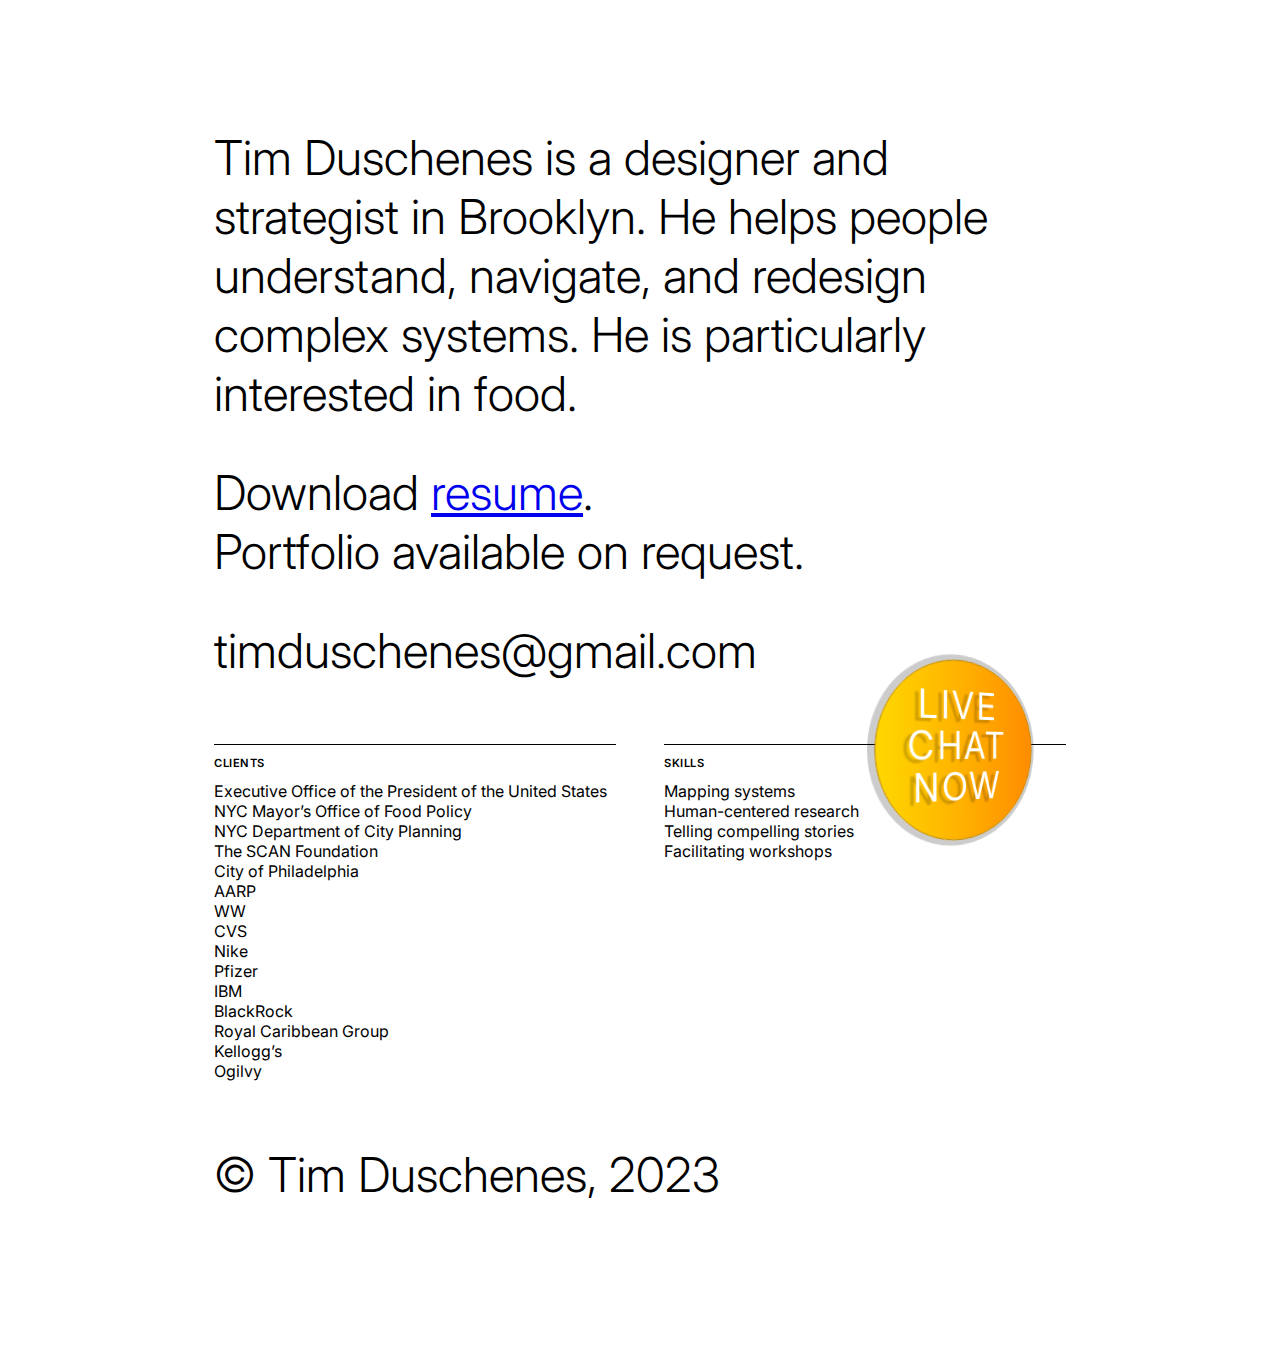
<file: index.html>
<head>

  <meta charset="utf-8">
  <meta name="viewport" content="width=device-width, initial-scale=1">

  <title>Tim Duschenes</title>

  <link rel="stylesheet" href="https://fonts.googleapis.com/css?family=Inter:200,300,400,500,600'">
  <link rel="stylesheet" href="styles.css">


</head>

<body>
  <div id="container">

    <div id="mainText" class="col col-12">

      <h1>
        Tim Duschenes is a designer and strategist in Brooklyn. He helps people understand, navigate, and redesign complex systems. He is particularly interested in food.
      </h1>

      <h2>Download <a href="Assets/221202_TimDuschenes_Resume.pdf" target="_blank">resume</a>.
        <br>
        Portfolio available on request.
      </h2>
      <h2>timduschenes@gmail.com</h2>
    </div>

    <div id="clients" class="col col-6">
      <div class="border">
        <h3>
          Clients
        </h3>
        <ul>
          <li>Executive Office of the President of the United States</li>
          <li>NYC Mayor’s Office of Food Policy</li>
          <li>NYC Department of City Planning</li>
          <li>The SCAN Foundation</li>
          <li>City of Philadelphia</li>
          <li>AARP</li>
          <li>WW</li>
          <li>CVS</li>
          <li>Nike</li>
          <li>Pfizer</li>
          <li>IBM</li>
          <li>BlackRock</li>
          <li>Royal Caribbean Group</li>
          <li>Kellogg’s</li>
          <li>Ogilvy</li>
        </ul>
      </div>
    </div>

    <div id="skills" class="col col-6">
      <div class="border">
        <h3>
          Skills
        </h3>
        <ul>
          <li>Mapping systems</li>
          <li>Human-centered research</li>
          <li>Telling compelling stories</li>
          <li>Facilitating workshops</li>

        </ul>
      </div>
    </div>

    <div id="footer" class="col col-12">
      <h2>&#169; Tim Duschenes, 2023</h2>
    </div>

  </div>


  <a class="chatButton" href="ChatBot.html">
    <p>LIVE CHAT NOW</p>
  </a>

</body>
</file>
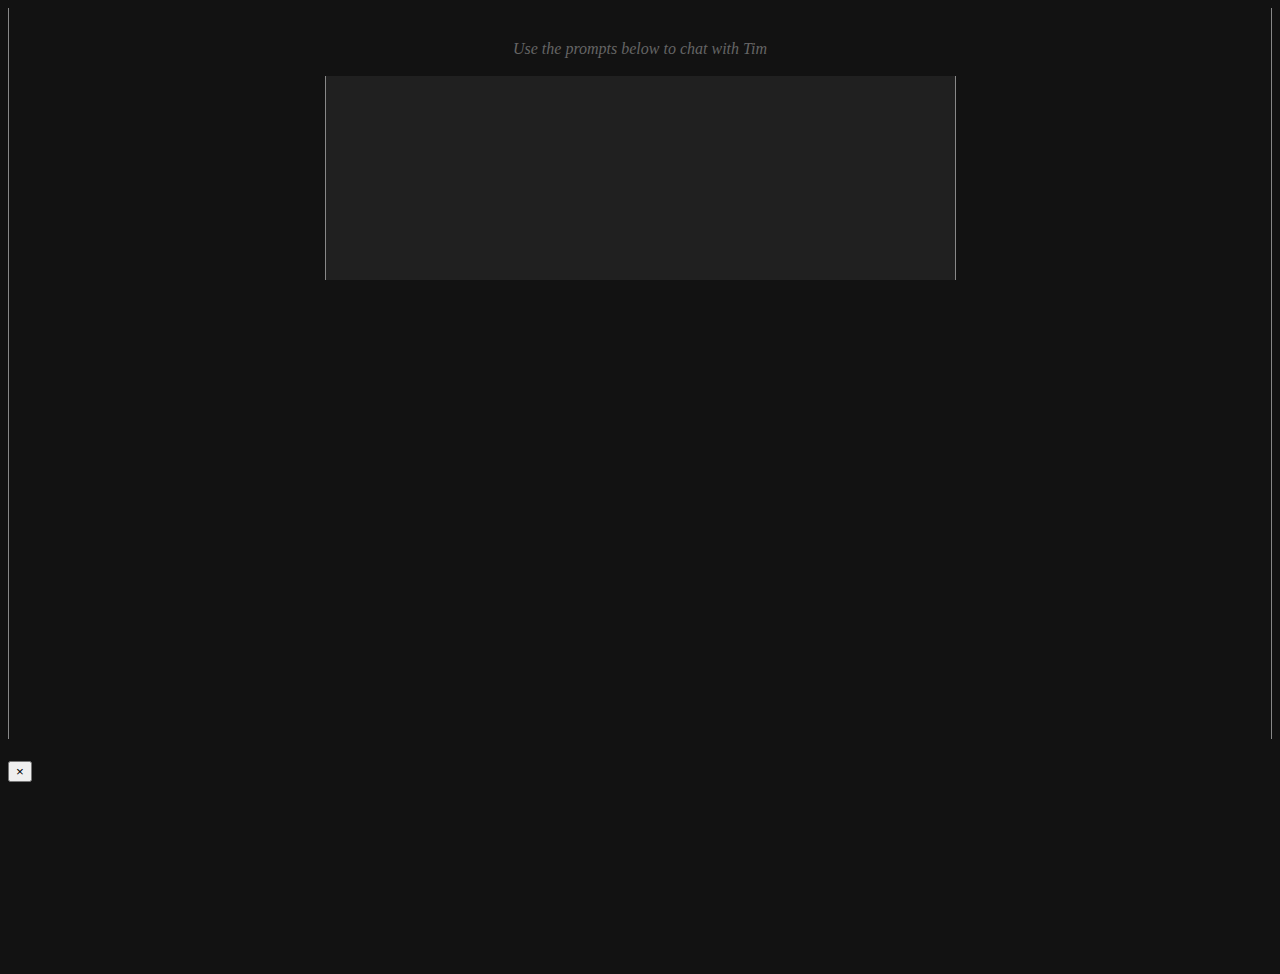
<file: ChatBot.html>
<!DOCTYPE html>
<html>
<head>
    <title>
    ChatBot
    </title>
    <meta charset="utf-8">
    <meta name="viewport" content="width=device-width, initial-scale=1, shrink-to-fit=no">
    <meta name="description" content="">
    <meta name="author" content="">
    <link rel="icon" href="favicon.ico">
    
    <!-- Bootstrap core CSS -->
    <link rel="stylesheet" href="https://stackpath.bootstrapcdn.com/bootstrap/4.1.1/css/bootstrap.min.css" integrity="sha384-WskhaSGFgHYWDcbwN70/dfYBj47jz9qbsMId/iRN3ewGhXQFZCSftd1LZCfmhktB" crossorigin="anonymous">

    <style>:root{--navbar-height:56px;--user-response-panel-height:110px;--bg-color:#C7BDB5;--user-color:#417505;--speaker-color:#888;--sidebar-bg-color:#FFF;--navbar-bg-color:#FFF;--passage-bg-color:#FFF;--passage-text-color:#000}.bg-color{background-color:var(--bg-color)}.minh-full{min-height:calc(100vh - var(--navbar-height) - var(--user-response-panel-height) - 17px - 5px)}.ml--3{margin-left:-1rem!important}@media (min-width:992px){.w-lg-auto{width:auto!important}}body,html{overflow-x:hidden;position:relative;min-height:100%}body{padding-top:var(--navbar-height);margin-bottom:calc(var(--user-response-panel-height) + 18px + 5px)}@media (max-width:991.98px){.offcanvas-collapse{z-index:1100;position:fixed;top:var(--navbar-height);bottom:0;left:100%;width:100%;padding-right:1rem;padding-left:1rem;overflow-y:auto;visibility:hidden;background-color:var(--sidebar-bg-color);transition-timing-function:ease-in-out;transition-duration:.3s;transition-property:left,visibility}.offcanvas-collapse.open{left:0;visibility:visible}}nav.navbar{height:var(--navbar-height);background-color:var(--navbar-bg-color);padding:.5rem 15px;box-shadow:0 2px 5px rgba(0,0,0,.1)}nav .nav-title{font-size:1.5rem;line-height:40px;position:absolute;left:50%;transform:translateX(-50%);margin-bottom:auto}nav .nav-icon{width:35px}nav a.content-container:not(:first-child){padding-left:.5em;margin-right:auto}.chat-panel{padding-top:15px}.chat-passage-wrapper{position:relative;margin:.5rem 0}.chat-passage-wrapper[data-speaker=you]{text-align:right}.chat-passage-wrapper[data-speaker=you] .chat-passage:before{text-align:right;color:var(--user-color)}.chat-passage{display:inline-block;padding:.25rem .5rem;margin-left:35px;background-color:var(--passage-bg-color);max-width:calc(100% - 80px);text-align:left}@media (min-width:576px){.chat-passage{max-width:calc(100% - 100px)}}@media (min-width:768px){.chat-passage{max-width:calc(100% - 80px)}}@media (min-width:992px){.chat-passage{max-width:calc(100% - 100px)}}.chat-passage:before{content:attr(data-speaker);display:block;font-size:.75rem;text-transform:capitalize;color:var(--speaker-color)}.chat-passage p{margin:0}.chat-passage img{max-width:100%;max-height:calc(100vh - 2 * var(--user-response-panel-height));padding:.25rem 0}.chat-passage iframe{max-width:100%;max-height:calc(100vh - 2 * var(--user-response-panel-height))}.chat-passage figure{margin-bottom:.25rem;font-size:.75rem}.meta-passage{margin:1rem 2rem;text-align:center;font-style:italic;opacity:.7}.user-response-panel{padding-right:15px;padding-left:15px}@media (min-width:992px){.user-response-panel{max-width:calc(100% / (12/6));margin:0 auto}}.user-response-panel hr{margin:0;border-top:5px solid #fff}.user-response-hint{font-style:italic;font-size:.75rem;text-align:center;height:18px}@media (max-width:379.98px){.user-response-hint{font-size:.6rem;height:14px}body{margin-bottom:calc(var(--user-response-panel-height) + 14px + 5px)}.minh-full{min-height:calc(100vh - var(--navbar-height) - var(--user-response-panel-height) - 14px - 5px)}}@media (max-width:319.98px){.user-response-hint{font-size:.5rem;height:12px}body{margin-bottom:calc(var(--user-response-panel-height) + 12px + 5px)}.minh-full{min-height:calc(100vh - var(--navbar-height) - var(--user-response-panel-height) - 12px - 5px)}}.user-reponse-wrapper{height:var(--user-response-panel-height);display:flex;align-items:center;justify-content:center}.user-response-panel .user-response{display:inline-block;padding:.5rem;margin:.25rem;background-color:var(--passage-bg-color);color:var(--passage-text-color);border-top:2px solid transparent;transition:border-color .15s ease-in}.user-response-panel .user-response:hover{text-decoration:none;border-color:var(--user-color)}.chat-passage-wrapper:before{margin-right:5px;position:absolute;vertical-align:top;content:"";width:30px;height:30px;background-size:30px 30px;border-radius:15px;background-color:var(--speaker-color)}.chat-passage-wrapper[data-speaker=you]:before{display:none}.chat-passage-wrapper[data-speaker=you]:after{margin-left:-30px;position:absolute;vertical-align:top;content:"";width:30px;height:30px;background-size:30px 30px;border-radius:15px;background-color:var(--user-color)}.chat-passage[data-speaker=you]{margin-left:0;margin-right:35px}div.wave{position:relative;text-align:center;margin-left:auto;margin-right:auto}div.wave .dot{display:inline-block;width:6px;height:6px;border-radius:50%;margin-right:2px;background:var(--passage-text-color);animation:wave 1.2s ease-in-out infinite}div.wave .dot:nth-child(2){animation-delay:.1s}div.wave .dot:nth-child(3){animation-delay:.2s}@keyframes wave{0%,100%,50%{transform:initial}25%{transform:translateY(-15px)}}.modal-dialog{max-width:420px}body.modal-open{padding-right:0!important}body.modal-open .user-response-panel{padding-right:15px!important}body.modal-open nav.navbar{padding-right:15px!important}</style>
</head>
<body class="bg-white">

    <nav class="navbar navbar-expand-lg fixed-top">
        <a id="nav-link-back" class="content-container" href="/" data-toggle="modal" data-target="#exitModal">
            Back
        </a>
        <a id="nav-link-undo" class="content-container" href="javascript:void(0)" style="visibility: hidden;">
            Undo
        </a>
        <h1 id="ptitle" class="nav-title">ChatBot</h1>
        <div id="psub">
            <span id="psubtitle"></span>
            <span id="pauthor"></span>
        </div>
        <button id="nav-link-menu" class="content-container navbar-toggler p-0 border-0 d-lg-none" type="button" data-toggle="offcanvas">
            Menu
        </button>
    </nav>

    <main role="main" class="container-fluid">
        <div class="row">
            <div class="left-sidebar col-lg d-none d-lg-block">
                <div id="left-sidebar-container" class="content-container position-fixed mt-3 mt-lg-5 m-lg-4"></div>
            </div>
            <div class="chat-panel col-lg-6 minh-full bg-color">
                <div id="phistory" class="chat-history"></div>
                <div id="precent" class="chat-history"></div>
                <div id="passage"></div>
                <div id="animation-container">
                    <div class="chat-passage-wrapper">
                        <div class="chat-passage">
                            <div class="wave">
                                <span class="dot"></span>
                                <span class="dot"></span>
                                <span class="dot"></span>
                            </div>
                        </div>
                    </div>
                </div>
                <div class="user-response-panel fixed-bottom bg-color">
                    <hr>
                    <div id="user-response-hint" class="user-response-hint content-container"></div>
                    <div id="user-response-panel" class="user-reponse-wrapper"></div>
                </div>

            </div>
            <div class="right-sidebar col-lg offcanvas-collapse">
                <div class="position-fixed ml--3 w-100 w-lg-auto h-100">
                    <div id="right-sidebar-container" class="content-container m-3 m-sm-5 m-lg-3 mt-lg-5 m-xl-5 mt-xl-5"></div>
                </div>
            </div>
        </div>

    </main>

    <tw-storydata name="ChatBot" startnode="61" creator="Twine" creator-version="2.6.0" format="Trialogue" format-version="0.1.1" ifid="C710E8FD-5436-4CD0-A489-B8D47D48BABD" options="" tags="" zoom="0.6" hidden><style role="stylesheet" id="twine-user-stylesheet" type="text/twine-css">:root {
  --bg-color: #121212;
  --user-color: white; /*uh oh what does this do*/
  --speaker-color: #FFF;
  --sidebar-bg-color: #121212;
  --navbar-bg-color: #121212;
  --passage-bg-color: #FFFFFF0D;
  --passage-text-color: #FFF;
  --navbar-height: 0px;
  --user-response-panel-height: 192px;
}

.bg-white {
  /* overriding an !important in the source*/
  background-color: #121212 !important;
}

/*Set colour of non-speaker passages*/
.meta-passage p {
  color: #888;
}

a {
  color: #7AA5EF;
}

a:hover {
  color: #5688DF;
}

/*Set height of elements*/
.minh-full {
    min-height: calc(100vh - var(--navbar-height) - var(--user-response-panel-height))
}

body {
  margin-bottom: calc(var(--user-response-panel-height));
}

.navbar {
  display: none;
}

/*Chat panel*/
.chat-panel{
  padding-bottom: 8px;
  border-left: 1px solid #888;
  border-right: 1px solid #888;
  /*Set the typography for the main */
  line-height: 1.3;
}

/*User response panel*/
.user-response-panel hr {
  display: none;
}

#user-response-hint {
  display: none;
}

.user-response-panel {
  box-sizing: border-box;
  /*border-top: 2px dotted white;*/
  border-left: 1px solid #888;
  border-right: 1px solid #888;
  background-color: #202020;
  padding: 0px;
}

/*Removing panel borders at smaller sizes*/
@media (max-width: 991.98px){
  .chat-panel {
    border-left: none;
    border-right: none;
  }
  
  .user-response-panel {
    border-left: none;
    border-right: none;
  }
}

/*User response alignment*/
.user-reponse-wrapper {
  /*NOTE THE TYPO HERE IS CORRECT*/
  display: flex;
  align-items: flex-end;
  justify-content: flex-start;
  flex-direction: column;
  overflow-y: auto;
  padding-bottom: 12px;
  padding-left: 15px;
}

a.user-response:first-child {
  margin-top: 12px;
}

.user-response-panel .user-response {
  margin-right: 15px !important;
}

.user-response-panel .user-response {
  display: inline-block;
  border-radius: 18px 18px 0 18px;
  padding: 7px 12px;
  margin: 0.25rem;
  background-color: none;
  color: white;
  border: 1px solid #666;
  transition: none;
  /*transition: border-color .15s ease-in;*/
}

.user-response:hover {
  text-decoration: none;
  background-color: #444;
  border: 1px solid white;
  /*Note that border is being applied by user colour*/
}

/*Chat passages*/
.chat-passage {
  color: #FFF;
  padding: 7px 12px;
  margin-left: 0;
  margin-right: 0;
}

.chat-passage[data-speaker='Tim'] {
  border-radius: 18px 18px 18px 0;
}  

.chat-passage[data-speaker='you'] {
  border-radius: 18px 18px 0 18px;
  margin-right: 0;
  background-color: #FFFFFF33;
}

/*Hiding all the extra stuff*/
.chat-passage:before {
  display: none;
}
.chat-passage-wrapper[data-speaker='Tim']:before {
  display: none;
}
.chat-passage-wrapper[data-speaker='you']:after {
  display: none;
}
.chat-passage-wrapper[data-speaker='you'] .chat-passage::before {
  display: none;
}

/*Custom scrollbar*/

/* Firefox */
* {
  scrollbar-width: thin;
  scrollbar-color: #888 none;
}

/* Chrome, Edge and Safari */
*::-webkit-scrollbar {
  width: 5px;
  width: 5px;
}
*::-webkit-scrollbar-track {
  border-radius: 5px;
  background-color: none;
}

*::-webkit-scrollbar-track:hover {
  background-color: none;
}

*::-webkit-scrollbar-track:active {
  background-color: none;
}

*::-webkit-scrollbar-thumb {
  border-radius: 5px;
  background-color: #888;
}

*::-webkit-scrollbar-thumb:hover {
  background-color: #FFFFFF;
}

*::-webkit-scrollbar-thumb:active {
  background-color: #FFFFFF;
}




</style><script role="script" id="twine-user-script" type="text/twine-javascript">window.onload = function () {
  window.scrollTo(0, 0);
}</script><tw-tag name="speaker-Tim" color="red"></tw-tag><tw-passagedata pid="1" name="Start" tags="speaker-Tim" position="2650,150" size="100,100">Hello! It&#39;s nice to meet you. What brings you here today?

[[I&#39;m interested in hiring you]] 

[[I just want to know a bit about you]] </tw-passagedata><tw-passagedata pid="2" name="I&#39;m interested in hiring you" tags="speaker-Tim" position="3575,250" size="100,100">That&#39;s great! The first thing you should do is definitely drop me an email at timduschenes@gmail.com.  I&#39;m currently looking for freelance work.

&lt;% story.showDelayed(&quot;What kind of thing&quot;); %&gt;</tw-passagedata><tw-passagedata pid="3" name="I just want to know a bit about you" tags="speaker-Tim" position="2325,225" size="100,100">Sure! What do you want to know?

[[How long have you been in New York?]]
[[What kind of work do you do?]]
[[What are some things that make you happy?]]
</tw-passagedata><tw-passagedata pid="4" name="How long have you been in New York?" tags="speaker-Tim" position="2325,375" size="100,100">I&#39;ve been in NYC for about six years now. It really sneaks up on you...

[[Do you enjoy living here?]]
</tw-passagedata><tw-passagedata pid="5" name="What kind of work do you do?" tags="speaker-Tim" position="2750,1125" size="100,100">I&#39;m a designer! I do some mix of strategy, service design, codesign, and experience design

[[Can I see your resume?]] 
[[What kind of things do people hire you for?]]
</tw-passagedata><tw-passagedata pid="6" name="Do you enjoy living here?" tags="speaker-Tim" position="2325,500" size="100,100">I do! It definitely has up and downsides. At its best, New York is a beautiful collision. At its worst, it can be selfish and uncaring.

&lt;% story.showDelayed(&quot;Are you also a New Yorker?&quot;); %&gt;</tw-passagedata><tw-passagedata pid="7" name="Are you also a New Yorker?" tags="speaker-Tim" position="2325,625" size="100,100">Are you also a New Yorker?

[[Yes, I am!]]

[[No, I&#39;m not]]</tw-passagedata><tw-passagedata pid="8" name="Yes, I am!" tags="speaker-Tim" position="2250,750" size="100,100">Great! Which borough are you in?

[[Manhattan]]
[[Queens]]
[[Brooklyn]]
[[Staten Island]]
[[The Bronx]]</tw-passagedata><tw-passagedata pid="9" name="No, I&#39;m not" tags="speaker-Tim" position="2400,750" size="100,100">Well, I hope you can come and visit at some point soon. Let me know if you do!

&lt;% story.showDelayed(&quot;In the meantime&quot;); %&gt;</tw-passagedata><tw-passagedata pid="10" name="Manhattan" tags="speaker-Tim" position="2175,875" size="100,100">I don&#39;t know how you do it. I could never.

&lt;% story.showDelayed(&quot;How do you like living here?&quot;); %&gt;</tw-passagedata><tw-passagedata pid="11" name="Queens" tags="speaker-Tim" position="2300,875" size="100,100">You have alllll the best food. I always come up to Jackson Heights/Woodside/Corona to eat delicious things.

[[You seem to like food a lot]] </tw-passagedata><tw-passagedata pid="12" name="Brooklyn" tags="speaker-Tim" position="2175,975" size="100,100">Same! I&#39;m in Park Slope.

&lt;% story.showDelayed(&quot;How do you like living here?&quot;); %&gt;</tw-passagedata><tw-passagedata pid="13" name="Staten Island" tags="speaker-Tim" position="2300,975" size="100,100">Honestly, I have only been to Staten Island a couple of times. I bike over the bridge from Jersey!

&lt;% story.showDelayed(&quot;How do you like living here?&quot;); %&gt;</tw-passagedata><tw-passagedata pid="14" name="The Bronx" tags="speaker-Tim" position="2250,1100" size="100,100">Urgh I should go to the Bronx more. I don&#39;t know the borough very well but it seems like there&#39;s so much going on. If you have recs, please send them to timduschenes@gmail.com

&lt;% story.showDelayed(&quot;How do you like living here?&quot;); %&gt;</tw-passagedata><tw-passagedata pid="15" name="In the meantime" tags="speaker-Tim" position="2425,875" size="100,100">In the meantime, what else can I help you with?

[[Tell me more about yourself -&gt;What are some things that make you happy?]] 
[[What kind of work do you do?]] 
[[Can I see your resume?]]</tw-passagedata><tw-passagedata pid="16" name="Can I see your resume?" tags="speaker-Tim" position="2850,550" size="100,100">Of course! Here&#39;s a &lt;a href=&quot;Assets/221202_TimDuschenes_Resume.pdf&quot; target=&quot;_blank&quot;&gt;link&lt;/a&gt;.

&lt;% story.showDelayed(&quot;Was there a project&quot;); %&gt;</tw-passagedata><tw-passagedata pid="17" name="Was there a project" tags="speaker-Tim" position="2850,675" size="100,100">Was there a project you had in mind that I could help you with?

[[Actually, there was something...-&gt;I&#39;m interested in hiring you]]

[[No, I&#39;m just browsing]]</tw-passagedata><tw-passagedata pid="18" name="No, I&#39;m just browsing" tags="speaker-Tim" position="2850,800" size="100,100">Not a problem at all. Is there anything else you want to chat about?

[[What are some things that make you happy?]] 
[[What kind of work do you do?]] 
[[How long have you been in New York?]] </tw-passagedata><tw-passagedata pid="19" name="What are some things that make you happy?" tags="speaker-Tim" position="1975,375" size="100,100">I love food, and I love cooking for people. I spend most of my time at home in my kitchen.

&lt;% story.showDelayed(&quot;I also bike a lot&quot;); %&gt;</tw-passagedata><tw-passagedata pid="20" name="I also bike a lot" tags="speaker-Tim" position="1900,500" size="100,100">I also bike a lot

[[What&#39;ve you been cooking recently?]]
[[We should ride together!]]
</tw-passagedata><tw-passagedata pid="21" name="What&#39;ve you been cooking recently?" tags="speaker-Tim" position="2000,650" size="100,100">I actually keep a running spreadsheet of the more interesting dishes. I&#39;ll turn it into a website eventually. Send me a message at timduschenes@gmail.com if you want a sneak preview or any recipes!

[[You seem to like food a lot]]
[[Do you make a lot of websites?]]</tw-passagedata><tw-passagedata pid="22" name="We should ride together!" tags="speaker-Tim" position="1800,625" size="100,100">I&#39;m always down! Hit me up at timduschenes@gmail.com. I&#39;m honestly not very fast, but love a scenic route with good food stops.

[[You seem to like food a lot]]
[[Nice. In the meantime, can I see your resume?-&gt;Can I see your resume?]]</tw-passagedata><tw-passagedata pid="23" name="You seem to like food a lot" tags="speaker-Tim" position="1800,750" size="100,100">Yeah it&#39;s a big personal and professional interest

&lt;% story.showDelayed(&quot;I can go all day without thinking about design&quot;); %&gt;</tw-passagedata><tw-passagedata pid="24" name="I can go all day without thinking about design" tags="speaker-Tim" position="1800,875" size="100,100">I can go all day without thinking about design, but I&#39;ll still have to eat three times

[[Have you done any work in food?]]</tw-passagedata><tw-passagedata pid="25" name="Have you done any work in food?" tags="speaker-Tim" position="1800,1000" size="100,100">A little! I was a 2021-22 Forefront Fellow at the Urban Design Forum. I helped make some &lt;a href=&quot;https://urbandesignforum.org/initiative/neighborhood-fare/new-markets-for-new-americans/&quot; target=&quot;_blank&quot;&gt;cool materials&lt;/a&gt; for new immigrants into New York who want to start food businesses.

&lt;% story.showDelayed(&quot;Was there a project&quot;); %&gt;</tw-passagedata><tw-passagedata pid="26" name="How do you like living here?" tags="speaker-Tim" position="2250,1250" size="100,100">How do you like living here?

[[I love it]]
[[It could be better]]</tw-passagedata><tw-passagedata pid="27" name="I love it" tags="speaker-Tim" position="2175,1400" size="100,100">Aw that&#39;s so nice to hear. I kind of get in the habit of talking down New York, but it&#39;s really such a beautiful place.

&lt;% story.showDelayed(&quot;Is there anything else_1&quot;); %&gt;</tw-passagedata><tw-passagedata pid="28" name="It could be better" tags="speaker-Tim" position="2325,1400" size="100,100">I agree. I&#39;ve done a few projects working on improving city services, and it&#39;s work I really enjoy.

[[Can I see your resume?]] 
[[What kind of work do you do?]] </tw-passagedata><tw-passagedata pid="29" name="Is there anything else_1" tags="speaker-Tim" position="2175,1550" size="100,100">Is there anything else you want to know?

[[What are some things that make you happy?]] 
[[What kind of work do you do?]] </tw-passagedata><tw-passagedata pid="30" name="What kind of things do people hire you for?" tags="speaker-Tim" position="2750,1250" size="100,100">Usually, people hire me when they&#39;re working on a messy system (healthcare, government benefits, corporate data systems, etc.). I help them analyze and understand the system, and see how it affects the people and places around them.

&lt;% story.showDelayed(&quot;Then I help them&quot;); %&gt;</tw-passagedata><tw-passagedata pid="31" name="Then I help them" tags="speaker-Tim" position="2750,1375" size="100,100">Then I help them be strategic about what to do in order to improve the system

[[Give me an example]]
[[Can I see your resume?]] 
[[There&#39;s actually something you could maybe help me with...-&gt;I&#39;m interested in hiring you]]
[[Fine, but what do you actually MAKE?]]
</tw-passagedata><tw-passagedata pid="32" name="Fine, but what do you actually MAKE?" tags="speaker-Tim" position="2750,1500" size="100,100">Lol I get this a lot

&lt;% story.showDelayed(&quot;What I make&quot;); %&gt;</tw-passagedata><tw-passagedata pid="33" name="What I make" tags="speaker-Tim" position="2750,1625" size="100,100">I mostly make print, digital, and experiential stuff to help people understand things both tactically and emotionally. In a lot of projects, I make graphics like sytem maps and user experience journeys.

&lt;% story.showDelayed(&quot;Usually this means&quot;); %&gt;</tw-passagedata><tw-passagedata pid="34" name="Usually this means" tags="speaker-Tim" position="2750,1750" size="100,100">Often the strategy work involves lots of communication and storytelling. It depends a lot what the client needs, but that could mean making presentations, websites, a book, or even facilitating a big event. Whatever is needed to help people tell the right story.

[[Like this website!]]
[[How did you get into this?]]

[[Can I see your resume?]] </tw-passagedata><tw-passagedata pid="35" name="Give me an example" tags="speaker-Tim" position="3050,1275" size="100,100">Sure. Some things I&#39;ve worked on in the past few years:

&lt;% story.showDelayed(&quot;Fed gov&quot;); %&gt;</tw-passagedata><tw-passagedata pid="36" name="Fed gov" tags="speaker-Tim" position="3050,1400" size="100,100">I&#39;ve worked with the federal government to improve the experience of receiving benefits

&lt;% story.showDelayed(&quot;Philly&quot;); %&gt;

</tw-passagedata><tw-passagedata pid="37" name="Philly" tags="speaker-Tim" position="3050,1525" size="100,100">I helped the City of Philadelphia understand and improve the experience of first-time tax-filers trying to access the Child Tax Credit

&lt;% story.showDelayed(&quot;Medicare choice&quot;); %&gt;</tw-passagedata><tw-passagedata pid="38" name="Medicare choice" tags="speaker-Tim" position="3050,1650" size="100,100">I helped a foundation understand why some people have a harder time choosing their Medicare coverage than others

&lt;% story.showDelayed(&quot;Data ethics&quot;); %&gt;</tw-passagedata><tw-passagedata pid="39" name="Data ethics" tags="speaker-Tim" position="3050,1775" size="100,100">I helped a big consumer goods company understand the ethcial issues around their use of consumer data. Then I helped them identify the best safeguards for ensuring consumer trust, and helped them advocate successfully within the company.

[[Fine, but what do you actually MAKE?]] 
[[Can I see your resume?]] </tw-passagedata><tw-passagedata pid="40" name="Like this website!" tags="speaker-Tim" position="2750,1875" size="100,100">Exactly!

&lt;% story.showDelayed(&quot;About this website&quot;); %&gt;</tw-passagedata><tw-passagedata pid="41" name="About this website" tags="speaker-Tim" position="2750,2025" size="100,100">Tactically, this website just directs you to my email address (did I mention it&#39;s timduschenes@gmail.com?) but emotionally, it also helps you get to know me a bit.

[[How did you make this site?]]</tw-passagedata><tw-passagedata pid="42" name="How did you make this site?" tags="speaker-Tim" position="2575,2175" size="100,100">It&#39;s mostly built using Twine and Trialogue. Then just some CSS!

[[Do you make a lot of websites?]]</tw-passagedata><tw-passagedata pid="43" name="Do you make a lot of websites?" tags="speaker-Tim" position="2575,2300" size="100,100">I&#39;ve made a few! I&#39;m a self-taught code-writer, but I&#39;m good at picking up new technical skills, and especially new software. I love websites as an art form (check out my &lt;a href=&quot;https://www.are.na/tim-duschenes/websites-1524154573&quot; target=&quot;_blank&quot;&gt;are.na channel&lt;/a&gt;!). Recently I made a &lt;a href=&quot;https://timduschenes.github.io/Peppers/&quot; target=&quot;_blank&quot;&gt;pepper database&lt;/a&gt; for a local farmer.

[[What other personal things have you been working on recently?]]
[[You seem to like food a lot]] 
</tw-passagedata><tw-passagedata pid="44" name="What other personal things have you been working on recently?" tags="speaker-Tim" position="2300,1800" size="100,100">I made a giant book of Christmas carols for my family! It was a huge project. I&#39;m also learning beginner Chinese. My big goal for this year is to produce some music.

[[What are some other things that make you happy?-&gt;What are some things that make you happy?]]</tw-passagedata><tw-passagedata pid="45" name="What kind of thing" tags="speaker-Tim" position="3650,1100" size="100,100">What kind of thing do you need help with?

[[Strategy]]
[[Service design]]
[[Design research or codesign]]
[[Branding]]
[[Actually, I need help figuring that out]]</tw-passagedata><tw-passagedata pid="46" name="Strategy" tags="speaker-Tim" position="3375,1225" size="100,100">Great. I can help with strategic planning, brand narratives and architecture, pitch decks, and a bunch of other stuff.

[[hrmm that doesn&#39;t sound quite right]]
[[That sounds right. I&#39;ll email you now!]]</tw-passagedata><tw-passagedata pid="47" name="Service design" tags="speaker-Tim" position="3575,1225" size="100,100">I&#39;ve worked on services for city and federal governements, and processes for all scales of business, so I can probably help you.

[[hrmm that doesn&#39;t sound quite right]]
[[That sounds right. I&#39;ll email you now!]]</tw-passagedata><tw-passagedata pid="48" name="Design research or codesign" tags="speaker-Tim" position="3800,1225" size="100,100">Sounds good. I&#39;ve done a fair bit of &#39;traditional&#39; human-centered design research, but I much prefer working in more deeply engaged ways that give communities more agency and access to resources. I&#39;m always happy to write research plans and conduct/facilitate research interviews or workshops.

[[hrmm that doesn&#39;t sound quite right]]
[[That sounds right. I&#39;ll email you now!]]</tw-passagedata><tw-passagedata pid="49" name="Actually, I need help figuring that out" tags="speaker-Tim" position="4000,1225" size="100,100">That&#39;s totally fine, and I&#39;d love to help you figure it out. Drop me an email at timduschenes@gmail.com

&lt;% story.showDelayed(&quot;Was there anything else&quot;); %&gt;</tw-passagedata><tw-passagedata pid="50" name="Branding" tags="speaker-Tim" position="4200,1225" size="100,100">Honestly, I don&#39;t really do much &#39;pure&#39; branding work. If you want to know how people think about your brand, and what your new strategic direction should be, I can help. But if you want a new logo or brand colours, let me put you in touch with a friend instead!

[[You spell &#39;colors&#39; with a &#39;u&#39;?]]
[[Oh yeah, I mean the brand strategy bit-&gt;Strategy]] 
[[Sure, put me in touch]]
</tw-passagedata><tw-passagedata pid="51" name="hrmm that doesn&#39;t sound quite right" tags="speaker-Tim" position="3775,1550" size="100,100">No worries. Do you want to ask about something else?

[[Sure-&gt;What kind of thing]]
[[No it&#39;s ok-&gt;Was there anything else]] </tw-passagedata><tw-passagedata pid="52" name="That sounds right. I&#39;ll email you now!" tags="speaker-Tim" position="3600,1550" size="100,100">Fantastic!

&lt;% story.showDelayed(&quot;Was there anything else&quot;); %&gt;</tw-passagedata><tw-passagedata pid="53" name="You spell &#39;colors&#39; with a &#39;u&#39;?" tags="speaker-Tim" position="4300,1425" size="100,100">lol yes. I spent years 2-18 of my life in England, and &#39;colors&#39; never looks right to me.

&lt;% story.showDelayed(&quot;Don&#39;t worry&quot;); %&gt;</tw-passagedata><tw-passagedata pid="54" name="Sure, put me in touch" tags="speaker-Tim" position="4125,1425" size="100,100">Happy to! Just drop me an email at timduschenes@gmail.com and we can chat more.

&lt;% story.showDelayed(&quot;Was there anything else&quot;); %&gt;</tw-passagedata><tw-passagedata pid="55" name="Don&#39;t worry" tags="speaker-Tim" position="4300,1550" size="100,100">Don&#39;t worry, I promise I won&#39;t make your organization sound English. And to answer the unspoken questions: yes I&#39;m also an American citizen, so no I don&#39;t need visa sponsorship.

[[Hah! Tell me more about other kinds of work you do-&gt;What kind of thing]] </tw-passagedata><tw-passagedata pid="56" name="Was there anything else" tags="speaker-Tim" position="3600,1800" size="100,100">Was there anything else you wanted to talk about?

[[Tell me more about yourself-&gt;I just want to know a bit about you]] 
[[No, I&#39;m all good]]</tw-passagedata><tw-passagedata pid="57" name="No, I&#39;m all good" tags="speaker-Tim" position="3775,2125" size="100,100">Alright. Well, it was a pleasure meeting you!

[[You too]]</tw-passagedata><tw-passagedata pid="58" name="You too" tags="speaker-Tim" position="3775,2275" size="100,100">Have a good rest of your day, and let&#39;s talk soon!

&lt;% story.showDelayed(&quot;Thanks&quot;); %&gt;</tw-passagedata><tw-passagedata pid="59" name="How did you get into this?" tags="speaker-Tim" position="3050,1975" size="100,100">I did a degree in industrial design, but I was mostly interested in people and how they interact. I found early on that strategy and service design let me get more to the heart of the human side.

&lt;% story.showDelayed(&quot;What I&#39;ve done&quot;); %&gt;</tw-passagedata><tw-passagedata pid="60" name="What I&#39;ve done" tags="speaker-Tim" position="3050,2100" size="100,100">I spent a few years consulting at SYPartners, then worked for the Public Policy Lab, as well as being a fellow at the Urban Design Forum.

[[Can I see your resume?]]
[[What makes you happy outside of work?-&gt;What are some things that make you happy?]]</tw-passagedata><tw-passagedata pid="61" name="Start prompt" tags="" position="2650,25" size="100,100">Use the prompts below to chat with Tim

&lt;% story.showDelayed(&quot;Start&quot;); %&gt;</tw-passagedata><tw-passagedata pid="62" name="Thanks" tags="" position="3775,2425" size="100,100">Thank you for taking some time to chat with Tim. Click &lt;a href=&quot;https://www.timduschenes.com&quot;&gt;here&lt;/a&gt; to return to his website.</tw-passagedata></tw-storydata>

    <!-- Modal -->
    <div class="modal fade" id="exitModal" tabindex="-1" role="dialog" aria-labelledby="exitModalLabel" aria-hidden="true">
      <div class="modal-dialog" role="document">
        <div class="modal-content rounded-0">
          <div class="modal-header">
            <h5 class="modal-title content-container" id="exitModalLabel"></h5>
            <button type="button" class="close" data-dismiss="modal" aria-label="Close">
              <span aria-hidden="true">&times;</span>
            </button>
          </div>
          <div class="modal-body content-container"></div>
          <div class="modal-footer content-container"></div>
        </div>
      </div>
    </div>

    <!-- Bootstrap core JavaScript
    ================================================== -->
    <!-- Placed at the end of the document so the pages load faster -->
    <script src="https://code.jquery.com/jquery-3.3.1.slim.min.js" integrity="sha384-q8i/X+965DzO0rT7abK41JStQIAqVgRVzpbzo5smXKp4YfRvH+8abtTE1Pi6jizo" crossorigin="anonymous"></script>
    <script src="https://stackpath.bootstrapcdn.com/bootstrap/4.1.1/js/bootstrap.min.js" integrity="sha384-smHYKdLADwkXOn1EmN1qk/HfnUcbVRZyYmZ4qpPea6sjB/pTJ0euyQp0Mk8ck+5T" crossorigin="anonymous"></script>
    <script type="text/javascript">
        $(function () {
            'use strict'

            $('[data-toggle="offcanvas"]').on('click', function () {
                $('.offcanvas-collapse').toggleClass('open')
            })
        })

        /*
         * Helper functions for injecting content into markup
         * can be called from Story JavaScript to insert story specific content
         */
        function inject_nav_back(htmlContent) {
            $('.content-container#nav-link-back').html(htmlContent);
        }
        function inject_nav_menu(htmlContent) {
            $('.content-container#nav-link-menu').html(htmlContent);
        }
        function inject_left_sidebar(htmlContent) {
            $('.content-container#left-sidebar-container').html(htmlContent);
        }        
        function inject_right_sidebar(htmlContent) {
            $('.content-container#right-sidebar-container').html(htmlContent);
        }
        function inject_hint(htmlContent) {
            $('.content-container#user-response-hint').html(htmlContent);
        }
        function inject_modal(titleContent, bodyContent, footerContent) {
            $('#exitModal .content-container.modal-title').html(titleContent);
            $('#exitModal .content-container.modal-body').html(bodyContent);
            $('#exitModal .content-container.modal-footer').html(footerContent);
        }
        function fade_in_content_containers() {
            $('.content-container').fadeTo(400, 1);
        }
    </script>
    <script>(function(){function r(e,n,t){function o(i,f){if(!n[i]){if(!e[i]){var c="function"==typeof require&&require;if(!f&&c)return c(i,!0);if(u)return u(i,!0);var a=new Error("Cannot find module '"+i+"'");throw a.code="MODULE_NOT_FOUND",a}var p=n[i]={exports:{}};e[i][0].call(p.exports,function(r){var n=e[i][1][r];return o(n||r)},p,p.exports,r,e,n,t)}return n[i].exports}for(var u="function"==typeof require&&require,i=0;i<t.length;i++)o(t[i]);return o}return r})()({1:[function(require,module,exports){
!function(e,t){"use strict";"object"==typeof module&&"object"==typeof module.exports?module.exports=e.document?t(e,!0):function(e){if(!e.document)throw new Error("jQuery requires a window with a document");return t(e)}:t(e)}("undefined"!=typeof window?window:this,function(e,t){"use strict";var n=[],r=Object.getPrototypeOf,i=n.slice,o=n.flat?function(e){return n.flat.call(e)}:function(e){return n.concat.apply([],e)},a=n.push,s=n.indexOf,u={},l=u.toString,c=u.hasOwnProperty,f=c.toString,p=f.call(Object),d={},h=function(e){return"function"==typeof e&&"number"!=typeof e.nodeType&&"function"!=typeof e.item},g=function(e){return null!=e&&e===e.window},v=e.document,y={type:!0,src:!0,nonce:!0,noModule:!0};function m(e,t,n){var r,i,o=(n=n||v).createElement("script");if(o.text=e,t)for(r in y)(i=t[r]||t.getAttribute&&t.getAttribute(r))&&o.setAttribute(r,i);n.head.appendChild(o).parentNode.removeChild(o)}function x(e){return null==e?e+"":"object"==typeof e||"function"==typeof e?u[l.call(e)]||"object":typeof e}var b=function(e,t){return new b.fn.init(e,t)};function w(e){var t=!!e&&"length"in e&&e.length,n=x(e);return!h(e)&&!g(e)&&("array"===n||0===t||"number"==typeof t&&t>0&&t-1 in e)}b.fn=b.prototype={jquery:"3.6.0",constructor:b,length:0,toArray:function(){return i.call(this)},get:function(e){return null==e?i.call(this):e<0?this[e+this.length]:this[e]},pushStack:function(e){var t=b.merge(this.constructor(),e);return t.prevObject=this,t},each:function(e){return b.each(this,e)},map:function(e){return this.pushStack(b.map(this,function(t,n){return e.call(t,n,t)}))},slice:function(){return this.pushStack(i.apply(this,arguments))},first:function(){return this.eq(0)},last:function(){return this.eq(-1)},even:function(){return this.pushStack(b.grep(this,function(e,t){return(t+1)%2}))},odd:function(){return this.pushStack(b.grep(this,function(e,t){return t%2}))},eq:function(e){var t=this.length,n=+e+(e<0?t:0);return this.pushStack(n>=0&&n<t?[this[n]]:[])},end:function(){return this.prevObject||this.constructor()},push:a,sort:n.sort,splice:n.splice},b.extend=b.fn.extend=function(){var e,t,n,r,i,o,a=arguments[0]||{},s=1,u=arguments.length,l=!1;for("boolean"==typeof a&&(l=a,a=arguments[s]||{},s++),"object"==typeof a||h(a)||(a={}),s===u&&(a=this,s--);s<u;s++)if(null!=(e=arguments[s]))for(t in e)r=e[t],"__proto__"!==t&&a!==r&&(l&&r&&(b.isPlainObject(r)||(i=Array.isArray(r)))?(n=a[t],o=i&&!Array.isArray(n)?[]:i||b.isPlainObject(n)?n:{},i=!1,a[t]=b.extend(l,o,r)):void 0!==r&&(a[t]=r));return a},b.extend({expando:"jQuery"+("3.6.0"+Math.random()).replace(/\D/g,""),isReady:!0,error:function(e){throw new Error(e)},noop:function(){},isPlainObject:function(e){var t,n;return!(!e||"[object Object]"!==l.call(e))&&(!(t=r(e))||"function"==typeof(n=c.call(t,"constructor")&&t.constructor)&&f.call(n)===p)},isEmptyObject:function(e){var t;for(t in e)return!1;return!0},globalEval:function(e,t,n){m(e,{nonce:t&&t.nonce},n)},each:function(e,t){var n,r=0;if(w(e))for(n=e.length;r<n&&!1!==t.call(e[r],r,e[r]);r++);else for(r in e)if(!1===t.call(e[r],r,e[r]))break;return e},makeArray:function(e,t){var n=t||[];return null!=e&&(w(Object(e))?b.merge(n,"string"==typeof e?[e]:e):a.call(n,e)),n},inArray:function(e,t,n){return null==t?-1:s.call(t,e,n)},merge:function(e,t){for(var n=+t.length,r=0,i=e.length;r<n;r++)e[i++]=t[r];return e.length=i,e},grep:function(e,t,n){for(var r=[],i=0,o=e.length,a=!n;i<o;i++)!t(e[i],i)!==a&&r.push(e[i]);return r},map:function(e,t,n){var r,i,a=0,s=[];if(w(e))for(r=e.length;a<r;a++)null!=(i=t(e[a],a,n))&&s.push(i);else for(a in e)null!=(i=t(e[a],a,n))&&s.push(i);return o(s)},guid:1,support:d}),"function"==typeof Symbol&&(b.fn[Symbol.iterator]=n[Symbol.iterator]),b.each("Boolean Number String Function Array Date RegExp Object Error Symbol".split(" "),function(e,t){u["[object "+t+"]"]=t.toLowerCase()});var T=function(e){var t,n,r,i,o,a,s,u,l,c,f,p,d,h,g,v,y,m,x,b="sizzle"+1*new Date,w=e.document,T=0,C=0,E=ue(),S=ue(),k=ue(),A=ue(),N=function(e,t){return e===t&&(f=!0),0},j={}.hasOwnProperty,D=[],q=D.pop,L=D.push,H=D.push,O=D.slice,P=function(e,t){for(var n=0,r=e.length;n<r;n++)if(e[n]===t)return n;return-1},R="checked|selected|async|autofocus|autoplay|controls|defer|disabled|hidden|ismap|loop|multiple|open|readonly|required|scoped",M="[\\x20\\t\\r\\n\\f]",I="(?:\\\\[\\da-fA-F]{1,6}"+M+"?|\\\\[^\\r\\n\\f]|[\\w-]|[^\0-\\x7f])+",W="\\["+M+"*("+I+")(?:"+M+"*([*^$|!~]?=)"+M+"*(?:'((?:\\\\.|[^\\\\'])*)'|\"((?:\\\\.|[^\\\\\"])*)\"|("+I+"))|)"+M+"*\\]",F=":("+I+")(?:\\((('((?:\\\\.|[^\\\\'])*)'|\"((?:\\\\.|[^\\\\\"])*)\")|((?:\\\\.|[^\\\\()[\\]]|"+W+")*)|.*)\\)|)",B=new RegExp(M+"+","g"),$=new RegExp("^"+M+"+|((?:^|[^\\\\])(?:\\\\.)*)"+M+"+$","g"),_=new RegExp("^"+M+"*,"+M+"*"),z=new RegExp("^"+M+"*([>+~]|"+M+")"+M+"*"),U=new RegExp(M+"|>"),X=new RegExp(F),V=new RegExp("^"+I+"$"),G={ID:new RegExp("^#("+I+")"),CLASS:new RegExp("^\\.("+I+")"),TAG:new RegExp("^("+I+"|[*])"),ATTR:new RegExp("^"+W),PSEUDO:new RegExp("^"+F),CHILD:new RegExp("^:(only|first|last|nth|nth-last)-(child|of-type)(?:\\("+M+"*(even|odd|(([+-]|)(\\d*)n|)"+M+"*(?:([+-]|)"+M+"*(\\d+)|))"+M+"*\\)|)","i"),bool:new RegExp("^(?:"+R+")$","i"),needsContext:new RegExp("^"+M+"*[>+~]|:(even|odd|eq|gt|lt|nth|first|last)(?:\\("+M+"*((?:-\\d)?\\d*)"+M+"*\\)|)(?=[^-]|$)","i")},Y=/HTML$/i,Q=/^(?:input|select|textarea|button)$/i,J=/^h\d$/i,K=/^[^{]+\{\s*\[native \w/,Z=/^(?:#([\w-]+)|(\w+)|\.([\w-]+))$/,ee=/[+~]/,te=new RegExp("\\\\[\\da-fA-F]{1,6}"+M+"?|\\\\([^\\r\\n\\f])","g"),ne=function(e,t){var n="0x"+e.slice(1)-65536;return t||(n<0?String.fromCharCode(n+65536):String.fromCharCode(n>>10|55296,1023&n|56320))},re=/([\0-\x1f\x7f]|^-?\d)|^-$|[^\0-\x1f\x7f-\uFFFF\w-]/g,ie=function(e,t){return t?"\0"===e?"�":e.slice(0,-1)+"\\"+e.charCodeAt(e.length-1).toString(16)+" ":"\\"+e},oe=function(){p()},ae=be(function(e){return!0===e.disabled&&"fieldset"===e.nodeName.toLowerCase()},{dir:"parentNode",next:"legend"});try{H.apply(D=O.call(w.childNodes),w.childNodes),D[w.childNodes.length].nodeType}catch(e){H={apply:D.length?function(e,t){L.apply(e,O.call(t))}:function(e,t){for(var n=e.length,r=0;e[n++]=t[r++];);e.length=n-1}}}function se(e,t,r,i){var o,s,l,c,f,h,y,m=t&&t.ownerDocument,w=t?t.nodeType:9;if(r=r||[],"string"!=typeof e||!e||1!==w&&9!==w&&11!==w)return r;if(!i&&(p(t),t=t||d,g)){if(11!==w&&(f=Z.exec(e)))if(o=f[1]){if(9===w){if(!(l=t.getElementById(o)))return r;if(l.id===o)return r.push(l),r}else if(m&&(l=m.getElementById(o))&&x(t,l)&&l.id===o)return r.push(l),r}else{if(f[2])return H.apply(r,t.getElementsByTagName(e)),r;if((o=f[3])&&n.getElementsByClassName&&t.getElementsByClassName)return H.apply(r,t.getElementsByClassName(o)),r}if(n.qsa&&!A[e+" "]&&(!v||!v.test(e))&&(1!==w||"object"!==t.nodeName.toLowerCase())){if(y=e,m=t,1===w&&(U.test(e)||z.test(e))){for((m=ee.test(e)&&ye(t.parentNode)||t)===t&&n.scope||((c=t.getAttribute("id"))?c=c.replace(re,ie):t.setAttribute("id",c=b)),s=(h=a(e)).length;s--;)h[s]=(c?"#"+c:":scope")+" "+xe(h[s]);y=h.join(",")}try{return H.apply(r,m.querySelectorAll(y)),r}catch(t){A(e,!0)}finally{c===b&&t.removeAttribute("id")}}}return u(e.replace($,"$1"),t,r,i)}function ue(){var e=[];return function t(n,i){return e.push(n+" ")>r.cacheLength&&delete t[e.shift()],t[n+" "]=i}}function le(e){return e[b]=!0,e}function ce(e){var t=d.createElement("fieldset");try{return!!e(t)}catch(e){return!1}finally{t.parentNode&&t.parentNode.removeChild(t),t=null}}function fe(e,t){for(var n=e.split("|"),i=n.length;i--;)r.attrHandle[n[i]]=t}function pe(e,t){var n=t&&e,r=n&&1===e.nodeType&&1===t.nodeType&&e.sourceIndex-t.sourceIndex;if(r)return r;if(n)for(;n=n.nextSibling;)if(n===t)return-1;return e?1:-1}function de(e){return function(t){return"input"===t.nodeName.toLowerCase()&&t.type===e}}function he(e){return function(t){var n=t.nodeName.toLowerCase();return("input"===n||"button"===n)&&t.type===e}}function ge(e){return function(t){return"form"in t?t.parentNode&&!1===t.disabled?"label"in t?"label"in t.parentNode?t.parentNode.disabled===e:t.disabled===e:t.isDisabled===e||t.isDisabled!==!e&&ae(t)===e:t.disabled===e:"label"in t&&t.disabled===e}}function ve(e){return le(function(t){return t=+t,le(function(n,r){for(var i,o=e([],n.length,t),a=o.length;a--;)n[i=o[a]]&&(n[i]=!(r[i]=n[i]))})})}function ye(e){return e&&void 0!==e.getElementsByTagName&&e}for(t in n=se.support={},o=se.isXML=function(e){var t=e&&e.namespaceURI,n=e&&(e.ownerDocument||e).documentElement;return!Y.test(t||n&&n.nodeName||"HTML")},p=se.setDocument=function(e){var t,i,a=e?e.ownerDocument||e:w;return a!=d&&9===a.nodeType&&a.documentElement?(h=(d=a).documentElement,g=!o(d),w!=d&&(i=d.defaultView)&&i.top!==i&&(i.addEventListener?i.addEventListener("unload",oe,!1):i.attachEvent&&i.attachEvent("onunload",oe)),n.scope=ce(function(e){return h.appendChild(e).appendChild(d.createElement("div")),void 0!==e.querySelectorAll&&!e.querySelectorAll(":scope fieldset div").length}),n.attributes=ce(function(e){return e.className="i",!e.getAttribute("className")}),n.getElementsByTagName=ce(function(e){return e.appendChild(d.createComment("")),!e.getElementsByTagName("*").length}),n.getElementsByClassName=K.test(d.getElementsByClassName),n.getById=ce(function(e){return h.appendChild(e).id=b,!d.getElementsByName||!d.getElementsByName(b).length}),n.getById?(r.filter.ID=function(e){var t=e.replace(te,ne);return function(e){return e.getAttribute("id")===t}},r.find.ID=function(e,t){if(void 0!==t.getElementById&&g){var n=t.getElementById(e);return n?[n]:[]}}):(r.filter.ID=function(e){var t=e.replace(te,ne);return function(e){var n=void 0!==e.getAttributeNode&&e.getAttributeNode("id");return n&&n.value===t}},r.find.ID=function(e,t){if(void 0!==t.getElementById&&g){var n,r,i,o=t.getElementById(e);if(o){if((n=o.getAttributeNode("id"))&&n.value===e)return[o];for(i=t.getElementsByName(e),r=0;o=i[r++];)if((n=o.getAttributeNode("id"))&&n.value===e)return[o]}return[]}}),r.find.TAG=n.getElementsByTagName?function(e,t){return void 0!==t.getElementsByTagName?t.getElementsByTagName(e):n.qsa?t.querySelectorAll(e):void 0}:function(e,t){var n,r=[],i=0,o=t.getElementsByTagName(e);if("*"===e){for(;n=o[i++];)1===n.nodeType&&r.push(n);return r}return o},r.find.CLASS=n.getElementsByClassName&&function(e,t){if(void 0!==t.getElementsByClassName&&g)return t.getElementsByClassName(e)},y=[],v=[],(n.qsa=K.test(d.querySelectorAll))&&(ce(function(e){var t;h.appendChild(e).innerHTML="<a id='"+b+"'></a><select id='"+b+"-\r\\' msallowcapture=''><option selected=''></option></select>",e.querySelectorAll("[msallowcapture^='']").length&&v.push("[*^$]="+M+"*(?:''|\"\")"),e.querySelectorAll("[selected]").length||v.push("\\["+M+"*(?:value|"+R+")"),e.querySelectorAll("[id~="+b+"-]").length||v.push("~="),(t=d.createElement("input")).setAttribute("name",""),e.appendChild(t),e.querySelectorAll("[name='']").length||v.push("\\["+M+"*name"+M+"*="+M+"*(?:''|\"\")"),e.querySelectorAll(":checked").length||v.push(":checked"),e.querySelectorAll("a#"+b+"+*").length||v.push(".#.+[+~]"),e.querySelectorAll("\\\f"),v.push("[\\r\\n\\f]")}),ce(function(e){e.innerHTML="<a href='' disabled='disabled'></a><select disabled='disabled'><option/></select>";var t=d.createElement("input");t.setAttribute("type","hidden"),e.appendChild(t).setAttribute("name","D"),e.querySelectorAll("[name=d]").length&&v.push("name"+M+"*[*^$|!~]?="),2!==e.querySelectorAll(":enabled").length&&v.push(":enabled",":disabled"),h.appendChild(e).disabled=!0,2!==e.querySelectorAll(":disabled").length&&v.push(":enabled",":disabled"),e.querySelectorAll("*,:x"),v.push(",.*:")})),(n.matchesSelector=K.test(m=h.matches||h.webkitMatchesSelector||h.mozMatchesSelector||h.oMatchesSelector||h.msMatchesSelector))&&ce(function(e){n.disconnectedMatch=m.call(e,"*"),m.call(e,"[s!='']:x"),y.push("!=",F)}),v=v.length&&new RegExp(v.join("|")),y=y.length&&new RegExp(y.join("|")),t=K.test(h.compareDocumentPosition),x=t||K.test(h.contains)?function(e,t){var n=9===e.nodeType?e.documentElement:e,r=t&&t.parentNode;return e===r||!(!r||1!==r.nodeType||!(n.contains?n.contains(r):e.compareDocumentPosition&&16&e.compareDocumentPosition(r)))}:function(e,t){if(t)for(;t=t.parentNode;)if(t===e)return!0;return!1},N=t?function(e,t){if(e===t)return f=!0,0;var r=!e.compareDocumentPosition-!t.compareDocumentPosition;return r||(1&(r=(e.ownerDocument||e)==(t.ownerDocument||t)?e.compareDocumentPosition(t):1)||!n.sortDetached&&t.compareDocumentPosition(e)===r?e==d||e.ownerDocument==w&&x(w,e)?-1:t==d||t.ownerDocument==w&&x(w,t)?1:c?P(c,e)-P(c,t):0:4&r?-1:1)}:function(e,t){if(e===t)return f=!0,0;var n,r=0,i=e.parentNode,o=t.parentNode,a=[e],s=[t];if(!i||!o)return e==d?-1:t==d?1:i?-1:o?1:c?P(c,e)-P(c,t):0;if(i===o)return pe(e,t);for(n=e;n=n.parentNode;)a.unshift(n);for(n=t;n=n.parentNode;)s.unshift(n);for(;a[r]===s[r];)r++;return r?pe(a[r],s[r]):a[r]==w?-1:s[r]==w?1:0},d):d},se.matches=function(e,t){return se(e,null,null,t)},se.matchesSelector=function(e,t){if(p(e),n.matchesSelector&&g&&!A[t+" "]&&(!y||!y.test(t))&&(!v||!v.test(t)))try{var r=m.call(e,t);if(r||n.disconnectedMatch||e.document&&11!==e.document.nodeType)return r}catch(e){A(t,!0)}return se(t,d,null,[e]).length>0},se.contains=function(e,t){return(e.ownerDocument||e)!=d&&p(e),x(e,t)},se.attr=function(e,t){(e.ownerDocument||e)!=d&&p(e);var i=r.attrHandle[t.toLowerCase()],o=i&&j.call(r.attrHandle,t.toLowerCase())?i(e,t,!g):void 0;return void 0!==o?o:n.attributes||!g?e.getAttribute(t):(o=e.getAttributeNode(t))&&o.specified?o.value:null},se.escape=function(e){return(e+"").replace(re,ie)},se.error=function(e){throw new Error("Syntax error, unrecognized expression: "+e)},se.uniqueSort=function(e){var t,r=[],i=0,o=0;if(f=!n.detectDuplicates,c=!n.sortStable&&e.slice(0),e.sort(N),f){for(;t=e[o++];)t===e[o]&&(i=r.push(o));for(;i--;)e.splice(r[i],1)}return c=null,e},i=se.getText=function(e){var t,n="",r=0,o=e.nodeType;if(o){if(1===o||9===o||11===o){if("string"==typeof e.textContent)return e.textContent;for(e=e.firstChild;e;e=e.nextSibling)n+=i(e)}else if(3===o||4===o)return e.nodeValue}else for(;t=e[r++];)n+=i(t);return n},(r=se.selectors={cacheLength:50,createPseudo:le,match:G,attrHandle:{},find:{},relative:{">":{dir:"parentNode",first:!0}," ":{dir:"parentNode"},"+":{dir:"previousSibling",first:!0},"~":{dir:"previousSibling"}},preFilter:{ATTR:function(e){return e[1]=e[1].replace(te,ne),e[3]=(e[3]||e[4]||e[5]||"").replace(te,ne),"~="===e[2]&&(e[3]=" "+e[3]+" "),e.slice(0,4)},CHILD:function(e){return e[1]=e[1].toLowerCase(),"nth"===e[1].slice(0,3)?(e[3]||se.error(e[0]),e[4]=+(e[4]?e[5]+(e[6]||1):2*("even"===e[3]||"odd"===e[3])),e[5]=+(e[7]+e[8]||"odd"===e[3])):e[3]&&se.error(e[0]),e},PSEUDO:function(e){var t,n=!e[6]&&e[2];return G.CHILD.test(e[0])?null:(e[3]?e[2]=e[4]||e[5]||"":n&&X.test(n)&&(t=a(n,!0))&&(t=n.indexOf(")",n.length-t)-n.length)&&(e[0]=e[0].slice(0,t),e[2]=n.slice(0,t)),e.slice(0,3))}},filter:{TAG:function(e){var t=e.replace(te,ne).toLowerCase();return"*"===e?function(){return!0}:function(e){return e.nodeName&&e.nodeName.toLowerCase()===t}},CLASS:function(e){var t=E[e+" "];return t||(t=new RegExp("(^|"+M+")"+e+"("+M+"|$)"))&&E(e,function(e){return t.test("string"==typeof e.className&&e.className||void 0!==e.getAttribute&&e.getAttribute("class")||"")})},ATTR:function(e,t,n){return function(r){var i=se.attr(r,e);return null==i?"!="===t:!t||(i+="","="===t?i===n:"!="===t?i!==n:"^="===t?n&&0===i.indexOf(n):"*="===t?n&&i.indexOf(n)>-1:"$="===t?n&&i.slice(-n.length)===n:"~="===t?(" "+i.replace(B," ")+" ").indexOf(n)>-1:"|="===t&&(i===n||i.slice(0,n.length+1)===n+"-"))}},CHILD:function(e,t,n,r,i){var o="nth"!==e.slice(0,3),a="last"!==e.slice(-4),s="of-type"===t;return 1===r&&0===i?function(e){return!!e.parentNode}:function(t,n,u){var l,c,f,p,d,h,g=o!==a?"nextSibling":"previousSibling",v=t.parentNode,y=s&&t.nodeName.toLowerCase(),m=!u&&!s,x=!1;if(v){if(o){for(;g;){for(p=t;p=p[g];)if(s?p.nodeName.toLowerCase()===y:1===p.nodeType)return!1;h=g="only"===e&&!h&&"nextSibling"}return!0}if(h=[a?v.firstChild:v.lastChild],a&&m){for(x=(d=(l=(c=(f=(p=v)[b]||(p[b]={}))[p.uniqueID]||(f[p.uniqueID]={}))[e]||[])[0]===T&&l[1])&&l[2],p=d&&v.childNodes[d];p=++d&&p&&p[g]||(x=d=0)||h.pop();)if(1===p.nodeType&&++x&&p===t){c[e]=[T,d,x];break}}else if(m&&(x=d=(l=(c=(f=(p=t)[b]||(p[b]={}))[p.uniqueID]||(f[p.uniqueID]={}))[e]||[])[0]===T&&l[1]),!1===x)for(;(p=++d&&p&&p[g]||(x=d=0)||h.pop())&&((s?p.nodeName.toLowerCase()!==y:1!==p.nodeType)||!++x||(m&&((c=(f=p[b]||(p[b]={}))[p.uniqueID]||(f[p.uniqueID]={}))[e]=[T,x]),p!==t)););return(x-=i)===r||x%r==0&&x/r>=0}}},PSEUDO:function(e,t){var n,i=r.pseudos[e]||r.setFilters[e.toLowerCase()]||se.error("unsupported pseudo: "+e);return i[b]?i(t):i.length>1?(n=[e,e,"",t],r.setFilters.hasOwnProperty(e.toLowerCase())?le(function(e,n){for(var r,o=i(e,t),a=o.length;a--;)e[r=P(e,o[a])]=!(n[r]=o[a])}):function(e){return i(e,0,n)}):i}},pseudos:{not:le(function(e){var t=[],n=[],r=s(e.replace($,"$1"));return r[b]?le(function(e,t,n,i){for(var o,a=r(e,null,i,[]),s=e.length;s--;)(o=a[s])&&(e[s]=!(t[s]=o))}):function(e,i,o){return t[0]=e,r(t,null,o,n),t[0]=null,!n.pop()}}),has:le(function(e){return function(t){return se(e,t).length>0}}),contains:le(function(e){return e=e.replace(te,ne),function(t){return(t.textContent||i(t)).indexOf(e)>-1}}),lang:le(function(e){return V.test(e||"")||se.error("unsupported lang: "+e),e=e.replace(te,ne).toLowerCase(),function(t){var n;do{if(n=g?t.lang:t.getAttribute("xml:lang")||t.getAttribute("lang"))return(n=n.toLowerCase())===e||0===n.indexOf(e+"-")}while((t=t.parentNode)&&1===t.nodeType);return!1}}),target:function(t){var n=e.location&&e.location.hash;return n&&n.slice(1)===t.id},root:function(e){return e===h},focus:function(e){return e===d.activeElement&&(!d.hasFocus||d.hasFocus())&&!!(e.type||e.href||~e.tabIndex)},enabled:ge(!1),disabled:ge(!0),checked:function(e){var t=e.nodeName.toLowerCase();return"input"===t&&!!e.checked||"option"===t&&!!e.selected},selected:function(e){return e.parentNode&&e.parentNode.selectedIndex,!0===e.selected},empty:function(e){for(e=e.firstChild;e;e=e.nextSibling)if(e.nodeType<6)return!1;return!0},parent:function(e){return!r.pseudos.empty(e)},header:function(e){return J.test(e.nodeName)},input:function(e){return Q.test(e.nodeName)},button:function(e){var t=e.nodeName.toLowerCase();return"input"===t&&"button"===e.type||"button"===t},text:function(e){var t;return"input"===e.nodeName.toLowerCase()&&"text"===e.type&&(null==(t=e.getAttribute("type"))||"text"===t.toLowerCase())},first:ve(function(){return[0]}),last:ve(function(e,t){return[t-1]}),eq:ve(function(e,t,n){return[n<0?n+t:n]}),even:ve(function(e,t){for(var n=0;n<t;n+=2)e.push(n);return e}),odd:ve(function(e,t){for(var n=1;n<t;n+=2)e.push(n);return e}),lt:ve(function(e,t,n){for(var r=n<0?n+t:n>t?t:n;--r>=0;)e.push(r);return e}),gt:ve(function(e,t,n){for(var r=n<0?n+t:n;++r<t;)e.push(r);return e})}}).pseudos.nth=r.pseudos.eq,{radio:!0,checkbox:!0,file:!0,password:!0,image:!0})r.pseudos[t]=de(t);for(t in{submit:!0,reset:!0})r.pseudos[t]=he(t);function me(){}function xe(e){for(var t=0,n=e.length,r="";t<n;t++)r+=e[t].value;return r}function be(e,t,n){var r=t.dir,i=t.next,o=i||r,a=n&&"parentNode"===o,s=C++;return t.first?function(t,n,i){for(;t=t[r];)if(1===t.nodeType||a)return e(t,n,i);return!1}:function(t,n,u){var l,c,f,p=[T,s];if(u){for(;t=t[r];)if((1===t.nodeType||a)&&e(t,n,u))return!0}else for(;t=t[r];)if(1===t.nodeType||a)if(c=(f=t[b]||(t[b]={}))[t.uniqueID]||(f[t.uniqueID]={}),i&&i===t.nodeName.toLowerCase())t=t[r]||t;else{if((l=c[o])&&l[0]===T&&l[1]===s)return p[2]=l[2];if(c[o]=p,p[2]=e(t,n,u))return!0}return!1}}function we(e){return e.length>1?function(t,n,r){for(var i=e.length;i--;)if(!e[i](t,n,r))return!1;return!0}:e[0]}function Te(e,t,n,r,i){for(var o,a=[],s=0,u=e.length,l=null!=t;s<u;s++)(o=e[s])&&(n&&!n(o,r,i)||(a.push(o),l&&t.push(s)));return a}function Ce(e,t,n,r,i,o){return r&&!r[b]&&(r=Ce(r)),i&&!i[b]&&(i=Ce(i,o)),le(function(o,a,s,u){var l,c,f,p=[],d=[],h=a.length,g=o||function(e,t,n){for(var r=0,i=t.length;r<i;r++)se(e,t[r],n);return n}(t||"*",s.nodeType?[s]:s,[]),v=!e||!o&&t?g:Te(g,p,e,s,u),y=n?i||(o?e:h||r)?[]:a:v;if(n&&n(v,y,s,u),r)for(l=Te(y,d),r(l,[],s,u),c=l.length;c--;)(f=l[c])&&(y[d[c]]=!(v[d[c]]=f));if(o){if(i||e){if(i){for(l=[],c=y.length;c--;)(f=y[c])&&l.push(v[c]=f);i(null,y=[],l,u)}for(c=y.length;c--;)(f=y[c])&&(l=i?P(o,f):p[c])>-1&&(o[l]=!(a[l]=f))}}else y=Te(y===a?y.splice(h,y.length):y),i?i(null,a,y,u):H.apply(a,y)})}function Ee(e){for(var t,n,i,o=e.length,a=r.relative[e[0].type],s=a||r.relative[" "],u=a?1:0,c=be(function(e){return e===t},s,!0),f=be(function(e){return P(t,e)>-1},s,!0),p=[function(e,n,r){var i=!a&&(r||n!==l)||((t=n).nodeType?c(e,n,r):f(e,n,r));return t=null,i}];u<o;u++)if(n=r.relative[e[u].type])p=[be(we(p),n)];else{if((n=r.filter[e[u].type].apply(null,e[u].matches))[b]){for(i=++u;i<o&&!r.relative[e[i].type];i++);return Ce(u>1&&we(p),u>1&&xe(e.slice(0,u-1).concat({value:" "===e[u-2].type?"*":""})).replace($,"$1"),n,u<i&&Ee(e.slice(u,i)),i<o&&Ee(e=e.slice(i)),i<o&&xe(e))}p.push(n)}return we(p)}return me.prototype=r.filters=r.pseudos,r.setFilters=new me,a=se.tokenize=function(e,t){var n,i,o,a,s,u,l,c=S[e+" "];if(c)return t?0:c.slice(0);for(s=e,u=[],l=r.preFilter;s;){for(a in n&&!(i=_.exec(s))||(i&&(s=s.slice(i[0].length)||s),u.push(o=[])),n=!1,(i=z.exec(s))&&(n=i.shift(),o.push({value:n,type:i[0].replace($," ")}),s=s.slice(n.length)),r.filter)!(i=G[a].exec(s))||l[a]&&!(i=l[a](i))||(n=i.shift(),o.push({value:n,type:a,matches:i}),s=s.slice(n.length));if(!n)break}return t?s.length:s?se.error(e):S(e,u).slice(0)},s=se.compile=function(e,t){var n,i=[],o=[],s=k[e+" "];if(!s){for(t||(t=a(e)),n=t.length;n--;)(s=Ee(t[n]))[b]?i.push(s):o.push(s);(s=k(e,function(e,t){var n=t.length>0,i=e.length>0,o=function(o,a,s,u,c){var f,h,v,y=0,m="0",x=o&&[],b=[],w=l,C=o||i&&r.find.TAG("*",c),E=T+=null==w?1:Math.random()||.1,S=C.length;for(c&&(l=a==d||a||c);m!==S&&null!=(f=C[m]);m++){if(i&&f){for(h=0,a||f.ownerDocument==d||(p(f),s=!g);v=e[h++];)if(v(f,a||d,s)){u.push(f);break}c&&(T=E)}n&&((f=!v&&f)&&y--,o&&x.push(f))}if(y+=m,n&&m!==y){for(h=0;v=t[h++];)v(x,b,a,s);if(o){if(y>0)for(;m--;)x[m]||b[m]||(b[m]=q.call(u));b=Te(b)}H.apply(u,b),c&&!o&&b.length>0&&y+t.length>1&&se.uniqueSort(u)}return c&&(T=E,l=w),x};return n?le(o):o}(o,i))).selector=e}return s},u=se.select=function(e,t,n,i){var o,u,l,c,f,p="function"==typeof e&&e,d=!i&&a(e=p.selector||e);if(n=n||[],1===d.length){if((u=d[0]=d[0].slice(0)).length>2&&"ID"===(l=u[0]).type&&9===t.nodeType&&g&&r.relative[u[1].type]){if(!(t=(r.find.ID(l.matches[0].replace(te,ne),t)||[])[0]))return n;p&&(t=t.parentNode),e=e.slice(u.shift().value.length)}for(o=G.needsContext.test(e)?0:u.length;o--&&(l=u[o],!r.relative[c=l.type]);)if((f=r.find[c])&&(i=f(l.matches[0].replace(te,ne),ee.test(u[0].type)&&ye(t.parentNode)||t))){if(u.splice(o,1),!(e=i.length&&xe(u)))return H.apply(n,i),n;break}}return(p||s(e,d))(i,t,!g,n,!t||ee.test(e)&&ye(t.parentNode)||t),n},n.sortStable=b.split("").sort(N).join("")===b,n.detectDuplicates=!!f,p(),n.sortDetached=ce(function(e){return 1&e.compareDocumentPosition(d.createElement("fieldset"))}),ce(function(e){return e.innerHTML="<a href='#'></a>","#"===e.firstChild.getAttribute("href")})||fe("type|href|height|width",function(e,t,n){if(!n)return e.getAttribute(t,"type"===t.toLowerCase()?1:2)}),n.attributes&&ce(function(e){return e.innerHTML="<input/>",e.firstChild.setAttribute("value",""),""===e.firstChild.getAttribute("value")})||fe("value",function(e,t,n){if(!n&&"input"===e.nodeName.toLowerCase())return e.defaultValue}),ce(function(e){return null==e.getAttribute("disabled")})||fe(R,function(e,t,n){var r;if(!n)return!0===e[t]?t.toLowerCase():(r=e.getAttributeNode(t))&&r.specified?r.value:null}),se}(e);b.find=T,b.expr=T.selectors,b.expr[":"]=b.expr.pseudos,b.uniqueSort=b.unique=T.uniqueSort,b.text=T.getText,b.isXMLDoc=T.isXML,b.contains=T.contains,b.escapeSelector=T.escape;var C=function(e,t,n){for(var r=[],i=void 0!==n;(e=e[t])&&9!==e.nodeType;)if(1===e.nodeType){if(i&&b(e).is(n))break;r.push(e)}return r},E=function(e,t){for(var n=[];e;e=e.nextSibling)1===e.nodeType&&e!==t&&n.push(e);return n},S=b.expr.match.needsContext;function k(e,t){return e.nodeName&&e.nodeName.toLowerCase()===t.toLowerCase()}var A=/^<([a-z][^\/\0>:\x20\t\r\n\f]*)[\x20\t\r\n\f]*\/?>(?:<\/\1>|)$/i;function N(e,t,n){return h(t)?b.grep(e,function(e,r){return!!t.call(e,r,e)!==n}):t.nodeType?b.grep(e,function(e){return e===t!==n}):"string"!=typeof t?b.grep(e,function(e){return s.call(t,e)>-1!==n}):b.filter(t,e,n)}b.filter=function(e,t,n){var r=t[0];return n&&(e=":not("+e+")"),1===t.length&&1===r.nodeType?b.find.matchesSelector(r,e)?[r]:[]:b.find.matches(e,b.grep(t,function(e){return 1===e.nodeType}))},b.fn.extend({find:function(e){var t,n,r=this.length,i=this;if("string"!=typeof e)return this.pushStack(b(e).filter(function(){for(t=0;t<r;t++)if(b.contains(i[t],this))return!0}));for(n=this.pushStack([]),t=0;t<r;t++)b.find(e,i[t],n);return r>1?b.uniqueSort(n):n},filter:function(e){return this.pushStack(N(this,e||[],!1))},not:function(e){return this.pushStack(N(this,e||[],!0))},is:function(e){return!!N(this,"string"==typeof e&&S.test(e)?b(e):e||[],!1).length}});var j,D=/^(?:\s*(<[\w\W]+>)[^>]*|#([\w-]+))$/;(b.fn.init=function(e,t,n){var r,i;if(!e)return this;if(n=n||j,"string"==typeof e){if(!(r="<"===e[0]&&">"===e[e.length-1]&&e.length>=3?[null,e,null]:D.exec(e))||!r[1]&&t)return!t||t.jquery?(t||n).find(e):this.constructor(t).find(e);if(r[1]){if(t=t instanceof b?t[0]:t,b.merge(this,b.parseHTML(r[1],t&&t.nodeType?t.ownerDocument||t:v,!0)),A.test(r[1])&&b.isPlainObject(t))for(r in t)h(this[r])?this[r](t[r]):this.attr(r,t[r]);return this}return(i=v.getElementById(r[2]))&&(this[0]=i,this.length=1),this}return e.nodeType?(this[0]=e,this.length=1,this):h(e)?void 0!==n.ready?n.ready(e):e(b):b.makeArray(e,this)}).prototype=b.fn,j=b(v);var q=/^(?:parents|prev(?:Until|All))/,L={children:!0,contents:!0,next:!0,prev:!0};function H(e,t){for(;(e=e[t])&&1!==e.nodeType;);return e}b.fn.extend({has:function(e){var t=b(e,this),n=t.length;return this.filter(function(){for(var e=0;e<n;e++)if(b.contains(this,t[e]))return!0})},closest:function(e,t){var n,r=0,i=this.length,o=[],a="string"!=typeof e&&b(e);if(!S.test(e))for(;r<i;r++)for(n=this[r];n&&n!==t;n=n.parentNode)if(n.nodeType<11&&(a?a.index(n)>-1:1===n.nodeType&&b.find.matchesSelector(n,e))){o.push(n);break}return this.pushStack(o.length>1?b.uniqueSort(o):o)},index:function(e){return e?"string"==typeof e?s.call(b(e),this[0]):s.call(this,e.jquery?e[0]:e):this[0]&&this[0].parentNode?this.first().prevAll().length:-1},add:function(e,t){return this.pushStack(b.uniqueSort(b.merge(this.get(),b(e,t))))},addBack:function(e){return this.add(null==e?this.prevObject:this.prevObject.filter(e))}}),b.each({parent:function(e){var t=e.parentNode;return t&&11!==t.nodeType?t:null},parents:function(e){return C(e,"parentNode")},parentsUntil:function(e,t,n){return C(e,"parentNode",n)},next:function(e){return H(e,"nextSibling")},prev:function(e){return H(e,"previousSibling")},nextAll:function(e){return C(e,"nextSibling")},prevAll:function(e){return C(e,"previousSibling")},nextUntil:function(e,t,n){return C(e,"nextSibling",n)},prevUntil:function(e,t,n){return C(e,"previousSibling",n)},siblings:function(e){return E((e.parentNode||{}).firstChild,e)},children:function(e){return E(e.firstChild)},contents:function(e){return null!=e.contentDocument&&r(e.contentDocument)?e.contentDocument:(k(e,"template")&&(e=e.content||e),b.merge([],e.childNodes))}},function(e,t){b.fn[e]=function(n,r){var i=b.map(this,t,n);return"Until"!==e.slice(-5)&&(r=n),r&&"string"==typeof r&&(i=b.filter(r,i)),this.length>1&&(L[e]||b.uniqueSort(i),q.test(e)&&i.reverse()),this.pushStack(i)}});var O=/[^\x20\t\r\n\f]+/g;function P(e){return e}function R(e){throw e}function M(e,t,n,r){var i;try{e&&h(i=e.promise)?i.call(e).done(t).fail(n):e&&h(i=e.then)?i.call(e,t,n):t.apply(void 0,[e].slice(r))}catch(e){n.apply(void 0,[e])}}b.Callbacks=function(e){e="string"==typeof e?function(e){var t={};return b.each(e.match(O)||[],function(e,n){t[n]=!0}),t}(e):b.extend({},e);var t,n,r,i,o=[],a=[],s=-1,u=function(){for(i=i||e.once,r=t=!0;a.length;s=-1)for(n=a.shift();++s<o.length;)!1===o[s].apply(n[0],n[1])&&e.stopOnFalse&&(s=o.length,n=!1);e.memory||(n=!1),t=!1,i&&(o=n?[]:"")},l={add:function(){return o&&(n&&!t&&(s=o.length-1,a.push(n)),function t(n){b.each(n,function(n,r){h(r)?e.unique&&l.has(r)||o.push(r):r&&r.length&&"string"!==x(r)&&t(r)})}(arguments),n&&!t&&u()),this},remove:function(){return b.each(arguments,function(e,t){for(var n;(n=b.inArray(t,o,n))>-1;)o.splice(n,1),n<=s&&s--}),this},has:function(e){return e?b.inArray(e,o)>-1:o.length>0},empty:function(){return o&&(o=[]),this},disable:function(){return i=a=[],o=n="",this},disabled:function(){return!o},lock:function(){return i=a=[],n||t||(o=n=""),this},locked:function(){return!!i},fireWith:function(e,n){return i||(n=[e,(n=n||[]).slice?n.slice():n],a.push(n),t||u()),this},fire:function(){return l.fireWith(this,arguments),this},fired:function(){return!!r}};return l},b.extend({Deferred:function(t){var n=[["notify","progress",b.Callbacks("memory"),b.Callbacks("memory"),2],["resolve","done",b.Callbacks("once memory"),b.Callbacks("once memory"),0,"resolved"],["reject","fail",b.Callbacks("once memory"),b.Callbacks("once memory"),1,"rejected"]],r="pending",i={state:function(){return r},always:function(){return o.done(arguments).fail(arguments),this},catch:function(e){return i.then(null,e)},pipe:function(){var e=arguments;return b.Deferred(function(t){b.each(n,function(n,r){var i=h(e[r[4]])&&e[r[4]];o[r[1]](function(){var e=i&&i.apply(this,arguments);e&&h(e.promise)?e.promise().progress(t.notify).done(t.resolve).fail(t.reject):t[r[0]+"With"](this,i?[e]:arguments)})}),e=null}).promise()},then:function(t,r,i){var o=0;function a(t,n,r,i){return function(){var s=this,u=arguments,l=function(){var e,l;if(!(t<o)){if((e=r.apply(s,u))===n.promise())throw new TypeError("Thenable self-resolution");l=e&&("object"==typeof e||"function"==typeof e)&&e.then,h(l)?i?l.call(e,a(o,n,P,i),a(o,n,R,i)):(o++,l.call(e,a(o,n,P,i),a(o,n,R,i),a(o,n,P,n.notifyWith))):(r!==P&&(s=void 0,u=[e]),(i||n.resolveWith)(s,u))}},c=i?l:function(){try{l()}catch(e){b.Deferred.exceptionHook&&b.Deferred.exceptionHook(e,c.stackTrace),t+1>=o&&(r!==R&&(s=void 0,u=[e]),n.rejectWith(s,u))}};t?c():(b.Deferred.getStackHook&&(c.stackTrace=b.Deferred.getStackHook()),e.setTimeout(c))}}return b.Deferred(function(e){n[0][3].add(a(0,e,h(i)?i:P,e.notifyWith)),n[1][3].add(a(0,e,h(t)?t:P)),n[2][3].add(a(0,e,h(r)?r:R))}).promise()},promise:function(e){return null!=e?b.extend(e,i):i}},o={};return b.each(n,function(e,t){var a=t[2],s=t[5];i[t[1]]=a.add,s&&a.add(function(){r=s},n[3-e][2].disable,n[3-e][3].disable,n[0][2].lock,n[0][3].lock),a.add(t[3].fire),o[t[0]]=function(){return o[t[0]+"With"](this===o?void 0:this,arguments),this},o[t[0]+"With"]=a.fireWith}),i.promise(o),t&&t.call(o,o),o},when:function(e){var t=arguments.length,n=t,r=Array(n),o=i.call(arguments),a=b.Deferred(),s=function(e){return function(n){r[e]=this,o[e]=arguments.length>1?i.call(arguments):n,--t||a.resolveWith(r,o)}};if(t<=1&&(M(e,a.done(s(n)).resolve,a.reject,!t),"pending"===a.state()||h(o[n]&&o[n].then)))return a.then();for(;n--;)M(o[n],s(n),a.reject);return a.promise()}});var I=/^(Eval|Internal|Range|Reference|Syntax|Type|URI)Error$/;b.Deferred.exceptionHook=function(t,n){e.console&&e.console.warn&&t&&I.test(t.name)&&e.console.warn("jQuery.Deferred exception: "+t.message,t.stack,n)},b.readyException=function(t){e.setTimeout(function(){throw t})};var W=b.Deferred();function F(){v.removeEventListener("DOMContentLoaded",F),e.removeEventListener("load",F),b.ready()}b.fn.ready=function(e){return W.then(e).catch(function(e){b.readyException(e)}),this},b.extend({isReady:!1,readyWait:1,ready:function(e){(!0===e?--b.readyWait:b.isReady)||(b.isReady=!0,!0!==e&&--b.readyWait>0||W.resolveWith(v,[b]))}}),b.ready.then=W.then,"complete"===v.readyState||"loading"!==v.readyState&&!v.documentElement.doScroll?e.setTimeout(b.ready):(v.addEventListener("DOMContentLoaded",F),e.addEventListener("load",F));var B=function(e,t,n,r,i,o,a){var s=0,u=e.length,l=null==n;if("object"===x(n))for(s in i=!0,n)B(e,t,s,n[s],!0,o,a);else if(void 0!==r&&(i=!0,h(r)||(a=!0),l&&(a?(t.call(e,r),t=null):(l=t,t=function(e,t,n){return l.call(b(e),n)})),t))for(;s<u;s++)t(e[s],n,a?r:r.call(e[s],s,t(e[s],n)));return i?e:l?t.call(e):u?t(e[0],n):o},$=/^-ms-/,_=/-([a-z])/g;function z(e,t){return t.toUpperCase()}function U(e){return e.replace($,"ms-").replace(_,z)}var X=function(e){return 1===e.nodeType||9===e.nodeType||!+e.nodeType};function V(){this.expando=b.expando+V.uid++}V.uid=1,V.prototype={cache:function(e){var t=e[this.expando];return t||(t={},X(e)&&(e.nodeType?e[this.expando]=t:Object.defineProperty(e,this.expando,{value:t,configurable:!0}))),t},set:function(e,t,n){var r,i=this.cache(e);if("string"==typeof t)i[U(t)]=n;else for(r in t)i[U(r)]=t[r];return i},get:function(e,t){return void 0===t?this.cache(e):e[this.expando]&&e[this.expando][U(t)]},access:function(e,t,n){return void 0===t||t&&"string"==typeof t&&void 0===n?this.get(e,t):(this.set(e,t,n),void 0!==n?n:t)},remove:function(e,t){var n,r=e[this.expando];if(void 0!==r){if(void 0!==t){n=(t=Array.isArray(t)?t.map(U):(t=U(t))in r?[t]:t.match(O)||[]).length;for(;n--;)delete r[t[n]]}(void 0===t||b.isEmptyObject(r))&&(e.nodeType?e[this.expando]=void 0:delete e[this.expando])}},hasData:function(e){var t=e[this.expando];return void 0!==t&&!b.isEmptyObject(t)}};var G=new V,Y=new V,Q=/^(?:\{[\w\W]*\}|\[[\w\W]*\])$/,J=/[A-Z]/g;function K(e,t,n){var r;if(void 0===n&&1===e.nodeType)if(r="data-"+t.replace(J,"-$&").toLowerCase(),"string"==typeof(n=e.getAttribute(r))){try{n=function(e){return"true"===e||"false"!==e&&("null"===e?null:e===+e+""?+e:Q.test(e)?JSON.parse(e):e)}(n)}catch(e){}Y.set(e,t,n)}else n=void 0;return n}b.extend({hasData:function(e){return Y.hasData(e)||G.hasData(e)},data:function(e,t,n){return Y.access(e,t,n)},removeData:function(e,t){Y.remove(e,t)},_data:function(e,t,n){return G.access(e,t,n)},_removeData:function(e,t){G.remove(e,t)}}),b.fn.extend({data:function(e,t){var n,r,i,o=this[0],a=o&&o.attributes;if(void 0===e){if(this.length&&(i=Y.get(o),1===o.nodeType&&!G.get(o,"hasDataAttrs"))){for(n=a.length;n--;)a[n]&&0===(r=a[n].name).indexOf("data-")&&(r=U(r.slice(5)),K(o,r,i[r]));G.set(o,"hasDataAttrs",!0)}return i}return"object"==typeof e?this.each(function(){Y.set(this,e)}):B(this,function(t){var n;if(o&&void 0===t)return void 0!==(n=Y.get(o,e))?n:void 0!==(n=K(o,e))?n:void 0;this.each(function(){Y.set(this,e,t)})},null,t,arguments.length>1,null,!0)},removeData:function(e){return this.each(function(){Y.remove(this,e)})}}),b.extend({queue:function(e,t,n){var r;if(e)return t=(t||"fx")+"queue",r=G.get(e,t),n&&(!r||Array.isArray(n)?r=G.access(e,t,b.makeArray(n)):r.push(n)),r||[]},dequeue:function(e,t){t=t||"fx";var n=b.queue(e,t),r=n.length,i=n.shift(),o=b._queueHooks(e,t);"inprogress"===i&&(i=n.shift(),r--),i&&("fx"===t&&n.unshift("inprogress"),delete o.stop,i.call(e,function(){b.dequeue(e,t)},o)),!r&&o&&o.empty.fire()},_queueHooks:function(e,t){var n=t+"queueHooks";return G.get(e,n)||G.access(e,n,{empty:b.Callbacks("once memory").add(function(){G.remove(e,[t+"queue",n])})})}}),b.fn.extend({queue:function(e,t){var n=2;return"string"!=typeof e&&(t=e,e="fx",n--),arguments.length<n?b.queue(this[0],e):void 0===t?this:this.each(function(){var n=b.queue(this,e,t);b._queueHooks(this,e),"fx"===e&&"inprogress"!==n[0]&&b.dequeue(this,e)})},dequeue:function(e){return this.each(function(){b.dequeue(this,e)})},clearQueue:function(e){return this.queue(e||"fx",[])},promise:function(e,t){var n,r=1,i=b.Deferred(),o=this,a=this.length,s=function(){--r||i.resolveWith(o,[o])};for("string"!=typeof e&&(t=e,e=void 0),e=e||"fx";a--;)(n=G.get(o[a],e+"queueHooks"))&&n.empty&&(r++,n.empty.add(s));return s(),i.promise(t)}});var Z=/[+-]?(?:\d*\.|)\d+(?:[eE][+-]?\d+|)/.source,ee=new RegExp("^(?:([+-])=|)("+Z+")([a-z%]*)$","i"),te=["Top","Right","Bottom","Left"],ne=v.documentElement,re=function(e){return b.contains(e.ownerDocument,e)},ie={composed:!0};ne.getRootNode&&(re=function(e){return b.contains(e.ownerDocument,e)||e.getRootNode(ie)===e.ownerDocument});var oe=function(e,t){return"none"===(e=t||e).style.display||""===e.style.display&&re(e)&&"none"===b.css(e,"display")};function ae(e,t,n,r){var i,o,a=20,s=r?function(){return r.cur()}:function(){return b.css(e,t,"")},u=s(),l=n&&n[3]||(b.cssNumber[t]?"":"px"),c=e.nodeType&&(b.cssNumber[t]||"px"!==l&&+u)&&ee.exec(b.css(e,t));if(c&&c[3]!==l){for(u/=2,l=l||c[3],c=+u||1;a--;)b.style(e,t,c+l),(1-o)*(1-(o=s()/u||.5))<=0&&(a=0),c/=o;c*=2,b.style(e,t,c+l),n=n||[]}return n&&(c=+c||+u||0,i=n[1]?c+(n[1]+1)*n[2]:+n[2],r&&(r.unit=l,r.start=c,r.end=i)),i}var se={};function ue(e){var t,n=e.ownerDocument,r=e.nodeName,i=se[r];return i||(t=n.body.appendChild(n.createElement(r)),i=b.css(t,"display"),t.parentNode.removeChild(t),"none"===i&&(i="block"),se[r]=i,i)}function le(e,t){for(var n,r,i=[],o=0,a=e.length;o<a;o++)(r=e[o]).style&&(n=r.style.display,t?("none"===n&&(i[o]=G.get(r,"display")||null,i[o]||(r.style.display="")),""===r.style.display&&oe(r)&&(i[o]=ue(r))):"none"!==n&&(i[o]="none",G.set(r,"display",n)));for(o=0;o<a;o++)null!=i[o]&&(e[o].style.display=i[o]);return e}b.fn.extend({show:function(){return le(this,!0)},hide:function(){return le(this)},toggle:function(e){return"boolean"==typeof e?e?this.show():this.hide():this.each(function(){oe(this)?b(this).show():b(this).hide()})}});var ce,fe,pe=/^(?:checkbox|radio)$/i,de=/<([a-z][^\/\0>\x20\t\r\n\f]*)/i,he=/^$|^module$|\/(?:java|ecma)script/i;ce=v.createDocumentFragment().appendChild(v.createElement("div")),(fe=v.createElement("input")).setAttribute("type","radio"),fe.setAttribute("checked","checked"),fe.setAttribute("name","t"),ce.appendChild(fe),d.checkClone=ce.cloneNode(!0).cloneNode(!0).lastChild.checked,ce.innerHTML="<textarea>x</textarea>",d.noCloneChecked=!!ce.cloneNode(!0).lastChild.defaultValue,ce.innerHTML="<option></option>",d.option=!!ce.lastChild;var ge={thead:[1,"<table>","</table>"],col:[2,"<table><colgroup>","</colgroup></table>"],tr:[2,"<table><tbody>","</tbody></table>"],td:[3,"<table><tbody><tr>","</tr></tbody></table>"],_default:[0,"",""]};function ve(e,t){var n;return n=void 0!==e.getElementsByTagName?e.getElementsByTagName(t||"*"):void 0!==e.querySelectorAll?e.querySelectorAll(t||"*"):[],void 0===t||t&&k(e,t)?b.merge([e],n):n}function ye(e,t){for(var n=0,r=e.length;n<r;n++)G.set(e[n],"globalEval",!t||G.get(t[n],"globalEval"))}ge.tbody=ge.tfoot=ge.colgroup=ge.caption=ge.thead,ge.th=ge.td,d.option||(ge.optgroup=ge.option=[1,"<select multiple='multiple'>","</select>"]);var me=/<|&#?\w+;/;function xe(e,t,n,r,i){for(var o,a,s,u,l,c,f=t.createDocumentFragment(),p=[],d=0,h=e.length;d<h;d++)if((o=e[d])||0===o)if("object"===x(o))b.merge(p,o.nodeType?[o]:o);else if(me.test(o)){for(a=a||f.appendChild(t.createElement("div")),s=(de.exec(o)||["",""])[1].toLowerCase(),u=ge[s]||ge._default,a.innerHTML=u[1]+b.htmlPrefilter(o)+u[2],c=u[0];c--;)a=a.lastChild;b.merge(p,a.childNodes),(a=f.firstChild).textContent=""}else p.push(t.createTextNode(o));for(f.textContent="",d=0;o=p[d++];)if(r&&b.inArray(o,r)>-1)i&&i.push(o);else if(l=re(o),a=ve(f.appendChild(o),"script"),l&&ye(a),n)for(c=0;o=a[c++];)he.test(o.type||"")&&n.push(o);return f}var be=/^([^.]*)(?:\.(.+)|)/;function we(){return!0}function Te(){return!1}function Ce(e,t){return e===function(){try{return v.activeElement}catch(e){}}()==("focus"===t)}function Ee(e,t,n,r,i,o){var a,s;if("object"==typeof t){for(s in"string"!=typeof n&&(r=r||n,n=void 0),t)Ee(e,s,n,r,t[s],o);return e}if(null==r&&null==i?(i=n,r=n=void 0):null==i&&("string"==typeof n?(i=r,r=void 0):(i=r,r=n,n=void 0)),!1===i)i=Te;else if(!i)return e;return 1===o&&(a=i,(i=function(e){return b().off(e),a.apply(this,arguments)}).guid=a.guid||(a.guid=b.guid++)),e.each(function(){b.event.add(this,t,i,r,n)})}function Se(e,t,n){n?(G.set(e,t,!1),b.event.add(e,t,{namespace:!1,handler:function(e){var r,o,a=G.get(this,t);if(1&e.isTrigger&&this[t]){if(a.length)(b.event.special[t]||{}).delegateType&&e.stopPropagation();else if(a=i.call(arguments),G.set(this,t,a),r=n(this,t),this[t](),a!==(o=G.get(this,t))||r?G.set(this,t,!1):o={},a!==o)return e.stopImmediatePropagation(),e.preventDefault(),o&&o.value}else a.length&&(G.set(this,t,{value:b.event.trigger(b.extend(a[0],b.Event.prototype),a.slice(1),this)}),e.stopImmediatePropagation())}})):void 0===G.get(e,t)&&b.event.add(e,t,we)}b.event={global:{},add:function(e,t,n,r,i){var o,a,s,u,l,c,f,p,d,h,g,v=G.get(e);if(X(e))for(n.handler&&(n=(o=n).handler,i=o.selector),i&&b.find.matchesSelector(ne,i),n.guid||(n.guid=b.guid++),(u=v.events)||(u=v.events=Object.create(null)),(a=v.handle)||(a=v.handle=function(t){return void 0!==b&&b.event.triggered!==t.type?b.event.dispatch.apply(e,arguments):void 0}),l=(t=(t||"").match(O)||[""]).length;l--;)d=g=(s=be.exec(t[l])||[])[1],h=(s[2]||"").split(".").sort(),d&&(f=b.event.special[d]||{},d=(i?f.delegateType:f.bindType)||d,f=b.event.special[d]||{},c=b.extend({type:d,origType:g,data:r,handler:n,guid:n.guid,selector:i,needsContext:i&&b.expr.match.needsContext.test(i),namespace:h.join(".")},o),(p=u[d])||((p=u[d]=[]).delegateCount=0,f.setup&&!1!==f.setup.call(e,r,h,a)||e.addEventListener&&e.addEventListener(d,a)),f.add&&(f.add.call(e,c),c.handler.guid||(c.handler.guid=n.guid)),i?p.splice(p.delegateCount++,0,c):p.push(c),b.event.global[d]=!0)},remove:function(e,t,n,r,i){var o,a,s,u,l,c,f,p,d,h,g,v=G.hasData(e)&&G.get(e);if(v&&(u=v.events)){for(l=(t=(t||"").match(O)||[""]).length;l--;)if(d=g=(s=be.exec(t[l])||[])[1],h=(s[2]||"").split(".").sort(),d){for(f=b.event.special[d]||{},p=u[d=(r?f.delegateType:f.bindType)||d]||[],s=s[2]&&new RegExp("(^|\\.)"+h.join("\\.(?:.*\\.|)")+"(\\.|$)"),a=o=p.length;o--;)c=p[o],!i&&g!==c.origType||n&&n.guid!==c.guid||s&&!s.test(c.namespace)||r&&r!==c.selector&&("**"!==r||!c.selector)||(p.splice(o,1),c.selector&&p.delegateCount--,f.remove&&f.remove.call(e,c));a&&!p.length&&(f.teardown&&!1!==f.teardown.call(e,h,v.handle)||b.removeEvent(e,d,v.handle),delete u[d])}else for(d in u)b.event.remove(e,d+t[l],n,r,!0);b.isEmptyObject(u)&&G.remove(e,"handle events")}},dispatch:function(e){var t,n,r,i,o,a,s=new Array(arguments.length),u=b.event.fix(e),l=(G.get(this,"events")||Object.create(null))[u.type]||[],c=b.event.special[u.type]||{};for(s[0]=u,t=1;t<arguments.length;t++)s[t]=arguments[t];if(u.delegateTarget=this,!c.preDispatch||!1!==c.preDispatch.call(this,u)){for(a=b.event.handlers.call(this,u,l),t=0;(i=a[t++])&&!u.isPropagationStopped();)for(u.currentTarget=i.elem,n=0;(o=i.handlers[n++])&&!u.isImmediatePropagationStopped();)u.rnamespace&&!1!==o.namespace&&!u.rnamespace.test(o.namespace)||(u.handleObj=o,u.data=o.data,void 0!==(r=((b.event.special[o.origType]||{}).handle||o.handler).apply(i.elem,s))&&!1===(u.result=r)&&(u.preventDefault(),u.stopPropagation()));return c.postDispatch&&c.postDispatch.call(this,u),u.result}},handlers:function(e,t){var n,r,i,o,a,s=[],u=t.delegateCount,l=e.target;if(u&&l.nodeType&&!("click"===e.type&&e.button>=1))for(;l!==this;l=l.parentNode||this)if(1===l.nodeType&&("click"!==e.type||!0!==l.disabled)){for(o=[],a={},n=0;n<u;n++)void 0===a[i=(r=t[n]).selector+" "]&&(a[i]=r.needsContext?b(i,this).index(l)>-1:b.find(i,this,null,[l]).length),a[i]&&o.push(r);o.length&&s.push({elem:l,handlers:o})}return l=this,u<t.length&&s.push({elem:l,handlers:t.slice(u)}),s},addProp:function(e,t){Object.defineProperty(b.Event.prototype,e,{enumerable:!0,configurable:!0,get:h(t)?function(){if(this.originalEvent)return t(this.originalEvent)}:function(){if(this.originalEvent)return this.originalEvent[e]},set:function(t){Object.defineProperty(this,e,{enumerable:!0,configurable:!0,writable:!0,value:t})}})},fix:function(e){return e[b.expando]?e:new b.Event(e)},special:{load:{noBubble:!0},click:{setup:function(e){var t=this||e;return pe.test(t.type)&&t.click&&k(t,"input")&&Se(t,"click",we),!1},trigger:function(e){var t=this||e;return pe.test(t.type)&&t.click&&k(t,"input")&&Se(t,"click"),!0},_default:function(e){var t=e.target;return pe.test(t.type)&&t.click&&k(t,"input")&&G.get(t,"click")||k(t,"a")}},beforeunload:{postDispatch:function(e){void 0!==e.result&&e.originalEvent&&(e.originalEvent.returnValue=e.result)}}}},b.removeEvent=function(e,t,n){e.removeEventListener&&e.removeEventListener(t,n)},b.Event=function(e,t){if(!(this instanceof b.Event))return new b.Event(e,t);e&&e.type?(this.originalEvent=e,this.type=e.type,this.isDefaultPrevented=e.defaultPrevented||void 0===e.defaultPrevented&&!1===e.returnValue?we:Te,this.target=e.target&&3===e.target.nodeType?e.target.parentNode:e.target,this.currentTarget=e.currentTarget,this.relatedTarget=e.relatedTarget):this.type=e,t&&b.extend(this,t),this.timeStamp=e&&e.timeStamp||Date.now(),this[b.expando]=!0},b.Event.prototype={constructor:b.Event,isDefaultPrevented:Te,isPropagationStopped:Te,isImmediatePropagationStopped:Te,isSimulated:!1,preventDefault:function(){var e=this.originalEvent;this.isDefaultPrevented=we,e&&!this.isSimulated&&e.preventDefault()},stopPropagation:function(){var e=this.originalEvent;this.isPropagationStopped=we,e&&!this.isSimulated&&e.stopPropagation()},stopImmediatePropagation:function(){var e=this.originalEvent;this.isImmediatePropagationStopped=we,e&&!this.isSimulated&&e.stopImmediatePropagation(),this.stopPropagation()}},b.each({altKey:!0,bubbles:!0,cancelable:!0,changedTouches:!0,ctrlKey:!0,detail:!0,eventPhase:!0,metaKey:!0,pageX:!0,pageY:!0,shiftKey:!0,view:!0,char:!0,code:!0,charCode:!0,key:!0,keyCode:!0,button:!0,buttons:!0,clientX:!0,clientY:!0,offsetX:!0,offsetY:!0,pointerId:!0,pointerType:!0,screenX:!0,screenY:!0,targetTouches:!0,toElement:!0,touches:!0,which:!0},b.event.addProp),b.each({focus:"focusin",blur:"focusout"},function(e,t){b.event.special[e]={setup:function(){return Se(this,e,Ce),!1},trigger:function(){return Se(this,e),!0},_default:function(){return!0},delegateType:t}}),b.each({mouseenter:"mouseover",mouseleave:"mouseout",pointerenter:"pointerover",pointerleave:"pointerout"},function(e,t){b.event.special[e]={delegateType:t,bindType:t,handle:function(e){var n,r=e.relatedTarget,i=e.handleObj;return r&&(r===this||b.contains(this,r))||(e.type=i.origType,n=i.handler.apply(this,arguments),e.type=t),n}}}),b.fn.extend({on:function(e,t,n,r){return Ee(this,e,t,n,r)},one:function(e,t,n,r){return Ee(this,e,t,n,r,1)},off:function(e,t,n){var r,i;if(e&&e.preventDefault&&e.handleObj)return r=e.handleObj,b(e.delegateTarget).off(r.namespace?r.origType+"."+r.namespace:r.origType,r.selector,r.handler),this;if("object"==typeof e){for(i in e)this.off(i,t,e[i]);return this}return!1!==t&&"function"!=typeof t||(n=t,t=void 0),!1===n&&(n=Te),this.each(function(){b.event.remove(this,e,n,t)})}});var ke=/<script|<style|<link/i,Ae=/checked\s*(?:[^=]|=\s*.checked.)/i,Ne=/^\s*<!(?:\[CDATA\[|--)|(?:\]\]|--)>\s*$/g;function je(e,t){return k(e,"table")&&k(11!==t.nodeType?t:t.firstChild,"tr")&&b(e).children("tbody")[0]||e}function De(e){return e.type=(null!==e.getAttribute("type"))+"/"+e.type,e}function qe(e){return"true/"===(e.type||"").slice(0,5)?e.type=e.type.slice(5):e.removeAttribute("type"),e}function Le(e,t){var n,r,i,o,a,s;if(1===t.nodeType){if(G.hasData(e)&&(s=G.get(e).events))for(i in G.remove(t,"handle events"),s)for(n=0,r=s[i].length;n<r;n++)b.event.add(t,i,s[i][n]);Y.hasData(e)&&(o=Y.access(e),a=b.extend({},o),Y.set(t,a))}}function He(e,t,n,r){t=o(t);var i,a,s,u,l,c,f=0,p=e.length,g=p-1,v=t[0],y=h(v);if(y||p>1&&"string"==typeof v&&!d.checkClone&&Ae.test(v))return e.each(function(i){var o=e.eq(i);y&&(t[0]=v.call(this,i,o.html())),He(o,t,n,r)});if(p&&(a=(i=xe(t,e[0].ownerDocument,!1,e,r)).firstChild,1===i.childNodes.length&&(i=a),a||r)){for(u=(s=b.map(ve(i,"script"),De)).length;f<p;f++)l=i,f!==g&&(l=b.clone(l,!0,!0),u&&b.merge(s,ve(l,"script"))),n.call(e[f],l,f);if(u)for(c=s[s.length-1].ownerDocument,b.map(s,qe),f=0;f<u;f++)l=s[f],he.test(l.type||"")&&!G.access(l,"globalEval")&&b.contains(c,l)&&(l.src&&"module"!==(l.type||"").toLowerCase()?b._evalUrl&&!l.noModule&&b._evalUrl(l.src,{nonce:l.nonce||l.getAttribute("nonce")},c):m(l.textContent.replace(Ne,""),l,c))}return e}function Oe(e,t,n){for(var r,i=t?b.filter(t,e):e,o=0;null!=(r=i[o]);o++)n||1!==r.nodeType||b.cleanData(ve(r)),r.parentNode&&(n&&re(r)&&ye(ve(r,"script")),r.parentNode.removeChild(r));return e}b.extend({htmlPrefilter:function(e){return e},clone:function(e,t,n){var r,i,o,a,s,u,l,c=e.cloneNode(!0),f=re(e);if(!(d.noCloneChecked||1!==e.nodeType&&11!==e.nodeType||b.isXMLDoc(e)))for(a=ve(c),r=0,i=(o=ve(e)).length;r<i;r++)s=o[r],u=a[r],l=void 0,"input"===(l=u.nodeName.toLowerCase())&&pe.test(s.type)?u.checked=s.checked:"input"!==l&&"textarea"!==l||(u.defaultValue=s.defaultValue);if(t)if(n)for(o=o||ve(e),a=a||ve(c),r=0,i=o.length;r<i;r++)Le(o[r],a[r]);else Le(e,c);return(a=ve(c,"script")).length>0&&ye(a,!f&&ve(e,"script")),c},cleanData:function(e){for(var t,n,r,i=b.event.special,o=0;void 0!==(n=e[o]);o++)if(X(n)){if(t=n[G.expando]){if(t.events)for(r in t.events)i[r]?b.event.remove(n,r):b.removeEvent(n,r,t.handle);n[G.expando]=void 0}n[Y.expando]&&(n[Y.expando]=void 0)}}}),b.fn.extend({detach:function(e){return Oe(this,e,!0)},remove:function(e){return Oe(this,e)},text:function(e){return B(this,function(e){return void 0===e?b.text(this):this.empty().each(function(){1!==this.nodeType&&11!==this.nodeType&&9!==this.nodeType||(this.textContent=e)})},null,e,arguments.length)},append:function(){return He(this,arguments,function(e){1!==this.nodeType&&11!==this.nodeType&&9!==this.nodeType||je(this,e).appendChild(e)})},prepend:function(){return He(this,arguments,function(e){if(1===this.nodeType||11===this.nodeType||9===this.nodeType){var t=je(this,e);t.insertBefore(e,t.firstChild)}})},before:function(){return He(this,arguments,function(e){this.parentNode&&this.parentNode.insertBefore(e,this)})},after:function(){return He(this,arguments,function(e){this.parentNode&&this.parentNode.insertBefore(e,this.nextSibling)})},empty:function(){for(var e,t=0;null!=(e=this[t]);t++)1===e.nodeType&&(b.cleanData(ve(e,!1)),e.textContent="");return this},clone:function(e,t){return e=null!=e&&e,t=null==t?e:t,this.map(function(){return b.clone(this,e,t)})},html:function(e){return B(this,function(e){var t=this[0]||{},n=0,r=this.length;if(void 0===e&&1===t.nodeType)return t.innerHTML;if("string"==typeof e&&!ke.test(e)&&!ge[(de.exec(e)||["",""])[1].toLowerCase()]){e=b.htmlPrefilter(e);try{for(;n<r;n++)1===(t=this[n]||{}).nodeType&&(b.cleanData(ve(t,!1)),t.innerHTML=e);t=0}catch(e){}}t&&this.empty().append(e)},null,e,arguments.length)},replaceWith:function(){var e=[];return He(this,arguments,function(t){var n=this.parentNode;b.inArray(this,e)<0&&(b.cleanData(ve(this)),n&&n.replaceChild(t,this))},e)}}),b.each({appendTo:"append",prependTo:"prepend",insertBefore:"before",insertAfter:"after",replaceAll:"replaceWith"},function(e,t){b.fn[e]=function(e){for(var n,r=[],i=b(e),o=i.length-1,s=0;s<=o;s++)n=s===o?this:this.clone(!0),b(i[s])[t](n),a.apply(r,n.get());return this.pushStack(r)}});var Pe=new RegExp("^("+Z+")(?!px)[a-z%]+$","i"),Re=function(t){var n=t.ownerDocument.defaultView;return n&&n.opener||(n=e),n.getComputedStyle(t)},Me=function(e,t,n){var r,i,o={};for(i in t)o[i]=e.style[i],e.style[i]=t[i];for(i in r=n.call(e),t)e.style[i]=o[i];return r},Ie=new RegExp(te.join("|"),"i");function We(e,t,n){var r,i,o,a,s=e.style;return(n=n||Re(e))&&(""!==(a=n.getPropertyValue(t)||n[t])||re(e)||(a=b.style(e,t)),!d.pixelBoxStyles()&&Pe.test(a)&&Ie.test(t)&&(r=s.width,i=s.minWidth,o=s.maxWidth,s.minWidth=s.maxWidth=s.width=a,a=n.width,s.width=r,s.minWidth=i,s.maxWidth=o)),void 0!==a?a+"":a}function Fe(e,t){return{get:function(){if(!e())return(this.get=t).apply(this,arguments);delete this.get}}}!function(){function t(){if(c){l.style.cssText="position:absolute;left:-11111px;width:60px;margin-top:1px;padding:0;border:0",c.style.cssText="position:relative;display:block;box-sizing:border-box;overflow:scroll;margin:auto;border:1px;padding:1px;width:60%;top:1%",ne.appendChild(l).appendChild(c);var t=e.getComputedStyle(c);r="1%"!==t.top,u=12===n(t.marginLeft),c.style.right="60%",a=36===n(t.right),i=36===n(t.width),c.style.position="absolute",o=12===n(c.offsetWidth/3),ne.removeChild(l),c=null}}function n(e){return Math.round(parseFloat(e))}var r,i,o,a,s,u,l=v.createElement("div"),c=v.createElement("div");c.style&&(c.style.backgroundClip="content-box",c.cloneNode(!0).style.backgroundClip="",d.clearCloneStyle="content-box"===c.style.backgroundClip,b.extend(d,{boxSizingReliable:function(){return t(),i},pixelBoxStyles:function(){return t(),a},pixelPosition:function(){return t(),r},reliableMarginLeft:function(){return t(),u},scrollboxSize:function(){return t(),o},reliableTrDimensions:function(){var t,n,r,i;return null==s&&(t=v.createElement("table"),n=v.createElement("tr"),r=v.createElement("div"),t.style.cssText="position:absolute;left:-11111px;border-collapse:separate",n.style.cssText="border:1px solid",n.style.height="1px",r.style.height="9px",r.style.display="block",ne.appendChild(t).appendChild(n).appendChild(r),i=e.getComputedStyle(n),s=parseInt(i.height,10)+parseInt(i.borderTopWidth,10)+parseInt(i.borderBottomWidth,10)===n.offsetHeight,ne.removeChild(t)),s}}))}();var Be=["Webkit","Moz","ms"],$e=v.createElement("div").style,_e={};function ze(e){var t=b.cssProps[e]||_e[e];return t||(e in $e?e:_e[e]=function(e){for(var t=e[0].toUpperCase()+e.slice(1),n=Be.length;n--;)if((e=Be[n]+t)in $e)return e}(e)||e)}var Ue=/^(none|table(?!-c[ea]).+)/,Xe=/^--/,Ve={position:"absolute",visibility:"hidden",display:"block"},Ge={letterSpacing:"0",fontWeight:"400"};function Ye(e,t,n){var r=ee.exec(t);return r?Math.max(0,r[2]-(n||0))+(r[3]||"px"):t}function Qe(e,t,n,r,i,o){var a="width"===t?1:0,s=0,u=0;if(n===(r?"border":"content"))return 0;for(;a<4;a+=2)"margin"===n&&(u+=b.css(e,n+te[a],!0,i)),r?("content"===n&&(u-=b.css(e,"padding"+te[a],!0,i)),"margin"!==n&&(u-=b.css(e,"border"+te[a]+"Width",!0,i))):(u+=b.css(e,"padding"+te[a],!0,i),"padding"!==n?u+=b.css(e,"border"+te[a]+"Width",!0,i):s+=b.css(e,"border"+te[a]+"Width",!0,i));return!r&&o>=0&&(u+=Math.max(0,Math.ceil(e["offset"+t[0].toUpperCase()+t.slice(1)]-o-u-s-.5))||0),u}function Je(e,t,n){var r=Re(e),i=(!d.boxSizingReliable()||n)&&"border-box"===b.css(e,"boxSizing",!1,r),o=i,a=We(e,t,r),s="offset"+t[0].toUpperCase()+t.slice(1);if(Pe.test(a)){if(!n)return a;a="auto"}return(!d.boxSizingReliable()&&i||!d.reliableTrDimensions()&&k(e,"tr")||"auto"===a||!parseFloat(a)&&"inline"===b.css(e,"display",!1,r))&&e.getClientRects().length&&(i="border-box"===b.css(e,"boxSizing",!1,r),(o=s in e)&&(a=e[s])),(a=parseFloat(a)||0)+Qe(e,t,n||(i?"border":"content"),o,r,a)+"px"}function Ke(e,t,n,r,i){return new Ke.prototype.init(e,t,n,r,i)}b.extend({cssHooks:{opacity:{get:function(e,t){if(t){var n=We(e,"opacity");return""===n?"1":n}}}},cssNumber:{animationIterationCount:!0,columnCount:!0,fillOpacity:!0,flexGrow:!0,flexShrink:!0,fontWeight:!0,gridArea:!0,gridColumn:!0,gridColumnEnd:!0,gridColumnStart:!0,gridRow:!0,gridRowEnd:!0,gridRowStart:!0,lineHeight:!0,opacity:!0,order:!0,orphans:!0,widows:!0,zIndex:!0,zoom:!0},cssProps:{},style:function(e,t,n,r){if(e&&3!==e.nodeType&&8!==e.nodeType&&e.style){var i,o,a,s=U(t),u=Xe.test(t),l=e.style;if(u||(t=ze(s)),a=b.cssHooks[t]||b.cssHooks[s],void 0===n)return a&&"get"in a&&void 0!==(i=a.get(e,!1,r))?i:l[t];"string"===(o=typeof n)&&(i=ee.exec(n))&&i[1]&&(n=ae(e,t,i),o="number"),null!=n&&n==n&&("number"!==o||u||(n+=i&&i[3]||(b.cssNumber[s]?"":"px")),d.clearCloneStyle||""!==n||0!==t.indexOf("background")||(l[t]="inherit"),a&&"set"in a&&void 0===(n=a.set(e,n,r))||(u?l.setProperty(t,n):l[t]=n))}},css:function(e,t,n,r){var i,o,a,s=U(t);return Xe.test(t)||(t=ze(s)),(a=b.cssHooks[t]||b.cssHooks[s])&&"get"in a&&(i=a.get(e,!0,n)),void 0===i&&(i=We(e,t,r)),"normal"===i&&t in Ge&&(i=Ge[t]),""===n||n?(o=parseFloat(i),!0===n||isFinite(o)?o||0:i):i}}),b.each(["height","width"],function(e,t){b.cssHooks[t]={get:function(e,n,r){if(n)return!Ue.test(b.css(e,"display"))||e.getClientRects().length&&e.getBoundingClientRect().width?Je(e,t,r):Me(e,Ve,function(){return Je(e,t,r)})},set:function(e,n,r){var i,o=Re(e),a=!d.scrollboxSize()&&"absolute"===o.position,s=(a||r)&&"border-box"===b.css(e,"boxSizing",!1,o),u=r?Qe(e,t,r,s,o):0;return s&&a&&(u-=Math.ceil(e["offset"+t[0].toUpperCase()+t.slice(1)]-parseFloat(o[t])-Qe(e,t,"border",!1,o)-.5)),u&&(i=ee.exec(n))&&"px"!==(i[3]||"px")&&(e.style[t]=n,n=b.css(e,t)),Ye(0,n,u)}}}),b.cssHooks.marginLeft=Fe(d.reliableMarginLeft,function(e,t){if(t)return(parseFloat(We(e,"marginLeft"))||e.getBoundingClientRect().left-Me(e,{marginLeft:0},function(){return e.getBoundingClientRect().left}))+"px"}),b.each({margin:"",padding:"",border:"Width"},function(e,t){b.cssHooks[e+t]={expand:function(n){for(var r=0,i={},o="string"==typeof n?n.split(" "):[n];r<4;r++)i[e+te[r]+t]=o[r]||o[r-2]||o[0];return i}},"margin"!==e&&(b.cssHooks[e+t].set=Ye)}),b.fn.extend({css:function(e,t){return B(this,function(e,t,n){var r,i,o={},a=0;if(Array.isArray(t)){for(r=Re(e),i=t.length;a<i;a++)o[t[a]]=b.css(e,t[a],!1,r);return o}return void 0!==n?b.style(e,t,n):b.css(e,t)},e,t,arguments.length>1)}}),b.Tween=Ke,Ke.prototype={constructor:Ke,init:function(e,t,n,r,i,o){this.elem=e,this.prop=n,this.easing=i||b.easing._default,this.options=t,this.start=this.now=this.cur(),this.end=r,this.unit=o||(b.cssNumber[n]?"":"px")},cur:function(){var e=Ke.propHooks[this.prop];return e&&e.get?e.get(this):Ke.propHooks._default.get(this)},run:function(e){var t,n=Ke.propHooks[this.prop];return this.options.duration?this.pos=t=b.easing[this.easing](e,this.options.duration*e,0,1,this.options.duration):this.pos=t=e,this.now=(this.end-this.start)*t+this.start,this.options.step&&this.options.step.call(this.elem,this.now,this),n&&n.set?n.set(this):Ke.propHooks._default.set(this),this}},Ke.prototype.init.prototype=Ke.prototype,Ke.propHooks={_default:{get:function(e){var t;return 1!==e.elem.nodeType||null!=e.elem[e.prop]&&null==e.elem.style[e.prop]?e.elem[e.prop]:(t=b.css(e.elem,e.prop,""))&&"auto"!==t?t:0},set:function(e){b.fx.step[e.prop]?b.fx.step[e.prop](e):1!==e.elem.nodeType||!b.cssHooks[e.prop]&&null==e.elem.style[ze(e.prop)]?e.elem[e.prop]=e.now:b.style(e.elem,e.prop,e.now+e.unit)}}},Ke.propHooks.scrollTop=Ke.propHooks.scrollLeft={set:function(e){e.elem.nodeType&&e.elem.parentNode&&(e.elem[e.prop]=e.now)}},b.easing={linear:function(e){return e},swing:function(e){return.5-Math.cos(e*Math.PI)/2},_default:"swing"},b.fx=Ke.prototype.init,b.fx.step={};var Ze,et,tt=/^(?:toggle|show|hide)$/,nt=/queueHooks$/;function rt(){et&&(!1===v.hidden&&e.requestAnimationFrame?e.requestAnimationFrame(rt):e.setTimeout(rt,b.fx.interval),b.fx.tick())}function it(){return e.setTimeout(function(){Ze=void 0}),Ze=Date.now()}function ot(e,t){var n,r=0,i={height:e};for(t=t?1:0;r<4;r+=2-t)i["margin"+(n=te[r])]=i["padding"+n]=e;return t&&(i.opacity=i.width=e),i}function at(e,t,n){for(var r,i=(st.tweeners[t]||[]).concat(st.tweeners["*"]),o=0,a=i.length;o<a;o++)if(r=i[o].call(n,t,e))return r}function st(e,t,n){var r,i,o=0,a=st.prefilters.length,s=b.Deferred().always(function(){delete u.elem}),u=function(){if(i)return!1;for(var t=Ze||it(),n=Math.max(0,l.startTime+l.duration-t),r=1-(n/l.duration||0),o=0,a=l.tweens.length;o<a;o++)l.tweens[o].run(r);return s.notifyWith(e,[l,r,n]),r<1&&a?n:(a||s.notifyWith(e,[l,1,0]),s.resolveWith(e,[l]),!1)},l=s.promise({elem:e,props:b.extend({},t),opts:b.extend(!0,{specialEasing:{},easing:b.easing._default},n),originalProperties:t,originalOptions:n,startTime:Ze||it(),duration:n.duration,tweens:[],createTween:function(t,n){var r=b.Tween(e,l.opts,t,n,l.opts.specialEasing[t]||l.opts.easing);return l.tweens.push(r),r},stop:function(t){var n=0,r=t?l.tweens.length:0;if(i)return this;for(i=!0;n<r;n++)l.tweens[n].run(1);return t?(s.notifyWith(e,[l,1,0]),s.resolveWith(e,[l,t])):s.rejectWith(e,[l,t]),this}}),c=l.props;for(!function(e,t){var n,r,i,o,a;for(n in e)if(i=t[r=U(n)],o=e[n],Array.isArray(o)&&(i=o[1],o=e[n]=o[0]),n!==r&&(e[r]=o,delete e[n]),(a=b.cssHooks[r])&&"expand"in a)for(n in o=a.expand(o),delete e[r],o)n in e||(e[n]=o[n],t[n]=i);else t[r]=i}(c,l.opts.specialEasing);o<a;o++)if(r=st.prefilters[o].call(l,e,c,l.opts))return h(r.stop)&&(b._queueHooks(l.elem,l.opts.queue).stop=r.stop.bind(r)),r;return b.map(c,at,l),h(l.opts.start)&&l.opts.start.call(e,l),l.progress(l.opts.progress).done(l.opts.done,l.opts.complete).fail(l.opts.fail).always(l.opts.always),b.fx.timer(b.extend(u,{elem:e,anim:l,queue:l.opts.queue})),l}b.Animation=b.extend(st,{tweeners:{"*":[function(e,t){var n=this.createTween(e,t);return ae(n.elem,e,ee.exec(t),n),n}]},tweener:function(e,t){h(e)?(t=e,e=["*"]):e=e.match(O);for(var n,r=0,i=e.length;r<i;r++)n=e[r],st.tweeners[n]=st.tweeners[n]||[],st.tweeners[n].unshift(t)},prefilters:[function(e,t,n){var r,i,o,a,s,u,l,c,f="width"in t||"height"in t,p=this,d={},h=e.style,g=e.nodeType&&oe(e),v=G.get(e,"fxshow");for(r in n.queue||(null==(a=b._queueHooks(e,"fx")).unqueued&&(a.unqueued=0,s=a.empty.fire,a.empty.fire=function(){a.unqueued||s()}),a.unqueued++,p.always(function(){p.always(function(){a.unqueued--,b.queue(e,"fx").length||a.empty.fire()})})),t)if(i=t[r],tt.test(i)){if(delete t[r],o=o||"toggle"===i,i===(g?"hide":"show")){if("show"!==i||!v||void 0===v[r])continue;g=!0}d[r]=v&&v[r]||b.style(e,r)}if((u=!b.isEmptyObject(t))||!b.isEmptyObject(d))for(r in f&&1===e.nodeType&&(n.overflow=[h.overflow,h.overflowX,h.overflowY],null==(l=v&&v.display)&&(l=G.get(e,"display")),"none"===(c=b.css(e,"display"))&&(l?c=l:(le([e],!0),l=e.style.display||l,c=b.css(e,"display"),le([e]))),("inline"===c||"inline-block"===c&&null!=l)&&"none"===b.css(e,"float")&&(u||(p.done(function(){h.display=l}),null==l&&(c=h.display,l="none"===c?"":c)),h.display="inline-block")),n.overflow&&(h.overflow="hidden",p.always(function(){h.overflow=n.overflow[0],h.overflowX=n.overflow[1],h.overflowY=n.overflow[2]})),u=!1,d)u||(v?"hidden"in v&&(g=v.hidden):v=G.access(e,"fxshow",{display:l}),o&&(v.hidden=!g),g&&le([e],!0),p.done(function(){for(r in g||le([e]),G.remove(e,"fxshow"),d)b.style(e,r,d[r])})),u=at(g?v[r]:0,r,p),r in v||(v[r]=u.start,g&&(u.end=u.start,u.start=0))}],prefilter:function(e,t){t?st.prefilters.unshift(e):st.prefilters.push(e)}}),b.speed=function(e,t,n){var r=e&&"object"==typeof e?b.extend({},e):{complete:n||!n&&t||h(e)&&e,duration:e,easing:n&&t||t&&!h(t)&&t};return b.fx.off?r.duration=0:"number"!=typeof r.duration&&(r.duration in b.fx.speeds?r.duration=b.fx.speeds[r.duration]:r.duration=b.fx.speeds._default),null!=r.queue&&!0!==r.queue||(r.queue="fx"),r.old=r.complete,r.complete=function(){h(r.old)&&r.old.call(this),r.queue&&b.dequeue(this,r.queue)},r},b.fn.extend({fadeTo:function(e,t,n,r){return this.filter(oe).css("opacity",0).show().end().animate({opacity:t},e,n,r)},animate:function(e,t,n,r){var i=b.isEmptyObject(e),o=b.speed(t,n,r),a=function(){var t=st(this,b.extend({},e),o);(i||G.get(this,"finish"))&&t.stop(!0)};return a.finish=a,i||!1===o.queue?this.each(a):this.queue(o.queue,a)},stop:function(e,t,n){var r=function(e){var t=e.stop;delete e.stop,t(n)};return"string"!=typeof e&&(n=t,t=e,e=void 0),t&&this.queue(e||"fx",[]),this.each(function(){var t=!0,i=null!=e&&e+"queueHooks",o=b.timers,a=G.get(this);if(i)a[i]&&a[i].stop&&r(a[i]);else for(i in a)a[i]&&a[i].stop&&nt.test(i)&&r(a[i]);for(i=o.length;i--;)o[i].elem!==this||null!=e&&o[i].queue!==e||(o[i].anim.stop(n),t=!1,o.splice(i,1));!t&&n||b.dequeue(this,e)})},finish:function(e){return!1!==e&&(e=e||"fx"),this.each(function(){var t,n=G.get(this),r=n[e+"queue"],i=n[e+"queueHooks"],o=b.timers,a=r?r.length:0;for(n.finish=!0,b.queue(this,e,[]),i&&i.stop&&i.stop.call(this,!0),t=o.length;t--;)o[t].elem===this&&o[t].queue===e&&(o[t].anim.stop(!0),o.splice(t,1));for(t=0;t<a;t++)r[t]&&r[t].finish&&r[t].finish.call(this);delete n.finish})}}),b.each(["toggle","show","hide"],function(e,t){var n=b.fn[t];b.fn[t]=function(e,r,i){return null==e||"boolean"==typeof e?n.apply(this,arguments):this.animate(ot(t,!0),e,r,i)}}),b.each({slideDown:ot("show"),slideUp:ot("hide"),slideToggle:ot("toggle"),fadeIn:{opacity:"show"},fadeOut:{opacity:"hide"},fadeToggle:{opacity:"toggle"}},function(e,t){b.fn[e]=function(e,n,r){return this.animate(t,e,n,r)}}),b.timers=[],b.fx.tick=function(){var e,t=0,n=b.timers;for(Ze=Date.now();t<n.length;t++)(e=n[t])()||n[t]!==e||n.splice(t--,1);n.length||b.fx.stop(),Ze=void 0},b.fx.timer=function(e){b.timers.push(e),b.fx.start()},b.fx.interval=13,b.fx.start=function(){et||(et=!0,rt())},b.fx.stop=function(){et=null},b.fx.speeds={slow:600,fast:200,_default:400},b.fn.delay=function(t,n){return t=b.fx&&b.fx.speeds[t]||t,n=n||"fx",this.queue(n,function(n,r){var i=e.setTimeout(n,t);r.stop=function(){e.clearTimeout(i)}})},function(){var e=v.createElement("input"),t=v.createElement("select").appendChild(v.createElement("option"));e.type="checkbox",d.checkOn=""!==e.value,d.optSelected=t.selected,(e=v.createElement("input")).value="t",e.type="radio",d.radioValue="t"===e.value}();var ut,lt=b.expr.attrHandle;b.fn.extend({attr:function(e,t){return B(this,b.attr,e,t,arguments.length>1)},removeAttr:function(e){return this.each(function(){b.removeAttr(this,e)})}}),b.extend({attr:function(e,t,n){var r,i,o=e.nodeType;if(3!==o&&8!==o&&2!==o)return void 0===e.getAttribute?b.prop(e,t,n):(1===o&&b.isXMLDoc(e)||(i=b.attrHooks[t.toLowerCase()]||(b.expr.match.bool.test(t)?ut:void 0)),void 0!==n?null===n?void b.removeAttr(e,t):i&&"set"in i&&void 0!==(r=i.set(e,n,t))?r:(e.setAttribute(t,n+""),n):i&&"get"in i&&null!==(r=i.get(e,t))?r:null==(r=b.find.attr(e,t))?void 0:r)},attrHooks:{type:{set:function(e,t){if(!d.radioValue&&"radio"===t&&k(e,"input")){var n=e.value;return e.setAttribute("type",t),n&&(e.value=n),t}}}},removeAttr:function(e,t){var n,r=0,i=t&&t.match(O);if(i&&1===e.nodeType)for(;n=i[r++];)e.removeAttribute(n)}}),ut={set:function(e,t,n){return!1===t?b.removeAttr(e,n):e.setAttribute(n,n),n}},b.each(b.expr.match.bool.source.match(/\w+/g),function(e,t){var n=lt[t]||b.find.attr;lt[t]=function(e,t,r){var i,o,a=t.toLowerCase();return r||(o=lt[a],lt[a]=i,i=null!=n(e,t,r)?a:null,lt[a]=o),i}});var ct=/^(?:input|select|textarea|button)$/i,ft=/^(?:a|area)$/i;function pt(e){return(e.match(O)||[]).join(" ")}function dt(e){return e.getAttribute&&e.getAttribute("class")||""}function ht(e){return Array.isArray(e)?e:"string"==typeof e&&e.match(O)||[]}b.fn.extend({prop:function(e,t){return B(this,b.prop,e,t,arguments.length>1)},removeProp:function(e){return this.each(function(){delete this[b.propFix[e]||e]})}}),b.extend({prop:function(e,t,n){var r,i,o=e.nodeType;if(3!==o&&8!==o&&2!==o)return 1===o&&b.isXMLDoc(e)||(t=b.propFix[t]||t,i=b.propHooks[t]),void 0!==n?i&&"set"in i&&void 0!==(r=i.set(e,n,t))?r:e[t]=n:i&&"get"in i&&null!==(r=i.get(e,t))?r:e[t]},propHooks:{tabIndex:{get:function(e){var t=b.find.attr(e,"tabindex");return t?parseInt(t,10):ct.test(e.nodeName)||ft.test(e.nodeName)&&e.href?0:-1}}},propFix:{for:"htmlFor",class:"className"}}),d.optSelected||(b.propHooks.selected={get:function(e){var t=e.parentNode;return t&&t.parentNode&&t.parentNode.selectedIndex,null},set:function(e){var t=e.parentNode;t&&(t.selectedIndex,t.parentNode&&t.parentNode.selectedIndex)}}),b.each(["tabIndex","readOnly","maxLength","cellSpacing","cellPadding","rowSpan","colSpan","useMap","frameBorder","contentEditable"],function(){b.propFix[this.toLowerCase()]=this}),b.fn.extend({addClass:function(e){var t,n,r,i,o,a,s,u=0;if(h(e))return this.each(function(t){b(this).addClass(e.call(this,t,dt(this)))});if((t=ht(e)).length)for(;n=this[u++];)if(i=dt(n),r=1===n.nodeType&&" "+pt(i)+" "){for(a=0;o=t[a++];)r.indexOf(" "+o+" ")<0&&(r+=o+" ");i!==(s=pt(r))&&n.setAttribute("class",s)}return this},removeClass:function(e){var t,n,r,i,o,a,s,u=0;if(h(e))return this.each(function(t){b(this).removeClass(e.call(this,t,dt(this)))});if(!arguments.length)return this.attr("class","");if((t=ht(e)).length)for(;n=this[u++];)if(i=dt(n),r=1===n.nodeType&&" "+pt(i)+" "){for(a=0;o=t[a++];)for(;r.indexOf(" "+o+" ")>-1;)r=r.replace(" "+o+" "," ");i!==(s=pt(r))&&n.setAttribute("class",s)}return this},toggleClass:function(e,t){var n=typeof e,r="string"===n||Array.isArray(e);return"boolean"==typeof t&&r?t?this.addClass(e):this.removeClass(e):h(e)?this.each(function(n){b(this).toggleClass(e.call(this,n,dt(this),t),t)}):this.each(function(){var t,i,o,a;if(r)for(i=0,o=b(this),a=ht(e);t=a[i++];)o.hasClass(t)?o.removeClass(t):o.addClass(t);else void 0!==e&&"boolean"!==n||((t=dt(this))&&G.set(this,"__className__",t),this.setAttribute&&this.setAttribute("class",t||!1===e?"":G.get(this,"__className__")||""))})},hasClass:function(e){var t,n,r=0;for(t=" "+e+" ";n=this[r++];)if(1===n.nodeType&&(" "+pt(dt(n))+" ").indexOf(t)>-1)return!0;return!1}});var gt=/\r/g;b.fn.extend({val:function(e){var t,n,r,i=this[0];return arguments.length?(r=h(e),this.each(function(n){var i;1===this.nodeType&&(null==(i=r?e.call(this,n,b(this).val()):e)?i="":"number"==typeof i?i+="":Array.isArray(i)&&(i=b.map(i,function(e){return null==e?"":e+""})),(t=b.valHooks[this.type]||b.valHooks[this.nodeName.toLowerCase()])&&"set"in t&&void 0!==t.set(this,i,"value")||(this.value=i))})):i?(t=b.valHooks[i.type]||b.valHooks[i.nodeName.toLowerCase()])&&"get"in t&&void 0!==(n=t.get(i,"value"))?n:"string"==typeof(n=i.value)?n.replace(gt,""):null==n?"":n:void 0}}),b.extend({valHooks:{option:{get:function(e){var t=b.find.attr(e,"value");return null!=t?t:pt(b.text(e))}},select:{get:function(e){var t,n,r,i=e.options,o=e.selectedIndex,a="select-one"===e.type,s=a?null:[],u=a?o+1:i.length;for(r=o<0?u:a?o:0;r<u;r++)if(((n=i[r]).selected||r===o)&&!n.disabled&&(!n.parentNode.disabled||!k(n.parentNode,"optgroup"))){if(t=b(n).val(),a)return t;s.push(t)}return s},set:function(e,t){for(var n,r,i=e.options,o=b.makeArray(t),a=i.length;a--;)((r=i[a]).selected=b.inArray(b.valHooks.option.get(r),o)>-1)&&(n=!0);return n||(e.selectedIndex=-1),o}}}}),b.each(["radio","checkbox"],function(){b.valHooks[this]={set:function(e,t){if(Array.isArray(t))return e.checked=b.inArray(b(e).val(),t)>-1}},d.checkOn||(b.valHooks[this].get=function(e){return null===e.getAttribute("value")?"on":e.value})}),d.focusin="onfocusin"in e;var vt=/^(?:focusinfocus|focusoutblur)$/,yt=function(e){e.stopPropagation()};b.extend(b.event,{trigger:function(t,n,r,i){var o,a,s,u,l,f,p,d,y=[r||v],m=c.call(t,"type")?t.type:t,x=c.call(t,"namespace")?t.namespace.split("."):[];if(a=d=s=r=r||v,3!==r.nodeType&&8!==r.nodeType&&!vt.test(m+b.event.triggered)&&(m.indexOf(".")>-1&&(x=m.split("."),m=x.shift(),x.sort()),l=m.indexOf(":")<0&&"on"+m,(t=t[b.expando]?t:new b.Event(m,"object"==typeof t&&t)).isTrigger=i?2:3,t.namespace=x.join("."),t.rnamespace=t.namespace?new RegExp("(^|\\.)"+x.join("\\.(?:.*\\.|)")+"(\\.|$)"):null,t.result=void 0,t.target||(t.target=r),n=null==n?[t]:b.makeArray(n,[t]),p=b.event.special[m]||{},i||!p.trigger||!1!==p.trigger.apply(r,n))){if(!i&&!p.noBubble&&!g(r)){for(u=p.delegateType||m,vt.test(u+m)||(a=a.parentNode);a;a=a.parentNode)y.push(a),s=a;s===(r.ownerDocument||v)&&y.push(s.defaultView||s.parentWindow||e)}for(o=0;(a=y[o++])&&!t.isPropagationStopped();)d=a,t.type=o>1?u:p.bindType||m,(f=(G.get(a,"events")||Object.create(null))[t.type]&&G.get(a,"handle"))&&f.apply(a,n),(f=l&&a[l])&&f.apply&&X(a)&&(t.result=f.apply(a,n),!1===t.result&&t.preventDefault());return t.type=m,i||t.isDefaultPrevented()||p._default&&!1!==p._default.apply(y.pop(),n)||!X(r)||l&&h(r[m])&&!g(r)&&((s=r[l])&&(r[l]=null),b.event.triggered=m,t.isPropagationStopped()&&d.addEventListener(m,yt),r[m](),t.isPropagationStopped()&&d.removeEventListener(m,yt),b.event.triggered=void 0,s&&(r[l]=s)),t.result}},simulate:function(e,t,n){var r=b.extend(new b.Event,n,{type:e,isSimulated:!0});b.event.trigger(r,null,t)}}),b.fn.extend({trigger:function(e,t){return this.each(function(){b.event.trigger(e,t,this)})},triggerHandler:function(e,t){var n=this[0];if(n)return b.event.trigger(e,t,n,!0)}}),d.focusin||b.each({focus:"focusin",blur:"focusout"},function(e,t){var n=function(e){b.event.simulate(t,e.target,b.event.fix(e))};b.event.special[t]={setup:function(){var r=this.ownerDocument||this.document||this,i=G.access(r,t);i||r.addEventListener(e,n,!0),G.access(r,t,(i||0)+1)},teardown:function(){var r=this.ownerDocument||this.document||this,i=G.access(r,t)-1;i?G.access(r,t,i):(r.removeEventListener(e,n,!0),G.remove(r,t))}}});var mt=e.location,xt={guid:Date.now()},bt=/\?/;b.parseXML=function(t){var n,r;if(!t||"string"!=typeof t)return null;try{n=(new e.DOMParser).parseFromString(t,"text/xml")}catch(e){}return r=n&&n.getElementsByTagName("parsererror")[0],n&&!r||b.error("Invalid XML: "+(r?b.map(r.childNodes,function(e){return e.textContent}).join("\n"):t)),n};var wt=/\[\]$/,Tt=/\r?\n/g,Ct=/^(?:submit|button|image|reset|file)$/i,Et=/^(?:input|select|textarea|keygen)/i;function St(e,t,n,r){var i;if(Array.isArray(t))b.each(t,function(t,i){n||wt.test(e)?r(e,i):St(e+"["+("object"==typeof i&&null!=i?t:"")+"]",i,n,r)});else if(n||"object"!==x(t))r(e,t);else for(i in t)St(e+"["+i+"]",t[i],n,r)}b.param=function(e,t){var n,r=[],i=function(e,t){var n=h(t)?t():t;r[r.length]=encodeURIComponent(e)+"="+encodeURIComponent(null==n?"":n)};if(null==e)return"";if(Array.isArray(e)||e.jquery&&!b.isPlainObject(e))b.each(e,function(){i(this.name,this.value)});else for(n in e)St(n,e[n],t,i);return r.join("&")},b.fn.extend({serialize:function(){return b.param(this.serializeArray())},serializeArray:function(){return this.map(function(){var e=b.prop(this,"elements");return e?b.makeArray(e):this}).filter(function(){var e=this.type;return this.name&&!b(this).is(":disabled")&&Et.test(this.nodeName)&&!Ct.test(e)&&(this.checked||!pe.test(e))}).map(function(e,t){var n=b(this).val();return null==n?null:Array.isArray(n)?b.map(n,function(e){return{name:t.name,value:e.replace(Tt,"\r\n")}}):{name:t.name,value:n.replace(Tt,"\r\n")}}).get()}});var kt=/%20/g,At=/#.*$/,Nt=/([?&])_=[^&]*/,jt=/^(.*?):[ \t]*([^\r\n]*)$/gm,Dt=/^(?:GET|HEAD)$/,qt=/^\/\//,Lt={},Ht={},Ot="*/".concat("*"),Pt=v.createElement("a");function Rt(e){return function(t,n){"string"!=typeof t&&(n=t,t="*");var r,i=0,o=t.toLowerCase().match(O)||[];if(h(n))for(;r=o[i++];)"+"===r[0]?(r=r.slice(1)||"*",(e[r]=e[r]||[]).unshift(n)):(e[r]=e[r]||[]).push(n)}}function Mt(e,t,n,r){var i={},o=e===Ht;function a(s){var u;return i[s]=!0,b.each(e[s]||[],function(e,s){var l=s(t,n,r);return"string"!=typeof l||o||i[l]?o?!(u=l):void 0:(t.dataTypes.unshift(l),a(l),!1)}),u}return a(t.dataTypes[0])||!i["*"]&&a("*")}function It(e,t){var n,r,i=b.ajaxSettings.flatOptions||{};for(n in t)void 0!==t[n]&&((i[n]?e:r||(r={}))[n]=t[n]);return r&&b.extend(!0,e,r),e}Pt.href=mt.href,b.extend({active:0,lastModified:{},etag:{},ajaxSettings:{url:mt.href,type:"GET",isLocal:/^(?:about|app|app-storage|.+-extension|file|res|widget):$/.test(mt.protocol),global:!0,processData:!0,async:!0,contentType:"application/x-www-form-urlencoded; charset=UTF-8",accepts:{"*":Ot,text:"text/plain",html:"text/html",xml:"application/xml, text/xml",json:"application/json, text/javascript"},contents:{xml:/\bxml\b/,html:/\bhtml/,json:/\bjson\b/},responseFields:{xml:"responseXML",text:"responseText",json:"responseJSON"},converters:{"* text":String,"text html":!0,"text json":JSON.parse,"text xml":b.parseXML},flatOptions:{url:!0,context:!0}},ajaxSetup:function(e,t){return t?It(It(e,b.ajaxSettings),t):It(b.ajaxSettings,e)},ajaxPrefilter:Rt(Lt),ajaxTransport:Rt(Ht),ajax:function(t,n){"object"==typeof t&&(n=t,t=void 0),n=n||{};var r,i,o,a,s,u,l,c,f,p,d=b.ajaxSetup({},n),h=d.context||d,g=d.context&&(h.nodeType||h.jquery)?b(h):b.event,y=b.Deferred(),m=b.Callbacks("once memory"),x=d.statusCode||{},w={},T={},C="canceled",E={readyState:0,getResponseHeader:function(e){var t;if(l){if(!a)for(a={};t=jt.exec(o);)a[t[1].toLowerCase()+" "]=(a[t[1].toLowerCase()+" "]||[]).concat(t[2]);t=a[e.toLowerCase()+" "]}return null==t?null:t.join(", ")},getAllResponseHeaders:function(){return l?o:null},setRequestHeader:function(e,t){return null==l&&(e=T[e.toLowerCase()]=T[e.toLowerCase()]||e,w[e]=t),this},overrideMimeType:function(e){return null==l&&(d.mimeType=e),this},statusCode:function(e){var t;if(e)if(l)E.always(e[E.status]);else for(t in e)x[t]=[x[t],e[t]];return this},abort:function(e){var t=e||C;return r&&r.abort(t),S(0,t),this}};if(y.promise(E),d.url=((t||d.url||mt.href)+"").replace(qt,mt.protocol+"//"),d.type=n.method||n.type||d.method||d.type,d.dataTypes=(d.dataType||"*").toLowerCase().match(O)||[""],null==d.crossDomain){u=v.createElement("a");try{u.href=d.url,u.href=u.href,d.crossDomain=Pt.protocol+"//"+Pt.host!=u.protocol+"//"+u.host}catch(e){d.crossDomain=!0}}if(d.data&&d.processData&&"string"!=typeof d.data&&(d.data=b.param(d.data,d.traditional)),Mt(Lt,d,n,E),l)return E;for(f in(c=b.event&&d.global)&&0==b.active++&&b.event.trigger("ajaxStart"),d.type=d.type.toUpperCase(),d.hasContent=!Dt.test(d.type),i=d.url.replace(At,""),d.hasContent?d.data&&d.processData&&0===(d.contentType||"").indexOf("application/x-www-form-urlencoded")&&(d.data=d.data.replace(kt,"+")):(p=d.url.slice(i.length),d.data&&(d.processData||"string"==typeof d.data)&&(i+=(bt.test(i)?"&":"?")+d.data,delete d.data),!1===d.cache&&(i=i.replace(Nt,"$1"),p=(bt.test(i)?"&":"?")+"_="+xt.guid+++p),d.url=i+p),d.ifModified&&(b.lastModified[i]&&E.setRequestHeader("If-Modified-Since",b.lastModified[i]),b.etag[i]&&E.setRequestHeader("If-None-Match",b.etag[i])),(d.data&&d.hasContent&&!1!==d.contentType||n.contentType)&&E.setRequestHeader("Content-Type",d.contentType),E.setRequestHeader("Accept",d.dataTypes[0]&&d.accepts[d.dataTypes[0]]?d.accepts[d.dataTypes[0]]+("*"!==d.dataTypes[0]?", "+Ot+"; q=0.01":""):d.accepts["*"]),d.headers)E.setRequestHeader(f,d.headers[f]);if(d.beforeSend&&(!1===d.beforeSend.call(h,E,d)||l))return E.abort();if(C="abort",m.add(d.complete),E.done(d.success),E.fail(d.error),r=Mt(Ht,d,n,E)){if(E.readyState=1,c&&g.trigger("ajaxSend",[E,d]),l)return E;d.async&&d.timeout>0&&(s=e.setTimeout(function(){E.abort("timeout")},d.timeout));try{l=!1,r.send(w,S)}catch(e){if(l)throw e;S(-1,e)}}else S(-1,"No Transport");function S(t,n,a,u){var f,p,v,w,T,C=n;l||(l=!0,s&&e.clearTimeout(s),r=void 0,o=u||"",E.readyState=t>0?4:0,f=t>=200&&t<300||304===t,a&&(w=function(e,t,n){for(var r,i,o,a,s=e.contents,u=e.dataTypes;"*"===u[0];)u.shift(),void 0===r&&(r=e.mimeType||t.getResponseHeader("Content-Type"));if(r)for(i in s)if(s[i]&&s[i].test(r)){u.unshift(i);break}if(u[0]in n)o=u[0];else{for(i in n){if(!u[0]||e.converters[i+" "+u[0]]){o=i;break}a||(a=i)}o=o||a}if(o)return o!==u[0]&&u.unshift(o),n[o]}(d,E,a)),!f&&b.inArray("script",d.dataTypes)>-1&&b.inArray("json",d.dataTypes)<0&&(d.converters["text script"]=function(){}),w=function(e,t,n,r){var i,o,a,s,u,l={},c=e.dataTypes.slice();if(c[1])for(a in e.converters)l[a.toLowerCase()]=e.converters[a];for(o=c.shift();o;)if(e.responseFields[o]&&(n[e.responseFields[o]]=t),!u&&r&&e.dataFilter&&(t=e.dataFilter(t,e.dataType)),u=o,o=c.shift())if("*"===o)o=u;else if("*"!==u&&u!==o){if(!(a=l[u+" "+o]||l["* "+o]))for(i in l)if((s=i.split(" "))[1]===o&&(a=l[u+" "+s[0]]||l["* "+s[0]])){!0===a?a=l[i]:!0!==l[i]&&(o=s[0],c.unshift(s[1]));break}if(!0!==a)if(a&&e.throws)t=a(t);else try{t=a(t)}catch(e){return{state:"parsererror",error:a?e:"No conversion from "+u+" to "+o}}}return{state:"success",data:t}}(d,w,E,f),f?(d.ifModified&&((T=E.getResponseHeader("Last-Modified"))&&(b.lastModified[i]=T),(T=E.getResponseHeader("etag"))&&(b.etag[i]=T)),204===t||"HEAD"===d.type?C="nocontent":304===t?C="notmodified":(C=w.state,p=w.data,f=!(v=w.error))):(v=C,!t&&C||(C="error",t<0&&(t=0))),E.status=t,E.statusText=(n||C)+"",f?y.resolveWith(h,[p,C,E]):y.rejectWith(h,[E,C,v]),E.statusCode(x),x=void 0,c&&g.trigger(f?"ajaxSuccess":"ajaxError",[E,d,f?p:v]),m.fireWith(h,[E,C]),c&&(g.trigger("ajaxComplete",[E,d]),--b.active||b.event.trigger("ajaxStop")))}return E},getJSON:function(e,t,n){return b.get(e,t,n,"json")},getScript:function(e,t){return b.get(e,void 0,t,"script")}}),b.each(["get","post"],function(e,t){b[t]=function(e,n,r,i){return h(n)&&(i=i||r,r=n,n=void 0),b.ajax(b.extend({url:e,type:t,dataType:i,data:n,success:r},b.isPlainObject(e)&&e))}}),b.ajaxPrefilter(function(e){var t;for(t in e.headers)"content-type"===t.toLowerCase()&&(e.contentType=e.headers[t]||"")}),b._evalUrl=function(e,t,n){return b.ajax({url:e,type:"GET",dataType:"script",cache:!0,async:!1,global:!1,converters:{"text script":function(){}},dataFilter:function(e){b.globalEval(e,t,n)}})},b.fn.extend({wrapAll:function(e){var t;return this[0]&&(h(e)&&(e=e.call(this[0])),t=b(e,this[0].ownerDocument).eq(0).clone(!0),this[0].parentNode&&t.insertBefore(this[0]),t.map(function(){for(var e=this;e.firstElementChild;)e=e.firstElementChild;return e}).append(this)),this},wrapInner:function(e){return h(e)?this.each(function(t){b(this).wrapInner(e.call(this,t))}):this.each(function(){var t=b(this),n=t.contents();n.length?n.wrapAll(e):t.append(e)})},wrap:function(e){var t=h(e);return this.each(function(n){b(this).wrapAll(t?e.call(this,n):e)})},unwrap:function(e){return this.parent(e).not("body").each(function(){b(this).replaceWith(this.childNodes)}),this}}),b.expr.pseudos.hidden=function(e){return!b.expr.pseudos.visible(e)},b.expr.pseudos.visible=function(e){return!!(e.offsetWidth||e.offsetHeight||e.getClientRects().length)},b.ajaxSettings.xhr=function(){try{return new e.XMLHttpRequest}catch(e){}};var Wt={0:200,1223:204},Ft=b.ajaxSettings.xhr();d.cors=!!Ft&&"withCredentials"in Ft,d.ajax=Ft=!!Ft,b.ajaxTransport(function(t){var n,r;if(d.cors||Ft&&!t.crossDomain)return{send:function(i,o){var a,s=t.xhr();if(s.open(t.type,t.url,t.async,t.username,t.password),t.xhrFields)for(a in t.xhrFields)s[a]=t.xhrFields[a];for(a in t.mimeType&&s.overrideMimeType&&s.overrideMimeType(t.mimeType),t.crossDomain||i["X-Requested-With"]||(i["X-Requested-With"]="XMLHttpRequest"),i)s.setRequestHeader(a,i[a]);n=function(e){return function(){n&&(n=r=s.onload=s.onerror=s.onabort=s.ontimeout=s.onreadystatechange=null,"abort"===e?s.abort():"error"===e?"number"!=typeof s.status?o(0,"error"):o(s.status,s.statusText):o(Wt[s.status]||s.status,s.statusText,"text"!==(s.responseType||"text")||"string"!=typeof s.responseText?{binary:s.response}:{text:s.responseText},s.getAllResponseHeaders()))}},s.onload=n(),r=s.onerror=s.ontimeout=n("error"),void 0!==s.onabort?s.onabort=r:s.onreadystatechange=function(){4===s.readyState&&e.setTimeout(function(){n&&r()})},n=n("abort");try{s.send(t.hasContent&&t.data||null)}catch(e){if(n)throw e}},abort:function(){n&&n()}}}),b.ajaxPrefilter(function(e){e.crossDomain&&(e.contents.script=!1)}),b.ajaxSetup({accepts:{script:"text/javascript, application/javascript, application/ecmascript, application/x-ecmascript"},contents:{script:/\b(?:java|ecma)script\b/},converters:{"text script":function(e){return b.globalEval(e),e}}}),b.ajaxPrefilter("script",function(e){void 0===e.cache&&(e.cache=!1),e.crossDomain&&(e.type="GET")}),b.ajaxTransport("script",function(e){var t,n;if(e.crossDomain||e.scriptAttrs)return{send:function(r,i){t=b("<script>").attr(e.scriptAttrs||{}).prop({charset:e.scriptCharset,src:e.url}).on("load error",n=function(e){t.remove(),n=null,e&&i("error"===e.type?404:200,e.type)}),v.head.appendChild(t[0])},abort:function(){n&&n()}}});var Bt,$t=[],_t=/(=)\?(?=&|$)|\?\?/;b.ajaxSetup({jsonp:"callback",jsonpCallback:function(){var e=$t.pop()||b.expando+"_"+xt.guid++;return this[e]=!0,e}}),b.ajaxPrefilter("json jsonp",function(t,n,r){var i,o,a,s=!1!==t.jsonp&&(_t.test(t.url)?"url":"string"==typeof t.data&&0===(t.contentType||"").indexOf("application/x-www-form-urlencoded")&&_t.test(t.data)&&"data");if(s||"jsonp"===t.dataTypes[0])return i=t.jsonpCallback=h(t.jsonpCallback)?t.jsonpCallback():t.jsonpCallback,s?t[s]=t[s].replace(_t,"$1"+i):!1!==t.jsonp&&(t.url+=(bt.test(t.url)?"&":"?")+t.jsonp+"="+i),t.converters["script json"]=function(){return a||b.error(i+" was not called"),a[0]},t.dataTypes[0]="json",o=e[i],e[i]=function(){a=arguments},r.always(function(){void 0===o?b(e).removeProp(i):e[i]=o,t[i]&&(t.jsonpCallback=n.jsonpCallback,$t.push(i)),a&&h(o)&&o(a[0]),a=o=void 0}),"script"}),d.createHTMLDocument=((Bt=v.implementation.createHTMLDocument("").body).innerHTML="<form></form><form></form>",2===Bt.childNodes.length),b.parseHTML=function(e,t,n){return"string"!=typeof e?[]:("boolean"==typeof t&&(n=t,t=!1),t||(d.createHTMLDocument?((r=(t=v.implementation.createHTMLDocument("")).createElement("base")).href=v.location.href,t.head.appendChild(r)):t=v),o=!n&&[],(i=A.exec(e))?[t.createElement(i[1])]:(i=xe([e],t,o),o&&o.length&&b(o).remove(),b.merge([],i.childNodes)));var r,i,o},b.fn.load=function(e,t,n){var r,i,o,a=this,s=e.indexOf(" ");return s>-1&&(r=pt(e.slice(s)),e=e.slice(0,s)),h(t)?(n=t,t=void 0):t&&"object"==typeof t&&(i="POST"),a.length>0&&b.ajax({url:e,type:i||"GET",dataType:"html",data:t}).done(function(e){o=arguments,a.html(r?b("<div>").append(b.parseHTML(e)).find(r):e)}).always(n&&function(e,t){a.each(function(){n.apply(this,o||[e.responseText,t,e])})}),this},b.expr.pseudos.animated=function(e){return b.grep(b.timers,function(t){return e===t.elem}).length},b.offset={setOffset:function(e,t,n){var r,i,o,a,s,u,l=b.css(e,"position"),c=b(e),f={};"static"===l&&(e.style.position="relative"),s=c.offset(),o=b.css(e,"top"),u=b.css(e,"left"),("absolute"===l||"fixed"===l)&&(o+u).indexOf("auto")>-1?(a=(r=c.position()).top,i=r.left):(a=parseFloat(o)||0,i=parseFloat(u)||0),h(t)&&(t=t.call(e,n,b.extend({},s))),null!=t.top&&(f.top=t.top-s.top+a),null!=t.left&&(f.left=t.left-s.left+i),"using"in t?t.using.call(e,f):c.css(f)}},b.fn.extend({offset:function(e){if(arguments.length)return void 0===e?this:this.each(function(t){b.offset.setOffset(this,e,t)});var t,n,r=this[0];return r?r.getClientRects().length?(t=r.getBoundingClientRect(),n=r.ownerDocument.defaultView,{top:t.top+n.pageYOffset,left:t.left+n.pageXOffset}):{top:0,left:0}:void 0},position:function(){if(this[0]){var e,t,n,r=this[0],i={top:0,left:0};if("fixed"===b.css(r,"position"))t=r.getBoundingClientRect();else{for(t=this.offset(),n=r.ownerDocument,e=r.offsetParent||n.documentElement;e&&(e===n.body||e===n.documentElement)&&"static"===b.css(e,"position");)e=e.parentNode;e&&e!==r&&1===e.nodeType&&((i=b(e).offset()).top+=b.css(e,"borderTopWidth",!0),i.left+=b.css(e,"borderLeftWidth",!0))}return{top:t.top-i.top-b.css(r,"marginTop",!0),left:t.left-i.left-b.css(r,"marginLeft",!0)}}},offsetParent:function(){return this.map(function(){for(var e=this.offsetParent;e&&"static"===b.css(e,"position");)e=e.offsetParent;return e||ne})}}),b.each({scrollLeft:"pageXOffset",scrollTop:"pageYOffset"},function(e,t){var n="pageYOffset"===t;b.fn[e]=function(r){return B(this,function(e,r,i){var o;if(g(e)?o=e:9===e.nodeType&&(o=e.defaultView),void 0===i)return o?o[t]:e[r];o?o.scrollTo(n?o.pageXOffset:i,n?i:o.pageYOffset):e[r]=i},e,r,arguments.length)}}),b.each(["top","left"],function(e,t){b.cssHooks[t]=Fe(d.pixelPosition,function(e,n){if(n)return n=We(e,t),Pe.test(n)?b(e).position()[t]+"px":n})}),b.each({Height:"height",Width:"width"},function(e,t){b.each({padding:"inner"+e,content:t,"":"outer"+e},function(n,r){b.fn[r]=function(i,o){var a=arguments.length&&(n||"boolean"!=typeof i),s=n||(!0===i||!0===o?"margin":"border");return B(this,function(t,n,i){var o;return g(t)?0===r.indexOf("outer")?t["inner"+e]:t.document.documentElement["client"+e]:9===t.nodeType?(o=t.documentElement,Math.max(t.body["scroll"+e],o["scroll"+e],t.body["offset"+e],o["offset"+e],o["client"+e])):void 0===i?b.css(t,n,s):b.style(t,n,i,s)},t,a?i:void 0,a)}})}),b.each(["ajaxStart","ajaxStop","ajaxComplete","ajaxError","ajaxSuccess","ajaxSend"],function(e,t){b.fn[t]=function(e){return this.on(t,e)}}),b.fn.extend({bind:function(e,t,n){return this.on(e,null,t,n)},unbind:function(e,t){return this.off(e,null,t)},delegate:function(e,t,n,r){return this.on(t,e,n,r)},undelegate:function(e,t,n){return 1===arguments.length?this.off(e,"**"):this.off(t,e||"**",n)},hover:function(e,t){return this.mouseenter(e).mouseleave(t||e)}}),b.each("blur focus focusin focusout resize scroll click dblclick mousedown mouseup mousemove mouseover mouseout mouseenter mouseleave change select submit keydown keypress keyup contextmenu".split(" "),function(e,t){b.fn[t]=function(e,n){return arguments.length>0?this.on(t,null,e,n):this.trigger(t)}});var zt=/^[\s\uFEFF\xA0]+|[\s\uFEFF\xA0]+$/g;b.proxy=function(e,t){var n,r,o;if("string"==typeof t&&(n=e[t],t=e,e=n),h(e))return r=i.call(arguments,2),(o=function(){return e.apply(t||this,r.concat(i.call(arguments)))}).guid=e.guid=e.guid||b.guid++,o},b.holdReady=function(e){e?b.readyWait++:b.ready(!0)},b.isArray=Array.isArray,b.parseJSON=JSON.parse,b.nodeName=k,b.isFunction=h,b.isWindow=g,b.camelCase=U,b.type=x,b.now=Date.now,b.isNumeric=function(e){var t=b.type(e);return("number"===t||"string"===t)&&!isNaN(e-parseFloat(e))},b.trim=function(e){return null==e?"":(e+"").replace(zt,"")},"function"==typeof define&&define.amd&&define("jquery",[],function(){return b});var Ut=e.jQuery,Xt=e.$;return b.noConflict=function(t){return e.$===b&&(e.$=Xt),t&&e.jQuery===b&&(e.jQuery=Ut),b},void 0===t&&(e.jQuery=e.$=b),b});

},{}],2:[function(require,module,exports){
var LZString=function(){var o=String.fromCharCode,r="ABCDEFGHIJKLMNOPQRSTUVWXYZabcdefghijklmnopqrstuvwxyz0123456789+/=",n="ABCDEFGHIJKLMNOPQRSTUVWXYZabcdefghijklmnopqrstuvwxyz0123456789+-$",e={};function t(o,r){if(!e[o]){e[o]={};for(var n=0;n<o.length;n++)e[o][o.charAt(n)]=n}return e[o][r]}var i={compressToBase64:function(o){if(null==o)return"";var n=i._compress(o,6,function(o){return r.charAt(o)});switch(n.length%4){default:case 0:return n;case 1:return n+"===";case 2:return n+"==";case 3:return n+"="}},decompressFromBase64:function(o){return null==o?"":""==o?null:i._decompress(o.length,32,function(n){return t(r,o.charAt(n))})},compressToUTF16:function(r){return null==r?"":i._compress(r,15,function(r){return o(r+32)})+" "},decompressFromUTF16:function(o){return null==o?"":""==o?null:i._decompress(o.length,16384,function(r){return o.charCodeAt(r)-32})},compressToUint8Array:function(o){for(var r=i.compress(o),n=new Uint8Array(2*r.length),e=0,t=r.length;e<t;e++){var s=r.charCodeAt(e);n[2*e]=s>>>8,n[2*e+1]=s%256}return n},decompressFromUint8Array:function(r){if(null==r)return i.decompress(r);for(var n=new Array(r.length/2),e=0,t=n.length;e<t;e++)n[e]=256*r[2*e]+r[2*e+1];var s=[];return n.forEach(function(r){s.push(o(r))}),i.decompress(s.join(""))},compressToEncodedURIComponent:function(o){return null==o?"":i._compress(o,6,function(o){return n.charAt(o)})},decompressFromEncodedURIComponent:function(o){return null==o?"":""==o?null:(o=o.replace(/ /g,"+"),i._decompress(o.length,32,function(r){return t(n,o.charAt(r))}))},compress:function(r){return i._compress(r,16,function(r){return o(r)})},_compress:function(o,r,n){if(null==o)return"";var e,t,i,s={},p={},u="",c="",a="",l=2,f=3,h=2,d=[],m=0,v=0;for(i=0;i<o.length;i+=1)if(u=o.charAt(i),Object.prototype.hasOwnProperty.call(s,u)||(s[u]=f++,p[u]=!0),c=a+u,Object.prototype.hasOwnProperty.call(s,c))a=c;else{if(Object.prototype.hasOwnProperty.call(p,a)){if(a.charCodeAt(0)<256){for(e=0;e<h;e++)m<<=1,v==r-1?(v=0,d.push(n(m)),m=0):v++;for(t=a.charCodeAt(0),e=0;e<8;e++)m=m<<1|1&t,v==r-1?(v=0,d.push(n(m)),m=0):v++,t>>=1}else{for(t=1,e=0;e<h;e++)m=m<<1|t,v==r-1?(v=0,d.push(n(m)),m=0):v++,t=0;for(t=a.charCodeAt(0),e=0;e<16;e++)m=m<<1|1&t,v==r-1?(v=0,d.push(n(m)),m=0):v++,t>>=1}0==--l&&(l=Math.pow(2,h),h++),delete p[a]}else for(t=s[a],e=0;e<h;e++)m=m<<1|1&t,v==r-1?(v=0,d.push(n(m)),m=0):v++,t>>=1;0==--l&&(l=Math.pow(2,h),h++),s[c]=f++,a=String(u)}if(""!==a){if(Object.prototype.hasOwnProperty.call(p,a)){if(a.charCodeAt(0)<256){for(e=0;e<h;e++)m<<=1,v==r-1?(v=0,d.push(n(m)),m=0):v++;for(t=a.charCodeAt(0),e=0;e<8;e++)m=m<<1|1&t,v==r-1?(v=0,d.push(n(m)),m=0):v++,t>>=1}else{for(t=1,e=0;e<h;e++)m=m<<1|t,v==r-1?(v=0,d.push(n(m)),m=0):v++,t=0;for(t=a.charCodeAt(0),e=0;e<16;e++)m=m<<1|1&t,v==r-1?(v=0,d.push(n(m)),m=0):v++,t>>=1}0==--l&&(l=Math.pow(2,h),h++),delete p[a]}else for(t=s[a],e=0;e<h;e++)m=m<<1|1&t,v==r-1?(v=0,d.push(n(m)),m=0):v++,t>>=1;0==--l&&(l=Math.pow(2,h),h++)}for(t=2,e=0;e<h;e++)m=m<<1|1&t,v==r-1?(v=0,d.push(n(m)),m=0):v++,t>>=1;for(;;){if(m<<=1,v==r-1){d.push(n(m));break}v++}return d.join("")},decompress:function(o){return null==o?"":""==o?null:i._decompress(o.length,32768,function(r){return o.charCodeAt(r)})},_decompress:function(r,n,e){var t,i,s,p,u,c,a,l=[],f=4,h=4,d=3,m="",v=[],w={val:e(0),position:n,index:1};for(t=0;t<3;t+=1)l[t]=t;for(s=0,u=Math.pow(2,2),c=1;c!=u;)p=w.val&w.position,w.position>>=1,0==w.position&&(w.position=n,w.val=e(w.index++)),s|=(p>0?1:0)*c,c<<=1;switch(s){case 0:for(s=0,u=Math.pow(2,8),c=1;c!=u;)p=w.val&w.position,w.position>>=1,0==w.position&&(w.position=n,w.val=e(w.index++)),s|=(p>0?1:0)*c,c<<=1;a=o(s);break;case 1:for(s=0,u=Math.pow(2,16),c=1;c!=u;)p=w.val&w.position,w.position>>=1,0==w.position&&(w.position=n,w.val=e(w.index++)),s|=(p>0?1:0)*c,c<<=1;a=o(s);break;case 2:return""}for(l[3]=a,i=a,v.push(a);;){if(w.index>r)return"";for(s=0,u=Math.pow(2,d),c=1;c!=u;)p=w.val&w.position,w.position>>=1,0==w.position&&(w.position=n,w.val=e(w.index++)),s|=(p>0?1:0)*c,c<<=1;switch(a=s){case 0:for(s=0,u=Math.pow(2,8),c=1;c!=u;)p=w.val&w.position,w.position>>=1,0==w.position&&(w.position=n,w.val=e(w.index++)),s|=(p>0?1:0)*c,c<<=1;l[h++]=o(s),a=h-1,f--;break;case 1:for(s=0,u=Math.pow(2,16),c=1;c!=u;)p=w.val&w.position,w.position>>=1,0==w.position&&(w.position=n,w.val=e(w.index++)),s|=(p>0?1:0)*c,c<<=1;l[h++]=o(s),a=h-1,f--;break;case 2:return v.join("")}if(0==f&&(f=Math.pow(2,d),d++),l[a])m=l[a];else{if(a!==h)return null;m=i+i.charAt(0)}v.push(m),l[h++]=i+m.charAt(0),i=m,0==--f&&(f=Math.pow(2,d),d++)}}};return i}();"function"==typeof define&&define.amd?define(function(){return LZString}):"undefined"!=typeof module&&null!=module&&(module.exports=LZString);

},{}],3:[function(require,module,exports){
!function(e,t){"object"==typeof exports&&"undefined"!=typeof module?t(exports):"function"==typeof define&&define.amd?define(["exports"],t):t((e="undefined"!=typeof globalThis?globalThis:e||self).marked={})}(this,function(e){"use strict";function t(e,t){for(var u=0;u<t.length;u++){var n=t[u];n.enumerable=n.enumerable||!1,n.configurable=!0,"value"in n&&(n.writable=!0),Object.defineProperty(e,n.key,n)}}function u(e,t){(null==t||t>e.length)&&(t=e.length);for(var u=0,n=new Array(t);u<t;u++)n[u]=e[u];return n}function n(e,t){var n="undefined"!=typeof Symbol&&e[Symbol.iterator]||e["@@iterator"];if(n)return(n=n.call(e)).next.bind(n);if(Array.isArray(e)||(n=function(e,t){if(e){if("string"==typeof e)return u(e,t);var n=Object.prototype.toString.call(e).slice(8,-1);return"Object"===n&&e.constructor&&(n=e.constructor.name),"Map"===n||"Set"===n?Array.from(e):"Arguments"===n||/^(?:Ui|I)nt(?:8|16|32)(?:Clamped)?Array$/.test(n)?u(e,t):void 0}}(e))||t&&e&&"number"==typeof e.length){n&&(e=n);var r=0;return function(){return r>=e.length?{done:!0}:{done:!1,value:e[r++]}}}throw new TypeError("Invalid attempt to iterate non-iterable instance.\nIn order to be iterable, non-array objects must have a [Symbol.iterator]() method.")}function r(){return{baseUrl:null,breaks:!1,extensions:null,gfm:!0,headerIds:!0,headerPrefix:"",highlight:null,langPrefix:"language-",mangle:!0,pedantic:!1,renderer:null,sanitize:!1,sanitizer:null,silent:!1,smartLists:!1,smartypants:!1,tokenizer:null,walkTokens:null,xhtml:!1}}e.defaults={baseUrl:null,breaks:!1,extensions:null,gfm:!0,headerIds:!0,headerPrefix:"",highlight:null,langPrefix:"language-",mangle:!0,pedantic:!1,renderer:null,sanitize:!1,sanitizer:null,silent:!1,smartLists:!1,smartypants:!1,tokenizer:null,walkTokens:null,xhtml:!1};var i=/[&<>"']/,s=/[&<>"']/g,l=/[<>"']|&(?!#?\w+;)/,a=/[<>"']|&(?!#?\w+;)/g,o={"&":"&amp;","<":"&lt;",">":"&gt;",'"':"&quot;","'":"&#39;"},D=function(e){return o[e]};function c(e,t){if(t){if(i.test(e))return e.replace(s,D)}else if(l.test(e))return e.replace(a,D);return e}var h=/&(#(?:\d+)|(?:#x[0-9A-Fa-f]+)|(?:\w+));?/gi;function p(e){return e.replace(h,function(e,t){return"colon"===(t=t.toLowerCase())?":":"#"===t.charAt(0)?"x"===t.charAt(1)?String.fromCharCode(parseInt(t.substring(2),16)):String.fromCharCode(+t.substring(1)):""})}var f=/(^|[^\[])\^/g;function g(e,t){e="string"==typeof e?e:e.source,t=t||"";var u={replace:function(t,n){return n=(n=n.source||n).replace(f,"$1"),e=e.replace(t,n),u},getRegex:function(){return new RegExp(e,t)}};return u}var F=/[^\w:]/g,A=/^$|^[a-z][a-z0-9+.-]*:|^[?#]/i;function d(e,t,u){if(e){var n;try{n=decodeURIComponent(p(u)).replace(F,"").toLowerCase()}catch(e){return null}if(0===n.indexOf("javascript:")||0===n.indexOf("vbscript:")||0===n.indexOf("data:"))return null}t&&!A.test(u)&&(u=function(e,t){C[" "+e]||(k.test(e)?C[" "+e]=e+"/":C[" "+e]=w(e,"/",!0));var u=-1===(e=C[" "+e]).indexOf(":");return"//"===t.substring(0,2)?u?t:e.replace(E,"$1")+t:"/"===t.charAt(0)?u?t:e.replace(x,"$1")+t:e+t}(t,u));try{u=encodeURI(u).replace(/%25/g,"%")}catch(e){return null}return u}var C={},k=/^[^:]+:\/*[^/]*$/,E=/^([^:]+:)[\s\S]*$/,x=/^([^:]+:\/*[^/]*)[\s\S]*$/;var m={exec:function(){}};function b(e){for(var t,u,n=1;n<arguments.length;n++)for(u in t=arguments[n])Object.prototype.hasOwnProperty.call(t,u)&&(e[u]=t[u]);return e}function B(e,t){var u=e.replace(/\|/g,function(e,t,u){for(var n=!1,r=t;--r>=0&&"\\"===u[r];)n=!n;return n?"|":" |"}).split(/ \|/),n=0;if(u[0].trim()||u.shift(),u.length>0&&!u[u.length-1].trim()&&u.pop(),u.length>t)u.splice(t);else for(;u.length<t;)u.push("");for(;n<u.length;n++)u[n]=u[n].trim().replace(/\\\|/g,"|");return u}function w(e,t,u){var n=e.length;if(0===n)return"";for(var r=0;r<n;){var i=e.charAt(n-r-1);if(i!==t||u){if(i===t||!u)break;r++}else r++}return e.slice(0,n-r)}function v(e){e&&e.sanitize&&!e.silent&&console.warn("marked(): sanitize and sanitizer parameters are deprecated since version 0.7.0, should not be used and will be removed in the future. Read more here: https://marked.js.org/#/USING_ADVANCED.md#options")}function y(e,t){if(t<1)return"";for(var u="";t>1;)1&t&&(u+=e),t>>=1,e+=e;return u+e}function _(e,t,u,n){var r=t.href,i=t.title?c(t.title):null,s=e[1].replace(/\\([\[\]])/g,"$1");if("!"!==e[0].charAt(0)){n.state.inLink=!0;var l={type:"link",raw:u,href:r,title:i,text:s,tokens:n.inlineTokens(s,[])};return n.state.inLink=!1,l}return{type:"image",raw:u,href:r,title:i,text:c(s)}}var z=function(){function t(t){this.options=t||e.defaults}var u=t.prototype;return u.space=function(e){var t=this.rules.block.newline.exec(e);if(t&&t[0].length>0)return{type:"space",raw:t[0]}},u.code=function(e){var t=this.rules.block.code.exec(e);if(t){var u=t[0].replace(/^ {1,4}/gm,"");return{type:"code",raw:t[0],codeBlockStyle:"indented",text:this.options.pedantic?u:w(u,"\n")}}},u.fences=function(e){var t=this.rules.block.fences.exec(e);if(t){var u=t[0],n=function(e,t){var u=e.match(/^(\s+)(?:```)/);if(null===u)return t;var n=u[1];return t.split("\n").map(function(e){var t=e.match(/^\s+/);return null===t?e:t[0].length>=n.length?e.slice(n.length):e}).join("\n")}(u,t[3]||"");return{type:"code",raw:u,lang:t[2]?t[2].trim():t[2],text:n}}},u.heading=function(e){var t=this.rules.block.heading.exec(e);if(t){var u=t[2].trim();if(/#$/.test(u)){var n=w(u,"#");this.options.pedantic?u=n.trim():n&&!/ $/.test(n)||(u=n.trim())}var r={type:"heading",raw:t[0],depth:t[1].length,text:u,tokens:[]};return this.lexer.inline(r.text,r.tokens),r}},u.hr=function(e){var t=this.rules.block.hr.exec(e);if(t)return{type:"hr",raw:t[0]}},u.blockquote=function(e){var t=this.rules.block.blockquote.exec(e);if(t){var u=t[0].replace(/^ *>[ \t]?/gm,"");return{type:"blockquote",raw:t[0],tokens:this.lexer.blockTokens(u,[]),text:u}}},u.list=function(e){var t=this.rules.block.list.exec(e);if(t){var u,r,i,s,l,a,o,D,c,h,p,f,g=t[1].trim(),F=g.length>1,A={type:"list",raw:"",ordered:F,start:F?+g.slice(0,-1):"",loose:!1,items:[]};g=F?"\\d{1,9}\\"+g.slice(-1):"\\"+g,this.options.pedantic&&(g=F?g:"[*+-]");for(var d=new RegExp("^( {0,3}"+g+")((?:[\t ][^\\n]*)?(?:\\n|$))");e&&(f=!1,t=d.exec(e))&&!this.rules.block.hr.test(e);){if(u=t[0],e=e.substring(u.length),D=t[2].split("\n",1)[0],c=e.split("\n",1)[0],this.options.pedantic?(s=2,p=D.trimLeft()):(s=(s=t[2].search(/[^ ]/))>4?1:s,p=D.slice(s),s+=t[1].length),a=!1,!D&&/^ *$/.test(c)&&(u+=c+"\n",e=e.substring(c.length+1),f=!0),!f)for(var C=new RegExp("^ {0,"+Math.min(3,s-1)+"}(?:[*+-]|\\d{1,9}[.)])((?: [^\\n]*)?(?:\\n|$))"),k=new RegExp("^ {0,"+Math.min(3,s-1)+"}((?:- *){3,}|(?:_ *){3,}|(?:\\* *){3,})(?:\\n+|$)"),E=new RegExp("^( {0,"+Math.min(3,s-1)+"})(```|~~~)");e&&(D=h=e.split("\n",1)[0],this.options.pedantic&&(D=D.replace(/^ {1,4}(?=( {4})*[^ ])/g,"  ")),!E.test(D))&&!this.rules.block.heading.test(D)&&!C.test(D)&&!k.test(e);){if(D.search(/[^ ]/)>=s||!D.trim())p+="\n"+D.slice(s);else{if(a)break;p+="\n"+D}a||D.trim()||(a=!0),u+=h+"\n",e=e.substring(h.length+1)}A.loose||(o?A.loose=!0:/\n *\n *$/.test(u)&&(o=!0)),this.options.gfm&&(r=/^\[[ xX]\] /.exec(p))&&(i="[ ] "!==r[0],p=p.replace(/^\[[ xX]\] +/,"")),A.items.push({type:"list_item",raw:u,task:!!r,checked:i,loose:!1,text:p}),A.raw+=u}A.items[A.items.length-1].raw=u.trimRight(),A.items[A.items.length-1].text=p.trimRight(),A.raw=A.raw.trimRight();var x=A.items.length;for(l=0;l<x;l++){this.lexer.state.top=!1,A.items[l].tokens=this.lexer.blockTokens(A.items[l].text,[]);var m=A.items[l].tokens.filter(function(e){return"space"===e.type}),b=m.every(function(e){for(var t,u=0,r=n(e.raw.split(""));!(t=r()).done;){if("\n"===t.value&&(u+=1),u>1)return!0}return!1});!A.loose&&m.length&&b&&(A.loose=!0,A.items[l].loose=!0)}return A}},u.html=function(e){var t=this.rules.block.html.exec(e);if(t){var u={type:"html",raw:t[0],pre:!this.options.sanitizer&&("pre"===t[1]||"script"===t[1]||"style"===t[1]),text:t[0]};return this.options.sanitize&&(u.type="paragraph",u.text=this.options.sanitizer?this.options.sanitizer(t[0]):c(t[0]),u.tokens=[],this.lexer.inline(u.text,u.tokens)),u}},u.def=function(e){var t=this.rules.block.def.exec(e);if(t)return t[3]&&(t[3]=t[3].substring(1,t[3].length-1)),{type:"def",tag:t[1].toLowerCase().replace(/\s+/g," "),raw:t[0],href:t[2],title:t[3]}},u.table=function(e){var t=this.rules.block.table.exec(e);if(t){var u={type:"table",header:B(t[1]).map(function(e){return{text:e}}),align:t[2].replace(/^ *|\| *$/g,"").split(/ *\| */),rows:t[3]&&t[3].trim()?t[3].replace(/\n[ \t]*$/,"").split("\n"):[]};if(u.header.length===u.align.length){u.raw=t[0];var n,r,i,s,l=u.align.length;for(n=0;n<l;n++)/^ *-+: *$/.test(u.align[n])?u.align[n]="right":/^ *:-+: *$/.test(u.align[n])?u.align[n]="center":/^ *:-+ *$/.test(u.align[n])?u.align[n]="left":u.align[n]=null;for(l=u.rows.length,n=0;n<l;n++)u.rows[n]=B(u.rows[n],u.header.length).map(function(e){return{text:e}});for(l=u.header.length,r=0;r<l;r++)u.header[r].tokens=[],this.lexer.inline(u.header[r].text,u.header[r].tokens);for(l=u.rows.length,r=0;r<l;r++)for(s=u.rows[r],i=0;i<s.length;i++)s[i].tokens=[],this.lexer.inline(s[i].text,s[i].tokens);return u}}},u.lheading=function(e){var t=this.rules.block.lheading.exec(e);if(t){var u={type:"heading",raw:t[0],depth:"="===t[2].charAt(0)?1:2,text:t[1],tokens:[]};return this.lexer.inline(u.text,u.tokens),u}},u.paragraph=function(e){var t=this.rules.block.paragraph.exec(e);if(t){var u={type:"paragraph",raw:t[0],text:"\n"===t[1].charAt(t[1].length-1)?t[1].slice(0,-1):t[1],tokens:[]};return this.lexer.inline(u.text,u.tokens),u}},u.text=function(e){var t=this.rules.block.text.exec(e);if(t){var u={type:"text",raw:t[0],text:t[0],tokens:[]};return this.lexer.inline(u.text,u.tokens),u}},u.escape=function(e){var t=this.rules.inline.escape.exec(e);if(t)return{type:"escape",raw:t[0],text:c(t[1])}},u.tag=function(e){var t=this.rules.inline.tag.exec(e);if(t)return!this.lexer.state.inLink&&/^<a /i.test(t[0])?this.lexer.state.inLink=!0:this.lexer.state.inLink&&/^<\/a>/i.test(t[0])&&(this.lexer.state.inLink=!1),!this.lexer.state.inRawBlock&&/^<(pre|code|kbd|script)(\s|>)/i.test(t[0])?this.lexer.state.inRawBlock=!0:this.lexer.state.inRawBlock&&/^<\/(pre|code|kbd|script)(\s|>)/i.test(t[0])&&(this.lexer.state.inRawBlock=!1),{type:this.options.sanitize?"text":"html",raw:t[0],inLink:this.lexer.state.inLink,inRawBlock:this.lexer.state.inRawBlock,text:this.options.sanitize?this.options.sanitizer?this.options.sanitizer(t[0]):c(t[0]):t[0]}},u.link=function(e){var t=this.rules.inline.link.exec(e);if(t){var u=t[2].trim();if(!this.options.pedantic&&/^</.test(u)){if(!/>$/.test(u))return;var n=w(u.slice(0,-1),"\\");if((u.length-n.length)%2==0)return}else{var r=function(e,t){if(-1===e.indexOf(t[1]))return-1;for(var u=e.length,n=0,r=0;r<u;r++)if("\\"===e[r])r++;else if(e[r]===t[0])n++;else if(e[r]===t[1]&&--n<0)return r;return-1}(t[2],"()");if(r>-1){var i=(0===t[0].indexOf("!")?5:4)+t[1].length+r;t[2]=t[2].substring(0,r),t[0]=t[0].substring(0,i).trim(),t[3]=""}}var s=t[2],l="";if(this.options.pedantic){var a=/^([^'"]*[^\s])\s+(['"])(.*)\2/.exec(s);a&&(s=a[1],l=a[3])}else l=t[3]?t[3].slice(1,-1):"";return s=s.trim(),/^</.test(s)&&(s=this.options.pedantic&&!/>$/.test(u)?s.slice(1):s.slice(1,-1)),_(t,{href:s?s.replace(this.rules.inline._escapes,"$1"):s,title:l?l.replace(this.rules.inline._escapes,"$1"):l},t[0],this.lexer)}},u.reflink=function(e,t){var u;if((u=this.rules.inline.reflink.exec(e))||(u=this.rules.inline.nolink.exec(e))){var n=(u[2]||u[1]).replace(/\s+/g," ");if(!(n=t[n.toLowerCase()])||!n.href){var r=u[0].charAt(0);return{type:"text",raw:r,text:r}}return _(u,n,u[0],this.lexer)}},u.emStrong=function(e,t,u){void 0===u&&(u="");var n=this.rules.inline.emStrong.lDelim.exec(e);if(n&&(!n[3]||!u.match(/(?:[0-9A-Za-z\xAA\xB2\xB3\xB5\xB9\xBA\xBC-\xBE\xC0-\xD6\xD8-\xF6\xF8-\u02C1\u02C6-\u02D1\u02E0-\u02E4\u02EC\u02EE\u0370-\u0374\u0376\u0377\u037A-\u037D\u037F\u0386\u0388-\u038A\u038C\u038E-\u03A1\u03A3-\u03F5\u03F7-\u0481\u048A-\u052F\u0531-\u0556\u0559\u0560-\u0588\u05D0-\u05EA\u05EF-\u05F2\u0620-\u064A\u0660-\u0669\u066E\u066F\u0671-\u06D3\u06D5\u06E5\u06E6\u06EE-\u06FC\u06FF\u0710\u0712-\u072F\u074D-\u07A5\u07B1\u07C0-\u07EA\u07F4\u07F5\u07FA\u0800-\u0815\u081A\u0824\u0828\u0840-\u0858\u0860-\u086A\u0870-\u0887\u0889-\u088E\u08A0-\u08C9\u0904-\u0939\u093D\u0950\u0958-\u0961\u0966-\u096F\u0971-\u0980\u0985-\u098C\u098F\u0990\u0993-\u09A8\u09AA-\u09B0\u09B2\u09B6-\u09B9\u09BD\u09CE\u09DC\u09DD\u09DF-\u09E1\u09E6-\u09F1\u09F4-\u09F9\u09FC\u0A05-\u0A0A\u0A0F\u0A10\u0A13-\u0A28\u0A2A-\u0A30\u0A32\u0A33\u0A35\u0A36\u0A38\u0A39\u0A59-\u0A5C\u0A5E\u0A66-\u0A6F\u0A72-\u0A74\u0A85-\u0A8D\u0A8F-\u0A91\u0A93-\u0AA8\u0AAA-\u0AB0\u0AB2\u0AB3\u0AB5-\u0AB9\u0ABD\u0AD0\u0AE0\u0AE1\u0AE6-\u0AEF\u0AF9\u0B05-\u0B0C\u0B0F\u0B10\u0B13-\u0B28\u0B2A-\u0B30\u0B32\u0B33\u0B35-\u0B39\u0B3D\u0B5C\u0B5D\u0B5F-\u0B61\u0B66-\u0B6F\u0B71-\u0B77\u0B83\u0B85-\u0B8A\u0B8E-\u0B90\u0B92-\u0B95\u0B99\u0B9A\u0B9C\u0B9E\u0B9F\u0BA3\u0BA4\u0BA8-\u0BAA\u0BAE-\u0BB9\u0BD0\u0BE6-\u0BF2\u0C05-\u0C0C\u0C0E-\u0C10\u0C12-\u0C28\u0C2A-\u0C39\u0C3D\u0C58-\u0C5A\u0C5D\u0C60\u0C61\u0C66-\u0C6F\u0C78-\u0C7E\u0C80\u0C85-\u0C8C\u0C8E-\u0C90\u0C92-\u0CA8\u0CAA-\u0CB3\u0CB5-\u0CB9\u0CBD\u0CDD\u0CDE\u0CE0\u0CE1\u0CE6-\u0CEF\u0CF1\u0CF2\u0D04-\u0D0C\u0D0E-\u0D10\u0D12-\u0D3A\u0D3D\u0D4E\u0D54-\u0D56\u0D58-\u0D61\u0D66-\u0D78\u0D7A-\u0D7F\u0D85-\u0D96\u0D9A-\u0DB1\u0DB3-\u0DBB\u0DBD\u0DC0-\u0DC6\u0DE6-\u0DEF\u0E01-\u0E30\u0E32\u0E33\u0E40-\u0E46\u0E50-\u0E59\u0E81\u0E82\u0E84\u0E86-\u0E8A\u0E8C-\u0EA3\u0EA5\u0EA7-\u0EB0\u0EB2\u0EB3\u0EBD\u0EC0-\u0EC4\u0EC6\u0ED0-\u0ED9\u0EDC-\u0EDF\u0F00\u0F20-\u0F33\u0F40-\u0F47\u0F49-\u0F6C\u0F88-\u0F8C\u1000-\u102A\u103F-\u1049\u1050-\u1055\u105A-\u105D\u1061\u1065\u1066\u106E-\u1070\u1075-\u1081\u108E\u1090-\u1099\u10A0-\u10C5\u10C7\u10CD\u10D0-\u10FA\u10FC-\u1248\u124A-\u124D\u1250-\u1256\u1258\u125A-\u125D\u1260-\u1288\u128A-\u128D\u1290-\u12B0\u12B2-\u12B5\u12B8-\u12BE\u12C0\u12C2-\u12C5\u12C8-\u12D6\u12D8-\u1310\u1312-\u1315\u1318-\u135A\u1369-\u137C\u1380-\u138F\u13A0-\u13F5\u13F8-\u13FD\u1401-\u166C\u166F-\u167F\u1681-\u169A\u16A0-\u16EA\u16EE-\u16F8\u1700-\u1711\u171F-\u1731\u1740-\u1751\u1760-\u176C\u176E-\u1770\u1780-\u17B3\u17D7\u17DC\u17E0-\u17E9\u17F0-\u17F9\u1810-\u1819\u1820-\u1878\u1880-\u1884\u1887-\u18A8\u18AA\u18B0-\u18F5\u1900-\u191E\u1946-\u196D\u1970-\u1974\u1980-\u19AB\u19B0-\u19C9\u19D0-\u19DA\u1A00-\u1A16\u1A20-\u1A54\u1A80-\u1A89\u1A90-\u1A99\u1AA7\u1B05-\u1B33\u1B45-\u1B4C\u1B50-\u1B59\u1B83-\u1BA0\u1BAE-\u1BE5\u1C00-\u1C23\u1C40-\u1C49\u1C4D-\u1C7D\u1C80-\u1C88\u1C90-\u1CBA\u1CBD-\u1CBF\u1CE9-\u1CEC\u1CEE-\u1CF3\u1CF5\u1CF6\u1CFA\u1D00-\u1DBF\u1E00-\u1F15\u1F18-\u1F1D\u1F20-\u1F45\u1F48-\u1F4D\u1F50-\u1F57\u1F59\u1F5B\u1F5D\u1F5F-\u1F7D\u1F80-\u1FB4\u1FB6-\u1FBC\u1FBE\u1FC2-\u1FC4\u1FC6-\u1FCC\u1FD0-\u1FD3\u1FD6-\u1FDB\u1FE0-\u1FEC\u1FF2-\u1FF4\u1FF6-\u1FFC\u2070\u2071\u2074-\u2079\u207F-\u2089\u2090-\u209C\u2102\u2107\u210A-\u2113\u2115\u2119-\u211D\u2124\u2126\u2128\u212A-\u212D\u212F-\u2139\u213C-\u213F\u2145-\u2149\u214E\u2150-\u2189\u2460-\u249B\u24EA-\u24FF\u2776-\u2793\u2C00-\u2CE4\u2CEB-\u2CEE\u2CF2\u2CF3\u2CFD\u2D00-\u2D25\u2D27\u2D2D\u2D30-\u2D67\u2D6F\u2D80-\u2D96\u2DA0-\u2DA6\u2DA8-\u2DAE\u2DB0-\u2DB6\u2DB8-\u2DBE\u2DC0-\u2DC6\u2DC8-\u2DCE\u2DD0-\u2DD6\u2DD8-\u2DDE\u2E2F\u3005-\u3007\u3021-\u3029\u3031-\u3035\u3038-\u303C\u3041-\u3096\u309D-\u309F\u30A1-\u30FA\u30FC-\u30FF\u3105-\u312F\u3131-\u318E\u3192-\u3195\u31A0-\u31BF\u31F0-\u31FF\u3220-\u3229\u3248-\u324F\u3251-\u325F\u3280-\u3289\u32B1-\u32BF\u3400-\u4DBF\u4E00-\uA48C\uA4D0-\uA4FD\uA500-\uA60C\uA610-\uA62B\uA640-\uA66E\uA67F-\uA69D\uA6A0-\uA6EF\uA717-\uA71F\uA722-\uA788\uA78B-\uA7CA\uA7D0\uA7D1\uA7D3\uA7D5-\uA7D9\uA7F2-\uA801\uA803-\uA805\uA807-\uA80A\uA80C-\uA822\uA830-\uA835\uA840-\uA873\uA882-\uA8B3\uA8D0-\uA8D9\uA8F2-\uA8F7\uA8FB\uA8FD\uA8FE\uA900-\uA925\uA930-\uA946\uA960-\uA97C\uA984-\uA9B2\uA9CF-\uA9D9\uA9E0-\uA9E4\uA9E6-\uA9FE\uAA00-\uAA28\uAA40-\uAA42\uAA44-\uAA4B\uAA50-\uAA59\uAA60-\uAA76\uAA7A\uAA7E-\uAAAF\uAAB1\uAAB5\uAAB6\uAAB9-\uAABD\uAAC0\uAAC2\uAADB-\uAADD\uAAE0-\uAAEA\uAAF2-\uAAF4\uAB01-\uAB06\uAB09-\uAB0E\uAB11-\uAB16\uAB20-\uAB26\uAB28-\uAB2E\uAB30-\uAB5A\uAB5C-\uAB69\uAB70-\uABE2\uABF0-\uABF9\uAC00-\uD7A3\uD7B0-\uD7C6\uD7CB-\uD7FB\uF900-\uFA6D\uFA70-\uFAD9\uFB00-\uFB06\uFB13-\uFB17\uFB1D\uFB1F-\uFB28\uFB2A-\uFB36\uFB38-\uFB3C\uFB3E\uFB40\uFB41\uFB43\uFB44\uFB46-\uFBB1\uFBD3-\uFD3D\uFD50-\uFD8F\uFD92-\uFDC7\uFDF0-\uFDFB\uFE70-\uFE74\uFE76-\uFEFC\uFF10-\uFF19\uFF21-\uFF3A\uFF41-\uFF5A\uFF66-\uFFBE\uFFC2-\uFFC7\uFFCA-\uFFCF\uFFD2-\uFFD7\uFFDA-\uFFDC]|\uD800[\uDC00-\uDC0B\uDC0D-\uDC26\uDC28-\uDC3A\uDC3C\uDC3D\uDC3F-\uDC4D\uDC50-\uDC5D\uDC80-\uDCFA\uDD07-\uDD33\uDD40-\uDD78\uDD8A\uDD8B\uDE80-\uDE9C\uDEA0-\uDED0\uDEE1-\uDEFB\uDF00-\uDF23\uDF2D-\uDF4A\uDF50-\uDF75\uDF80-\uDF9D\uDFA0-\uDFC3\uDFC8-\uDFCF\uDFD1-\uDFD5]|\uD801[\uDC00-\uDC9D\uDCA0-\uDCA9\uDCB0-\uDCD3\uDCD8-\uDCFB\uDD00-\uDD27\uDD30-\uDD63\uDD70-\uDD7A\uDD7C-\uDD8A\uDD8C-\uDD92\uDD94\uDD95\uDD97-\uDDA1\uDDA3-\uDDB1\uDDB3-\uDDB9\uDDBB\uDDBC\uDE00-\uDF36\uDF40-\uDF55\uDF60-\uDF67\uDF80-\uDF85\uDF87-\uDFB0\uDFB2-\uDFBA]|\uD802[\uDC00-\uDC05\uDC08\uDC0A-\uDC35\uDC37\uDC38\uDC3C\uDC3F-\uDC55\uDC58-\uDC76\uDC79-\uDC9E\uDCA7-\uDCAF\uDCE0-\uDCF2\uDCF4\uDCF5\uDCFB-\uDD1B\uDD20-\uDD39\uDD80-\uDDB7\uDDBC-\uDDCF\uDDD2-\uDE00\uDE10-\uDE13\uDE15-\uDE17\uDE19-\uDE35\uDE40-\uDE48\uDE60-\uDE7E\uDE80-\uDE9F\uDEC0-\uDEC7\uDEC9-\uDEE4\uDEEB-\uDEEF\uDF00-\uDF35\uDF40-\uDF55\uDF58-\uDF72\uDF78-\uDF91\uDFA9-\uDFAF]|\uD803[\uDC00-\uDC48\uDC80-\uDCB2\uDCC0-\uDCF2\uDCFA-\uDD23\uDD30-\uDD39\uDE60-\uDE7E\uDE80-\uDEA9\uDEB0\uDEB1\uDF00-\uDF27\uDF30-\uDF45\uDF51-\uDF54\uDF70-\uDF81\uDFB0-\uDFCB\uDFE0-\uDFF6]|\uD804[\uDC03-\uDC37\uDC52-\uDC6F\uDC71\uDC72\uDC75\uDC83-\uDCAF\uDCD0-\uDCE8\uDCF0-\uDCF9\uDD03-\uDD26\uDD36-\uDD3F\uDD44\uDD47\uDD50-\uDD72\uDD76\uDD83-\uDDB2\uDDC1-\uDDC4\uDDD0-\uDDDA\uDDDC\uDDE1-\uDDF4\uDE00-\uDE11\uDE13-\uDE2B\uDE80-\uDE86\uDE88\uDE8A-\uDE8D\uDE8F-\uDE9D\uDE9F-\uDEA8\uDEB0-\uDEDE\uDEF0-\uDEF9\uDF05-\uDF0C\uDF0F\uDF10\uDF13-\uDF28\uDF2A-\uDF30\uDF32\uDF33\uDF35-\uDF39\uDF3D\uDF50\uDF5D-\uDF61]|\uD805[\uDC00-\uDC34\uDC47-\uDC4A\uDC50-\uDC59\uDC5F-\uDC61\uDC80-\uDCAF\uDCC4\uDCC5\uDCC7\uDCD0-\uDCD9\uDD80-\uDDAE\uDDD8-\uDDDB\uDE00-\uDE2F\uDE44\uDE50-\uDE59\uDE80-\uDEAA\uDEB8\uDEC0-\uDEC9\uDF00-\uDF1A\uDF30-\uDF3B\uDF40-\uDF46]|\uD806[\uDC00-\uDC2B\uDCA0-\uDCF2\uDCFF-\uDD06\uDD09\uDD0C-\uDD13\uDD15\uDD16\uDD18-\uDD2F\uDD3F\uDD41\uDD50-\uDD59\uDDA0-\uDDA7\uDDAA-\uDDD0\uDDE1\uDDE3\uDE00\uDE0B-\uDE32\uDE3A\uDE50\uDE5C-\uDE89\uDE9D\uDEB0-\uDEF8]|\uD807[\uDC00-\uDC08\uDC0A-\uDC2E\uDC40\uDC50-\uDC6C\uDC72-\uDC8F\uDD00-\uDD06\uDD08\uDD09\uDD0B-\uDD30\uDD46\uDD50-\uDD59\uDD60-\uDD65\uDD67\uDD68\uDD6A-\uDD89\uDD98\uDDA0-\uDDA9\uDEE0-\uDEF2\uDFB0\uDFC0-\uDFD4]|\uD808[\uDC00-\uDF99]|\uD809[\uDC00-\uDC6E\uDC80-\uDD43]|\uD80B[\uDF90-\uDFF0]|[\uD80C\uD81C-\uD820\uD822\uD840-\uD868\uD86A-\uD86C\uD86F-\uD872\uD874-\uD879\uD880-\uD883][\uDC00-\uDFFF]|\uD80D[\uDC00-\uDC2E]|\uD811[\uDC00-\uDE46]|\uD81A[\uDC00-\uDE38\uDE40-\uDE5E\uDE60-\uDE69\uDE70-\uDEBE\uDEC0-\uDEC9\uDED0-\uDEED\uDF00-\uDF2F\uDF40-\uDF43\uDF50-\uDF59\uDF5B-\uDF61\uDF63-\uDF77\uDF7D-\uDF8F]|\uD81B[\uDE40-\uDE96\uDF00-\uDF4A\uDF50\uDF93-\uDF9F\uDFE0\uDFE1\uDFE3]|\uD821[\uDC00-\uDFF7]|\uD823[\uDC00-\uDCD5\uDD00-\uDD08]|\uD82B[\uDFF0-\uDFF3\uDFF5-\uDFFB\uDFFD\uDFFE]|\uD82C[\uDC00-\uDD22\uDD50-\uDD52\uDD64-\uDD67\uDD70-\uDEFB]|\uD82F[\uDC00-\uDC6A\uDC70-\uDC7C\uDC80-\uDC88\uDC90-\uDC99]|\uD834[\uDEE0-\uDEF3\uDF60-\uDF78]|\uD835[\uDC00-\uDC54\uDC56-\uDC9C\uDC9E\uDC9F\uDCA2\uDCA5\uDCA6\uDCA9-\uDCAC\uDCAE-\uDCB9\uDCBB\uDCBD-\uDCC3\uDCC5-\uDD05\uDD07-\uDD0A\uDD0D-\uDD14\uDD16-\uDD1C\uDD1E-\uDD39\uDD3B-\uDD3E\uDD40-\uDD44\uDD46\uDD4A-\uDD50\uDD52-\uDEA5\uDEA8-\uDEC0\uDEC2-\uDEDA\uDEDC-\uDEFA\uDEFC-\uDF14\uDF16-\uDF34\uDF36-\uDF4E\uDF50-\uDF6E\uDF70-\uDF88\uDF8A-\uDFA8\uDFAA-\uDFC2\uDFC4-\uDFCB\uDFCE-\uDFFF]|\uD837[\uDF00-\uDF1E]|\uD838[\uDD00-\uDD2C\uDD37-\uDD3D\uDD40-\uDD49\uDD4E\uDE90-\uDEAD\uDEC0-\uDEEB\uDEF0-\uDEF9]|\uD839[\uDFE0-\uDFE6\uDFE8-\uDFEB\uDFED\uDFEE\uDFF0-\uDFFE]|\uD83A[\uDC00-\uDCC4\uDCC7-\uDCCF\uDD00-\uDD43\uDD4B\uDD50-\uDD59]|\uD83B[\uDC71-\uDCAB\uDCAD-\uDCAF\uDCB1-\uDCB4\uDD01-\uDD2D\uDD2F-\uDD3D\uDE00-\uDE03\uDE05-\uDE1F\uDE21\uDE22\uDE24\uDE27\uDE29-\uDE32\uDE34-\uDE37\uDE39\uDE3B\uDE42\uDE47\uDE49\uDE4B\uDE4D-\uDE4F\uDE51\uDE52\uDE54\uDE57\uDE59\uDE5B\uDE5D\uDE5F\uDE61\uDE62\uDE64\uDE67-\uDE6A\uDE6C-\uDE72\uDE74-\uDE77\uDE79-\uDE7C\uDE7E\uDE80-\uDE89\uDE8B-\uDE9B\uDEA1-\uDEA3\uDEA5-\uDEA9\uDEAB-\uDEBB]|\uD83C[\uDD00-\uDD0C]|\uD83E[\uDFF0-\uDFF9]|\uD869[\uDC00-\uDEDF\uDF00-\uDFFF]|\uD86D[\uDC00-\uDF38\uDF40-\uDFFF]|\uD86E[\uDC00-\uDC1D\uDC20-\uDFFF]|\uD873[\uDC00-\uDEA1\uDEB0-\uDFFF]|\uD87A[\uDC00-\uDFE0]|\uD87E[\uDC00-\uDE1D]|\uD884[\uDC00-\uDF4A])/))){var r=n[1]||n[2]||"";if(!r||r&&(""===u||this.rules.inline.punctuation.exec(u))){var i,s,l=n[0].length-1,a=l,o=0,D="*"===n[0][0]?this.rules.inline.emStrong.rDelimAst:this.rules.inline.emStrong.rDelimUnd;for(D.lastIndex=0,t=t.slice(-1*e.length+l);null!=(n=D.exec(t));)if(i=n[1]||n[2]||n[3]||n[4]||n[5]||n[6])if(s=i.length,n[3]||n[4])a+=s;else if(!((n[5]||n[6])&&l%3)||(l+s)%3){if(!((a-=s)>0)){if(s=Math.min(s,s+a+o),Math.min(l,s)%2){var c=e.slice(1,l+n.index+s);return{type:"em",raw:e.slice(0,l+n.index+s+1),text:c,tokens:this.lexer.inlineTokens(c,[])}}var h=e.slice(2,l+n.index+s-1);return{type:"strong",raw:e.slice(0,l+n.index+s+1),text:h,tokens:this.lexer.inlineTokens(h,[])}}}else o+=s}}},u.codespan=function(e){var t=this.rules.inline.code.exec(e);if(t){var u=t[2].replace(/\n/g," "),n=/[^ ]/.test(u),r=/^ /.test(u)&&/ $/.test(u);return n&&r&&(u=u.substring(1,u.length-1)),u=c(u,!0),{type:"codespan",raw:t[0],text:u}}},u.br=function(e){var t=this.rules.inline.br.exec(e);if(t)return{type:"br",raw:t[0]}},u.del=function(e){var t=this.rules.inline.del.exec(e);if(t)return{type:"del",raw:t[0],text:t[2],tokens:this.lexer.inlineTokens(t[2],[])}},u.autolink=function(e,t){var u,n,r=this.rules.inline.autolink.exec(e);if(r)return n="@"===r[2]?"mailto:"+(u=c(this.options.mangle?t(r[1]):r[1])):u=c(r[1]),{type:"link",raw:r[0],text:u,href:n,tokens:[{type:"text",raw:u,text:u}]}},u.url=function(e,t){var u;if(u=this.rules.inline.url.exec(e)){var n,r;if("@"===u[2])r="mailto:"+(n=c(this.options.mangle?t(u[0]):u[0]));else{var i;do{i=u[0],u[0]=this.rules.inline._backpedal.exec(u[0])[0]}while(i!==u[0]);n=c(u[0]),r="www."===u[1]?"http://"+n:n}return{type:"link",raw:u[0],text:n,href:r,tokens:[{type:"text",raw:n,text:n}]}}},u.inlineText=function(e,t){var u,n=this.rules.inline.text.exec(e);if(n)return u=this.lexer.state.inRawBlock?this.options.sanitize?this.options.sanitizer?this.options.sanitizer(n[0]):c(n[0]):n[0]:c(this.options.smartypants?t(n[0]):n[0]),{type:"text",raw:n[0],text:u}},t}(),$={newline:/^(?: *(?:\n|$))+/,code:/^( {4}[^\n]+(?:\n(?: *(?:\n|$))*)?)+/,fences:/^ {0,3}(`{3,}(?=[^`\n]*\n)|~{3,})([^\n]*)\n(?:|([\s\S]*?)\n)(?: {0,3}\1[~`]* *(?=\n|$)|$)/,hr:/^ {0,3}((?:-[\t ]*){3,}|(?:_[ \t]*){3,}|(?:\*[ \t]*){3,})(?:\n+|$)/,heading:/^ {0,3}(#{1,6})(?=\s|$)(.*)(?:\n+|$)/,blockquote:/^( {0,3}> ?(paragraph|[^\n]*)(?:\n|$))+/,list:/^( {0,3}bull)([ \t][^\n]+?)?(?:\n|$)/,html:"^ {0,3}(?:<(script|pre|style|textarea)[\\s>][\\s\\S]*?(?:</\\1>[^\\n]*\\n+|$)|comment[^\\n]*(\\n+|$)|<\\?[\\s\\S]*?(?:\\?>\\n*|$)|<![A-Z][\\s\\S]*?(?:>\\n*|$)|<!\\[CDATA\\[[\\s\\S]*?(?:\\]\\]>\\n*|$)|</?(tag)(?: +|\\n|/?>)[\\s\\S]*?(?:(?:\\n *)+\\n|$)|<(?!script|pre|style|textarea)([a-z][\\w-]*)(?:attribute)*? */?>(?=[ \\t]*(?:\\n|$))[\\s\\S]*?(?:(?:\\n *)+\\n|$)|</(?!script|pre|style|textarea)[a-z][\\w-]*\\s*>(?=[ \\t]*(?:\\n|$))[\\s\\S]*?(?:(?:\\n *)+\\n|$))",def:/^ {0,3}\[(label)\]: *(?:\n *)?<?([^\s>]+)>?(?:(?: +(?:\n *)?| *\n *)(title))? *(?:\n+|$)/,table:m,lheading:/^([^\n]+)\n {0,3}(=+|-+) *(?:\n+|$)/,_paragraph:/^([^\n]+(?:\n(?!hr|heading|lheading|blockquote|fences|list|html|table| +\n)[^\n]+)*)/,text:/^[^\n]+/,_label:/(?!\s*\])(?:\\.|[^\[\]\\])+/,_title:/(?:"(?:\\"?|[^"\\])*"|'[^'\n]*(?:\n[^'\n]+)*\n?'|\([^()]*\))/};$.def=g($.def).replace("label",$._label).replace("title",$._title).getRegex(),$.bullet=/(?:[*+-]|\d{1,9}[.)])/,$.listItemStart=g(/^( *)(bull) */).replace("bull",$.bullet).getRegex(),$.list=g($.list).replace(/bull/g,$.bullet).replace("hr","\\n+(?=\\1?(?:(?:- *){3,}|(?:_ *){3,}|(?:\\* *){3,})(?:\\n+|$))").replace("def","\\n+(?="+$.def.source+")").getRegex(),$._tag="address|article|aside|base|basefont|blockquote|body|caption|center|col|colgroup|dd|details|dialog|dir|div|dl|dt|fieldset|figcaption|figure|footer|form|frame|frameset|h[1-6]|head|header|hr|html|iframe|legend|li|link|main|menu|menuitem|meta|nav|noframes|ol|optgroup|option|p|param|section|source|summary|table|tbody|td|tfoot|th|thead|title|tr|track|ul",$._comment=/<!--(?!-?>)[\s\S]*?(?:-->|$)/,$.html=g($.html,"i").replace("comment",$._comment).replace("tag",$._tag).replace("attribute",/ +[a-zA-Z:_][\w.:-]*(?: *= *"[^"\n]*"| *= *'[^'\n]*'| *= *[^\s"'=<>`]+)?/).getRegex(),$.paragraph=g($._paragraph).replace("hr",$.hr).replace("heading"," {0,3}#{1,6} ").replace("|lheading","").replace("|table","").replace("blockquote"," {0,3}>").replace("fences"," {0,3}(?:`{3,}(?=[^`\\n]*\\n)|~{3,})[^\\n]*\\n").replace("list"," {0,3}(?:[*+-]|1[.)]) ").replace("html","</?(?:tag)(?: +|\\n|/?>)|<(?:script|pre|style|textarea|!--)").replace("tag",$._tag).getRegex(),$.blockquote=g($.blockquote).replace("paragraph",$.paragraph).getRegex(),$.normal=b({},$),$.gfm=b({},$.normal,{table:"^ *([^\\n ].*\\|.*)\\n {0,3}(?:\\| *)?(:?-+:? *(?:\\| *:?-+:? *)*)(?:\\| *)?(?:\\n((?:(?! *\\n|hr|heading|blockquote|code|fences|list|html).*(?:\\n|$))*)\\n*|$)"}),$.gfm.table=g($.gfm.table).replace("hr",$.hr).replace("heading"," {0,3}#{1,6} ").replace("blockquote"," {0,3}>").replace("code"," {4}[^\\n]").replace("fences"," {0,3}(?:`{3,}(?=[^`\\n]*\\n)|~{3,})[^\\n]*\\n").replace("list"," {0,3}(?:[*+-]|1[.)]) ").replace("html","</?(?:tag)(?: +|\\n|/?>)|<(?:script|pre|style|textarea|!--)").replace("tag",$._tag).getRegex(),$.gfm.paragraph=g($._paragraph).replace("hr",$.hr).replace("heading"," {0,3}#{1,6} ").replace("|lheading","").replace("table",$.gfm.table).replace("blockquote"," {0,3}>").replace("fences"," {0,3}(?:`{3,}(?=[^`\\n]*\\n)|~{3,})[^\\n]*\\n").replace("list"," {0,3}(?:[*+-]|1[.)]) ").replace("html","</?(?:tag)(?: +|\\n|/?>)|<(?:script|pre|style|textarea|!--)").replace("tag",$._tag).getRegex(),$.pedantic=b({},$.normal,{html:g("^ *(?:comment *(?:\\n|\\s*$)|<(tag)[\\s\\S]+?</\\1> *(?:\\n{2,}|\\s*$)|<tag(?:\"[^\"]*\"|'[^']*'|\\s[^'\"/>\\s]*)*?/?> *(?:\\n{2,}|\\s*$))").replace("comment",$._comment).replace(/tag/g,"(?!(?:a|em|strong|small|s|cite|q|dfn|abbr|data|time|code|var|samp|kbd|sub|sup|i|b|u|mark|ruby|rt|rp|bdi|bdo|span|br|wbr|ins|del|img)\\b)\\w+(?!:|[^\\w\\s@]*@)\\b").getRegex(),def:/^ *\[([^\]]+)\]: *<?([^\s>]+)>?(?: +(["(][^\n]+[")]))? *(?:\n+|$)/,heading:/^(#{1,6})(.*)(?:\n+|$)/,fences:m,paragraph:g($.normal._paragraph).replace("hr",$.hr).replace("heading"," *#{1,6} *[^\n]").replace("lheading",$.lheading).replace("blockquote"," {0,3}>").replace("|fences","").replace("|list","").replace("|html","").getRegex()});var S={escape:/^\\([!"#$%&'()*+,\-./:;<=>?@\[\]\\^_`{|}~])/,autolink:/^<(scheme:[^\s\x00-\x1f<>]*|email)>/,url:m,tag:"^comment|^</[a-zA-Z][\\w:-]*\\s*>|^<[a-zA-Z][\\w-]*(?:attribute)*?\\s*/?>|^<\\?[\\s\\S]*?\\?>|^<![a-zA-Z]+\\s[\\s\\S]*?>|^<!\\[CDATA\\[[\\s\\S]*?\\]\\]>",link:/^!?\[(label)\]\(\s*(href)(?:\s+(title))?\s*\)/,reflink:/^!?\[(label)\]\[(ref)\]/,nolink:/^!?\[(ref)\](?:\[\])?/,reflinkSearch:"reflink|nolink(?!\\()",emStrong:{lDelim:/^(?:\*+(?:([punct_])|[^\s*]))|^_+(?:([punct*])|([^\s_]))/,rDelimAst:/^[^_*]*?\_\_[^_*]*?\*[^_*]*?(?=\_\_)|[^*]+(?=[^*])|[punct_](\*+)(?=[\s]|$)|[^punct*_\s](\*+)(?=[punct_\s]|$)|[punct_\s](\*+)(?=[^punct*_\s])|[\s](\*+)(?=[punct_])|[punct_](\*+)(?=[punct_])|[^punct*_\s](\*+)(?=[^punct*_\s])/,rDelimUnd:/^[^_*]*?\*\*[^_*]*?\_[^_*]*?(?=\*\*)|[^_]+(?=[^_])|[punct*](\_+)(?=[\s]|$)|[^punct*_\s](\_+)(?=[punct*\s]|$)|[punct*\s](\_+)(?=[^punct*_\s])|[\s](\_+)(?=[punct*])|[punct*](\_+)(?=[punct*])/},code:/^(`+)([^`]|[^`][\s\S]*?[^`])\1(?!`)/,br:/^( {2,}|\\)\n(?!\s*$)/,del:m,text:/^(`+|[^`])(?:(?= {2,}\n)|[\s\S]*?(?:(?=[\\<!\[`*_]|\b_|$)|[^ ](?= {2,}\n)))/,punctuation:/^([\spunctuation])/};function T(e){return e.replace(/---/g,"—").replace(/--/g,"–").replace(/(^|[-\u2014/(\[{"\s])'/g,"$1‘").replace(/'/g,"’").replace(/(^|[-\u2014/(\[{\u2018\s])"/g,"$1“").replace(/"/g,"”").replace(/\.{3}/g,"…")}function R(e){var t,u,n="",r=e.length;for(t=0;t<r;t++)u=e.charCodeAt(t),Math.random()>.5&&(u="x"+u.toString(16)),n+="&#"+u+";";return n}S._punctuation="!\"#$%&'()+\\-.,/:;<=>?@\\[\\]`^{|}~",S.punctuation=g(S.punctuation).replace(/punctuation/g,S._punctuation).getRegex(),S.blockSkip=/\[[^\]]*?\]\([^\)]*?\)|`[^`]*?`|<[^>]*?>/g,S.escapedEmSt=/\\\*|\\_/g,S._comment=g($._comment).replace("(?:--\x3e|$)","--\x3e").getRegex(),S.emStrong.lDelim=g(S.emStrong.lDelim).replace(/punct/g,S._punctuation).getRegex(),S.emStrong.rDelimAst=g(S.emStrong.rDelimAst,"g").replace(/punct/g,S._punctuation).getRegex(),S.emStrong.rDelimUnd=g(S.emStrong.rDelimUnd,"g").replace(/punct/g,S._punctuation).getRegex(),S._escapes=/\\([!"#$%&'()*+,\-./:;<=>?@\[\]\\^_`{|}~])/g,S._scheme=/[a-zA-Z][a-zA-Z0-9+.-]{1,31}/,S._email=/[a-zA-Z0-9.!#$%&'*+/=?^_`{|}~-]+(@)[a-zA-Z0-9](?:[a-zA-Z0-9-]{0,61}[a-zA-Z0-9])?(?:\.[a-zA-Z0-9](?:[a-zA-Z0-9-]{0,61}[a-zA-Z0-9])?)+(?![-_])/,S.autolink=g(S.autolink).replace("scheme",S._scheme).replace("email",S._email).getRegex(),S._attribute=/\s+[a-zA-Z:_][\w.:-]*(?:\s*=\s*"[^"]*"|\s*=\s*'[^']*'|\s*=\s*[^\s"'=<>`]+)?/,S.tag=g(S.tag).replace("comment",S._comment).replace("attribute",S._attribute).getRegex(),S._label=/(?:\[(?:\\.|[^\[\]\\])*\]|\\.|`[^`]*`|[^\[\]\\`])*?/,S._href=/<(?:\\.|[^\n<>\\])+>|[^\s\x00-\x1f]*/,S._title=/"(?:\\"?|[^"\\])*"|'(?:\\'?|[^'\\])*'|\((?:\\\)?|[^)\\])*\)/,S.link=g(S.link).replace("label",S._label).replace("href",S._href).replace("title",S._title).getRegex(),S.reflink=g(S.reflink).replace("label",S._label).replace("ref",$._label).getRegex(),S.nolink=g(S.nolink).replace("ref",$._label).getRegex(),S.reflinkSearch=g(S.reflinkSearch,"g").replace("reflink",S.reflink).replace("nolink",S.nolink).getRegex(),S.normal=b({},S),S.pedantic=b({},S.normal,{strong:{start:/^__|\*\*/,middle:/^__(?=\S)([\s\S]*?\S)__(?!_)|^\*\*(?=\S)([\s\S]*?\S)\*\*(?!\*)/,endAst:/\*\*(?!\*)/g,endUnd:/__(?!_)/g},em:{start:/^_|\*/,middle:/^()\*(?=\S)([\s\S]*?\S)\*(?!\*)|^_(?=\S)([\s\S]*?\S)_(?!_)/,endAst:/\*(?!\*)/g,endUnd:/_(?!_)/g},link:g(/^!?\[(label)\]\((.*?)\)/).replace("label",S._label).getRegex(),reflink:g(/^!?\[(label)\]\s*\[([^\]]*)\]/).replace("label",S._label).getRegex()}),S.gfm=b({},S.normal,{escape:g(S.escape).replace("])","~|])").getRegex(),_extended_email:/[A-Za-z0-9._+-]+(@)[a-zA-Z0-9-_]+(?:\.[a-zA-Z0-9-_]*[a-zA-Z0-9])+(?![-_])/,url:/^((?:ftp|https?):\/\/|www\.)(?:[a-zA-Z0-9\-]+\.?)+[^\s<]*|^email/,_backpedal:/(?:[^?!.,:;*_~()&]+|\([^)]*\)|&(?![a-zA-Z0-9]+;$)|[?!.,:;*_~)]+(?!$))+/,del:/^(~~?)(?=[^\s~])([\s\S]*?[^\s~])\1(?=[^~]|$)/,text:/^([`~]+|[^`~])(?:(?= {2,}\n)|(?=[a-zA-Z0-9.!#$%&'*+\/=?_`{\|}~-]+@)|[\s\S]*?(?:(?=[\\<!\[`*~_]|\b_|https?:\/\/|ftp:\/\/|www\.|$)|[^ ](?= {2,}\n)|[^a-zA-Z0-9.!#$%&'*+\/=?_`{\|}~-](?=[a-zA-Z0-9.!#$%&'*+\/=?_`{\|}~-]+@)))/}),S.gfm.url=g(S.gfm.url,"i").replace("email",S.gfm._extended_email).getRegex(),S.breaks=b({},S.gfm,{br:g(S.br).replace("{2,}","*").getRegex(),text:g(S.gfm.text).replace("\\b_","\\b_| {2,}\\n").replace(/\{2,\}/g,"*").getRegex()});var I=function(){function u(t){this.tokens=[],this.tokens.links=Object.create(null),this.options=t||e.defaults,this.options.tokenizer=this.options.tokenizer||new z,this.tokenizer=this.options.tokenizer,this.tokenizer.options=this.options,this.tokenizer.lexer=this,this.inlineQueue=[],this.state={inLink:!1,inRawBlock:!1,top:!0};var u={block:$.normal,inline:S.normal};this.options.pedantic?(u.block=$.pedantic,u.inline=S.pedantic):this.options.gfm&&(u.block=$.gfm,this.options.breaks?u.inline=S.breaks:u.inline=S.gfm),this.tokenizer.rules=u}u.lex=function(e,t){return new u(t).lex(e)},u.lexInline=function(e,t){return new u(t).inlineTokens(e)};var n,r,i,s=u.prototype;return s.lex=function(e){var t;for(e=e.replace(/\r\n|\r/g,"\n"),this.blockTokens(e,this.tokens);t=this.inlineQueue.shift();)this.inlineTokens(t.src,t.tokens);return this.tokens},s.blockTokens=function(e,t){var u,n,r,i,s=this;for(void 0===t&&(t=[]),e=this.options.pedantic?e.replace(/\t/g,"    ").replace(/^ +$/gm,""):e.replace(/^( *)(\t+)/gm,function(e,t,u){return t+"    ".repeat(u.length)});e;)if(!(this.options.extensions&&this.options.extensions.block&&this.options.extensions.block.some(function(n){return!!(u=n.call({lexer:s},e,t))&&(e=e.substring(u.raw.length),t.push(u),!0)})))if(u=this.tokenizer.space(e))e=e.substring(u.raw.length),1===u.raw.length&&t.length>0?t[t.length-1].raw+="\n":t.push(u);else if(u=this.tokenizer.code(e))e=e.substring(u.raw.length),!(n=t[t.length-1])||"paragraph"!==n.type&&"text"!==n.type?t.push(u):(n.raw+="\n"+u.raw,n.text+="\n"+u.text,this.inlineQueue[this.inlineQueue.length-1].src=n.text);else if(u=this.tokenizer.fences(e))e=e.substring(u.raw.length),t.push(u);else if(u=this.tokenizer.heading(e))e=e.substring(u.raw.length),t.push(u);else if(u=this.tokenizer.hr(e))e=e.substring(u.raw.length),t.push(u);else if(u=this.tokenizer.blockquote(e))e=e.substring(u.raw.length),t.push(u);else if(u=this.tokenizer.list(e))e=e.substring(u.raw.length),t.push(u);else if(u=this.tokenizer.html(e))e=e.substring(u.raw.length),t.push(u);else if(u=this.tokenizer.def(e))e=e.substring(u.raw.length),!(n=t[t.length-1])||"paragraph"!==n.type&&"text"!==n.type?this.tokens.links[u.tag]||(this.tokens.links[u.tag]={href:u.href,title:u.title}):(n.raw+="\n"+u.raw,n.text+="\n"+u.raw,this.inlineQueue[this.inlineQueue.length-1].src=n.text);else if(u=this.tokenizer.table(e))e=e.substring(u.raw.length),t.push(u);else if(u=this.tokenizer.lheading(e))e=e.substring(u.raw.length),t.push(u);else if(r=e,this.options.extensions&&this.options.extensions.startBlock&&function(){var t=1/0,u=e.slice(1),n=void 0;s.options.extensions.startBlock.forEach(function(e){"number"==typeof(n=e.call({lexer:this},u))&&n>=0&&(t=Math.min(t,n))}),t<1/0&&t>=0&&(r=e.substring(0,t+1))}(),this.state.top&&(u=this.tokenizer.paragraph(r)))n=t[t.length-1],i&&"paragraph"===n.type?(n.raw+="\n"+u.raw,n.text+="\n"+u.text,this.inlineQueue.pop(),this.inlineQueue[this.inlineQueue.length-1].src=n.text):t.push(u),i=r.length!==e.length,e=e.substring(u.raw.length);else if(u=this.tokenizer.text(e))e=e.substring(u.raw.length),(n=t[t.length-1])&&"text"===n.type?(n.raw+="\n"+u.raw,n.text+="\n"+u.text,this.inlineQueue.pop(),this.inlineQueue[this.inlineQueue.length-1].src=n.text):t.push(u);else if(e){var l="Infinite loop on byte: "+e.charCodeAt(0);if(this.options.silent){console.error(l);break}throw new Error(l)}return this.state.top=!0,t},s.inline=function(e,t){this.inlineQueue.push({src:e,tokens:t})},s.inlineTokens=function(e,t){var u,n,r,i=this;void 0===t&&(t=[]);var s,l,a,o=e;if(this.tokens.links){var D=Object.keys(this.tokens.links);if(D.length>0)for(;null!=(s=this.tokenizer.rules.inline.reflinkSearch.exec(o));)D.includes(s[0].slice(s[0].lastIndexOf("[")+1,-1))&&(o=o.slice(0,s.index)+"["+y("a",s[0].length-2)+"]"+o.slice(this.tokenizer.rules.inline.reflinkSearch.lastIndex))}for(;null!=(s=this.tokenizer.rules.inline.blockSkip.exec(o));)o=o.slice(0,s.index)+"["+y("a",s[0].length-2)+"]"+o.slice(this.tokenizer.rules.inline.blockSkip.lastIndex);for(;null!=(s=this.tokenizer.rules.inline.escapedEmSt.exec(o));)o=o.slice(0,s.index)+"++"+o.slice(this.tokenizer.rules.inline.escapedEmSt.lastIndex);for(;e;)if(l||(a=""),l=!1,!(this.options.extensions&&this.options.extensions.inline&&this.options.extensions.inline.some(function(n){return!!(u=n.call({lexer:i},e,t))&&(e=e.substring(u.raw.length),t.push(u),!0)})))if(u=this.tokenizer.escape(e))e=e.substring(u.raw.length),t.push(u);else if(u=this.tokenizer.tag(e))e=e.substring(u.raw.length),(n=t[t.length-1])&&"text"===u.type&&"text"===n.type?(n.raw+=u.raw,n.text+=u.text):t.push(u);else if(u=this.tokenizer.link(e))e=e.substring(u.raw.length),t.push(u);else if(u=this.tokenizer.reflink(e,this.tokens.links))e=e.substring(u.raw.length),(n=t[t.length-1])&&"text"===u.type&&"text"===n.type?(n.raw+=u.raw,n.text+=u.text):t.push(u);else if(u=this.tokenizer.emStrong(e,o,a))e=e.substring(u.raw.length),t.push(u);else if(u=this.tokenizer.codespan(e))e=e.substring(u.raw.length),t.push(u);else if(u=this.tokenizer.br(e))e=e.substring(u.raw.length),t.push(u);else if(u=this.tokenizer.del(e))e=e.substring(u.raw.length),t.push(u);else if(u=this.tokenizer.autolink(e,R))e=e.substring(u.raw.length),t.push(u);else if(this.state.inLink||!(u=this.tokenizer.url(e,R))){if(r=e,this.options.extensions&&this.options.extensions.startInline&&function(){var t=1/0,u=e.slice(1),n=void 0;i.options.extensions.startInline.forEach(function(e){"number"==typeof(n=e.call({lexer:this},u))&&n>=0&&(t=Math.min(t,n))}),t<1/0&&t>=0&&(r=e.substring(0,t+1))}(),u=this.tokenizer.inlineText(r,T))e=e.substring(u.raw.length),"_"!==u.raw.slice(-1)&&(a=u.raw.slice(-1)),l=!0,(n=t[t.length-1])&&"text"===n.type?(n.raw+=u.raw,n.text+=u.text):t.push(u);else if(e){var c="Infinite loop on byte: "+e.charCodeAt(0);if(this.options.silent){console.error(c);break}throw new Error(c)}}else e=e.substring(u.raw.length),t.push(u);return t},n=u,i=[{key:"rules",get:function(){return{block:$,inline:S}}}],(r=null)&&t(n.prototype,r),i&&t(n,i),Object.defineProperty(n,"prototype",{writable:!1}),u}(),Z=function(){function t(t){this.options=t||e.defaults}var u=t.prototype;return u.code=function(e,t,u){var n=(t||"").match(/\S*/)[0];if(this.options.highlight){var r=this.options.highlight(e,n);null!=r&&r!==e&&(u=!0,e=r)}return e=e.replace(/\n$/,"")+"\n",n?'<pre><code class="'+this.options.langPrefix+c(n,!0)+'">'+(u?e:c(e,!0))+"</code></pre>\n":"<pre><code>"+(u?e:c(e,!0))+"</code></pre>\n"},u.blockquote=function(e){return"<blockquote>\n"+e+"</blockquote>\n"},u.html=function(e){return e},u.heading=function(e,t,u,n){return this.options.headerIds?"<h"+t+' id="'+(this.options.headerPrefix+n.slug(u))+'">'+e+"</h"+t+">\n":"<h"+t+">"+e+"</h"+t+">\n"},u.hr=function(){return this.options.xhtml?"<hr/>\n":"<hr>\n"},u.list=function(e,t,u){var n=t?"ol":"ul";return"<"+n+(t&&1!==u?' start="'+u+'"':"")+">\n"+e+"</"+n+">\n"},u.listitem=function(e){return"<li>"+e+"</li>\n"},u.checkbox=function(e){return"<input "+(e?'checked="" ':"")+'disabled="" type="checkbox"'+(this.options.xhtml?" /":"")+"> "},u.paragraph=function(e){return"<p>"+e+"</p>\n"},u.table=function(e,t){return t&&(t="<tbody>"+t+"</tbody>"),"<table>\n<thead>\n"+e+"</thead>\n"+t+"</table>\n"},u.tablerow=function(e){return"<tr>\n"+e+"</tr>\n"},u.tablecell=function(e,t){var u=t.header?"th":"td";return(t.align?"<"+u+' align="'+t.align+'">':"<"+u+">")+e+"</"+u+">\n"},u.strong=function(e){return"<strong>"+e+"</strong>"},u.em=function(e){return"<em>"+e+"</em>"},u.codespan=function(e){return"<code>"+e+"</code>"},u.br=function(){return this.options.xhtml?"<br/>":"<br>"},u.del=function(e){return"<del>"+e+"</del>"},u.link=function(e,t,u){if(null===(e=d(this.options.sanitize,this.options.baseUrl,e)))return u;var n='<a href="'+c(e)+'"';return t&&(n+=' title="'+t+'"'),n+=">"+u+"</a>"},u.image=function(e,t,u){if(null===(e=d(this.options.sanitize,this.options.baseUrl,e)))return u;var n='<img src="'+e+'" alt="'+u+'"';return t&&(n+=' title="'+t+'"'),n+=this.options.xhtml?"/>":">"},u.text=function(e){return e},t}(),O=function(){function e(){}var t=e.prototype;return t.strong=function(e){return e},t.em=function(e){return e},t.codespan=function(e){return e},t.del=function(e){return e},t.html=function(e){return e},t.text=function(e){return e},t.link=function(e,t,u){return""+u},t.image=function(e,t,u){return""+u},t.br=function(){return""},e}(),q=function(){function e(){this.seen={}}var t=e.prototype;return t.serialize=function(e){return e.toLowerCase().trim().replace(/<[!\/a-z].*?>/gi,"").replace(/[\u2000-\u206F\u2E00-\u2E7F\\'!"#$%&()*+,./:;<=>?@[\]^`{|}~]/g,"").replace(/\s/g,"-")},t.getNextSafeSlug=function(e,t){var u=e,n=0;if(this.seen.hasOwnProperty(u)){n=this.seen[e];do{u=e+"-"+ ++n}while(this.seen.hasOwnProperty(u))}return t||(this.seen[e]=n,this.seen[u]=0),u},t.slug=function(e,t){void 0===t&&(t={});var u=this.serialize(e);return this.getNextSafeSlug(u,t.dryrun)},e}(),L=function(){function t(t){this.options=t||e.defaults,this.options.renderer=this.options.renderer||new Z,this.renderer=this.options.renderer,this.renderer.options=this.options,this.textRenderer=new O,this.slugger=new q}t.parse=function(e,u){return new t(u).parse(e)},t.parseInline=function(e,u){return new t(u).parseInline(e)};var u=t.prototype;return u.parse=function(e,t){void 0===t&&(t=!0);var u,n,r,i,s,l,a,o,D,c,h,f,g,F,A,d,C,k,E,x="",m=e.length;for(u=0;u<m;u++)if(c=e[u],!(this.options.extensions&&this.options.extensions.renderers&&this.options.extensions.renderers[c.type])||!1===(E=this.options.extensions.renderers[c.type].call({parser:this},c))&&["space","hr","heading","code","table","blockquote","list","html","paragraph","text"].includes(c.type))switch(c.type){case"space":continue;case"hr":x+=this.renderer.hr();continue;case"heading":x+=this.renderer.heading(this.parseInline(c.tokens),c.depth,p(this.parseInline(c.tokens,this.textRenderer)),this.slugger);continue;case"code":x+=this.renderer.code(c.text,c.lang,c.escaped);continue;case"table":for(o="",a="",i=c.header.length,n=0;n<i;n++)a+=this.renderer.tablecell(this.parseInline(c.header[n].tokens),{header:!0,align:c.align[n]});for(o+=this.renderer.tablerow(a),D="",i=c.rows.length,n=0;n<i;n++){for(a="",s=(l=c.rows[n]).length,r=0;r<s;r++)a+=this.renderer.tablecell(this.parseInline(l[r].tokens),{header:!1,align:c.align[r]});D+=this.renderer.tablerow(a)}x+=this.renderer.table(o,D);continue;case"blockquote":D=this.parse(c.tokens),x+=this.renderer.blockquote(D);continue;case"list":for(h=c.ordered,f=c.start,g=c.loose,i=c.items.length,D="",n=0;n<i;n++)d=(A=c.items[n]).checked,C=A.task,F="",A.task&&(k=this.renderer.checkbox(d),g?A.tokens.length>0&&"paragraph"===A.tokens[0].type?(A.tokens[0].text=k+" "+A.tokens[0].text,A.tokens[0].tokens&&A.tokens[0].tokens.length>0&&"text"===A.tokens[0].tokens[0].type&&(A.tokens[0].tokens[0].text=k+" "+A.tokens[0].tokens[0].text)):A.tokens.unshift({type:"text",text:k}):F+=k),F+=this.parse(A.tokens,g),D+=this.renderer.listitem(F,C,d);x+=this.renderer.list(D,h,f);continue;case"html":x+=this.renderer.html(c.text);continue;case"paragraph":x+=this.renderer.paragraph(this.parseInline(c.tokens));continue;case"text":for(D=c.tokens?this.parseInline(c.tokens):c.text;u+1<m&&"text"===e[u+1].type;)D+="\n"+((c=e[++u]).tokens?this.parseInline(c.tokens):c.text);x+=t?this.renderer.paragraph(D):D;continue;default:var b='Token with "'+c.type+'" type was not found.';if(this.options.silent)return void console.error(b);throw new Error(b)}else x+=E||"";return x},u.parseInline=function(e,t){t=t||this.renderer;var u,n,r,i="",s=e.length;for(u=0;u<s;u++)if(n=e[u],!(this.options.extensions&&this.options.extensions.renderers&&this.options.extensions.renderers[n.type])||!1===(r=this.options.extensions.renderers[n.type].call({parser:this},n))&&["escape","html","link","image","strong","em","codespan","br","del","text"].includes(n.type))switch(n.type){case"escape":i+=t.text(n.text);break;case"html":i+=t.html(n.text);break;case"link":i+=t.link(n.href,n.title,this.parseInline(n.tokens,t));break;case"image":i+=t.image(n.href,n.title,n.text);break;case"strong":i+=t.strong(this.parseInline(n.tokens,t));break;case"em":i+=t.em(this.parseInline(n.tokens,t));break;case"codespan":i+=t.codespan(n.text);break;case"br":i+=t.br();break;case"del":i+=t.del(this.parseInline(n.tokens,t));break;case"text":i+=t.text(n.text);break;default:var l='Token with "'+n.type+'" type was not found.';if(this.options.silent)return void console.error(l);throw new Error(l)}else i+=r||"";return i},t}();function j(e,t,u){if(null==e)throw new Error("marked(): input parameter is undefined or null");if("string"!=typeof e)throw new Error("marked(): input parameter is of type "+Object.prototype.toString.call(e)+", string expected");if("function"==typeof t&&(u=t,t=null),v(t=b({},j.defaults,t||{})),u){var n,r=t.highlight;try{n=I.lex(e,t)}catch(e){return u(e)}var i=function(e){var i;if(!e)try{t.walkTokens&&j.walkTokens(n,t.walkTokens),i=L.parse(n,t)}catch(t){e=t}return t.highlight=r,e?u(e):u(null,i)};if(!r||r.length<3)return i();if(delete t.highlight,!n.length)return i();var s=0;return j.walkTokens(n,function(e){"code"===e.type&&(s++,setTimeout(function(){r(e.text,e.lang,function(t,u){if(t)return i(t);null!=u&&u!==e.text&&(e.text=u,e.escaped=!0),0===--s&&i()})},0))}),void(0===s&&i())}try{var l=I.lex(e,t);return t.walkTokens&&j.walkTokens(l,t.walkTokens),L.parse(l,t)}catch(e){if(e.message+="\nPlease report this to https://github.com/markedjs/marked.",t.silent)return"<p>An error occurred:</p><pre>"+c(e.message+"",!0)+"</pre>";throw e}}j.options=j.setOptions=function(t){var u;return b(j.defaults,t),u=j.defaults,e.defaults=u,j},j.getDefaults=r,j.defaults=e.defaults,j.use=function(){for(var e=arguments.length,t=new Array(e),u=0;u<e;u++)t[u]=arguments[u];var n,r=b.apply(void 0,[{}].concat(t)),i=j.defaults.extensions||{renderers:{},childTokens:{}};t.forEach(function(e){if(e.extensions&&(n=!0,e.extensions.forEach(function(e){if(!e.name)throw new Error("extension name required");if(e.renderer){var t=i.renderers?i.renderers[e.name]:null;i.renderers[e.name]=t?function(){for(var u=arguments.length,n=new Array(u),r=0;r<u;r++)n[r]=arguments[r];var i=e.renderer.apply(this,n);return!1===i&&(i=t.apply(this,n)),i}:e.renderer}if(e.tokenizer){if(!e.level||"block"!==e.level&&"inline"!==e.level)throw new Error("extension level must be 'block' or 'inline'");i[e.level]?i[e.level].unshift(e.tokenizer):i[e.level]=[e.tokenizer],e.start&&("block"===e.level?i.startBlock?i.startBlock.push(e.start):i.startBlock=[e.start]:"inline"===e.level&&(i.startInline?i.startInline.push(e.start):i.startInline=[e.start]))}e.childTokens&&(i.childTokens[e.name]=e.childTokens)})),e.renderer&&function(){var t=j.defaults.renderer||new Z,u=function(u){var n=t[u];t[u]=function(){for(var r=arguments.length,i=new Array(r),s=0;s<r;s++)i[s]=arguments[s];var l=e.renderer[u].apply(t,i);return!1===l&&(l=n.apply(t,i)),l}};for(var n in e.renderer)u(n);r.renderer=t}(),e.tokenizer&&function(){var t=j.defaults.tokenizer||new z,u=function(u){var n=t[u];t[u]=function(){for(var r=arguments.length,i=new Array(r),s=0;s<r;s++)i[s]=arguments[s];var l=e.tokenizer[u].apply(t,i);return!1===l&&(l=n.apply(t,i)),l}};for(var n in e.tokenizer)u(n);r.tokenizer=t}(),e.walkTokens){var t=j.defaults.walkTokens;r.walkTokens=function(u){e.walkTokens.call(this,u),t&&t.call(this,u)}}n&&(r.extensions=i),j.setOptions(r)})},j.walkTokens=function(e,t){for(var u,r=function(){var e=u.value;switch(t.call(j,e),e.type){case"table":for(var r,i=n(e.header);!(r=i()).done;){var s=r.value;j.walkTokens(s.tokens,t)}for(var l,a=n(e.rows);!(l=a()).done;)for(var o,D=n(l.value);!(o=D()).done;){var c=o.value;j.walkTokens(c.tokens,t)}break;case"list":j.walkTokens(e.items,t);break;default:j.defaults.extensions&&j.defaults.extensions.childTokens&&j.defaults.extensions.childTokens[e.type]?j.defaults.extensions.childTokens[e.type].forEach(function(u){j.walkTokens(e[u],t)}):e.tokens&&j.walkTokens(e.tokens,t)}},i=n(e);!(u=i()).done;)r()},j.parseInline=function(e,t){if(null==e)throw new Error("marked.parseInline(): input parameter is undefined or null");if("string"!=typeof e)throw new Error("marked.parseInline(): input parameter is of type "+Object.prototype.toString.call(e)+", string expected");v(t=b({},j.defaults,t||{}));try{var u=I.lexInline(e,t);return t.walkTokens&&j.walkTokens(u,t.walkTokens),L.parseInline(u,t)}catch(e){if(e.message+="\nPlease report this to https://github.com/markedjs/marked.",t.silent)return"<p>An error occurred:</p><pre>"+c(e.message+"",!0)+"</pre>";throw e}},j.Parser=L,j.parser=L.parse,j.Renderer=Z,j.TextRenderer=O,j.Lexer=I,j.lexer=I.lex,j.Tokenizer=z,j.Slugger=q,j.parse=j;var P=j.options,U=j.setOptions,Q=j.use,M=j.walkTokens,N=j.parseInline,X=j,G=L.parse,V=I.lex;e.Lexer=I,e.Parser=L,e.Renderer=Z,e.Slugger=q,e.TextRenderer=O,e.Tokenizer=z,e.getDefaults=r,e.lexer=V,e.marked=j,e.options=P,e.parse=X,e.parseInline=N,e.parser=G,e.setOptions=U,e.use=Q,e.walkTokens=M,Object.defineProperty(e,"__esModule",{value:!0})});

},{}],4:[function(require,module,exports){
!function(n,r){"object"==typeof exports&&"undefined"!=typeof module?module.exports=r():"function"==typeof define&&define.amd?define("underscore",r):(n="undefined"!=typeof globalThis?globalThis:n||self,function(){var t=n._,e=n._=r();e.noConflict=function(){return n._=t,e}}())}(this,function(){var n="object"==typeof self&&self.self===self&&self||"object"==typeof global&&global.global===global&&global||Function("return this")()||{},r=Array.prototype,t=Object.prototype,e="undefined"!=typeof Symbol?Symbol.prototype:null,u=r.push,o=r.slice,i=t.toString,a=t.hasOwnProperty,f="undefined"!=typeof ArrayBuffer,c="undefined"!=typeof DataView,l=Array.isArray,s=Object.keys,p=Object.create,v=f&&ArrayBuffer.isView,h=isNaN,y=isFinite,d=!{toString:null}.propertyIsEnumerable("toString"),g=["valueOf","isPrototypeOf","toString","propertyIsEnumerable","hasOwnProperty","toLocaleString"],b=Math.pow(2,53)-1;function m(n,r){return r=null==r?n.length-1:+r,function(){for(var t=Math.max(arguments.length-r,0),e=Array(t),u=0;u<t;u++)e[u]=arguments[u+r];switch(r){case 0:return n.call(this,e);case 1:return n.call(this,arguments[0],e);case 2:return n.call(this,arguments[0],arguments[1],e)}var o=Array(r+1);for(u=0;u<r;u++)o[u]=arguments[u];return o[r]=e,n.apply(this,o)}}function j(n){var r=typeof n;return"function"===r||"object"===r&&!!n}function _(n){return void 0===n}function w(n){return!0===n||!1===n||"[object Boolean]"===i.call(n)}function A(n){var r="[object "+n+"]";return function(n){return i.call(n)===r}}var x=A("String"),S=A("Number"),O=A("Date"),M=A("RegExp"),E=A("Error"),B=A("Symbol"),N=A("ArrayBuffer"),I=A("Function"),T=n.document&&n.document.childNodes;"function"!=typeof/./&&"object"!=typeof Int8Array&&"function"!=typeof T&&(I=function(n){return"function"==typeof n||!1});var k=I,D=A("Object"),R=c&&D(new DataView(new ArrayBuffer(8))),F="undefined"!=typeof Map&&D(new Map),V=A("DataView");var P=R?function(n){return null!=n&&k(n.getInt8)&&N(n.buffer)}:V,q=l||A("Array");function U(n,r){return null!=n&&a.call(n,r)}var W=A("Arguments");!function(){W(arguments)||(W=function(n){return U(n,"callee")})}();var z=W;function L(n){return S(n)&&h(n)}function $(n){return function(){return n}}function C(n){return function(r){var t=n(r);return"number"==typeof t&&t>=0&&t<=b}}function K(n){return function(r){return null==r?void 0:r[n]}}var J=K("byteLength"),G=C(J),H=/\[object ((I|Ui)nt(8|16|32)|Float(32|64)|Uint8Clamped|Big(I|Ui)nt64)Array\]/;var Q=f?function(n){return v?v(n)&&!P(n):G(n)&&H.test(i.call(n))}:$(!1),X=K("length");function Y(n,r){r=function(n){for(var r={},t=n.length,e=0;e<t;++e)r[n[e]]=!0;return{contains:function(n){return!0===r[n]},push:function(t){return r[t]=!0,n.push(t)}}}(r);var e=g.length,u=n.constructor,o=k(u)&&u.prototype||t,i="constructor";for(U(n,i)&&!r.contains(i)&&r.push(i);e--;)(i=g[e])in n&&n[i]!==o[i]&&!r.contains(i)&&r.push(i)}function Z(n){if(!j(n))return[];if(s)return s(n);var r=[];for(var t in n)U(n,t)&&r.push(t);return d&&Y(n,r),r}function nn(n,r){var t=Z(r),e=t.length;if(null==n)return!e;for(var u=Object(n),o=0;o<e;o++){var i=t[o];if(r[i]!==u[i]||!(i in u))return!1}return!0}function rn(n){return n instanceof rn?n:this instanceof rn?void(this._wrapped=n):new rn(n)}function tn(n){return new Uint8Array(n.buffer||n,n.byteOffset||0,J(n))}rn.VERSION="1.13.4",rn.prototype.value=function(){return this._wrapped},rn.prototype.valueOf=rn.prototype.toJSON=rn.prototype.value,rn.prototype.toString=function(){return String(this._wrapped)};var en="[object DataView]";function un(n,r,t,u){if(n===r)return 0!==n||1/n==1/r;if(null==n||null==r)return!1;if(n!=n)return r!=r;var o=typeof n;return("function"===o||"object"===o||"object"==typeof r)&&function n(r,t,u,o){r instanceof rn&&(r=r._wrapped);t instanceof rn&&(t=t._wrapped);var a=i.call(r);if(a!==i.call(t))return!1;if(R&&"[object Object]"==a&&P(r)){if(!P(t))return!1;a=en}switch(a){case"[object RegExp]":case"[object String]":return""+r==""+t;case"[object Number]":return+r!=+r?+t!=+t:0==+r?1/+r==1/t:+r==+t;case"[object Date]":case"[object Boolean]":return+r==+t;case"[object Symbol]":return e.valueOf.call(r)===e.valueOf.call(t);case"[object ArrayBuffer]":case en:return n(tn(r),tn(t),u,o)}var f="[object Array]"===a;if(!f&&Q(r)){var c=J(r);if(c!==J(t))return!1;if(r.buffer===t.buffer&&r.byteOffset===t.byteOffset)return!0;f=!0}if(!f){if("object"!=typeof r||"object"!=typeof t)return!1;var l=r.constructor,s=t.constructor;if(l!==s&&!(k(l)&&l instanceof l&&k(s)&&s instanceof s)&&"constructor"in r&&"constructor"in t)return!1}u=u||[];o=o||[];var p=u.length;for(;p--;)if(u[p]===r)return o[p]===t;u.push(r);o.push(t);if(f){if((p=r.length)!==t.length)return!1;for(;p--;)if(!un(r[p],t[p],u,o))return!1}else{var v,h=Z(r);if(p=h.length,Z(t).length!==p)return!1;for(;p--;)if(v=h[p],!U(t,v)||!un(r[v],t[v],u,o))return!1}u.pop();o.pop();return!0}(n,r,t,u)}function on(n){if(!j(n))return[];var r=[];for(var t in n)r.push(t);return d&&Y(n,r),r}function an(n){var r=X(n);return function(t){if(null==t)return!1;var e=on(t);if(X(e))return!1;for(var u=0;u<r;u++)if(!k(t[n[u]]))return!1;return n!==pn||!k(t[fn])}}var fn="forEach",cn=["clear","delete"],ln=["get","has","set"],sn=cn.concat(fn,ln),pn=cn.concat(ln),vn=["add"].concat(cn,fn,"has"),hn=F?an(sn):A("Map"),yn=F?an(pn):A("WeakMap"),dn=F?an(vn):A("Set"),gn=A("WeakSet");function bn(n){for(var r=Z(n),t=r.length,e=Array(t),u=0;u<t;u++)e[u]=n[r[u]];return e}function mn(n){for(var r={},t=Z(n),e=0,u=t.length;e<u;e++)r[n[t[e]]]=t[e];return r}function jn(n){var r=[];for(var t in n)k(n[t])&&r.push(t);return r.sort()}function _n(n,r){return function(t){var e=arguments.length;if(r&&(t=Object(t)),e<2||null==t)return t;for(var u=1;u<e;u++)for(var o=arguments[u],i=n(o),a=i.length,f=0;f<a;f++){var c=i[f];r&&void 0!==t[c]||(t[c]=o[c])}return t}}var wn=_n(on),An=_n(Z),xn=_n(on,!0);function Sn(n){if(!j(n))return{};if(p)return p(n);var r=function(){};r.prototype=n;var t=new r;return r.prototype=null,t}function On(n){return q(n)?n:[n]}function Mn(n){return rn.toPath(n)}function En(n,r){for(var t=r.length,e=0;e<t;e++){if(null==n)return;n=n[r[e]]}return t?n:void 0}function Bn(n,r,t){var e=En(n,Mn(r));return _(e)?t:e}function Nn(n){return n}function In(n){return n=An({},n),function(r){return nn(r,n)}}function Tn(n){return n=Mn(n),function(r){return En(r,n)}}function kn(n,r,t){if(void 0===r)return n;switch(null==t?3:t){case 1:return function(t){return n.call(r,t)};case 3:return function(t,e,u){return n.call(r,t,e,u)};case 4:return function(t,e,u,o){return n.call(r,t,e,u,o)}}return function(){return n.apply(r,arguments)}}function Dn(n,r,t){return null==n?Nn:k(n)?kn(n,r,t):j(n)&&!q(n)?In(n):Tn(n)}function Rn(n,r){return Dn(n,r,1/0)}function Fn(n,r,t){return rn.iteratee!==Rn?rn.iteratee(n,r):Dn(n,r,t)}function Vn(){}function Pn(n,r){return null==r&&(r=n,n=0),n+Math.floor(Math.random()*(r-n+1))}rn.toPath=On,rn.iteratee=Rn;var qn=Date.now||function(){return(new Date).getTime()};function Un(n){var r=function(r){return n[r]},t="(?:"+Z(n).join("|")+")",e=RegExp(t),u=RegExp(t,"g");return function(n){return n=null==n?"":""+n,e.test(n)?n.replace(u,r):n}}var Wn={"&":"&amp;","<":"&lt;",">":"&gt;",'"':"&quot;","'":"&#x27;","`":"&#x60;"},zn=Un(Wn),Ln=Un(mn(Wn)),$n=rn.templateSettings={evaluate:/<%([\s\S]+?)%>/g,interpolate:/<%=([\s\S]+?)%>/g,escape:/<%-([\s\S]+?)%>/g},Cn=/(.)^/,Kn={"'":"'","\\":"\\","\r":"r","\n":"n","\u2028":"u2028","\u2029":"u2029"},Jn=/\\|'|\r|\n|\u2028|\u2029/g;function Gn(n){return"\\"+Kn[n]}var Hn=/^\s*(\w|\$)+\s*$/;var Qn=0;function Xn(n,r,t,e,u){if(!(e instanceof r))return n.apply(t,u);var o=Sn(n.prototype),i=n.apply(o,u);return j(i)?i:o}var Yn=m(function(n,r){var t=Yn.placeholder,e=function(){for(var u=0,o=r.length,i=Array(o),a=0;a<o;a++)i[a]=r[a]===t?arguments[u++]:r[a];for(;u<arguments.length;)i.push(arguments[u++]);return Xn(n,e,this,this,i)};return e});Yn.placeholder=rn;var Zn=m(function(n,r,t){if(!k(n))throw new TypeError("Bind must be called on a function");var e=m(function(u){return Xn(n,e,r,this,t.concat(u))});return e}),nr=C(X);function rr(n,r,t,e){if(e=e||[],r||0===r){if(r<=0)return e.concat(n)}else r=1/0;for(var u=e.length,o=0,i=X(n);o<i;o++){var a=n[o];if(nr(a)&&(q(a)||z(a)))if(r>1)rr(a,r-1,t,e),u=e.length;else for(var f=0,c=a.length;f<c;)e[u++]=a[f++];else t||(e[u++]=a)}return e}var tr=m(function(n,r){var t=(r=rr(r,!1,!1)).length;if(t<1)throw new Error("bindAll must be passed function names");for(;t--;){var e=r[t];n[e]=Zn(n[e],n)}return n});var er=m(function(n,r,t){return setTimeout(function(){return n.apply(null,t)},r)}),ur=Yn(er,rn,1);function or(n){return function(){return!n.apply(this,arguments)}}function ir(n,r){var t;return function(){return--n>0&&(t=r.apply(this,arguments)),n<=1&&(r=null),t}}var ar=Yn(ir,2);function fr(n,r,t){r=Fn(r,t);for(var e,u=Z(n),o=0,i=u.length;o<i;o++)if(r(n[e=u[o]],e,n))return e}function cr(n){return function(r,t,e){t=Fn(t,e);for(var u=X(r),o=n>0?0:u-1;o>=0&&o<u;o+=n)if(t(r[o],o,r))return o;return-1}}var lr=cr(1),sr=cr(-1);function pr(n,r,t,e){for(var u=(t=Fn(t,e,1))(r),o=0,i=X(n);o<i;){var a=Math.floor((o+i)/2);t(n[a])<u?o=a+1:i=a}return o}function vr(n,r,t){return function(e,u,i){var a=0,f=X(e);if("number"==typeof i)n>0?a=i>=0?i:Math.max(i+f,a):f=i>=0?Math.min(i+1,f):i+f+1;else if(t&&i&&f)return e[i=t(e,u)]===u?i:-1;if(u!=u)return(i=r(o.call(e,a,f),L))>=0?i+a:-1;for(i=n>0?a:f-1;i>=0&&i<f;i+=n)if(e[i]===u)return i;return-1}}var hr=vr(1,lr,pr),yr=vr(-1,sr);function dr(n,r,t){var e=(nr(n)?lr:fr)(n,r,t);if(void 0!==e&&-1!==e)return n[e]}function gr(n,r,t){var e,u;if(r=kn(r,t),nr(n))for(e=0,u=n.length;e<u;e++)r(n[e],e,n);else{var o=Z(n);for(e=0,u=o.length;e<u;e++)r(n[o[e]],o[e],n)}return n}function br(n,r,t){r=Fn(r,t);for(var e=!nr(n)&&Z(n),u=(e||n).length,o=Array(u),i=0;i<u;i++){var a=e?e[i]:i;o[i]=r(n[a],a,n)}return o}function mr(n){return function(r,t,e,u){var o=arguments.length>=3;return function(r,t,e,u){var o=!nr(r)&&Z(r),i=(o||r).length,a=n>0?0:i-1;for(u||(e=r[o?o[a]:a],a+=n);a>=0&&a<i;a+=n){var f=o?o[a]:a;e=t(e,r[f],f,r)}return e}(r,kn(t,u,4),e,o)}}var jr=mr(1),_r=mr(-1);function wr(n,r,t){var e=[];return r=Fn(r,t),gr(n,function(n,t,u){r(n,t,u)&&e.push(n)}),e}function Ar(n,r,t){r=Fn(r,t);for(var e=!nr(n)&&Z(n),u=(e||n).length,o=0;o<u;o++){var i=e?e[o]:o;if(!r(n[i],i,n))return!1}return!0}function xr(n,r,t){r=Fn(r,t);for(var e=!nr(n)&&Z(n),u=(e||n).length,o=0;o<u;o++){var i=e?e[o]:o;if(r(n[i],i,n))return!0}return!1}function Sr(n,r,t,e){return nr(n)||(n=bn(n)),("number"!=typeof t||e)&&(t=0),hr(n,r,t)>=0}var Or=m(function(n,r,t){var e,u;return k(r)?u=r:(r=Mn(r),e=r.slice(0,-1),r=r[r.length-1]),br(n,function(n){var o=u;if(!o){if(e&&e.length&&(n=En(n,e)),null==n)return;o=n[r]}return null==o?o:o.apply(n,t)})});function Mr(n,r){return br(n,Tn(r))}function Er(n,r,t){var e,u,o=-1/0,i=-1/0;if(null==r||"number"==typeof r&&"object"!=typeof n[0]&&null!=n)for(var a=0,f=(n=nr(n)?n:bn(n)).length;a<f;a++)null!=(e=n[a])&&e>o&&(o=e);else r=Fn(r,t),gr(n,function(n,t,e){((u=r(n,t,e))>i||u===-1/0&&o===-1/0)&&(o=n,i=u)});return o}var Br=/[^\ud800-\udfff]|[\ud800-\udbff][\udc00-\udfff]|[\ud800-\udfff]/g;function Nr(n){return n?q(n)?o.call(n):x(n)?n.match(Br):nr(n)?br(n,Nn):bn(n):[]}function Ir(n,r,t){if(null==r||t)return nr(n)||(n=bn(n)),n[Pn(n.length-1)];var e=Nr(n),u=X(e);r=Math.max(Math.min(r,u),0);for(var o=u-1,i=0;i<r;i++){var a=Pn(i,o),f=e[i];e[i]=e[a],e[a]=f}return e.slice(0,r)}function Tr(n,r){return function(t,e,u){var o=r?[[],[]]:{};return e=Fn(e,u),gr(t,function(r,u){var i=e(r,u,t);n(o,r,i)}),o}}var kr=Tr(function(n,r,t){U(n,t)?n[t].push(r):n[t]=[r]}),Dr=Tr(function(n,r,t){n[t]=r}),Rr=Tr(function(n,r,t){U(n,t)?n[t]++:n[t]=1}),Fr=Tr(function(n,r,t){n[t?0:1].push(r)},!0);function Vr(n,r,t){return r in t}var Pr=m(function(n,r){var t={},e=r[0];if(null==n)return t;k(e)?(r.length>1&&(e=kn(e,r[1])),r=on(n)):(e=Vr,r=rr(r,!1,!1),n=Object(n));for(var u=0,o=r.length;u<o;u++){var i=r[u],a=n[i];e(a,i,n)&&(t[i]=a)}return t}),qr=m(function(n,r){var t,e=r[0];return k(e)?(e=or(e),r.length>1&&(t=r[1])):(r=br(rr(r,!1,!1),String),e=function(n,t){return!Sr(r,t)}),Pr(n,e,t)});function Ur(n,r,t){return o.call(n,0,Math.max(0,n.length-(null==r||t?1:r)))}function Wr(n,r,t){return null==n||n.length<1?null==r||t?void 0:[]:null==r||t?n[0]:Ur(n,n.length-r)}function zr(n,r,t){return o.call(n,null==r||t?1:r)}var Lr=m(function(n,r){return r=rr(r,!0,!0),wr(n,function(n){return!Sr(r,n)})}),$r=m(function(n,r){return Lr(n,r)});function Cr(n,r,t,e){w(r)||(e=t,t=r,r=!1),null!=t&&(t=Fn(t,e));for(var u=[],o=[],i=0,a=X(n);i<a;i++){var f=n[i],c=t?t(f,i,n):f;r&&!t?(i&&o===c||u.push(f),o=c):t?Sr(o,c)||(o.push(c),u.push(f)):Sr(u,f)||u.push(f)}return u}var Kr=m(function(n){return Cr(rr(n,!0,!0))});function Jr(n){for(var r=n&&Er(n,X).length||0,t=Array(r),e=0;e<r;e++)t[e]=Mr(n,e);return t}var Gr=m(Jr);function Hr(n,r){return n._chain?rn(r).chain():r}function Qr(n){return gr(jn(n),function(r){var t=rn[r]=n[r];rn.prototype[r]=function(){var n=[this._wrapped];return u.apply(n,arguments),Hr(this,t.apply(rn,n))}}),rn}gr(["pop","push","reverse","shift","sort","splice","unshift"],function(n){var t=r[n];rn.prototype[n]=function(){var r=this._wrapped;return null!=r&&(t.apply(r,arguments),"shift"!==n&&"splice"!==n||0!==r.length||delete r[0]),Hr(this,r)}}),gr(["concat","join","slice"],function(n){var t=r[n];rn.prototype[n]=function(){var n=this._wrapped;return null!=n&&(n=t.apply(n,arguments)),Hr(this,n)}});var Xr=Qr({__proto__:null,VERSION:"1.13.4",restArguments:m,isObject:j,isNull:function(n){return null===n},isUndefined:_,isBoolean:w,isElement:function(n){return!(!n||1!==n.nodeType)},isString:x,isNumber:S,isDate:O,isRegExp:M,isError:E,isSymbol:B,isArrayBuffer:N,isDataView:P,isArray:q,isFunction:k,isArguments:z,isFinite:function(n){return!B(n)&&y(n)&&!isNaN(parseFloat(n))},isNaN:L,isTypedArray:Q,isEmpty:function(n){if(null==n)return!0;var r=X(n);return"number"==typeof r&&(q(n)||x(n)||z(n))?0===r:0===X(Z(n))},isMatch:nn,isEqual:function(n,r){return un(n,r)},isMap:hn,isWeakMap:yn,isSet:dn,isWeakSet:gn,keys:Z,allKeys:on,values:bn,pairs:function(n){for(var r=Z(n),t=r.length,e=Array(t),u=0;u<t;u++)e[u]=[r[u],n[r[u]]];return e},invert:mn,functions:jn,methods:jn,extend:wn,extendOwn:An,assign:An,defaults:xn,create:function(n,r){var t=Sn(n);return r&&An(t,r),t},clone:function(n){return j(n)?q(n)?n.slice():wn({},n):n},tap:function(n,r){return r(n),n},get:Bn,has:function(n,r){for(var t=(r=Mn(r)).length,e=0;e<t;e++){var u=r[e];if(!U(n,u))return!1;n=n[u]}return!!t},mapObject:function(n,r,t){r=Fn(r,t);for(var e=Z(n),u=e.length,o={},i=0;i<u;i++){var a=e[i];o[a]=r(n[a],a,n)}return o},identity:Nn,constant:$,noop:Vn,toPath:On,property:Tn,propertyOf:function(n){return null==n?Vn:function(r){return Bn(n,r)}},matcher:In,matches:In,times:function(n,r,t){var e=Array(Math.max(0,n));r=kn(r,t,1);for(var u=0;u<n;u++)e[u]=r(u);return e},random:Pn,now:qn,escape:zn,unescape:Ln,templateSettings:$n,template:function(n,r,t){!r&&t&&(r=t),r=xn({},r,rn.templateSettings);var e=RegExp([(r.escape||Cn).source,(r.interpolate||Cn).source,(r.evaluate||Cn).source].join("|")+"|$","g"),u=0,o="__p+='";n.replace(e,function(r,t,e,i,a){return o+=n.slice(u,a).replace(Jn,Gn),u=a+r.length,t?o+="'+\n((__t=("+t+"))==null?'':_.escape(__t))+\n'":e?o+="'+\n((__t=("+e+"))==null?'':__t)+\n'":i&&(o+="';\n"+i+"\n__p+='"),r}),o+="';\n";var i,a=r.variable;if(a){if(!Hn.test(a))throw new Error("variable is not a bare identifier: "+a)}else o="with(obj||{}){\n"+o+"}\n",a="obj";o="var __t,__p='',__j=Array.prototype.join,print=function(){__p+=__j.call(arguments,'');};\n"+o+"return __p;\n";try{i=new Function(a,"_",o)}catch(n){throw n.source=o,n}var f=function(n){return i.call(this,n,rn)};return f.source="function("+a+"){\n"+o+"}",f},result:function(n,r,t){var e=(r=Mn(r)).length;if(!e)return k(t)?t.call(n):t;for(var u=0;u<e;u++){var o=null==n?void 0:n[r[u]];void 0===o&&(o=t,u=e),n=k(o)?o.call(n):o}return n},uniqueId:function(n){var r=++Qn+"";return n?n+r:r},chain:function(n){var r=rn(n);return r._chain=!0,r},iteratee:Rn,partial:Yn,bind:Zn,bindAll:tr,memoize:function(n,r){var t=function(e){var u=t.cache,o=""+(r?r.apply(this,arguments):e);return U(u,o)||(u[o]=n.apply(this,arguments)),u[o]};return t.cache={},t},delay:er,defer:ur,throttle:function(n,r,t){var e,u,o,i,a=0;t||(t={});var f=function(){a=!1===t.leading?0:qn(),e=null,i=n.apply(u,o),e||(u=o=null)},c=function(){var c=qn();a||!1!==t.leading||(a=c);var l=r-(c-a);return u=this,o=arguments,l<=0||l>r?(e&&(clearTimeout(e),e=null),a=c,i=n.apply(u,o),e||(u=o=null)):e||!1===t.trailing||(e=setTimeout(f,l)),i};return c.cancel=function(){clearTimeout(e),a=0,e=u=o=null},c},debounce:function(n,r,t){var e,u,o,i,a,f=function(){var c=qn()-u;r>c?e=setTimeout(f,r-c):(e=null,t||(i=n.apply(a,o)),e||(o=a=null))},c=m(function(c){return a=this,o=c,u=qn(),e||(e=setTimeout(f,r),t&&(i=n.apply(a,o))),i});return c.cancel=function(){clearTimeout(e),e=o=a=null},c},wrap:function(n,r){return Yn(r,n)},negate:or,compose:function(){var n=arguments,r=n.length-1;return function(){for(var t=r,e=n[r].apply(this,arguments);t--;)e=n[t].call(this,e);return e}},after:function(n,r){return function(){if(--n<1)return r.apply(this,arguments)}},before:ir,once:ar,findKey:fr,findIndex:lr,findLastIndex:sr,sortedIndex:pr,indexOf:hr,lastIndexOf:yr,find:dr,detect:dr,findWhere:function(n,r){return dr(n,In(r))},each:gr,forEach:gr,map:br,collect:br,reduce:jr,foldl:jr,inject:jr,reduceRight:_r,foldr:_r,filter:wr,select:wr,reject:function(n,r,t){return wr(n,or(Fn(r)),t)},every:Ar,all:Ar,some:xr,any:xr,contains:Sr,includes:Sr,include:Sr,invoke:Or,pluck:Mr,where:function(n,r){return wr(n,In(r))},max:Er,min:function(n,r,t){var e,u,o=1/0,i=1/0;if(null==r||"number"==typeof r&&"object"!=typeof n[0]&&null!=n)for(var a=0,f=(n=nr(n)?n:bn(n)).length;a<f;a++)null!=(e=n[a])&&e<o&&(o=e);else r=Fn(r,t),gr(n,function(n,t,e){((u=r(n,t,e))<i||u===1/0&&o===1/0)&&(o=n,i=u)});return o},shuffle:function(n){return Ir(n,1/0)},sample:Ir,sortBy:function(n,r,t){var e=0;return r=Fn(r,t),Mr(br(n,function(n,t,u){return{value:n,index:e++,criteria:r(n,t,u)}}).sort(function(n,r){var t=n.criteria,e=r.criteria;if(t!==e){if(t>e||void 0===t)return 1;if(t<e||void 0===e)return-1}return n.index-r.index}),"value")},groupBy:kr,indexBy:Dr,countBy:Rr,partition:Fr,toArray:Nr,size:function(n){return null==n?0:nr(n)?n.length:Z(n).length},pick:Pr,omit:qr,first:Wr,head:Wr,take:Wr,initial:Ur,last:function(n,r,t){return null==n||n.length<1?null==r||t?void 0:[]:null==r||t?n[n.length-1]:zr(n,Math.max(0,n.length-r))},rest:zr,tail:zr,drop:zr,compact:function(n){return wr(n,Boolean)},flatten:function(n,r){return rr(n,r,!1)},without:$r,uniq:Cr,unique:Cr,union:Kr,intersection:function(n){for(var r=[],t=arguments.length,e=0,u=X(n);e<u;e++){var o=n[e];if(!Sr(r,o)){var i;for(i=1;i<t&&Sr(arguments[i],o);i++);i===t&&r.push(o)}}return r},difference:Lr,unzip:Jr,transpose:Jr,zip:Gr,object:function(n,r){for(var t={},e=0,u=X(n);e<u;e++)r?t[n[e]]=r[e]:t[n[e][0]]=n[e][1];return t},range:function(n,r,t){null==r&&(r=n||0,n=0),t||(t=r<n?-1:1);for(var e=Math.max(Math.ceil((r-n)/t),0),u=Array(e),o=0;o<e;o++,n+=t)u[o]=n;return u},chunk:function(n,r){if(null==r||r<1)return[];for(var t=[],e=0,u=n.length;e<u;)t.push(o.call(n,e,e+=r));return t},mixin:Qr,default:rn});return Xr._=Xr,Xr});

},{}],5:[function(require,module,exports){
"use strict";var $=window.$=window.jQuery=require("jquery"),_=window._=require("underscore"),marked=window.marked=require("marked"),Story=window.Story=require("./story"),Passage=window.Passage=require("./passage");$(function(){$("#animation-container").hide(),window.story=new Story,window.story.start()});

},{"./passage":6,"./story":7,"jquery":1,"marked":3,"underscore":4}],6:[function(require,module,exports){
"use strict";var _=require("underscore"),marked=require("marked"),jQuery=require("jquery");function render(e){var r=_.template(e)({s:window.story.state,$:readyFunc});r=(r=r.replace(/\/\*.*\*\//g,"")).replace(/^\/\/.*(\r\n?|\n)/g,"");for(var n=/\[([\r\n+])([^\]]*?)([\r\n+])\]\{(.*?)\}/g,s=function(e,r,n,s,t){return renderEl("div",r+n+s,t)};n.test(r);)r=r.replace(n,s);for(var t=/\[(.*?)\]\{(.*?)\}/g,a=function(e,r,n){return renderEl("span",r,n)};t.test(r);)r=r.replace(t,a);return r=r.replace(/\[\[(.*?)\]\]/g,function(e,r){var n=r,s=r.indexOf("|");if(-1!=s)n=r.substr(0,s),r=r.substr(s+1);else{var t=r.indexOf("->");if(-1!=t)n=r.substr(0,t),r=r.substr(t+2);else{var a=r.indexOf("<-");-1!=a&&(n=r.substr(a+2),r=r.substr(0,a))}}return/^\w+:\/\/\/?\w/i.test(r)?'<a href="'+r+'">'+n+"</a>":(passage.links.push({display:n,target:r}),"")}),marked.parse(r)}function renderEl(e,r,n){var s="<"+e;if(n){"-"==n[0]&&(s+=' style="display:none"');for(var t=[],a=null,u=/([#\.])([^#\.]+)/g,i=u.exec(n);null!==i;){switch(i[1]){case"#":a=i[2];break;case".":t.push(i[2]);break;default:throw new Error("Don't know how to apply selector "+i[0])}i=u.exec(n)}null!==a&&(s+=' id="'+a+'"'),t.length>0&&(s+=' class="'+t.join(" ")+'"')}return s+=">",null!==r&&(s+=render(r)),s+"</"+e+">"}function readyFunc(){return 1==arguments.length&&"function"==typeof arguments[0]?jQuery(window).one("showpassage:after",_.bind(arguments[0],jQuery("#passage"))):jQuery.apply(window,arguments)}var Passage=function(e,r,n,s){this.id=e,this.name=r,this.tags=n,this.source=_.unescape(s),this.links=[]};Passage.render=render,_.extend(Passage.prototype,{render:function(){return render(_.unescape(this.source))}}),module.exports=Passage;

},{"jquery":1,"marked":3,"underscore":4}],7:[function(require,module,exports){
"use strict";var $=require("jquery"),_=require("underscore"),LZString=require("lz-string"),Story=function(){var t,s,e,a,i,r;$("tw-storydata").length>0?(t=$("tw-storydata"),s=2,e="tw-passagedata[name=StoryAuthor]",a='*[type="text/twine-css"]',i='*[type="text/twine-javascript"]',r="tw-passagedata[name=StorySubtitle]"):(t=$("#storeArea"),s=1,e="div[tiddler=StoryAuthor]",a='*[tags*="stylesheet"]',i='*[tags*="script"]',r="div[tiddler=StorySubtitle]"),this.el=t,this.name=2==s?t.attr("name"):t.find("div[tiddler=StoryTitle]").text(),this.subtitle=t.find(r).html(),this.author=t.find(e).text(),this.startPassage=2==s?parseInt(t.attr("startnode")):$("[tiddler=Start]").index(),this.creator=t.attr("creator"),this.creatorVersion=t.attr("creator-version"),this.history=[],this.history_dom=[],this.recent_dom=[],this.recent=[],this.state={},this.undoHistory=[],this.ignoreErrors=!1,this.errorMessage="⚠ %s",this.passages=[],this.delayedTypingEvent=null,this.delayedPassageEvent=null,this.maxPassageDelay=1e4;var n=this.passages;2==s?t.children("tw-passagedata").each(function(t){var s=$(this),e=parseInt(s.attr("pid")),a=s.attr("tags");n[e]=new Passage(e,s.attr("name"),""!==a&&void 0!==a?a.split(" "):[],s.html())}):(t.children("*[tiddler]").each(function(t,s){var e=$(s),a=t,i=$.trim(e.attr("tags"));n[a]=new Passage(a,e.attr("tiddler"),""!==i&&void 0!==i?i.split(" "):[],e.html().replace(/\\n/g,"\n"))}),$("title").html(this.name),$("#ptitle").html(this.name)),this.userScripts=_.map(t.children(i),function(t){return $(t).html()}),this.userStyles=_.map(t.children(a),function(t){return $(t).html()})};_.extend(Story.prototype,{start:function(){$("#psubtitle").html(this.subtitle),this.author&&$("#pauthor").html(" by "+this.author),$("#nav-link-undo").on("click",function(t){var s=this.undoHistory.pop();s&&(this.state=s.state,this.history_dom=s.history_dom,this.history=s.history,this.clearUserResponses(),null!==this.delayedTypingEvent&&(clearTimeout(this.delayedTypingEvent),this.delayedTypingEvent=null),this.hideTyping(),null!==this.delayedPassageEvent&&(clearTimeout(this.delayedPassageEvent),this.delayedPassageEvent=null),$("#phistory").children().not(this.history_dom).remove(),$("#passage").children().not(this.history_dom).remove(),$("#phistory").children().last().remove(),this.show(this.history[this.history.length-1]),0==this.undoHistory.length&&$("#nav-link-undo").css({visibility:"hidden"}))}.bind(this)),$("body").on("click","a[data-passage]",function(t){if(0==$(t.target).closest("#phistory").length){this.movePassageToHistory(),this.clearUserResponses(),this.showUserPassage($(t.target).text());var s=$(t.target).closest("[data-passage]").attr("data-passage");this.getPassageDelay(s);this.showDelayed(s,!1,!0)}}.bind(this)),$(window).on("hashchange",function(){this.restore(window.location.hash.replace("#",""))}.bind(this)),window.onerror=function(t,s,e){this.errorMessage&&"string"==typeof this.errorMessage||(this.errorMessage=Story.prototype.errorMessage),this.ignoreErrors||(s&&(t+=" ("+s,e&&(t+=": "+e),t+=")"),$("#passage").html(this.errorMessage.replace("%s",t)))}.bind(this),_.each(this.userStyles,function(t){$("body").append("<style>"+t+"</style>")}),_.each(this.userScripts,function(script){eval(script)}),$.event.trigger("startstory",{story:this}),""!==window.location.hash&&this.restore(window.location.hash.replace("#",""))||this.show(this.startPassage)},passage:function(t){return _.isNumber(t)?this.passages[t]:_.isString(t)?_.findWhere(this.passages,{name:t}):void 0},show:function(t,s,e){var a=this.passage(t);if(!a)throw new Error('There is no passage with the ID or name "'+t+'"');$.event.trigger("hidepassage",{passage:window.passage}),$.event.trigger("showpassage",{passage:a}),e||this.movePassageToHistory(),window.passage=a;var i,r=this.getPassageSpeaker(a);i=$("undefined"==r?'<div class="meta-passage">'+a.render()+"</div>":'<div data-speaker="'+r+'" class="chat-passage-wrapper '+a.tags.join(" ")+'"><div data-speaker="'+r+'" class="chat-passage">'+a.render()+"</div></div>"),s||(this.recent.push(a.id),this.recent_dom.push(i[0])),$("#passage").append(i).fadeIn("slow"),this.showUserResponses(),this.scrollChatIntoView(),this.pcolophon(),$.event.trigger("showpassage:after",{passage:a})},movePassageToHistory:function(){this.emptyPassageLinks(),this.pcopy()},showUserResponses:function(){_.each(passage.links,function(t){$("#user-response-panel").append('<a href="javascript:void(0)"class="user-response"data-passage="'+_.escape(t.target)+'">'+t.display+"</a>").fadeIn("slow")})},clearUserResponses:function(){$("#user-response-panel").empty()},showUserPassage:function(t){this.history=this.history.concat(this.recent),this.history_dom=this.history_dom.concat(this.recent_dom),this.recent=[],this.recent_dom=[],this.undoHistory.push({state:this.state,history_dom:this.history_dom,history:this.history}),$("#nav-link-undo").css({visibility:"visible"});var s=$('<div class="chat-passage-wrapper" data-speaker="you"><div class="chat-passage phistory" data-speaker="you" data-upassage="'+window.passage.id+'">'+t+"</div></div>");$("#phistory").append(s),this.recent_dom.push(s[0]),this.scrollChatIntoView()},scrollChatIntoView:function(){var t=document.documentElement;t.scrollTop+window.innerHeight!==t.offsetHeight&&$("html, body").animate({scrollTop:$(".chat-panel").height()},1e3)},pcolophon:function(){$.inArray("End",window.passage.tags)>-1&&null!=this.passage("StoryColophon")&&$(this.passage("StoryColophon").render()).hide().appendTo("#passage").fadeIn("slow")},pcopy:function(){if(parseInt(window.passage.id,10)){var t=$("#passage").children().remove();$("#phistory").append(t)}},emptyPassageLinks:function(){passage.links=[]},getPassageSpeaker:function(t){String.prototype.startsWith||(String.prototype.startsWith=function(t,s){return this.substr(!s||s<0?0:+s,t.length)===t});var s=_.find(t.tags,function(t){return t.startsWith("speaker-")});return void 0===s?"undefined":s.substring(8)},render:function(t){var s=this.passage(t);if(!s)throw new Error("There is no passage with the ID or name "+t);return s.render()},showDelayed:function(t,s,e){var a=this.getPassageDelay(t);"undefined"!=this.getPassageSpeaker(this.passage(t))?this.delayedTypingEvent=_.delay(function(){story.showTyping(t)},.3*a):a=1e3,this.delayedPassageEvent=_.delay(function(){story.hideTyping(),story.show(t,s,e)},a)},getPassageDelay:function(t){var s=this.passage(t),e=20*($("<div></div>").html(s.source).text().length-_.reduce(s.links,function(t,s){return t+s.display.length+4},0));return Math.min(e,this.maxPassageDelay)},showTyping:function(t){var s=this.getPassageSpeaker(this.passage(t));$("#animation-container .chat-passage-wrapper").attr("data-speaker",s),$("#animation-container .chat-passage-wrapper .chat-passage").attr("data-speaker",s),$("#animation-container").fadeIn("slow"),this.scrollChatIntoView()},hideTyping:function(t){$("#animation-container").hide()},saveHash:function(){return LZString.compressToBase64(JSON.stringify({state:this.state,history:this.history}))},save:function(){$.event.trigger("save"),window.location.hash=this.saveHash()},restore:function(t){$.event.trigger("restore");try{var s=JSON.parse(LZString.decompressFromBase64(t));this.state=s.state,this.history=s.history,this.show(this.history[this.history.length-1],!0)}catch(t){return $.event.trigger("restorefailed",{error:t}),!1}return $.event.trigger("restore:after"),!0}}),module.exports=Story;

},{"jquery":1,"lz-string":2,"underscore":4}]},{},[5]);
</script>
</body>
</html>
</file>
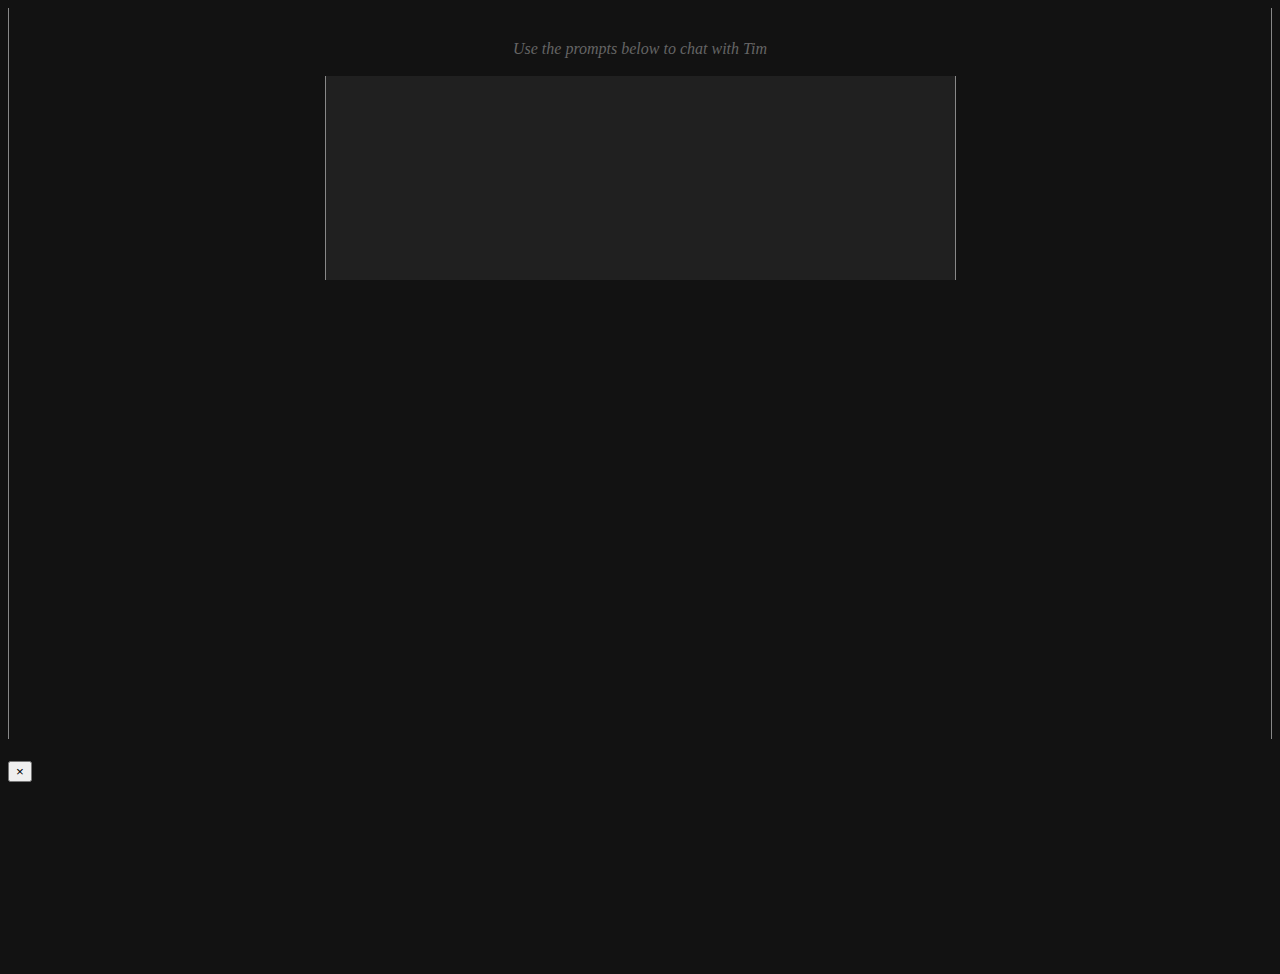
<file: ChatBotv2.html>
<!DOCTYPE html>
<html>
<head>
    <title>
    ChatBot
    </title>
    <meta charset="utf-8">
    <meta name="viewport" content="width=device-width, initial-scale=1, shrink-to-fit=no">
    <meta name="description" content="">
    <meta name="author" content="">
    <link rel="icon" href="favicon.ico">
    
    <!-- Bootstrap core CSS -->
    <link rel="stylesheet" href="https://stackpath.bootstrapcdn.com/bootstrap/4.1.1/css/bootstrap.min.css" integrity="sha384-WskhaSGFgHYWDcbwN70/dfYBj47jz9qbsMId/iRN3ewGhXQFZCSftd1LZCfmhktB" crossorigin="anonymous">

    <style>:root{--navbar-height:56px;--user-response-panel-height:110px;--bg-color:#C7BDB5;--user-color:#417505;--speaker-color:#888;--sidebar-bg-color:#FFF;--navbar-bg-color:#FFF;--passage-bg-color:#FFF;--passage-text-color:#000}.bg-color{background-color:var(--bg-color)}.minh-full{min-height:calc(100vh - var(--navbar-height) - var(--user-response-panel-height) - 17px - 5px)}.ml--3{margin-left:-1rem!important}@media (min-width:992px){.w-lg-auto{width:auto!important}}body,html{overflow-x:hidden;position:relative;min-height:100%}body{padding-top:var(--navbar-height);margin-bottom:calc(var(--user-response-panel-height) + 18px + 5px)}@media (max-width:991.98px){.offcanvas-collapse{z-index:1100;position:fixed;top:var(--navbar-height);bottom:0;left:100%;width:100%;padding-right:1rem;padding-left:1rem;overflow-y:auto;visibility:hidden;background-color:var(--sidebar-bg-color);transition-timing-function:ease-in-out;transition-duration:.3s;transition-property:left,visibility}.offcanvas-collapse.open{left:0;visibility:visible}}nav.navbar{height:var(--navbar-height);background-color:var(--navbar-bg-color);padding:.5rem 15px;box-shadow:0 2px 5px rgba(0,0,0,.1)}nav .nav-title{font-size:1.5rem;line-height:40px;position:absolute;left:50%;transform:translateX(-50%);margin-bottom:auto}nav .nav-icon{width:35px}nav a.content-container:not(:first-child){padding-left:.5em;margin-right:auto}.chat-panel{padding-top:15px}.chat-passage-wrapper{position:relative;margin:.5rem 0}.chat-passage-wrapper[data-speaker=you]{text-align:right}.chat-passage-wrapper[data-speaker=you] .chat-passage:before{text-align:right;color:var(--user-color)}.chat-passage{display:inline-block;padding:.25rem .5rem;margin-left:35px;background-color:var(--passage-bg-color);max-width:calc(100% - 80px);text-align:left}@media (min-width:576px){.chat-passage{max-width:calc(100% - 100px)}}@media (min-width:768px){.chat-passage{max-width:calc(100% - 80px)}}@media (min-width:992px){.chat-passage{max-width:calc(100% - 100px)}}.chat-passage:before{content:attr(data-speaker);display:block;font-size:.75rem;text-transform:capitalize;color:var(--speaker-color)}.chat-passage p{margin:0}.chat-passage img{max-width:100%;max-height:calc(100vh - 2 * var(--user-response-panel-height));padding:.25rem 0}.chat-passage iframe{max-width:100%;max-height:calc(100vh - 2 * var(--user-response-panel-height))}.chat-passage figure{margin-bottom:.25rem;font-size:.75rem}.meta-passage{margin:1rem 2rem;text-align:center;font-style:italic;opacity:.7}.user-response-panel{padding-right:15px;padding-left:15px}@media (min-width:992px){.user-response-panel{max-width:calc(100% / (12/6));margin:0 auto}}.user-response-panel hr{margin:0;border-top:5px solid #fff}.user-response-hint{font-style:italic;font-size:.75rem;text-align:center;height:18px}@media (max-width:379.98px){.user-response-hint{font-size:.6rem;height:14px}body{margin-bottom:calc(var(--user-response-panel-height) + 14px + 5px)}.minh-full{min-height:calc(100vh - var(--navbar-height) - var(--user-response-panel-height) - 14px - 5px)}}@media (max-width:319.98px){.user-response-hint{font-size:.5rem;height:12px}body{margin-bottom:calc(var(--user-response-panel-height) + 12px + 5px)}.minh-full{min-height:calc(100vh - var(--navbar-height) - var(--user-response-panel-height) - 12px - 5px)}}.user-reponse-wrapper{height:var(--user-response-panel-height);display:flex;align-items:center;justify-content:center}.user-response-panel .user-response{display:inline-block;padding:.5rem;margin:.25rem;background-color:var(--passage-bg-color);color:var(--passage-text-color);border-top:2px solid transparent;transition:border-color .15s ease-in}.user-response-panel .user-response:hover{text-decoration:none;border-color:var(--user-color)}.chat-passage-wrapper:before{margin-right:5px;position:absolute;vertical-align:top;content:"";width:30px;height:30px;background-size:30px 30px;border-radius:15px;background-color:var(--speaker-color)}.chat-passage-wrapper[data-speaker=you]:before{display:none}.chat-passage-wrapper[data-speaker=you]:after{margin-left:-30px;position:absolute;vertical-align:top;content:"";width:30px;height:30px;background-size:30px 30px;border-radius:15px;background-color:var(--user-color)}.chat-passage[data-speaker=you]{margin-left:0;margin-right:35px}div.wave{position:relative;text-align:center;margin-left:auto;margin-right:auto}div.wave .dot{display:inline-block;width:6px;height:6px;border-radius:50%;margin-right:2px;background:var(--passage-text-color);animation:wave 1.2s ease-in-out infinite}div.wave .dot:nth-child(2){animation-delay:.1s}div.wave .dot:nth-child(3){animation-delay:.2s}@keyframes wave{0%,100%,50%{transform:initial}25%{transform:translateY(-15px)}}.modal-dialog{max-width:420px}body.modal-open{padding-right:0!important}body.modal-open .user-response-panel{padding-right:15px!important}body.modal-open nav.navbar{padding-right:15px!important}</style>
</head>
<body class="bg-white">

    <nav class="navbar navbar-expand-lg fixed-top">
        <a id="nav-link-back" class="content-container" href="/" data-toggle="modal" data-target="#exitModal">
            Back
        </a>
        <a id="nav-link-undo" class="content-container" href="javascript:void(0)" style="visibility: hidden;">
            Undo
        </a>
        <h1 id="ptitle" class="nav-title">ChatBot</h1>
        <div id="psub">
            <span id="psubtitle"></span>
            <span id="pauthor"></span>
        </div>
        <button id="nav-link-menu" class="content-container navbar-toggler p-0 border-0 d-lg-none" type="button" data-toggle="offcanvas">
            Menu
        </button>
    </nav>

    <main role="main" class="container-fluid">
        <div class="row">
            <div class="left-sidebar col-lg d-none d-lg-block">
                <div id="left-sidebar-container" class="content-container position-fixed mt-3 mt-lg-5 m-lg-4"></div>
            </div>
            <div class="chat-panel col-lg-6 minh-full bg-color">
                <div id="phistory" class="chat-history"></div>
                <div id="precent" class="chat-history"></div>
                <div id="passage"></div>
                <div id="animation-container">
                    <div class="chat-passage-wrapper">
                        <div class="chat-passage">
                            <div class="wave">
                                <span class="dot"></span>
                                <span class="dot"></span>
                                <span class="dot"></span>
                            </div>
                        </div>
                    </div>
                </div>
                <div class="user-response-panel fixed-bottom bg-color">
                    <hr>
                    <div id="user-response-hint" class="user-response-hint content-container"></div>
                    <div id="user-response-panel" class="user-reponse-wrapper"></div>
                </div>

            </div>
            <div class="right-sidebar col-lg offcanvas-collapse">
                <div class="position-fixed ml--3 w-100 w-lg-auto h-100">
                    <div id="right-sidebar-container" class="content-container m-3 m-sm-5 m-lg-3 mt-lg-5 m-xl-5 mt-xl-5"></div>
                </div>
            </div>
        </div>

    </main>

    <tw-storydata name="ChatBot" startnode="61" creator="Twine" creator-version="2.6.0" format="Trialogue" format-version="0.1.1" ifid="C710E8FD-5436-4CD0-A489-B8D47D48BABD" options="" tags="" zoom="0.3" hidden><style role="stylesheet" id="twine-user-stylesheet" type="text/twine-css">:root {
  --bg-color: #121212;
  --user-color: white; /*uh oh what does this do*/
  --speaker-color: #FFF;
  --sidebar-bg-color: #121212;
  --navbar-bg-color: #121212;
  --passage-bg-color: #FFFFFF0D;
  --passage-text-color: #FFF;
  --navbar-height: 0px;
  --user-response-panel-height: 192px;
}

.bg-white {
  /* overriding an !important in the source*/
  background-color: #121212 !important;
}

/*Set colour of non-speaker passages*/
.meta-passage p {
  color: #888;
}

a {
  color: #7AA5EF;
}

a:hover {
  color: #5688DF;
}

/*Set height of elements*/
.minh-full {
    min-height: calc(100vh - var(--navbar-height) - var(--user-response-panel-height))
}

body {
  margin-bottom: calc(var(--user-response-panel-height));
}

.navbar {
  display: none;
}

/*Chat panel*/
.chat-panel{
  padding-bottom: 8px;
  border-left: 1px solid #888;
  border-right: 1px solid #888;
  /*Set the typography for the main */
  line-height: 1.3;
}

/*User response panel*/
.user-response-panel hr {
  display: none;
}

#user-response-hint {
  display: none;
}

.user-response-panel {
  box-sizing: border-box;
  /*border-top: 2px dotted white;*/
  border-left: 1px solid #888;
  border-right: 1px solid #888;
  background-color: #202020;
  padding: 0px;
}

/*Removing panel borders at smaller sizes*/
@media (max-width: 991.98px){
  .chat-panel {
    border-left: none;
    border-right: none;
  }
  
  .user-response-panel {
    border-left: none;
    border-right: none;
  }
}

/*User response alignment*/
.user-reponse-wrapper {
  /*NOTE THE TYPO HERE IS CORRECT*/
  display: flex;
  align-items: flex-end;
  justify-content: flex-start;
  flex-direction: column;
  overflow-y: auto;
  padding-bottom: 12px;
  padding-left: 15px;
}

a.user-response:first-child {
  margin-top: 12px;
}

.user-response-panel .user-response {
  margin-right: 15px !important;
}

.user-response-panel .user-response {
  display: inline-block;
  border-radius: 18px 18px 0 18px;
  padding: 7px 12px;
  margin: 0.25rem;
  background-color: none;
  color: white;
  border: 1px solid #666;
  transition: none;
  /*transition: border-color .15s ease-in;*/
}

.user-response:hover {
  text-decoration: none;
  background-color: #444;
  border: 1px solid white;
  /*Note that border is being applied by user colour*/
}

/*Chat passages*/
.chat-passage {
  color: #FFF;
  padding: 7px 12px;
  margin-left: 0;
  margin-right: 0;
}

.chat-passage[data-speaker='Tim'] {
  border-radius: 18px 18px 18px 0;
}  

.chat-passage[data-speaker='you'] {
  border-radius: 18px 18px 0 18px;
  margin-right: 0;
  background-color: #FFFFFF33;
}

/*Hiding all the extra stuff*/
.chat-passage:before {
  display: none;
}
.chat-passage-wrapper[data-speaker='Tim']:before {
  display: none;
}
.chat-passage-wrapper[data-speaker='you']:after {
  display: none;
}
.chat-passage-wrapper[data-speaker='you'] .chat-passage::before {
  display: none;
}

/*Custom scrollbar*/

/* Firefox */
* {
  scrollbar-width: thin;
  scrollbar-color: #888 none;
}

/* Chrome, Edge and Safari */
*::-webkit-scrollbar {
  width: 5px;
  width: 5px;
}
*::-webkit-scrollbar-track {
  border-radius: 5px;
  background-color: none;
}

*::-webkit-scrollbar-track:hover {
  background-color: none;
}

*::-webkit-scrollbar-track:active {
  background-color: none;
}

*::-webkit-scrollbar-thumb {
  border-radius: 5px;
  background-color: #888;
}

*::-webkit-scrollbar-thumb:hover {
  background-color: #FFFFFF;
}

*::-webkit-scrollbar-thumb:active {
  background-color: #FFFFFF;
}




</style><script role="script" id="twine-user-script" type="text/twine-javascript"> window.onload = function () {
   window.scrollTo({top:0});
 }

</script><tw-tag name="speaker-Tim" color="red"></tw-tag><tw-passagedata pid="1" name="Start" tags="speaker-Tim" position="2650,150" size="100,100">Hello! It&#39;s nice to meet you. What brings you here today?

[[I&#39;m interested in hiring you]] 

[[I just want to know a bit about you]] </tw-passagedata><tw-passagedata pid="2" name="I&#39;m interested in hiring you" tags="speaker-Tim" position="3575,250" size="100,100">That&#39;s great! The first thing you should do is definitely drop me an email at timduschenes@gmail.com.  I&#39;m currently looking for freelance work.

&lt;% story.showDelayed(&quot;What kind of thing&quot;); %&gt;</tw-passagedata><tw-passagedata pid="3" name="I just want to know a bit about you" tags="speaker-Tim" position="2325,225" size="100,100">Sure! What do you want to know?

[[How long have you been in New York?]]
[[What kind of work do you do?]]
[[What are some things that make you happy?]]
</tw-passagedata><tw-passagedata pid="4" name="How long have you been in New York?" tags="speaker-Tim" position="2325,375" size="100,100">I&#39;ve been in NYC for about six years now. It really sneaks up on you...

[[Do you enjoy living here?]]
</tw-passagedata><tw-passagedata pid="5" name="What kind of work do you do?" tags="speaker-Tim" position="2750,1125" size="100,100">I&#39;m a designer! I do some mix of strategy, service design, codesign, and experience design

[[Can I see your resume?]] 
[[What kind of things do people hire you for?]]
</tw-passagedata><tw-passagedata pid="6" name="Do you enjoy living here?" tags="speaker-Tim" position="2325,500" size="100,100">I do! It definitely has up and downsides. At its best, New York is a beautiful collision. At its worst, it can be selfish and uncaring.

&lt;% story.showDelayed(&quot;Are you also a New Yorker?&quot;); %&gt;</tw-passagedata><tw-passagedata pid="7" name="Are you also a New Yorker?" tags="speaker-Tim" position="2325,625" size="100,100">Are you also a New Yorker?

[[Yes, I am!]]

[[No, I&#39;m not]]</tw-passagedata><tw-passagedata pid="8" name="Yes, I am!" tags="speaker-Tim" position="2250,750" size="100,100">Great! Which borough are you in?

[[Manhattan]]
[[Queens]]
[[Brooklyn]]
[[Staten Island]]
[[The Bronx]]</tw-passagedata><tw-passagedata pid="9" name="No, I&#39;m not" tags="speaker-Tim" position="2400,750" size="100,100">Well, I hope you can come and visit at some point soon. Let me know if you do!

&lt;% story.showDelayed(&quot;In the meantime&quot;); %&gt;</tw-passagedata><tw-passagedata pid="10" name="Manhattan" tags="speaker-Tim" position="2175,875" size="100,100">I don&#39;t know how you do it. I could never.

&lt;% story.showDelayed(&quot;How do you like living here?&quot;); %&gt;</tw-passagedata><tw-passagedata pid="11" name="Queens" tags="speaker-Tim" position="2300,875" size="100,100">You have alllll the best food. I always come up to Jackson Heights/Woodside/Corona to eat delicious things.

[[You seem to like food a lot]] </tw-passagedata><tw-passagedata pid="12" name="Brooklyn" tags="speaker-Tim" position="2175,975" size="100,100">Same! I&#39;m in Park Slope.

&lt;% story.showDelayed(&quot;How do you like living here?&quot;); %&gt;</tw-passagedata><tw-passagedata pid="13" name="Staten Island" tags="speaker-Tim" position="2300,975" size="100,100">Honestly, I have only been to Staten Island a couple of times. I bike over the bridge from Jersey!

&lt;% story.showDelayed(&quot;How do you like living here?&quot;); %&gt;</tw-passagedata><tw-passagedata pid="14" name="The Bronx" tags="speaker-Tim" position="2250,1100" size="100,100">Urgh I should go to the Bronx more. I don&#39;t know the borough very well but it seems like there&#39;s so much going on. If you have recs, please send them to timduschenes@gmail.com

&lt;% story.showDelayed(&quot;How do you like living here?&quot;); %&gt;</tw-passagedata><tw-passagedata pid="15" name="In the meantime" tags="speaker-Tim" position="2425,875" size="100,100">In the meantime, what else can I help you with?

[[Tell me more about yourself -&gt;What are some things that make you happy?]] 
[[What kind of work do you do?]] 
[[Can I see your resume?]]</tw-passagedata><tw-passagedata pid="16" name="Can I see your resume?" tags="speaker-Tim" position="2850,550" size="100,100">Of course! Here&#39;s a &lt;a href=&quot;Assets/221202_TimDuschenes_Resume.pdf&quot; target=&quot;_blank&quot;&gt;link&lt;/a&gt;.

&lt;% story.showDelayed(&quot;Was there a project&quot;); %&gt;</tw-passagedata><tw-passagedata pid="17" name="Was there a project" tags="speaker-Tim" position="2850,675" size="100,100">Was there a project you had in mind that I could help you with?

[[Actually, there was something...-&gt;I&#39;m interested in hiring you]]

[[No, I&#39;m just browsing]]</tw-passagedata><tw-passagedata pid="18" name="No, I&#39;m just browsing" tags="speaker-Tim" position="2850,800" size="100,100">Not a problem at all. Is there anything else you want to chat about?

[[What are some things that make you happy?]] 
[[What kind of work do you do?]] 
[[How long have you been in New York?]] </tw-passagedata><tw-passagedata pid="19" name="What are some things that make you happy?" tags="speaker-Tim" position="1975,375" size="100,100">I love food, and I love cooking for people. I spend most of my time at home in my kitchen.

&lt;% story.showDelayed(&quot;I also bike a lot&quot;); %&gt;</tw-passagedata><tw-passagedata pid="20" name="I also bike a lot" tags="speaker-Tim" position="1900,500" size="100,100">I also bike a lot

[[What&#39;ve you been cooking recently?]]
[[We should ride together!]]
</tw-passagedata><tw-passagedata pid="21" name="What&#39;ve you been cooking recently?" tags="speaker-Tim" position="2000,650" size="100,100">I actually keep a running spreadsheet of the more interesting dishes. I&#39;ll turn it into a website eventually. Send me a message at timduschenes@gmail.com if you want a sneak preview or any recipes!

[[You seem to like food a lot]]
[[Do you make a lot of websites?]]</tw-passagedata><tw-passagedata pid="22" name="We should ride together!" tags="speaker-Tim" position="1800,625" size="100,100">I&#39;m always down! Hit me up at timduschenes@gmail.com. I&#39;m honestly not very fast, but love a scenic route with good food stops.

[[You seem to like food a lot]]
[[Nice. In the meantime, can I see your resume?-&gt;Can I see your resume?]]</tw-passagedata><tw-passagedata pid="23" name="You seem to like food a lot" tags="speaker-Tim" position="1800,750" size="100,100">Yeah it&#39;s a big personal and professional interest

&lt;% story.showDelayed(&quot;I can go all day without thinking about design&quot;); %&gt;</tw-passagedata><tw-passagedata pid="24" name="I can go all day without thinking about design" tags="speaker-Tim" position="1800,875" size="100,100">I can go all day without thinking about design, but I&#39;ll still have to eat three times

[[Have you done any work in food?]]</tw-passagedata><tw-passagedata pid="25" name="Have you done any work in food?" tags="speaker-Tim" position="1800,1000" size="100,100">A little! I was a 2021-22 Forefront Fellow at the Urban Design Forum. I helped make some &lt;a href=&quot;https://urbandesignforum.org/initiative/neighborhood-fare/new-markets-for-new-americans/&quot; target=&quot;_blank&quot;&gt;cool materials&lt;/a&gt; for new immigrants into New York who want to start food businesses.

&lt;% story.showDelayed(&quot;Was there a project&quot;); %&gt;</tw-passagedata><tw-passagedata pid="26" name="How do you like living here?" tags="speaker-Tim" position="2250,1250" size="100,100">How do you like living here?

[[I love it]]
[[It could be better]]</tw-passagedata><tw-passagedata pid="27" name="I love it" tags="speaker-Tim" position="2175,1400" size="100,100">Aw that&#39;s so nice to hear. I kind of get in the habit of talking down New York, but it&#39;s really such a beautiful place.

&lt;% story.showDelayed(&quot;Is there anything else_1&quot;); %&gt;</tw-passagedata><tw-passagedata pid="28" name="It could be better" tags="speaker-Tim" position="2325,1400" size="100,100">I agree. I&#39;ve done a few projects working on improving city services, and it&#39;s work I really enjoy.

[[Can I see your resume?]] 
[[What kind of work do you do?]] </tw-passagedata><tw-passagedata pid="29" name="Is there anything else_1" tags="speaker-Tim" position="2175,1550" size="100,100">Is there anything else you want to know?

[[What are some things that make you happy?]] 
[[What kind of work do you do?]] </tw-passagedata><tw-passagedata pid="30" name="What kind of things do people hire you for?" tags="speaker-Tim" position="2750,1250" size="100,100">Usually, people hire me when they&#39;re working on a messy system (healthcare, government benefits, corporate data systems, etc.). I help them analyze and understand the system, and see how it affects the people and places around them.

&lt;% story.showDelayed(&quot;Then I help them&quot;); %&gt;</tw-passagedata><tw-passagedata pid="31" name="Then I help them" tags="speaker-Tim" position="2750,1375" size="100,100">Then I help them be strategic about what to do in order to improve the system

[[Give me an example]]
[[Can I see your resume?]] 
[[There&#39;s actually something you could maybe help me with...-&gt;I&#39;m interested in hiring you]]
[[Fine, but what do you actually MAKE?]]
</tw-passagedata><tw-passagedata pid="32" name="Fine, but what do you actually MAKE?" tags="speaker-Tim" position="2750,1500" size="100,100">Lol I get this a lot

&lt;% story.showDelayed(&quot;What I make&quot;); %&gt;</tw-passagedata><tw-passagedata pid="33" name="What I make" tags="speaker-Tim" position="2750,1625" size="100,100">I mostly make print, digital, and experiential stuff to help people understand things both tactically and emotionally. In a lot of projects, I make graphics like sytem maps and user experience journeys.

&lt;% story.showDelayed(&quot;Usually this means&quot;); %&gt;</tw-passagedata><tw-passagedata pid="34" name="Usually this means" tags="speaker-Tim" position="2750,1750" size="100,100">Often the strategy work involves lots of communication and storytelling. It depends a lot what the client needs, but that could mean making presentations, websites, a book, or even facilitating a big event. Whatever is needed to help people tell the right story.

[[Like this website!]]
[[How did you get into this?]]

[[Can I see your resume?]] </tw-passagedata><tw-passagedata pid="35" name="Give me an example" tags="speaker-Tim" position="3050,1275" size="100,100">Sure. Some things I&#39;ve worked on in the past few years:

&lt;% story.showDelayed(&quot;Fed gov&quot;); %&gt;</tw-passagedata><tw-passagedata pid="36" name="Fed gov" tags="speaker-Tim" position="3050,1400" size="100,100">I&#39;ve worked with the federal government to improve the experience of receiving benefits

&lt;% story.showDelayed(&quot;Philly&quot;); %&gt;

</tw-passagedata><tw-passagedata pid="37" name="Philly" tags="speaker-Tim" position="3050,1525" size="100,100">I helped the City of Philadelphia understand and improve the experience of first-time tax-filers trying to access the Child Tax Credit

&lt;% story.showDelayed(&quot;Medicare choice&quot;); %&gt;</tw-passagedata><tw-passagedata pid="38" name="Medicare choice" tags="speaker-Tim" position="3050,1650" size="100,100">I helped a foundation understand why some people have a harder time choosing their Medicare coverage than others

&lt;% story.showDelayed(&quot;Data ethics&quot;); %&gt;</tw-passagedata><tw-passagedata pid="39" name="Data ethics" tags="speaker-Tim" position="3050,1775" size="100,100">I helped a big consumer goods company understand the ethcial issues around their use of consumer data. Then I helped them identify the best safeguards for ensuring consumer trust, and helped them advocate successfully within the company.

[[Fine, but what do you actually MAKE?]] 
[[Can I see your resume?]] </tw-passagedata><tw-passagedata pid="40" name="Like this website!" tags="speaker-Tim" position="2750,1875" size="100,100">Exactly!

&lt;% story.showDelayed(&quot;About this website&quot;); %&gt;</tw-passagedata><tw-passagedata pid="41" name="About this website" tags="speaker-Tim" position="2750,2025" size="100,100">Tactically, this website just directs you to my email address (did I mention it&#39;s timduschenes@gmail.com?) but emotionally, it also helps you get to know me a bit.

[[How did you make this site?]]</tw-passagedata><tw-passagedata pid="42" name="How did you make this site?" tags="speaker-Tim" position="2575,2175" size="100,100">It&#39;s mostly built using Twine and Trialogue. Then just some CSS!

[[Do you make a lot of websites?]]</tw-passagedata><tw-passagedata pid="43" name="Do you make a lot of websites?" tags="speaker-Tim" position="2575,2300" size="100,100">I&#39;ve made a few! I&#39;m a self-taught code-writer, but I&#39;m good at picking up new technical skills, and especially new software. I love websites as an art form (check out my &lt;a href=&quot;https://www.are.na/tim-duschenes/websites-1524154573&quot; target=&quot;_blank&quot;&gt;are.na channel&lt;/a&gt;!). Recently I made a &lt;a href=&quot;https://timduschenes.github.io/Peppers/&quot; target=&quot;_blank&quot;&gt;pepper database&lt;/a&gt; for a local farmer.

[[What other personal things have you been working on recently?]]
[[You seem to like food a lot]] 
</tw-passagedata><tw-passagedata pid="44" name="What other personal things have you been working on recently?" tags="speaker-Tim" position="2300,1800" size="100,100">I made a giant book of Christmas carols for my family! It was a huge project. I&#39;m also learning beginner Chinese. My big goal for this year is to produce some music.

[[What are some other things that make you happy?-&gt;What are some things that make you happy?]]</tw-passagedata><tw-passagedata pid="45" name="What kind of thing" tags="speaker-Tim" position="3650,1100" size="100,100">What kind of thing do you need help with?

[[Strategy]]
[[Service design]]
[[Design research or codesign]]
[[Branding]]
[[Actually, I need help figuring that out]]</tw-passagedata><tw-passagedata pid="46" name="Strategy" tags="speaker-Tim" position="3375,1225" size="100,100">Great. I can help with strategic planning, brand narratives and architecture, pitch decks, and a bunch of other stuff.

[[hrmm that doesn&#39;t sound quite right]]
[[That sounds right. I&#39;ll email you now!]]</tw-passagedata><tw-passagedata pid="47" name="Service design" tags="speaker-Tim" position="3575,1225" size="100,100">I&#39;ve worked on services for city and federal governements, and processes for all scales of business, so I can probably help you.

[[hrmm that doesn&#39;t sound quite right]]
[[That sounds right. I&#39;ll email you now!]]</tw-passagedata><tw-passagedata pid="48" name="Design research or codesign" tags="speaker-Tim" position="3800,1225" size="100,100">Sounds good. I&#39;ve done a fair bit of &#39;traditional&#39; human-centered design research, but I much prefer working in more deeply engaged ways that give communities more agency and access to resources. I&#39;m always happy to write research plans and conduct/facilitate research interviews or workshops.

[[hrmm that doesn&#39;t sound quite right]]
[[That sounds right. I&#39;ll email you now!]]</tw-passagedata><tw-passagedata pid="49" name="Actually, I need help figuring that out" tags="speaker-Tim" position="4000,1225" size="100,100">That&#39;s totally fine, and I&#39;d love to help you figure it out. Drop me an email at timduschenes@gmail.com

&lt;% story.showDelayed(&quot;Was there anything else&quot;); %&gt;</tw-passagedata><tw-passagedata pid="50" name="Branding" tags="speaker-Tim" position="4200,1225" size="100,100">Honestly, I don&#39;t really do much &#39;pure&#39; branding work. If you want to know how people think about your brand, and what your new strategic direction should be, I can help. But if you want a new logo or brand colours, let me put you in touch with a friend instead!

[[You spell &#39;colors&#39; with a &#39;u&#39;?]]
[[Oh yeah, I mean the brand strategy bit-&gt;Strategy]] 
[[Sure, put me in touch]]
</tw-passagedata><tw-passagedata pid="51" name="hrmm that doesn&#39;t sound quite right" tags="speaker-Tim" position="3775,1550" size="100,100">No worries. Do you want to ask about something else?

[[Sure-&gt;What kind of thing]]
[[No it&#39;s ok-&gt;Was there anything else]] </tw-passagedata><tw-passagedata pid="52" name="That sounds right. I&#39;ll email you now!" tags="speaker-Tim" position="3600,1550" size="100,100">Fantastic!

&lt;% story.showDelayed(&quot;Was there anything else&quot;); %&gt;</tw-passagedata><tw-passagedata pid="53" name="You spell &#39;colors&#39; with a &#39;u&#39;?" tags="speaker-Tim" position="4300,1425" size="100,100">lol yes. I spent years 2-18 of my life in England, and &#39;colors&#39; never looks right to me.

&lt;% story.showDelayed(&quot;Don&#39;t worry&quot;); %&gt;</tw-passagedata><tw-passagedata pid="54" name="Sure, put me in touch" tags="speaker-Tim" position="4125,1425" size="100,100">Happy to! Just drop me an email at timduschenes@gmail.com and we can chat more.

&lt;% story.showDelayed(&quot;Was there anything else&quot;); %&gt;</tw-passagedata><tw-passagedata pid="55" name="Don&#39;t worry" tags="speaker-Tim" position="4300,1550" size="100,100">Don&#39;t worry, I promise I won&#39;t make your organization sound English. And to answer the unspoken questions: yes I&#39;m also an American citizen, so no I don&#39;t need visa sponsorship.

[[Hah! Tell me more about other kinds of work you do-&gt;What kind of thing]] </tw-passagedata><tw-passagedata pid="56" name="Was there anything else" tags="speaker-Tim" position="3600,1800" size="100,100">Was there anything else you wanted to talk about?

[[Tell me more about yourself-&gt;I just want to know a bit about you]] 
[[No, I&#39;m all good]]</tw-passagedata><tw-passagedata pid="57" name="No, I&#39;m all good" tags="speaker-Tim" position="3775,2125" size="100,100">Alright. Well, it was a pleasure meeting you!

[[You too]]</tw-passagedata><tw-passagedata pid="58" name="You too" tags="speaker-Tim" position="3775,2275" size="100,100">Have a good rest of your day, and let&#39;s talk soon!

&lt;% story.showDelayed(&quot;Thanks&quot;); %&gt;</tw-passagedata><tw-passagedata pid="59" name="How did you get into this?" tags="speaker-Tim" position="3050,1975" size="100,100">I did a degree in industrial design, but I was mostly interested in people and how they interact. I found early on that strategy and service design let me get more to the heart of the human side.

&lt;% story.showDelayed(&quot;What I&#39;ve done&quot;); %&gt;</tw-passagedata><tw-passagedata pid="60" name="What I&#39;ve done" tags="speaker-Tim" position="3050,2100" size="100,100">I spent a few years consulting at SYPartners, then worked for the Public Policy Lab, as well as being a fellow at the Urban Design Forum.

[[Can I see your resume?]]
[[What makes you happy outside of work?-&gt;What are some things that make you happy?]]</tw-passagedata><tw-passagedata pid="61" name="Start prompt" tags="" position="2650,25" size="100,100">Use the prompts below to chat with Tim

&lt;% story.showDelayed(&quot;Start&quot;); %&gt;</tw-passagedata><tw-passagedata pid="62" name="Thanks" tags="" position="3775,2425" size="100,100">Thank you for taking some time to chat with Tim. Click &lt;a href=&quot;https://www.timduschenes.com&quot;&gt;here&lt;/a&gt; to return to his website.</tw-passagedata></tw-storydata>

    <!-- Modal -->
    <div class="modal fade" id="exitModal" tabindex="-1" role="dialog" aria-labelledby="exitModalLabel" aria-hidden="true">
      <div class="modal-dialog" role="document">
        <div class="modal-content rounded-0">
          <div class="modal-header">
            <h5 class="modal-title content-container" id="exitModalLabel"></h5>
            <button type="button" class="close" data-dismiss="modal" aria-label="Close">
              <span aria-hidden="true">&times;</span>
            </button>
          </div>
          <div class="modal-body content-container"></div>
          <div class="modal-footer content-container"></div>
        </div>
      </div>
    </div>

    <!-- Bootstrap core JavaScript
    ================================================== -->
    <!-- Placed at the end of the document so the pages load faster -->
    <script src="https://code.jquery.com/jquery-3.3.1.slim.min.js" integrity="sha384-q8i/X+965DzO0rT7abK41JStQIAqVgRVzpbzo5smXKp4YfRvH+8abtTE1Pi6jizo" crossorigin="anonymous"></script>
    <script src="https://stackpath.bootstrapcdn.com/bootstrap/4.1.1/js/bootstrap.min.js" integrity="sha384-smHYKdLADwkXOn1EmN1qk/HfnUcbVRZyYmZ4qpPea6sjB/pTJ0euyQp0Mk8ck+5T" crossorigin="anonymous"></script>
    <script type="text/javascript">
        $(function () {
            'use strict'

            $('[data-toggle="offcanvas"]').on('click', function () {
                $('.offcanvas-collapse').toggleClass('open')
            })
        })

        /*
         * Helper functions for injecting content into markup
         * can be called from Story JavaScript to insert story specific content
         */
        function inject_nav_back(htmlContent) {
            $('.content-container#nav-link-back').html(htmlContent);
        }
        function inject_nav_menu(htmlContent) {
            $('.content-container#nav-link-menu').html(htmlContent);
        }
        function inject_left_sidebar(htmlContent) {
            $('.content-container#left-sidebar-container').html(htmlContent);
        }        
        function inject_right_sidebar(htmlContent) {
            $('.content-container#right-sidebar-container').html(htmlContent);
        }
        function inject_hint(htmlContent) {
            $('.content-container#user-response-hint').html(htmlContent);
        }
        function inject_modal(titleContent, bodyContent, footerContent) {
            $('#exitModal .content-container.modal-title').html(titleContent);
            $('#exitModal .content-container.modal-body').html(bodyContent);
            $('#exitModal .content-container.modal-footer').html(footerContent);
        }
        function fade_in_content_containers() {
            $('.content-container').fadeTo(400, 1);
        }
    </script>
    <script>(function(){function r(e,n,t){function o(i,f){if(!n[i]){if(!e[i]){var c="function"==typeof require&&require;if(!f&&c)return c(i,!0);if(u)return u(i,!0);var a=new Error("Cannot find module '"+i+"'");throw a.code="MODULE_NOT_FOUND",a}var p=n[i]={exports:{}};e[i][0].call(p.exports,function(r){var n=e[i][1][r];return o(n||r)},p,p.exports,r,e,n,t)}return n[i].exports}for(var u="function"==typeof require&&require,i=0;i<t.length;i++)o(t[i]);return o}return r})()({1:[function(require,module,exports){
!function(e,t){"use strict";"object"==typeof module&&"object"==typeof module.exports?module.exports=e.document?t(e,!0):function(e){if(!e.document)throw new Error("jQuery requires a window with a document");return t(e)}:t(e)}("undefined"!=typeof window?window:this,function(e,t){"use strict";var n=[],r=Object.getPrototypeOf,i=n.slice,o=n.flat?function(e){return n.flat.call(e)}:function(e){return n.concat.apply([],e)},a=n.push,s=n.indexOf,u={},l=u.toString,c=u.hasOwnProperty,f=c.toString,p=f.call(Object),d={},h=function(e){return"function"==typeof e&&"number"!=typeof e.nodeType&&"function"!=typeof e.item},g=function(e){return null!=e&&e===e.window},v=e.document,y={type:!0,src:!0,nonce:!0,noModule:!0};function m(e,t,n){var r,i,o=(n=n||v).createElement("script");if(o.text=e,t)for(r in y)(i=t[r]||t.getAttribute&&t.getAttribute(r))&&o.setAttribute(r,i);n.head.appendChild(o).parentNode.removeChild(o)}function x(e){return null==e?e+"":"object"==typeof e||"function"==typeof e?u[l.call(e)]||"object":typeof e}var b=function(e,t){return new b.fn.init(e,t)};function w(e){var t=!!e&&"length"in e&&e.length,n=x(e);return!h(e)&&!g(e)&&("array"===n||0===t||"number"==typeof t&&t>0&&t-1 in e)}b.fn=b.prototype={jquery:"3.6.0",constructor:b,length:0,toArray:function(){return i.call(this)},get:function(e){return null==e?i.call(this):e<0?this[e+this.length]:this[e]},pushStack:function(e){var t=b.merge(this.constructor(),e);return t.prevObject=this,t},each:function(e){return b.each(this,e)},map:function(e){return this.pushStack(b.map(this,function(t,n){return e.call(t,n,t)}))},slice:function(){return this.pushStack(i.apply(this,arguments))},first:function(){return this.eq(0)},last:function(){return this.eq(-1)},even:function(){return this.pushStack(b.grep(this,function(e,t){return(t+1)%2}))},odd:function(){return this.pushStack(b.grep(this,function(e,t){return t%2}))},eq:function(e){var t=this.length,n=+e+(e<0?t:0);return this.pushStack(n>=0&&n<t?[this[n]]:[])},end:function(){return this.prevObject||this.constructor()},push:a,sort:n.sort,splice:n.splice},b.extend=b.fn.extend=function(){var e,t,n,r,i,o,a=arguments[0]||{},s=1,u=arguments.length,l=!1;for("boolean"==typeof a&&(l=a,a=arguments[s]||{},s++),"object"==typeof a||h(a)||(a={}),s===u&&(a=this,s--);s<u;s++)if(null!=(e=arguments[s]))for(t in e)r=e[t],"__proto__"!==t&&a!==r&&(l&&r&&(b.isPlainObject(r)||(i=Array.isArray(r)))?(n=a[t],o=i&&!Array.isArray(n)?[]:i||b.isPlainObject(n)?n:{},i=!1,a[t]=b.extend(l,o,r)):void 0!==r&&(a[t]=r));return a},b.extend({expando:"jQuery"+("3.6.0"+Math.random()).replace(/\D/g,""),isReady:!0,error:function(e){throw new Error(e)},noop:function(){},isPlainObject:function(e){var t,n;return!(!e||"[object Object]"!==l.call(e))&&(!(t=r(e))||"function"==typeof(n=c.call(t,"constructor")&&t.constructor)&&f.call(n)===p)},isEmptyObject:function(e){var t;for(t in e)return!1;return!0},globalEval:function(e,t,n){m(e,{nonce:t&&t.nonce},n)},each:function(e,t){var n,r=0;if(w(e))for(n=e.length;r<n&&!1!==t.call(e[r],r,e[r]);r++);else for(r in e)if(!1===t.call(e[r],r,e[r]))break;return e},makeArray:function(e,t){var n=t||[];return null!=e&&(w(Object(e))?b.merge(n,"string"==typeof e?[e]:e):a.call(n,e)),n},inArray:function(e,t,n){return null==t?-1:s.call(t,e,n)},merge:function(e,t){for(var n=+t.length,r=0,i=e.length;r<n;r++)e[i++]=t[r];return e.length=i,e},grep:function(e,t,n){for(var r=[],i=0,o=e.length,a=!n;i<o;i++)!t(e[i],i)!==a&&r.push(e[i]);return r},map:function(e,t,n){var r,i,a=0,s=[];if(w(e))for(r=e.length;a<r;a++)null!=(i=t(e[a],a,n))&&s.push(i);else for(a in e)null!=(i=t(e[a],a,n))&&s.push(i);return o(s)},guid:1,support:d}),"function"==typeof Symbol&&(b.fn[Symbol.iterator]=n[Symbol.iterator]),b.each("Boolean Number String Function Array Date RegExp Object Error Symbol".split(" "),function(e,t){u["[object "+t+"]"]=t.toLowerCase()});var T=function(e){var t,n,r,i,o,a,s,u,l,c,f,p,d,h,g,v,y,m,x,b="sizzle"+1*new Date,w=e.document,T=0,C=0,E=ue(),S=ue(),k=ue(),A=ue(),N=function(e,t){return e===t&&(f=!0),0},j={}.hasOwnProperty,D=[],q=D.pop,L=D.push,H=D.push,O=D.slice,P=function(e,t){for(var n=0,r=e.length;n<r;n++)if(e[n]===t)return n;return-1},R="checked|selected|async|autofocus|autoplay|controls|defer|disabled|hidden|ismap|loop|multiple|open|readonly|required|scoped",M="[\\x20\\t\\r\\n\\f]",I="(?:\\\\[\\da-fA-F]{1,6}"+M+"?|\\\\[^\\r\\n\\f]|[\\w-]|[^\0-\\x7f])+",W="\\["+M+"*("+I+")(?:"+M+"*([*^$|!~]?=)"+M+"*(?:'((?:\\\\.|[^\\\\'])*)'|\"((?:\\\\.|[^\\\\\"])*)\"|("+I+"))|)"+M+"*\\]",F=":("+I+")(?:\\((('((?:\\\\.|[^\\\\'])*)'|\"((?:\\\\.|[^\\\\\"])*)\")|((?:\\\\.|[^\\\\()[\\]]|"+W+")*)|.*)\\)|)",B=new RegExp(M+"+","g"),$=new RegExp("^"+M+"+|((?:^|[^\\\\])(?:\\\\.)*)"+M+"+$","g"),_=new RegExp("^"+M+"*,"+M+"*"),z=new RegExp("^"+M+"*([>+~]|"+M+")"+M+"*"),U=new RegExp(M+"|>"),X=new RegExp(F),V=new RegExp("^"+I+"$"),G={ID:new RegExp("^#("+I+")"),CLASS:new RegExp("^\\.("+I+")"),TAG:new RegExp("^("+I+"|[*])"),ATTR:new RegExp("^"+W),PSEUDO:new RegExp("^"+F),CHILD:new RegExp("^:(only|first|last|nth|nth-last)-(child|of-type)(?:\\("+M+"*(even|odd|(([+-]|)(\\d*)n|)"+M+"*(?:([+-]|)"+M+"*(\\d+)|))"+M+"*\\)|)","i"),bool:new RegExp("^(?:"+R+")$","i"),needsContext:new RegExp("^"+M+"*[>+~]|:(even|odd|eq|gt|lt|nth|first|last)(?:\\("+M+"*((?:-\\d)?\\d*)"+M+"*\\)|)(?=[^-]|$)","i")},Y=/HTML$/i,Q=/^(?:input|select|textarea|button)$/i,J=/^h\d$/i,K=/^[^{]+\{\s*\[native \w/,Z=/^(?:#([\w-]+)|(\w+)|\.([\w-]+))$/,ee=/[+~]/,te=new RegExp("\\\\[\\da-fA-F]{1,6}"+M+"?|\\\\([^\\r\\n\\f])","g"),ne=function(e,t){var n="0x"+e.slice(1)-65536;return t||(n<0?String.fromCharCode(n+65536):String.fromCharCode(n>>10|55296,1023&n|56320))},re=/([\0-\x1f\x7f]|^-?\d)|^-$|[^\0-\x1f\x7f-\uFFFF\w-]/g,ie=function(e,t){return t?"\0"===e?"�":e.slice(0,-1)+"\\"+e.charCodeAt(e.length-1).toString(16)+" ":"\\"+e},oe=function(){p()},ae=be(function(e){return!0===e.disabled&&"fieldset"===e.nodeName.toLowerCase()},{dir:"parentNode",next:"legend"});try{H.apply(D=O.call(w.childNodes),w.childNodes),D[w.childNodes.length].nodeType}catch(e){H={apply:D.length?function(e,t){L.apply(e,O.call(t))}:function(e,t){for(var n=e.length,r=0;e[n++]=t[r++];);e.length=n-1}}}function se(e,t,r,i){var o,s,l,c,f,h,y,m=t&&t.ownerDocument,w=t?t.nodeType:9;if(r=r||[],"string"!=typeof e||!e||1!==w&&9!==w&&11!==w)return r;if(!i&&(p(t),t=t||d,g)){if(11!==w&&(f=Z.exec(e)))if(o=f[1]){if(9===w){if(!(l=t.getElementById(o)))return r;if(l.id===o)return r.push(l),r}else if(m&&(l=m.getElementById(o))&&x(t,l)&&l.id===o)return r.push(l),r}else{if(f[2])return H.apply(r,t.getElementsByTagName(e)),r;if((o=f[3])&&n.getElementsByClassName&&t.getElementsByClassName)return H.apply(r,t.getElementsByClassName(o)),r}if(n.qsa&&!A[e+" "]&&(!v||!v.test(e))&&(1!==w||"object"!==t.nodeName.toLowerCase())){if(y=e,m=t,1===w&&(U.test(e)||z.test(e))){for((m=ee.test(e)&&ye(t.parentNode)||t)===t&&n.scope||((c=t.getAttribute("id"))?c=c.replace(re,ie):t.setAttribute("id",c=b)),s=(h=a(e)).length;s--;)h[s]=(c?"#"+c:":scope")+" "+xe(h[s]);y=h.join(",")}try{return H.apply(r,m.querySelectorAll(y)),r}catch(t){A(e,!0)}finally{c===b&&t.removeAttribute("id")}}}return u(e.replace($,"$1"),t,r,i)}function ue(){var e=[];return function t(n,i){return e.push(n+" ")>r.cacheLength&&delete t[e.shift()],t[n+" "]=i}}function le(e){return e[b]=!0,e}function ce(e){var t=d.createElement("fieldset");try{return!!e(t)}catch(e){return!1}finally{t.parentNode&&t.parentNode.removeChild(t),t=null}}function fe(e,t){for(var n=e.split("|"),i=n.length;i--;)r.attrHandle[n[i]]=t}function pe(e,t){var n=t&&e,r=n&&1===e.nodeType&&1===t.nodeType&&e.sourceIndex-t.sourceIndex;if(r)return r;if(n)for(;n=n.nextSibling;)if(n===t)return-1;return e?1:-1}function de(e){return function(t){return"input"===t.nodeName.toLowerCase()&&t.type===e}}function he(e){return function(t){var n=t.nodeName.toLowerCase();return("input"===n||"button"===n)&&t.type===e}}function ge(e){return function(t){return"form"in t?t.parentNode&&!1===t.disabled?"label"in t?"label"in t.parentNode?t.parentNode.disabled===e:t.disabled===e:t.isDisabled===e||t.isDisabled!==!e&&ae(t)===e:t.disabled===e:"label"in t&&t.disabled===e}}function ve(e){return le(function(t){return t=+t,le(function(n,r){for(var i,o=e([],n.length,t),a=o.length;a--;)n[i=o[a]]&&(n[i]=!(r[i]=n[i]))})})}function ye(e){return e&&void 0!==e.getElementsByTagName&&e}for(t in n=se.support={},o=se.isXML=function(e){var t=e&&e.namespaceURI,n=e&&(e.ownerDocument||e).documentElement;return!Y.test(t||n&&n.nodeName||"HTML")},p=se.setDocument=function(e){var t,i,a=e?e.ownerDocument||e:w;return a!=d&&9===a.nodeType&&a.documentElement?(h=(d=a).documentElement,g=!o(d),w!=d&&(i=d.defaultView)&&i.top!==i&&(i.addEventListener?i.addEventListener("unload",oe,!1):i.attachEvent&&i.attachEvent("onunload",oe)),n.scope=ce(function(e){return h.appendChild(e).appendChild(d.createElement("div")),void 0!==e.querySelectorAll&&!e.querySelectorAll(":scope fieldset div").length}),n.attributes=ce(function(e){return e.className="i",!e.getAttribute("className")}),n.getElementsByTagName=ce(function(e){return e.appendChild(d.createComment("")),!e.getElementsByTagName("*").length}),n.getElementsByClassName=K.test(d.getElementsByClassName),n.getById=ce(function(e){return h.appendChild(e).id=b,!d.getElementsByName||!d.getElementsByName(b).length}),n.getById?(r.filter.ID=function(e){var t=e.replace(te,ne);return function(e){return e.getAttribute("id")===t}},r.find.ID=function(e,t){if(void 0!==t.getElementById&&g){var n=t.getElementById(e);return n?[n]:[]}}):(r.filter.ID=function(e){var t=e.replace(te,ne);return function(e){var n=void 0!==e.getAttributeNode&&e.getAttributeNode("id");return n&&n.value===t}},r.find.ID=function(e,t){if(void 0!==t.getElementById&&g){var n,r,i,o=t.getElementById(e);if(o){if((n=o.getAttributeNode("id"))&&n.value===e)return[o];for(i=t.getElementsByName(e),r=0;o=i[r++];)if((n=o.getAttributeNode("id"))&&n.value===e)return[o]}return[]}}),r.find.TAG=n.getElementsByTagName?function(e,t){return void 0!==t.getElementsByTagName?t.getElementsByTagName(e):n.qsa?t.querySelectorAll(e):void 0}:function(e,t){var n,r=[],i=0,o=t.getElementsByTagName(e);if("*"===e){for(;n=o[i++];)1===n.nodeType&&r.push(n);return r}return o},r.find.CLASS=n.getElementsByClassName&&function(e,t){if(void 0!==t.getElementsByClassName&&g)return t.getElementsByClassName(e)},y=[],v=[],(n.qsa=K.test(d.querySelectorAll))&&(ce(function(e){var t;h.appendChild(e).innerHTML="<a id='"+b+"'></a><select id='"+b+"-\r\\' msallowcapture=''><option selected=''></option></select>",e.querySelectorAll("[msallowcapture^='']").length&&v.push("[*^$]="+M+"*(?:''|\"\")"),e.querySelectorAll("[selected]").length||v.push("\\["+M+"*(?:value|"+R+")"),e.querySelectorAll("[id~="+b+"-]").length||v.push("~="),(t=d.createElement("input")).setAttribute("name",""),e.appendChild(t),e.querySelectorAll("[name='']").length||v.push("\\["+M+"*name"+M+"*="+M+"*(?:''|\"\")"),e.querySelectorAll(":checked").length||v.push(":checked"),e.querySelectorAll("a#"+b+"+*").length||v.push(".#.+[+~]"),e.querySelectorAll("\\\f"),v.push("[\\r\\n\\f]")}),ce(function(e){e.innerHTML="<a href='' disabled='disabled'></a><select disabled='disabled'><option/></select>";var t=d.createElement("input");t.setAttribute("type","hidden"),e.appendChild(t).setAttribute("name","D"),e.querySelectorAll("[name=d]").length&&v.push("name"+M+"*[*^$|!~]?="),2!==e.querySelectorAll(":enabled").length&&v.push(":enabled",":disabled"),h.appendChild(e).disabled=!0,2!==e.querySelectorAll(":disabled").length&&v.push(":enabled",":disabled"),e.querySelectorAll("*,:x"),v.push(",.*:")})),(n.matchesSelector=K.test(m=h.matches||h.webkitMatchesSelector||h.mozMatchesSelector||h.oMatchesSelector||h.msMatchesSelector))&&ce(function(e){n.disconnectedMatch=m.call(e,"*"),m.call(e,"[s!='']:x"),y.push("!=",F)}),v=v.length&&new RegExp(v.join("|")),y=y.length&&new RegExp(y.join("|")),t=K.test(h.compareDocumentPosition),x=t||K.test(h.contains)?function(e,t){var n=9===e.nodeType?e.documentElement:e,r=t&&t.parentNode;return e===r||!(!r||1!==r.nodeType||!(n.contains?n.contains(r):e.compareDocumentPosition&&16&e.compareDocumentPosition(r)))}:function(e,t){if(t)for(;t=t.parentNode;)if(t===e)return!0;return!1},N=t?function(e,t){if(e===t)return f=!0,0;var r=!e.compareDocumentPosition-!t.compareDocumentPosition;return r||(1&(r=(e.ownerDocument||e)==(t.ownerDocument||t)?e.compareDocumentPosition(t):1)||!n.sortDetached&&t.compareDocumentPosition(e)===r?e==d||e.ownerDocument==w&&x(w,e)?-1:t==d||t.ownerDocument==w&&x(w,t)?1:c?P(c,e)-P(c,t):0:4&r?-1:1)}:function(e,t){if(e===t)return f=!0,0;var n,r=0,i=e.parentNode,o=t.parentNode,a=[e],s=[t];if(!i||!o)return e==d?-1:t==d?1:i?-1:o?1:c?P(c,e)-P(c,t):0;if(i===o)return pe(e,t);for(n=e;n=n.parentNode;)a.unshift(n);for(n=t;n=n.parentNode;)s.unshift(n);for(;a[r]===s[r];)r++;return r?pe(a[r],s[r]):a[r]==w?-1:s[r]==w?1:0},d):d},se.matches=function(e,t){return se(e,null,null,t)},se.matchesSelector=function(e,t){if(p(e),n.matchesSelector&&g&&!A[t+" "]&&(!y||!y.test(t))&&(!v||!v.test(t)))try{var r=m.call(e,t);if(r||n.disconnectedMatch||e.document&&11!==e.document.nodeType)return r}catch(e){A(t,!0)}return se(t,d,null,[e]).length>0},se.contains=function(e,t){return(e.ownerDocument||e)!=d&&p(e),x(e,t)},se.attr=function(e,t){(e.ownerDocument||e)!=d&&p(e);var i=r.attrHandle[t.toLowerCase()],o=i&&j.call(r.attrHandle,t.toLowerCase())?i(e,t,!g):void 0;return void 0!==o?o:n.attributes||!g?e.getAttribute(t):(o=e.getAttributeNode(t))&&o.specified?o.value:null},se.escape=function(e){return(e+"").replace(re,ie)},se.error=function(e){throw new Error("Syntax error, unrecognized expression: "+e)},se.uniqueSort=function(e){var t,r=[],i=0,o=0;if(f=!n.detectDuplicates,c=!n.sortStable&&e.slice(0),e.sort(N),f){for(;t=e[o++];)t===e[o]&&(i=r.push(o));for(;i--;)e.splice(r[i],1)}return c=null,e},i=se.getText=function(e){var t,n="",r=0,o=e.nodeType;if(o){if(1===o||9===o||11===o){if("string"==typeof e.textContent)return e.textContent;for(e=e.firstChild;e;e=e.nextSibling)n+=i(e)}else if(3===o||4===o)return e.nodeValue}else for(;t=e[r++];)n+=i(t);return n},(r=se.selectors={cacheLength:50,createPseudo:le,match:G,attrHandle:{},find:{},relative:{">":{dir:"parentNode",first:!0}," ":{dir:"parentNode"},"+":{dir:"previousSibling",first:!0},"~":{dir:"previousSibling"}},preFilter:{ATTR:function(e){return e[1]=e[1].replace(te,ne),e[3]=(e[3]||e[4]||e[5]||"").replace(te,ne),"~="===e[2]&&(e[3]=" "+e[3]+" "),e.slice(0,4)},CHILD:function(e){return e[1]=e[1].toLowerCase(),"nth"===e[1].slice(0,3)?(e[3]||se.error(e[0]),e[4]=+(e[4]?e[5]+(e[6]||1):2*("even"===e[3]||"odd"===e[3])),e[5]=+(e[7]+e[8]||"odd"===e[3])):e[3]&&se.error(e[0]),e},PSEUDO:function(e){var t,n=!e[6]&&e[2];return G.CHILD.test(e[0])?null:(e[3]?e[2]=e[4]||e[5]||"":n&&X.test(n)&&(t=a(n,!0))&&(t=n.indexOf(")",n.length-t)-n.length)&&(e[0]=e[0].slice(0,t),e[2]=n.slice(0,t)),e.slice(0,3))}},filter:{TAG:function(e){var t=e.replace(te,ne).toLowerCase();return"*"===e?function(){return!0}:function(e){return e.nodeName&&e.nodeName.toLowerCase()===t}},CLASS:function(e){var t=E[e+" "];return t||(t=new RegExp("(^|"+M+")"+e+"("+M+"|$)"))&&E(e,function(e){return t.test("string"==typeof e.className&&e.className||void 0!==e.getAttribute&&e.getAttribute("class")||"")})},ATTR:function(e,t,n){return function(r){var i=se.attr(r,e);return null==i?"!="===t:!t||(i+="","="===t?i===n:"!="===t?i!==n:"^="===t?n&&0===i.indexOf(n):"*="===t?n&&i.indexOf(n)>-1:"$="===t?n&&i.slice(-n.length)===n:"~="===t?(" "+i.replace(B," ")+" ").indexOf(n)>-1:"|="===t&&(i===n||i.slice(0,n.length+1)===n+"-"))}},CHILD:function(e,t,n,r,i){var o="nth"!==e.slice(0,3),a="last"!==e.slice(-4),s="of-type"===t;return 1===r&&0===i?function(e){return!!e.parentNode}:function(t,n,u){var l,c,f,p,d,h,g=o!==a?"nextSibling":"previousSibling",v=t.parentNode,y=s&&t.nodeName.toLowerCase(),m=!u&&!s,x=!1;if(v){if(o){for(;g;){for(p=t;p=p[g];)if(s?p.nodeName.toLowerCase()===y:1===p.nodeType)return!1;h=g="only"===e&&!h&&"nextSibling"}return!0}if(h=[a?v.firstChild:v.lastChild],a&&m){for(x=(d=(l=(c=(f=(p=v)[b]||(p[b]={}))[p.uniqueID]||(f[p.uniqueID]={}))[e]||[])[0]===T&&l[1])&&l[2],p=d&&v.childNodes[d];p=++d&&p&&p[g]||(x=d=0)||h.pop();)if(1===p.nodeType&&++x&&p===t){c[e]=[T,d,x];break}}else if(m&&(x=d=(l=(c=(f=(p=t)[b]||(p[b]={}))[p.uniqueID]||(f[p.uniqueID]={}))[e]||[])[0]===T&&l[1]),!1===x)for(;(p=++d&&p&&p[g]||(x=d=0)||h.pop())&&((s?p.nodeName.toLowerCase()!==y:1!==p.nodeType)||!++x||(m&&((c=(f=p[b]||(p[b]={}))[p.uniqueID]||(f[p.uniqueID]={}))[e]=[T,x]),p!==t)););return(x-=i)===r||x%r==0&&x/r>=0}}},PSEUDO:function(e,t){var n,i=r.pseudos[e]||r.setFilters[e.toLowerCase()]||se.error("unsupported pseudo: "+e);return i[b]?i(t):i.length>1?(n=[e,e,"",t],r.setFilters.hasOwnProperty(e.toLowerCase())?le(function(e,n){for(var r,o=i(e,t),a=o.length;a--;)e[r=P(e,o[a])]=!(n[r]=o[a])}):function(e){return i(e,0,n)}):i}},pseudos:{not:le(function(e){var t=[],n=[],r=s(e.replace($,"$1"));return r[b]?le(function(e,t,n,i){for(var o,a=r(e,null,i,[]),s=e.length;s--;)(o=a[s])&&(e[s]=!(t[s]=o))}):function(e,i,o){return t[0]=e,r(t,null,o,n),t[0]=null,!n.pop()}}),has:le(function(e){return function(t){return se(e,t).length>0}}),contains:le(function(e){return e=e.replace(te,ne),function(t){return(t.textContent||i(t)).indexOf(e)>-1}}),lang:le(function(e){return V.test(e||"")||se.error("unsupported lang: "+e),e=e.replace(te,ne).toLowerCase(),function(t){var n;do{if(n=g?t.lang:t.getAttribute("xml:lang")||t.getAttribute("lang"))return(n=n.toLowerCase())===e||0===n.indexOf(e+"-")}while((t=t.parentNode)&&1===t.nodeType);return!1}}),target:function(t){var n=e.location&&e.location.hash;return n&&n.slice(1)===t.id},root:function(e){return e===h},focus:function(e){return e===d.activeElement&&(!d.hasFocus||d.hasFocus())&&!!(e.type||e.href||~e.tabIndex)},enabled:ge(!1),disabled:ge(!0),checked:function(e){var t=e.nodeName.toLowerCase();return"input"===t&&!!e.checked||"option"===t&&!!e.selected},selected:function(e){return e.parentNode&&e.parentNode.selectedIndex,!0===e.selected},empty:function(e){for(e=e.firstChild;e;e=e.nextSibling)if(e.nodeType<6)return!1;return!0},parent:function(e){return!r.pseudos.empty(e)},header:function(e){return J.test(e.nodeName)},input:function(e){return Q.test(e.nodeName)},button:function(e){var t=e.nodeName.toLowerCase();return"input"===t&&"button"===e.type||"button"===t},text:function(e){var t;return"input"===e.nodeName.toLowerCase()&&"text"===e.type&&(null==(t=e.getAttribute("type"))||"text"===t.toLowerCase())},first:ve(function(){return[0]}),last:ve(function(e,t){return[t-1]}),eq:ve(function(e,t,n){return[n<0?n+t:n]}),even:ve(function(e,t){for(var n=0;n<t;n+=2)e.push(n);return e}),odd:ve(function(e,t){for(var n=1;n<t;n+=2)e.push(n);return e}),lt:ve(function(e,t,n){for(var r=n<0?n+t:n>t?t:n;--r>=0;)e.push(r);return e}),gt:ve(function(e,t,n){for(var r=n<0?n+t:n;++r<t;)e.push(r);return e})}}).pseudos.nth=r.pseudos.eq,{radio:!0,checkbox:!0,file:!0,password:!0,image:!0})r.pseudos[t]=de(t);for(t in{submit:!0,reset:!0})r.pseudos[t]=he(t);function me(){}function xe(e){for(var t=0,n=e.length,r="";t<n;t++)r+=e[t].value;return r}function be(e,t,n){var r=t.dir,i=t.next,o=i||r,a=n&&"parentNode"===o,s=C++;return t.first?function(t,n,i){for(;t=t[r];)if(1===t.nodeType||a)return e(t,n,i);return!1}:function(t,n,u){var l,c,f,p=[T,s];if(u){for(;t=t[r];)if((1===t.nodeType||a)&&e(t,n,u))return!0}else for(;t=t[r];)if(1===t.nodeType||a)if(c=(f=t[b]||(t[b]={}))[t.uniqueID]||(f[t.uniqueID]={}),i&&i===t.nodeName.toLowerCase())t=t[r]||t;else{if((l=c[o])&&l[0]===T&&l[1]===s)return p[2]=l[2];if(c[o]=p,p[2]=e(t,n,u))return!0}return!1}}function we(e){return e.length>1?function(t,n,r){for(var i=e.length;i--;)if(!e[i](t,n,r))return!1;return!0}:e[0]}function Te(e,t,n,r,i){for(var o,a=[],s=0,u=e.length,l=null!=t;s<u;s++)(o=e[s])&&(n&&!n(o,r,i)||(a.push(o),l&&t.push(s)));return a}function Ce(e,t,n,r,i,o){return r&&!r[b]&&(r=Ce(r)),i&&!i[b]&&(i=Ce(i,o)),le(function(o,a,s,u){var l,c,f,p=[],d=[],h=a.length,g=o||function(e,t,n){for(var r=0,i=t.length;r<i;r++)se(e,t[r],n);return n}(t||"*",s.nodeType?[s]:s,[]),v=!e||!o&&t?g:Te(g,p,e,s,u),y=n?i||(o?e:h||r)?[]:a:v;if(n&&n(v,y,s,u),r)for(l=Te(y,d),r(l,[],s,u),c=l.length;c--;)(f=l[c])&&(y[d[c]]=!(v[d[c]]=f));if(o){if(i||e){if(i){for(l=[],c=y.length;c--;)(f=y[c])&&l.push(v[c]=f);i(null,y=[],l,u)}for(c=y.length;c--;)(f=y[c])&&(l=i?P(o,f):p[c])>-1&&(o[l]=!(a[l]=f))}}else y=Te(y===a?y.splice(h,y.length):y),i?i(null,a,y,u):H.apply(a,y)})}function Ee(e){for(var t,n,i,o=e.length,a=r.relative[e[0].type],s=a||r.relative[" "],u=a?1:0,c=be(function(e){return e===t},s,!0),f=be(function(e){return P(t,e)>-1},s,!0),p=[function(e,n,r){var i=!a&&(r||n!==l)||((t=n).nodeType?c(e,n,r):f(e,n,r));return t=null,i}];u<o;u++)if(n=r.relative[e[u].type])p=[be(we(p),n)];else{if((n=r.filter[e[u].type].apply(null,e[u].matches))[b]){for(i=++u;i<o&&!r.relative[e[i].type];i++);return Ce(u>1&&we(p),u>1&&xe(e.slice(0,u-1).concat({value:" "===e[u-2].type?"*":""})).replace($,"$1"),n,u<i&&Ee(e.slice(u,i)),i<o&&Ee(e=e.slice(i)),i<o&&xe(e))}p.push(n)}return we(p)}return me.prototype=r.filters=r.pseudos,r.setFilters=new me,a=se.tokenize=function(e,t){var n,i,o,a,s,u,l,c=S[e+" "];if(c)return t?0:c.slice(0);for(s=e,u=[],l=r.preFilter;s;){for(a in n&&!(i=_.exec(s))||(i&&(s=s.slice(i[0].length)||s),u.push(o=[])),n=!1,(i=z.exec(s))&&(n=i.shift(),o.push({value:n,type:i[0].replace($," ")}),s=s.slice(n.length)),r.filter)!(i=G[a].exec(s))||l[a]&&!(i=l[a](i))||(n=i.shift(),o.push({value:n,type:a,matches:i}),s=s.slice(n.length));if(!n)break}return t?s.length:s?se.error(e):S(e,u).slice(0)},s=se.compile=function(e,t){var n,i=[],o=[],s=k[e+" "];if(!s){for(t||(t=a(e)),n=t.length;n--;)(s=Ee(t[n]))[b]?i.push(s):o.push(s);(s=k(e,function(e,t){var n=t.length>0,i=e.length>0,o=function(o,a,s,u,c){var f,h,v,y=0,m="0",x=o&&[],b=[],w=l,C=o||i&&r.find.TAG("*",c),E=T+=null==w?1:Math.random()||.1,S=C.length;for(c&&(l=a==d||a||c);m!==S&&null!=(f=C[m]);m++){if(i&&f){for(h=0,a||f.ownerDocument==d||(p(f),s=!g);v=e[h++];)if(v(f,a||d,s)){u.push(f);break}c&&(T=E)}n&&((f=!v&&f)&&y--,o&&x.push(f))}if(y+=m,n&&m!==y){for(h=0;v=t[h++];)v(x,b,a,s);if(o){if(y>0)for(;m--;)x[m]||b[m]||(b[m]=q.call(u));b=Te(b)}H.apply(u,b),c&&!o&&b.length>0&&y+t.length>1&&se.uniqueSort(u)}return c&&(T=E,l=w),x};return n?le(o):o}(o,i))).selector=e}return s},u=se.select=function(e,t,n,i){var o,u,l,c,f,p="function"==typeof e&&e,d=!i&&a(e=p.selector||e);if(n=n||[],1===d.length){if((u=d[0]=d[0].slice(0)).length>2&&"ID"===(l=u[0]).type&&9===t.nodeType&&g&&r.relative[u[1].type]){if(!(t=(r.find.ID(l.matches[0].replace(te,ne),t)||[])[0]))return n;p&&(t=t.parentNode),e=e.slice(u.shift().value.length)}for(o=G.needsContext.test(e)?0:u.length;o--&&(l=u[o],!r.relative[c=l.type]);)if((f=r.find[c])&&(i=f(l.matches[0].replace(te,ne),ee.test(u[0].type)&&ye(t.parentNode)||t))){if(u.splice(o,1),!(e=i.length&&xe(u)))return H.apply(n,i),n;break}}return(p||s(e,d))(i,t,!g,n,!t||ee.test(e)&&ye(t.parentNode)||t),n},n.sortStable=b.split("").sort(N).join("")===b,n.detectDuplicates=!!f,p(),n.sortDetached=ce(function(e){return 1&e.compareDocumentPosition(d.createElement("fieldset"))}),ce(function(e){return e.innerHTML="<a href='#'></a>","#"===e.firstChild.getAttribute("href")})||fe("type|href|height|width",function(e,t,n){if(!n)return e.getAttribute(t,"type"===t.toLowerCase()?1:2)}),n.attributes&&ce(function(e){return e.innerHTML="<input/>",e.firstChild.setAttribute("value",""),""===e.firstChild.getAttribute("value")})||fe("value",function(e,t,n){if(!n&&"input"===e.nodeName.toLowerCase())return e.defaultValue}),ce(function(e){return null==e.getAttribute("disabled")})||fe(R,function(e,t,n){var r;if(!n)return!0===e[t]?t.toLowerCase():(r=e.getAttributeNode(t))&&r.specified?r.value:null}),se}(e);b.find=T,b.expr=T.selectors,b.expr[":"]=b.expr.pseudos,b.uniqueSort=b.unique=T.uniqueSort,b.text=T.getText,b.isXMLDoc=T.isXML,b.contains=T.contains,b.escapeSelector=T.escape;var C=function(e,t,n){for(var r=[],i=void 0!==n;(e=e[t])&&9!==e.nodeType;)if(1===e.nodeType){if(i&&b(e).is(n))break;r.push(e)}return r},E=function(e,t){for(var n=[];e;e=e.nextSibling)1===e.nodeType&&e!==t&&n.push(e);return n},S=b.expr.match.needsContext;function k(e,t){return e.nodeName&&e.nodeName.toLowerCase()===t.toLowerCase()}var A=/^<([a-z][^\/\0>:\x20\t\r\n\f]*)[\x20\t\r\n\f]*\/?>(?:<\/\1>|)$/i;function N(e,t,n){return h(t)?b.grep(e,function(e,r){return!!t.call(e,r,e)!==n}):t.nodeType?b.grep(e,function(e){return e===t!==n}):"string"!=typeof t?b.grep(e,function(e){return s.call(t,e)>-1!==n}):b.filter(t,e,n)}b.filter=function(e,t,n){var r=t[0];return n&&(e=":not("+e+")"),1===t.length&&1===r.nodeType?b.find.matchesSelector(r,e)?[r]:[]:b.find.matches(e,b.grep(t,function(e){return 1===e.nodeType}))},b.fn.extend({find:function(e){var t,n,r=this.length,i=this;if("string"!=typeof e)return this.pushStack(b(e).filter(function(){for(t=0;t<r;t++)if(b.contains(i[t],this))return!0}));for(n=this.pushStack([]),t=0;t<r;t++)b.find(e,i[t],n);return r>1?b.uniqueSort(n):n},filter:function(e){return this.pushStack(N(this,e||[],!1))},not:function(e){return this.pushStack(N(this,e||[],!0))},is:function(e){return!!N(this,"string"==typeof e&&S.test(e)?b(e):e||[],!1).length}});var j,D=/^(?:\s*(<[\w\W]+>)[^>]*|#([\w-]+))$/;(b.fn.init=function(e,t,n){var r,i;if(!e)return this;if(n=n||j,"string"==typeof e){if(!(r="<"===e[0]&&">"===e[e.length-1]&&e.length>=3?[null,e,null]:D.exec(e))||!r[1]&&t)return!t||t.jquery?(t||n).find(e):this.constructor(t).find(e);if(r[1]){if(t=t instanceof b?t[0]:t,b.merge(this,b.parseHTML(r[1],t&&t.nodeType?t.ownerDocument||t:v,!0)),A.test(r[1])&&b.isPlainObject(t))for(r in t)h(this[r])?this[r](t[r]):this.attr(r,t[r]);return this}return(i=v.getElementById(r[2]))&&(this[0]=i,this.length=1),this}return e.nodeType?(this[0]=e,this.length=1,this):h(e)?void 0!==n.ready?n.ready(e):e(b):b.makeArray(e,this)}).prototype=b.fn,j=b(v);var q=/^(?:parents|prev(?:Until|All))/,L={children:!0,contents:!0,next:!0,prev:!0};function H(e,t){for(;(e=e[t])&&1!==e.nodeType;);return e}b.fn.extend({has:function(e){var t=b(e,this),n=t.length;return this.filter(function(){for(var e=0;e<n;e++)if(b.contains(this,t[e]))return!0})},closest:function(e,t){var n,r=0,i=this.length,o=[],a="string"!=typeof e&&b(e);if(!S.test(e))for(;r<i;r++)for(n=this[r];n&&n!==t;n=n.parentNode)if(n.nodeType<11&&(a?a.index(n)>-1:1===n.nodeType&&b.find.matchesSelector(n,e))){o.push(n);break}return this.pushStack(o.length>1?b.uniqueSort(o):o)},index:function(e){return e?"string"==typeof e?s.call(b(e),this[0]):s.call(this,e.jquery?e[0]:e):this[0]&&this[0].parentNode?this.first().prevAll().length:-1},add:function(e,t){return this.pushStack(b.uniqueSort(b.merge(this.get(),b(e,t))))},addBack:function(e){return this.add(null==e?this.prevObject:this.prevObject.filter(e))}}),b.each({parent:function(e){var t=e.parentNode;return t&&11!==t.nodeType?t:null},parents:function(e){return C(e,"parentNode")},parentsUntil:function(e,t,n){return C(e,"parentNode",n)},next:function(e){return H(e,"nextSibling")},prev:function(e){return H(e,"previousSibling")},nextAll:function(e){return C(e,"nextSibling")},prevAll:function(e){return C(e,"previousSibling")},nextUntil:function(e,t,n){return C(e,"nextSibling",n)},prevUntil:function(e,t,n){return C(e,"previousSibling",n)},siblings:function(e){return E((e.parentNode||{}).firstChild,e)},children:function(e){return E(e.firstChild)},contents:function(e){return null!=e.contentDocument&&r(e.contentDocument)?e.contentDocument:(k(e,"template")&&(e=e.content||e),b.merge([],e.childNodes))}},function(e,t){b.fn[e]=function(n,r){var i=b.map(this,t,n);return"Until"!==e.slice(-5)&&(r=n),r&&"string"==typeof r&&(i=b.filter(r,i)),this.length>1&&(L[e]||b.uniqueSort(i),q.test(e)&&i.reverse()),this.pushStack(i)}});var O=/[^\x20\t\r\n\f]+/g;function P(e){return e}function R(e){throw e}function M(e,t,n,r){var i;try{e&&h(i=e.promise)?i.call(e).done(t).fail(n):e&&h(i=e.then)?i.call(e,t,n):t.apply(void 0,[e].slice(r))}catch(e){n.apply(void 0,[e])}}b.Callbacks=function(e){e="string"==typeof e?function(e){var t={};return b.each(e.match(O)||[],function(e,n){t[n]=!0}),t}(e):b.extend({},e);var t,n,r,i,o=[],a=[],s=-1,u=function(){for(i=i||e.once,r=t=!0;a.length;s=-1)for(n=a.shift();++s<o.length;)!1===o[s].apply(n[0],n[1])&&e.stopOnFalse&&(s=o.length,n=!1);e.memory||(n=!1),t=!1,i&&(o=n?[]:"")},l={add:function(){return o&&(n&&!t&&(s=o.length-1,a.push(n)),function t(n){b.each(n,function(n,r){h(r)?e.unique&&l.has(r)||o.push(r):r&&r.length&&"string"!==x(r)&&t(r)})}(arguments),n&&!t&&u()),this},remove:function(){return b.each(arguments,function(e,t){for(var n;(n=b.inArray(t,o,n))>-1;)o.splice(n,1),n<=s&&s--}),this},has:function(e){return e?b.inArray(e,o)>-1:o.length>0},empty:function(){return o&&(o=[]),this},disable:function(){return i=a=[],o=n="",this},disabled:function(){return!o},lock:function(){return i=a=[],n||t||(o=n=""),this},locked:function(){return!!i},fireWith:function(e,n){return i||(n=[e,(n=n||[]).slice?n.slice():n],a.push(n),t||u()),this},fire:function(){return l.fireWith(this,arguments),this},fired:function(){return!!r}};return l},b.extend({Deferred:function(t){var n=[["notify","progress",b.Callbacks("memory"),b.Callbacks("memory"),2],["resolve","done",b.Callbacks("once memory"),b.Callbacks("once memory"),0,"resolved"],["reject","fail",b.Callbacks("once memory"),b.Callbacks("once memory"),1,"rejected"]],r="pending",i={state:function(){return r},always:function(){return o.done(arguments).fail(arguments),this},catch:function(e){return i.then(null,e)},pipe:function(){var e=arguments;return b.Deferred(function(t){b.each(n,function(n,r){var i=h(e[r[4]])&&e[r[4]];o[r[1]](function(){var e=i&&i.apply(this,arguments);e&&h(e.promise)?e.promise().progress(t.notify).done(t.resolve).fail(t.reject):t[r[0]+"With"](this,i?[e]:arguments)})}),e=null}).promise()},then:function(t,r,i){var o=0;function a(t,n,r,i){return function(){var s=this,u=arguments,l=function(){var e,l;if(!(t<o)){if((e=r.apply(s,u))===n.promise())throw new TypeError("Thenable self-resolution");l=e&&("object"==typeof e||"function"==typeof e)&&e.then,h(l)?i?l.call(e,a(o,n,P,i),a(o,n,R,i)):(o++,l.call(e,a(o,n,P,i),a(o,n,R,i),a(o,n,P,n.notifyWith))):(r!==P&&(s=void 0,u=[e]),(i||n.resolveWith)(s,u))}},c=i?l:function(){try{l()}catch(e){b.Deferred.exceptionHook&&b.Deferred.exceptionHook(e,c.stackTrace),t+1>=o&&(r!==R&&(s=void 0,u=[e]),n.rejectWith(s,u))}};t?c():(b.Deferred.getStackHook&&(c.stackTrace=b.Deferred.getStackHook()),e.setTimeout(c))}}return b.Deferred(function(e){n[0][3].add(a(0,e,h(i)?i:P,e.notifyWith)),n[1][3].add(a(0,e,h(t)?t:P)),n[2][3].add(a(0,e,h(r)?r:R))}).promise()},promise:function(e){return null!=e?b.extend(e,i):i}},o={};return b.each(n,function(e,t){var a=t[2],s=t[5];i[t[1]]=a.add,s&&a.add(function(){r=s},n[3-e][2].disable,n[3-e][3].disable,n[0][2].lock,n[0][3].lock),a.add(t[3].fire),o[t[0]]=function(){return o[t[0]+"With"](this===o?void 0:this,arguments),this},o[t[0]+"With"]=a.fireWith}),i.promise(o),t&&t.call(o,o),o},when:function(e){var t=arguments.length,n=t,r=Array(n),o=i.call(arguments),a=b.Deferred(),s=function(e){return function(n){r[e]=this,o[e]=arguments.length>1?i.call(arguments):n,--t||a.resolveWith(r,o)}};if(t<=1&&(M(e,a.done(s(n)).resolve,a.reject,!t),"pending"===a.state()||h(o[n]&&o[n].then)))return a.then();for(;n--;)M(o[n],s(n),a.reject);return a.promise()}});var I=/^(Eval|Internal|Range|Reference|Syntax|Type|URI)Error$/;b.Deferred.exceptionHook=function(t,n){e.console&&e.console.warn&&t&&I.test(t.name)&&e.console.warn("jQuery.Deferred exception: "+t.message,t.stack,n)},b.readyException=function(t){e.setTimeout(function(){throw t})};var W=b.Deferred();function F(){v.removeEventListener("DOMContentLoaded",F),e.removeEventListener("load",F),b.ready()}b.fn.ready=function(e){return W.then(e).catch(function(e){b.readyException(e)}),this},b.extend({isReady:!1,readyWait:1,ready:function(e){(!0===e?--b.readyWait:b.isReady)||(b.isReady=!0,!0!==e&&--b.readyWait>0||W.resolveWith(v,[b]))}}),b.ready.then=W.then,"complete"===v.readyState||"loading"!==v.readyState&&!v.documentElement.doScroll?e.setTimeout(b.ready):(v.addEventListener("DOMContentLoaded",F),e.addEventListener("load",F));var B=function(e,t,n,r,i,o,a){var s=0,u=e.length,l=null==n;if("object"===x(n))for(s in i=!0,n)B(e,t,s,n[s],!0,o,a);else if(void 0!==r&&(i=!0,h(r)||(a=!0),l&&(a?(t.call(e,r),t=null):(l=t,t=function(e,t,n){return l.call(b(e),n)})),t))for(;s<u;s++)t(e[s],n,a?r:r.call(e[s],s,t(e[s],n)));return i?e:l?t.call(e):u?t(e[0],n):o},$=/^-ms-/,_=/-([a-z])/g;function z(e,t){return t.toUpperCase()}function U(e){return e.replace($,"ms-").replace(_,z)}var X=function(e){return 1===e.nodeType||9===e.nodeType||!+e.nodeType};function V(){this.expando=b.expando+V.uid++}V.uid=1,V.prototype={cache:function(e){var t=e[this.expando];return t||(t={},X(e)&&(e.nodeType?e[this.expando]=t:Object.defineProperty(e,this.expando,{value:t,configurable:!0}))),t},set:function(e,t,n){var r,i=this.cache(e);if("string"==typeof t)i[U(t)]=n;else for(r in t)i[U(r)]=t[r];return i},get:function(e,t){return void 0===t?this.cache(e):e[this.expando]&&e[this.expando][U(t)]},access:function(e,t,n){return void 0===t||t&&"string"==typeof t&&void 0===n?this.get(e,t):(this.set(e,t,n),void 0!==n?n:t)},remove:function(e,t){var n,r=e[this.expando];if(void 0!==r){if(void 0!==t){n=(t=Array.isArray(t)?t.map(U):(t=U(t))in r?[t]:t.match(O)||[]).length;for(;n--;)delete r[t[n]]}(void 0===t||b.isEmptyObject(r))&&(e.nodeType?e[this.expando]=void 0:delete e[this.expando])}},hasData:function(e){var t=e[this.expando];return void 0!==t&&!b.isEmptyObject(t)}};var G=new V,Y=new V,Q=/^(?:\{[\w\W]*\}|\[[\w\W]*\])$/,J=/[A-Z]/g;function K(e,t,n){var r;if(void 0===n&&1===e.nodeType)if(r="data-"+t.replace(J,"-$&").toLowerCase(),"string"==typeof(n=e.getAttribute(r))){try{n=function(e){return"true"===e||"false"!==e&&("null"===e?null:e===+e+""?+e:Q.test(e)?JSON.parse(e):e)}(n)}catch(e){}Y.set(e,t,n)}else n=void 0;return n}b.extend({hasData:function(e){return Y.hasData(e)||G.hasData(e)},data:function(e,t,n){return Y.access(e,t,n)},removeData:function(e,t){Y.remove(e,t)},_data:function(e,t,n){return G.access(e,t,n)},_removeData:function(e,t){G.remove(e,t)}}),b.fn.extend({data:function(e,t){var n,r,i,o=this[0],a=o&&o.attributes;if(void 0===e){if(this.length&&(i=Y.get(o),1===o.nodeType&&!G.get(o,"hasDataAttrs"))){for(n=a.length;n--;)a[n]&&0===(r=a[n].name).indexOf("data-")&&(r=U(r.slice(5)),K(o,r,i[r]));G.set(o,"hasDataAttrs",!0)}return i}return"object"==typeof e?this.each(function(){Y.set(this,e)}):B(this,function(t){var n;if(o&&void 0===t)return void 0!==(n=Y.get(o,e))?n:void 0!==(n=K(o,e))?n:void 0;this.each(function(){Y.set(this,e,t)})},null,t,arguments.length>1,null,!0)},removeData:function(e){return this.each(function(){Y.remove(this,e)})}}),b.extend({queue:function(e,t,n){var r;if(e)return t=(t||"fx")+"queue",r=G.get(e,t),n&&(!r||Array.isArray(n)?r=G.access(e,t,b.makeArray(n)):r.push(n)),r||[]},dequeue:function(e,t){t=t||"fx";var n=b.queue(e,t),r=n.length,i=n.shift(),o=b._queueHooks(e,t);"inprogress"===i&&(i=n.shift(),r--),i&&("fx"===t&&n.unshift("inprogress"),delete o.stop,i.call(e,function(){b.dequeue(e,t)},o)),!r&&o&&o.empty.fire()},_queueHooks:function(e,t){var n=t+"queueHooks";return G.get(e,n)||G.access(e,n,{empty:b.Callbacks("once memory").add(function(){G.remove(e,[t+"queue",n])})})}}),b.fn.extend({queue:function(e,t){var n=2;return"string"!=typeof e&&(t=e,e="fx",n--),arguments.length<n?b.queue(this[0],e):void 0===t?this:this.each(function(){var n=b.queue(this,e,t);b._queueHooks(this,e),"fx"===e&&"inprogress"!==n[0]&&b.dequeue(this,e)})},dequeue:function(e){return this.each(function(){b.dequeue(this,e)})},clearQueue:function(e){return this.queue(e||"fx",[])},promise:function(e,t){var n,r=1,i=b.Deferred(),o=this,a=this.length,s=function(){--r||i.resolveWith(o,[o])};for("string"!=typeof e&&(t=e,e=void 0),e=e||"fx";a--;)(n=G.get(o[a],e+"queueHooks"))&&n.empty&&(r++,n.empty.add(s));return s(),i.promise(t)}});var Z=/[+-]?(?:\d*\.|)\d+(?:[eE][+-]?\d+|)/.source,ee=new RegExp("^(?:([+-])=|)("+Z+")([a-z%]*)$","i"),te=["Top","Right","Bottom","Left"],ne=v.documentElement,re=function(e){return b.contains(e.ownerDocument,e)},ie={composed:!0};ne.getRootNode&&(re=function(e){return b.contains(e.ownerDocument,e)||e.getRootNode(ie)===e.ownerDocument});var oe=function(e,t){return"none"===(e=t||e).style.display||""===e.style.display&&re(e)&&"none"===b.css(e,"display")};function ae(e,t,n,r){var i,o,a=20,s=r?function(){return r.cur()}:function(){return b.css(e,t,"")},u=s(),l=n&&n[3]||(b.cssNumber[t]?"":"px"),c=e.nodeType&&(b.cssNumber[t]||"px"!==l&&+u)&&ee.exec(b.css(e,t));if(c&&c[3]!==l){for(u/=2,l=l||c[3],c=+u||1;a--;)b.style(e,t,c+l),(1-o)*(1-(o=s()/u||.5))<=0&&(a=0),c/=o;c*=2,b.style(e,t,c+l),n=n||[]}return n&&(c=+c||+u||0,i=n[1]?c+(n[1]+1)*n[2]:+n[2],r&&(r.unit=l,r.start=c,r.end=i)),i}var se={};function ue(e){var t,n=e.ownerDocument,r=e.nodeName,i=se[r];return i||(t=n.body.appendChild(n.createElement(r)),i=b.css(t,"display"),t.parentNode.removeChild(t),"none"===i&&(i="block"),se[r]=i,i)}function le(e,t){for(var n,r,i=[],o=0,a=e.length;o<a;o++)(r=e[o]).style&&(n=r.style.display,t?("none"===n&&(i[o]=G.get(r,"display")||null,i[o]||(r.style.display="")),""===r.style.display&&oe(r)&&(i[o]=ue(r))):"none"!==n&&(i[o]="none",G.set(r,"display",n)));for(o=0;o<a;o++)null!=i[o]&&(e[o].style.display=i[o]);return e}b.fn.extend({show:function(){return le(this,!0)},hide:function(){return le(this)},toggle:function(e){return"boolean"==typeof e?e?this.show():this.hide():this.each(function(){oe(this)?b(this).show():b(this).hide()})}});var ce,fe,pe=/^(?:checkbox|radio)$/i,de=/<([a-z][^\/\0>\x20\t\r\n\f]*)/i,he=/^$|^module$|\/(?:java|ecma)script/i;ce=v.createDocumentFragment().appendChild(v.createElement("div")),(fe=v.createElement("input")).setAttribute("type","radio"),fe.setAttribute("checked","checked"),fe.setAttribute("name","t"),ce.appendChild(fe),d.checkClone=ce.cloneNode(!0).cloneNode(!0).lastChild.checked,ce.innerHTML="<textarea>x</textarea>",d.noCloneChecked=!!ce.cloneNode(!0).lastChild.defaultValue,ce.innerHTML="<option></option>",d.option=!!ce.lastChild;var ge={thead:[1,"<table>","</table>"],col:[2,"<table><colgroup>","</colgroup></table>"],tr:[2,"<table><tbody>","</tbody></table>"],td:[3,"<table><tbody><tr>","</tr></tbody></table>"],_default:[0,"",""]};function ve(e,t){var n;return n=void 0!==e.getElementsByTagName?e.getElementsByTagName(t||"*"):void 0!==e.querySelectorAll?e.querySelectorAll(t||"*"):[],void 0===t||t&&k(e,t)?b.merge([e],n):n}function ye(e,t){for(var n=0,r=e.length;n<r;n++)G.set(e[n],"globalEval",!t||G.get(t[n],"globalEval"))}ge.tbody=ge.tfoot=ge.colgroup=ge.caption=ge.thead,ge.th=ge.td,d.option||(ge.optgroup=ge.option=[1,"<select multiple='multiple'>","</select>"]);var me=/<|&#?\w+;/;function xe(e,t,n,r,i){for(var o,a,s,u,l,c,f=t.createDocumentFragment(),p=[],d=0,h=e.length;d<h;d++)if((o=e[d])||0===o)if("object"===x(o))b.merge(p,o.nodeType?[o]:o);else if(me.test(o)){for(a=a||f.appendChild(t.createElement("div")),s=(de.exec(o)||["",""])[1].toLowerCase(),u=ge[s]||ge._default,a.innerHTML=u[1]+b.htmlPrefilter(o)+u[2],c=u[0];c--;)a=a.lastChild;b.merge(p,a.childNodes),(a=f.firstChild).textContent=""}else p.push(t.createTextNode(o));for(f.textContent="",d=0;o=p[d++];)if(r&&b.inArray(o,r)>-1)i&&i.push(o);else if(l=re(o),a=ve(f.appendChild(o),"script"),l&&ye(a),n)for(c=0;o=a[c++];)he.test(o.type||"")&&n.push(o);return f}var be=/^([^.]*)(?:\.(.+)|)/;function we(){return!0}function Te(){return!1}function Ce(e,t){return e===function(){try{return v.activeElement}catch(e){}}()==("focus"===t)}function Ee(e,t,n,r,i,o){var a,s;if("object"==typeof t){for(s in"string"!=typeof n&&(r=r||n,n=void 0),t)Ee(e,s,n,r,t[s],o);return e}if(null==r&&null==i?(i=n,r=n=void 0):null==i&&("string"==typeof n?(i=r,r=void 0):(i=r,r=n,n=void 0)),!1===i)i=Te;else if(!i)return e;return 1===o&&(a=i,(i=function(e){return b().off(e),a.apply(this,arguments)}).guid=a.guid||(a.guid=b.guid++)),e.each(function(){b.event.add(this,t,i,r,n)})}function Se(e,t,n){n?(G.set(e,t,!1),b.event.add(e,t,{namespace:!1,handler:function(e){var r,o,a=G.get(this,t);if(1&e.isTrigger&&this[t]){if(a.length)(b.event.special[t]||{}).delegateType&&e.stopPropagation();else if(a=i.call(arguments),G.set(this,t,a),r=n(this,t),this[t](),a!==(o=G.get(this,t))||r?G.set(this,t,!1):o={},a!==o)return e.stopImmediatePropagation(),e.preventDefault(),o&&o.value}else a.length&&(G.set(this,t,{value:b.event.trigger(b.extend(a[0],b.Event.prototype),a.slice(1),this)}),e.stopImmediatePropagation())}})):void 0===G.get(e,t)&&b.event.add(e,t,we)}b.event={global:{},add:function(e,t,n,r,i){var o,a,s,u,l,c,f,p,d,h,g,v=G.get(e);if(X(e))for(n.handler&&(n=(o=n).handler,i=o.selector),i&&b.find.matchesSelector(ne,i),n.guid||(n.guid=b.guid++),(u=v.events)||(u=v.events=Object.create(null)),(a=v.handle)||(a=v.handle=function(t){return void 0!==b&&b.event.triggered!==t.type?b.event.dispatch.apply(e,arguments):void 0}),l=(t=(t||"").match(O)||[""]).length;l--;)d=g=(s=be.exec(t[l])||[])[1],h=(s[2]||"").split(".").sort(),d&&(f=b.event.special[d]||{},d=(i?f.delegateType:f.bindType)||d,f=b.event.special[d]||{},c=b.extend({type:d,origType:g,data:r,handler:n,guid:n.guid,selector:i,needsContext:i&&b.expr.match.needsContext.test(i),namespace:h.join(".")},o),(p=u[d])||((p=u[d]=[]).delegateCount=0,f.setup&&!1!==f.setup.call(e,r,h,a)||e.addEventListener&&e.addEventListener(d,a)),f.add&&(f.add.call(e,c),c.handler.guid||(c.handler.guid=n.guid)),i?p.splice(p.delegateCount++,0,c):p.push(c),b.event.global[d]=!0)},remove:function(e,t,n,r,i){var o,a,s,u,l,c,f,p,d,h,g,v=G.hasData(e)&&G.get(e);if(v&&(u=v.events)){for(l=(t=(t||"").match(O)||[""]).length;l--;)if(d=g=(s=be.exec(t[l])||[])[1],h=(s[2]||"").split(".").sort(),d){for(f=b.event.special[d]||{},p=u[d=(r?f.delegateType:f.bindType)||d]||[],s=s[2]&&new RegExp("(^|\\.)"+h.join("\\.(?:.*\\.|)")+"(\\.|$)"),a=o=p.length;o--;)c=p[o],!i&&g!==c.origType||n&&n.guid!==c.guid||s&&!s.test(c.namespace)||r&&r!==c.selector&&("**"!==r||!c.selector)||(p.splice(o,1),c.selector&&p.delegateCount--,f.remove&&f.remove.call(e,c));a&&!p.length&&(f.teardown&&!1!==f.teardown.call(e,h,v.handle)||b.removeEvent(e,d,v.handle),delete u[d])}else for(d in u)b.event.remove(e,d+t[l],n,r,!0);b.isEmptyObject(u)&&G.remove(e,"handle events")}},dispatch:function(e){var t,n,r,i,o,a,s=new Array(arguments.length),u=b.event.fix(e),l=(G.get(this,"events")||Object.create(null))[u.type]||[],c=b.event.special[u.type]||{};for(s[0]=u,t=1;t<arguments.length;t++)s[t]=arguments[t];if(u.delegateTarget=this,!c.preDispatch||!1!==c.preDispatch.call(this,u)){for(a=b.event.handlers.call(this,u,l),t=0;(i=a[t++])&&!u.isPropagationStopped();)for(u.currentTarget=i.elem,n=0;(o=i.handlers[n++])&&!u.isImmediatePropagationStopped();)u.rnamespace&&!1!==o.namespace&&!u.rnamespace.test(o.namespace)||(u.handleObj=o,u.data=o.data,void 0!==(r=((b.event.special[o.origType]||{}).handle||o.handler).apply(i.elem,s))&&!1===(u.result=r)&&(u.preventDefault(),u.stopPropagation()));return c.postDispatch&&c.postDispatch.call(this,u),u.result}},handlers:function(e,t){var n,r,i,o,a,s=[],u=t.delegateCount,l=e.target;if(u&&l.nodeType&&!("click"===e.type&&e.button>=1))for(;l!==this;l=l.parentNode||this)if(1===l.nodeType&&("click"!==e.type||!0!==l.disabled)){for(o=[],a={},n=0;n<u;n++)void 0===a[i=(r=t[n]).selector+" "]&&(a[i]=r.needsContext?b(i,this).index(l)>-1:b.find(i,this,null,[l]).length),a[i]&&o.push(r);o.length&&s.push({elem:l,handlers:o})}return l=this,u<t.length&&s.push({elem:l,handlers:t.slice(u)}),s},addProp:function(e,t){Object.defineProperty(b.Event.prototype,e,{enumerable:!0,configurable:!0,get:h(t)?function(){if(this.originalEvent)return t(this.originalEvent)}:function(){if(this.originalEvent)return this.originalEvent[e]},set:function(t){Object.defineProperty(this,e,{enumerable:!0,configurable:!0,writable:!0,value:t})}})},fix:function(e){return e[b.expando]?e:new b.Event(e)},special:{load:{noBubble:!0},click:{setup:function(e){var t=this||e;return pe.test(t.type)&&t.click&&k(t,"input")&&Se(t,"click",we),!1},trigger:function(e){var t=this||e;return pe.test(t.type)&&t.click&&k(t,"input")&&Se(t,"click"),!0},_default:function(e){var t=e.target;return pe.test(t.type)&&t.click&&k(t,"input")&&G.get(t,"click")||k(t,"a")}},beforeunload:{postDispatch:function(e){void 0!==e.result&&e.originalEvent&&(e.originalEvent.returnValue=e.result)}}}},b.removeEvent=function(e,t,n){e.removeEventListener&&e.removeEventListener(t,n)},b.Event=function(e,t){if(!(this instanceof b.Event))return new b.Event(e,t);e&&e.type?(this.originalEvent=e,this.type=e.type,this.isDefaultPrevented=e.defaultPrevented||void 0===e.defaultPrevented&&!1===e.returnValue?we:Te,this.target=e.target&&3===e.target.nodeType?e.target.parentNode:e.target,this.currentTarget=e.currentTarget,this.relatedTarget=e.relatedTarget):this.type=e,t&&b.extend(this,t),this.timeStamp=e&&e.timeStamp||Date.now(),this[b.expando]=!0},b.Event.prototype={constructor:b.Event,isDefaultPrevented:Te,isPropagationStopped:Te,isImmediatePropagationStopped:Te,isSimulated:!1,preventDefault:function(){var e=this.originalEvent;this.isDefaultPrevented=we,e&&!this.isSimulated&&e.preventDefault()},stopPropagation:function(){var e=this.originalEvent;this.isPropagationStopped=we,e&&!this.isSimulated&&e.stopPropagation()},stopImmediatePropagation:function(){var e=this.originalEvent;this.isImmediatePropagationStopped=we,e&&!this.isSimulated&&e.stopImmediatePropagation(),this.stopPropagation()}},b.each({altKey:!0,bubbles:!0,cancelable:!0,changedTouches:!0,ctrlKey:!0,detail:!0,eventPhase:!0,metaKey:!0,pageX:!0,pageY:!0,shiftKey:!0,view:!0,char:!0,code:!0,charCode:!0,key:!0,keyCode:!0,button:!0,buttons:!0,clientX:!0,clientY:!0,offsetX:!0,offsetY:!0,pointerId:!0,pointerType:!0,screenX:!0,screenY:!0,targetTouches:!0,toElement:!0,touches:!0,which:!0},b.event.addProp),b.each({focus:"focusin",blur:"focusout"},function(e,t){b.event.special[e]={setup:function(){return Se(this,e,Ce),!1},trigger:function(){return Se(this,e),!0},_default:function(){return!0},delegateType:t}}),b.each({mouseenter:"mouseover",mouseleave:"mouseout",pointerenter:"pointerover",pointerleave:"pointerout"},function(e,t){b.event.special[e]={delegateType:t,bindType:t,handle:function(e){var n,r=e.relatedTarget,i=e.handleObj;return r&&(r===this||b.contains(this,r))||(e.type=i.origType,n=i.handler.apply(this,arguments),e.type=t),n}}}),b.fn.extend({on:function(e,t,n,r){return Ee(this,e,t,n,r)},one:function(e,t,n,r){return Ee(this,e,t,n,r,1)},off:function(e,t,n){var r,i;if(e&&e.preventDefault&&e.handleObj)return r=e.handleObj,b(e.delegateTarget).off(r.namespace?r.origType+"."+r.namespace:r.origType,r.selector,r.handler),this;if("object"==typeof e){for(i in e)this.off(i,t,e[i]);return this}return!1!==t&&"function"!=typeof t||(n=t,t=void 0),!1===n&&(n=Te),this.each(function(){b.event.remove(this,e,n,t)})}});var ke=/<script|<style|<link/i,Ae=/checked\s*(?:[^=]|=\s*.checked.)/i,Ne=/^\s*<!(?:\[CDATA\[|--)|(?:\]\]|--)>\s*$/g;function je(e,t){return k(e,"table")&&k(11!==t.nodeType?t:t.firstChild,"tr")&&b(e).children("tbody")[0]||e}function De(e){return e.type=(null!==e.getAttribute("type"))+"/"+e.type,e}function qe(e){return"true/"===(e.type||"").slice(0,5)?e.type=e.type.slice(5):e.removeAttribute("type"),e}function Le(e,t){var n,r,i,o,a,s;if(1===t.nodeType){if(G.hasData(e)&&(s=G.get(e).events))for(i in G.remove(t,"handle events"),s)for(n=0,r=s[i].length;n<r;n++)b.event.add(t,i,s[i][n]);Y.hasData(e)&&(o=Y.access(e),a=b.extend({},o),Y.set(t,a))}}function He(e,t,n,r){t=o(t);var i,a,s,u,l,c,f=0,p=e.length,g=p-1,v=t[0],y=h(v);if(y||p>1&&"string"==typeof v&&!d.checkClone&&Ae.test(v))return e.each(function(i){var o=e.eq(i);y&&(t[0]=v.call(this,i,o.html())),He(o,t,n,r)});if(p&&(a=(i=xe(t,e[0].ownerDocument,!1,e,r)).firstChild,1===i.childNodes.length&&(i=a),a||r)){for(u=(s=b.map(ve(i,"script"),De)).length;f<p;f++)l=i,f!==g&&(l=b.clone(l,!0,!0),u&&b.merge(s,ve(l,"script"))),n.call(e[f],l,f);if(u)for(c=s[s.length-1].ownerDocument,b.map(s,qe),f=0;f<u;f++)l=s[f],he.test(l.type||"")&&!G.access(l,"globalEval")&&b.contains(c,l)&&(l.src&&"module"!==(l.type||"").toLowerCase()?b._evalUrl&&!l.noModule&&b._evalUrl(l.src,{nonce:l.nonce||l.getAttribute("nonce")},c):m(l.textContent.replace(Ne,""),l,c))}return e}function Oe(e,t,n){for(var r,i=t?b.filter(t,e):e,o=0;null!=(r=i[o]);o++)n||1!==r.nodeType||b.cleanData(ve(r)),r.parentNode&&(n&&re(r)&&ye(ve(r,"script")),r.parentNode.removeChild(r));return e}b.extend({htmlPrefilter:function(e){return e},clone:function(e,t,n){var r,i,o,a,s,u,l,c=e.cloneNode(!0),f=re(e);if(!(d.noCloneChecked||1!==e.nodeType&&11!==e.nodeType||b.isXMLDoc(e)))for(a=ve(c),r=0,i=(o=ve(e)).length;r<i;r++)s=o[r],u=a[r],l=void 0,"input"===(l=u.nodeName.toLowerCase())&&pe.test(s.type)?u.checked=s.checked:"input"!==l&&"textarea"!==l||(u.defaultValue=s.defaultValue);if(t)if(n)for(o=o||ve(e),a=a||ve(c),r=0,i=o.length;r<i;r++)Le(o[r],a[r]);else Le(e,c);return(a=ve(c,"script")).length>0&&ye(a,!f&&ve(e,"script")),c},cleanData:function(e){for(var t,n,r,i=b.event.special,o=0;void 0!==(n=e[o]);o++)if(X(n)){if(t=n[G.expando]){if(t.events)for(r in t.events)i[r]?b.event.remove(n,r):b.removeEvent(n,r,t.handle);n[G.expando]=void 0}n[Y.expando]&&(n[Y.expando]=void 0)}}}),b.fn.extend({detach:function(e){return Oe(this,e,!0)},remove:function(e){return Oe(this,e)},text:function(e){return B(this,function(e){return void 0===e?b.text(this):this.empty().each(function(){1!==this.nodeType&&11!==this.nodeType&&9!==this.nodeType||(this.textContent=e)})},null,e,arguments.length)},append:function(){return He(this,arguments,function(e){1!==this.nodeType&&11!==this.nodeType&&9!==this.nodeType||je(this,e).appendChild(e)})},prepend:function(){return He(this,arguments,function(e){if(1===this.nodeType||11===this.nodeType||9===this.nodeType){var t=je(this,e);t.insertBefore(e,t.firstChild)}})},before:function(){return He(this,arguments,function(e){this.parentNode&&this.parentNode.insertBefore(e,this)})},after:function(){return He(this,arguments,function(e){this.parentNode&&this.parentNode.insertBefore(e,this.nextSibling)})},empty:function(){for(var e,t=0;null!=(e=this[t]);t++)1===e.nodeType&&(b.cleanData(ve(e,!1)),e.textContent="");return this},clone:function(e,t){return e=null!=e&&e,t=null==t?e:t,this.map(function(){return b.clone(this,e,t)})},html:function(e){return B(this,function(e){var t=this[0]||{},n=0,r=this.length;if(void 0===e&&1===t.nodeType)return t.innerHTML;if("string"==typeof e&&!ke.test(e)&&!ge[(de.exec(e)||["",""])[1].toLowerCase()]){e=b.htmlPrefilter(e);try{for(;n<r;n++)1===(t=this[n]||{}).nodeType&&(b.cleanData(ve(t,!1)),t.innerHTML=e);t=0}catch(e){}}t&&this.empty().append(e)},null,e,arguments.length)},replaceWith:function(){var e=[];return He(this,arguments,function(t){var n=this.parentNode;b.inArray(this,e)<0&&(b.cleanData(ve(this)),n&&n.replaceChild(t,this))},e)}}),b.each({appendTo:"append",prependTo:"prepend",insertBefore:"before",insertAfter:"after",replaceAll:"replaceWith"},function(e,t){b.fn[e]=function(e){for(var n,r=[],i=b(e),o=i.length-1,s=0;s<=o;s++)n=s===o?this:this.clone(!0),b(i[s])[t](n),a.apply(r,n.get());return this.pushStack(r)}});var Pe=new RegExp("^("+Z+")(?!px)[a-z%]+$","i"),Re=function(t){var n=t.ownerDocument.defaultView;return n&&n.opener||(n=e),n.getComputedStyle(t)},Me=function(e,t,n){var r,i,o={};for(i in t)o[i]=e.style[i],e.style[i]=t[i];for(i in r=n.call(e),t)e.style[i]=o[i];return r},Ie=new RegExp(te.join("|"),"i");function We(e,t,n){var r,i,o,a,s=e.style;return(n=n||Re(e))&&(""!==(a=n.getPropertyValue(t)||n[t])||re(e)||(a=b.style(e,t)),!d.pixelBoxStyles()&&Pe.test(a)&&Ie.test(t)&&(r=s.width,i=s.minWidth,o=s.maxWidth,s.minWidth=s.maxWidth=s.width=a,a=n.width,s.width=r,s.minWidth=i,s.maxWidth=o)),void 0!==a?a+"":a}function Fe(e,t){return{get:function(){if(!e())return(this.get=t).apply(this,arguments);delete this.get}}}!function(){function t(){if(c){l.style.cssText="position:absolute;left:-11111px;width:60px;margin-top:1px;padding:0;border:0",c.style.cssText="position:relative;display:block;box-sizing:border-box;overflow:scroll;margin:auto;border:1px;padding:1px;width:60%;top:1%",ne.appendChild(l).appendChild(c);var t=e.getComputedStyle(c);r="1%"!==t.top,u=12===n(t.marginLeft),c.style.right="60%",a=36===n(t.right),i=36===n(t.width),c.style.position="absolute",o=12===n(c.offsetWidth/3),ne.removeChild(l),c=null}}function n(e){return Math.round(parseFloat(e))}var r,i,o,a,s,u,l=v.createElement("div"),c=v.createElement("div");c.style&&(c.style.backgroundClip="content-box",c.cloneNode(!0).style.backgroundClip="",d.clearCloneStyle="content-box"===c.style.backgroundClip,b.extend(d,{boxSizingReliable:function(){return t(),i},pixelBoxStyles:function(){return t(),a},pixelPosition:function(){return t(),r},reliableMarginLeft:function(){return t(),u},scrollboxSize:function(){return t(),o},reliableTrDimensions:function(){var t,n,r,i;return null==s&&(t=v.createElement("table"),n=v.createElement("tr"),r=v.createElement("div"),t.style.cssText="position:absolute;left:-11111px;border-collapse:separate",n.style.cssText="border:1px solid",n.style.height="1px",r.style.height="9px",r.style.display="block",ne.appendChild(t).appendChild(n).appendChild(r),i=e.getComputedStyle(n),s=parseInt(i.height,10)+parseInt(i.borderTopWidth,10)+parseInt(i.borderBottomWidth,10)===n.offsetHeight,ne.removeChild(t)),s}}))}();var Be=["Webkit","Moz","ms"],$e=v.createElement("div").style,_e={};function ze(e){var t=b.cssProps[e]||_e[e];return t||(e in $e?e:_e[e]=function(e){for(var t=e[0].toUpperCase()+e.slice(1),n=Be.length;n--;)if((e=Be[n]+t)in $e)return e}(e)||e)}var Ue=/^(none|table(?!-c[ea]).+)/,Xe=/^--/,Ve={position:"absolute",visibility:"hidden",display:"block"},Ge={letterSpacing:"0",fontWeight:"400"};function Ye(e,t,n){var r=ee.exec(t);return r?Math.max(0,r[2]-(n||0))+(r[3]||"px"):t}function Qe(e,t,n,r,i,o){var a="width"===t?1:0,s=0,u=0;if(n===(r?"border":"content"))return 0;for(;a<4;a+=2)"margin"===n&&(u+=b.css(e,n+te[a],!0,i)),r?("content"===n&&(u-=b.css(e,"padding"+te[a],!0,i)),"margin"!==n&&(u-=b.css(e,"border"+te[a]+"Width",!0,i))):(u+=b.css(e,"padding"+te[a],!0,i),"padding"!==n?u+=b.css(e,"border"+te[a]+"Width",!0,i):s+=b.css(e,"border"+te[a]+"Width",!0,i));return!r&&o>=0&&(u+=Math.max(0,Math.ceil(e["offset"+t[0].toUpperCase()+t.slice(1)]-o-u-s-.5))||0),u}function Je(e,t,n){var r=Re(e),i=(!d.boxSizingReliable()||n)&&"border-box"===b.css(e,"boxSizing",!1,r),o=i,a=We(e,t,r),s="offset"+t[0].toUpperCase()+t.slice(1);if(Pe.test(a)){if(!n)return a;a="auto"}return(!d.boxSizingReliable()&&i||!d.reliableTrDimensions()&&k(e,"tr")||"auto"===a||!parseFloat(a)&&"inline"===b.css(e,"display",!1,r))&&e.getClientRects().length&&(i="border-box"===b.css(e,"boxSizing",!1,r),(o=s in e)&&(a=e[s])),(a=parseFloat(a)||0)+Qe(e,t,n||(i?"border":"content"),o,r,a)+"px"}function Ke(e,t,n,r,i){return new Ke.prototype.init(e,t,n,r,i)}b.extend({cssHooks:{opacity:{get:function(e,t){if(t){var n=We(e,"opacity");return""===n?"1":n}}}},cssNumber:{animationIterationCount:!0,columnCount:!0,fillOpacity:!0,flexGrow:!0,flexShrink:!0,fontWeight:!0,gridArea:!0,gridColumn:!0,gridColumnEnd:!0,gridColumnStart:!0,gridRow:!0,gridRowEnd:!0,gridRowStart:!0,lineHeight:!0,opacity:!0,order:!0,orphans:!0,widows:!0,zIndex:!0,zoom:!0},cssProps:{},style:function(e,t,n,r){if(e&&3!==e.nodeType&&8!==e.nodeType&&e.style){var i,o,a,s=U(t),u=Xe.test(t),l=e.style;if(u||(t=ze(s)),a=b.cssHooks[t]||b.cssHooks[s],void 0===n)return a&&"get"in a&&void 0!==(i=a.get(e,!1,r))?i:l[t];"string"===(o=typeof n)&&(i=ee.exec(n))&&i[1]&&(n=ae(e,t,i),o="number"),null!=n&&n==n&&("number"!==o||u||(n+=i&&i[3]||(b.cssNumber[s]?"":"px")),d.clearCloneStyle||""!==n||0!==t.indexOf("background")||(l[t]="inherit"),a&&"set"in a&&void 0===(n=a.set(e,n,r))||(u?l.setProperty(t,n):l[t]=n))}},css:function(e,t,n,r){var i,o,a,s=U(t);return Xe.test(t)||(t=ze(s)),(a=b.cssHooks[t]||b.cssHooks[s])&&"get"in a&&(i=a.get(e,!0,n)),void 0===i&&(i=We(e,t,r)),"normal"===i&&t in Ge&&(i=Ge[t]),""===n||n?(o=parseFloat(i),!0===n||isFinite(o)?o||0:i):i}}),b.each(["height","width"],function(e,t){b.cssHooks[t]={get:function(e,n,r){if(n)return!Ue.test(b.css(e,"display"))||e.getClientRects().length&&e.getBoundingClientRect().width?Je(e,t,r):Me(e,Ve,function(){return Je(e,t,r)})},set:function(e,n,r){var i,o=Re(e),a=!d.scrollboxSize()&&"absolute"===o.position,s=(a||r)&&"border-box"===b.css(e,"boxSizing",!1,o),u=r?Qe(e,t,r,s,o):0;return s&&a&&(u-=Math.ceil(e["offset"+t[0].toUpperCase()+t.slice(1)]-parseFloat(o[t])-Qe(e,t,"border",!1,o)-.5)),u&&(i=ee.exec(n))&&"px"!==(i[3]||"px")&&(e.style[t]=n,n=b.css(e,t)),Ye(0,n,u)}}}),b.cssHooks.marginLeft=Fe(d.reliableMarginLeft,function(e,t){if(t)return(parseFloat(We(e,"marginLeft"))||e.getBoundingClientRect().left-Me(e,{marginLeft:0},function(){return e.getBoundingClientRect().left}))+"px"}),b.each({margin:"",padding:"",border:"Width"},function(e,t){b.cssHooks[e+t]={expand:function(n){for(var r=0,i={},o="string"==typeof n?n.split(" "):[n];r<4;r++)i[e+te[r]+t]=o[r]||o[r-2]||o[0];return i}},"margin"!==e&&(b.cssHooks[e+t].set=Ye)}),b.fn.extend({css:function(e,t){return B(this,function(e,t,n){var r,i,o={},a=0;if(Array.isArray(t)){for(r=Re(e),i=t.length;a<i;a++)o[t[a]]=b.css(e,t[a],!1,r);return o}return void 0!==n?b.style(e,t,n):b.css(e,t)},e,t,arguments.length>1)}}),b.Tween=Ke,Ke.prototype={constructor:Ke,init:function(e,t,n,r,i,o){this.elem=e,this.prop=n,this.easing=i||b.easing._default,this.options=t,this.start=this.now=this.cur(),this.end=r,this.unit=o||(b.cssNumber[n]?"":"px")},cur:function(){var e=Ke.propHooks[this.prop];return e&&e.get?e.get(this):Ke.propHooks._default.get(this)},run:function(e){var t,n=Ke.propHooks[this.prop];return this.options.duration?this.pos=t=b.easing[this.easing](e,this.options.duration*e,0,1,this.options.duration):this.pos=t=e,this.now=(this.end-this.start)*t+this.start,this.options.step&&this.options.step.call(this.elem,this.now,this),n&&n.set?n.set(this):Ke.propHooks._default.set(this),this}},Ke.prototype.init.prototype=Ke.prototype,Ke.propHooks={_default:{get:function(e){var t;return 1!==e.elem.nodeType||null!=e.elem[e.prop]&&null==e.elem.style[e.prop]?e.elem[e.prop]:(t=b.css(e.elem,e.prop,""))&&"auto"!==t?t:0},set:function(e){b.fx.step[e.prop]?b.fx.step[e.prop](e):1!==e.elem.nodeType||!b.cssHooks[e.prop]&&null==e.elem.style[ze(e.prop)]?e.elem[e.prop]=e.now:b.style(e.elem,e.prop,e.now+e.unit)}}},Ke.propHooks.scrollTop=Ke.propHooks.scrollLeft={set:function(e){e.elem.nodeType&&e.elem.parentNode&&(e.elem[e.prop]=e.now)}},b.easing={linear:function(e){return e},swing:function(e){return.5-Math.cos(e*Math.PI)/2},_default:"swing"},b.fx=Ke.prototype.init,b.fx.step={};var Ze,et,tt=/^(?:toggle|show|hide)$/,nt=/queueHooks$/;function rt(){et&&(!1===v.hidden&&e.requestAnimationFrame?e.requestAnimationFrame(rt):e.setTimeout(rt,b.fx.interval),b.fx.tick())}function it(){return e.setTimeout(function(){Ze=void 0}),Ze=Date.now()}function ot(e,t){var n,r=0,i={height:e};for(t=t?1:0;r<4;r+=2-t)i["margin"+(n=te[r])]=i["padding"+n]=e;return t&&(i.opacity=i.width=e),i}function at(e,t,n){for(var r,i=(st.tweeners[t]||[]).concat(st.tweeners["*"]),o=0,a=i.length;o<a;o++)if(r=i[o].call(n,t,e))return r}function st(e,t,n){var r,i,o=0,a=st.prefilters.length,s=b.Deferred().always(function(){delete u.elem}),u=function(){if(i)return!1;for(var t=Ze||it(),n=Math.max(0,l.startTime+l.duration-t),r=1-(n/l.duration||0),o=0,a=l.tweens.length;o<a;o++)l.tweens[o].run(r);return s.notifyWith(e,[l,r,n]),r<1&&a?n:(a||s.notifyWith(e,[l,1,0]),s.resolveWith(e,[l]),!1)},l=s.promise({elem:e,props:b.extend({},t),opts:b.extend(!0,{specialEasing:{},easing:b.easing._default},n),originalProperties:t,originalOptions:n,startTime:Ze||it(),duration:n.duration,tweens:[],createTween:function(t,n){var r=b.Tween(e,l.opts,t,n,l.opts.specialEasing[t]||l.opts.easing);return l.tweens.push(r),r},stop:function(t){var n=0,r=t?l.tweens.length:0;if(i)return this;for(i=!0;n<r;n++)l.tweens[n].run(1);return t?(s.notifyWith(e,[l,1,0]),s.resolveWith(e,[l,t])):s.rejectWith(e,[l,t]),this}}),c=l.props;for(!function(e,t){var n,r,i,o,a;for(n in e)if(i=t[r=U(n)],o=e[n],Array.isArray(o)&&(i=o[1],o=e[n]=o[0]),n!==r&&(e[r]=o,delete e[n]),(a=b.cssHooks[r])&&"expand"in a)for(n in o=a.expand(o),delete e[r],o)n in e||(e[n]=o[n],t[n]=i);else t[r]=i}(c,l.opts.specialEasing);o<a;o++)if(r=st.prefilters[o].call(l,e,c,l.opts))return h(r.stop)&&(b._queueHooks(l.elem,l.opts.queue).stop=r.stop.bind(r)),r;return b.map(c,at,l),h(l.opts.start)&&l.opts.start.call(e,l),l.progress(l.opts.progress).done(l.opts.done,l.opts.complete).fail(l.opts.fail).always(l.opts.always),b.fx.timer(b.extend(u,{elem:e,anim:l,queue:l.opts.queue})),l}b.Animation=b.extend(st,{tweeners:{"*":[function(e,t){var n=this.createTween(e,t);return ae(n.elem,e,ee.exec(t),n),n}]},tweener:function(e,t){h(e)?(t=e,e=["*"]):e=e.match(O);for(var n,r=0,i=e.length;r<i;r++)n=e[r],st.tweeners[n]=st.tweeners[n]||[],st.tweeners[n].unshift(t)},prefilters:[function(e,t,n){var r,i,o,a,s,u,l,c,f="width"in t||"height"in t,p=this,d={},h=e.style,g=e.nodeType&&oe(e),v=G.get(e,"fxshow");for(r in n.queue||(null==(a=b._queueHooks(e,"fx")).unqueued&&(a.unqueued=0,s=a.empty.fire,a.empty.fire=function(){a.unqueued||s()}),a.unqueued++,p.always(function(){p.always(function(){a.unqueued--,b.queue(e,"fx").length||a.empty.fire()})})),t)if(i=t[r],tt.test(i)){if(delete t[r],o=o||"toggle"===i,i===(g?"hide":"show")){if("show"!==i||!v||void 0===v[r])continue;g=!0}d[r]=v&&v[r]||b.style(e,r)}if((u=!b.isEmptyObject(t))||!b.isEmptyObject(d))for(r in f&&1===e.nodeType&&(n.overflow=[h.overflow,h.overflowX,h.overflowY],null==(l=v&&v.display)&&(l=G.get(e,"display")),"none"===(c=b.css(e,"display"))&&(l?c=l:(le([e],!0),l=e.style.display||l,c=b.css(e,"display"),le([e]))),("inline"===c||"inline-block"===c&&null!=l)&&"none"===b.css(e,"float")&&(u||(p.done(function(){h.display=l}),null==l&&(c=h.display,l="none"===c?"":c)),h.display="inline-block")),n.overflow&&(h.overflow="hidden",p.always(function(){h.overflow=n.overflow[0],h.overflowX=n.overflow[1],h.overflowY=n.overflow[2]})),u=!1,d)u||(v?"hidden"in v&&(g=v.hidden):v=G.access(e,"fxshow",{display:l}),o&&(v.hidden=!g),g&&le([e],!0),p.done(function(){for(r in g||le([e]),G.remove(e,"fxshow"),d)b.style(e,r,d[r])})),u=at(g?v[r]:0,r,p),r in v||(v[r]=u.start,g&&(u.end=u.start,u.start=0))}],prefilter:function(e,t){t?st.prefilters.unshift(e):st.prefilters.push(e)}}),b.speed=function(e,t,n){var r=e&&"object"==typeof e?b.extend({},e):{complete:n||!n&&t||h(e)&&e,duration:e,easing:n&&t||t&&!h(t)&&t};return b.fx.off?r.duration=0:"number"!=typeof r.duration&&(r.duration in b.fx.speeds?r.duration=b.fx.speeds[r.duration]:r.duration=b.fx.speeds._default),null!=r.queue&&!0!==r.queue||(r.queue="fx"),r.old=r.complete,r.complete=function(){h(r.old)&&r.old.call(this),r.queue&&b.dequeue(this,r.queue)},r},b.fn.extend({fadeTo:function(e,t,n,r){return this.filter(oe).css("opacity",0).show().end().animate({opacity:t},e,n,r)},animate:function(e,t,n,r){var i=b.isEmptyObject(e),o=b.speed(t,n,r),a=function(){var t=st(this,b.extend({},e),o);(i||G.get(this,"finish"))&&t.stop(!0)};return a.finish=a,i||!1===o.queue?this.each(a):this.queue(o.queue,a)},stop:function(e,t,n){var r=function(e){var t=e.stop;delete e.stop,t(n)};return"string"!=typeof e&&(n=t,t=e,e=void 0),t&&this.queue(e||"fx",[]),this.each(function(){var t=!0,i=null!=e&&e+"queueHooks",o=b.timers,a=G.get(this);if(i)a[i]&&a[i].stop&&r(a[i]);else for(i in a)a[i]&&a[i].stop&&nt.test(i)&&r(a[i]);for(i=o.length;i--;)o[i].elem!==this||null!=e&&o[i].queue!==e||(o[i].anim.stop(n),t=!1,o.splice(i,1));!t&&n||b.dequeue(this,e)})},finish:function(e){return!1!==e&&(e=e||"fx"),this.each(function(){var t,n=G.get(this),r=n[e+"queue"],i=n[e+"queueHooks"],o=b.timers,a=r?r.length:0;for(n.finish=!0,b.queue(this,e,[]),i&&i.stop&&i.stop.call(this,!0),t=o.length;t--;)o[t].elem===this&&o[t].queue===e&&(o[t].anim.stop(!0),o.splice(t,1));for(t=0;t<a;t++)r[t]&&r[t].finish&&r[t].finish.call(this);delete n.finish})}}),b.each(["toggle","show","hide"],function(e,t){var n=b.fn[t];b.fn[t]=function(e,r,i){return null==e||"boolean"==typeof e?n.apply(this,arguments):this.animate(ot(t,!0),e,r,i)}}),b.each({slideDown:ot("show"),slideUp:ot("hide"),slideToggle:ot("toggle"),fadeIn:{opacity:"show"},fadeOut:{opacity:"hide"},fadeToggle:{opacity:"toggle"}},function(e,t){b.fn[e]=function(e,n,r){return this.animate(t,e,n,r)}}),b.timers=[],b.fx.tick=function(){var e,t=0,n=b.timers;for(Ze=Date.now();t<n.length;t++)(e=n[t])()||n[t]!==e||n.splice(t--,1);n.length||b.fx.stop(),Ze=void 0},b.fx.timer=function(e){b.timers.push(e),b.fx.start()},b.fx.interval=13,b.fx.start=function(){et||(et=!0,rt())},b.fx.stop=function(){et=null},b.fx.speeds={slow:600,fast:200,_default:400},b.fn.delay=function(t,n){return t=b.fx&&b.fx.speeds[t]||t,n=n||"fx",this.queue(n,function(n,r){var i=e.setTimeout(n,t);r.stop=function(){e.clearTimeout(i)}})},function(){var e=v.createElement("input"),t=v.createElement("select").appendChild(v.createElement("option"));e.type="checkbox",d.checkOn=""!==e.value,d.optSelected=t.selected,(e=v.createElement("input")).value="t",e.type="radio",d.radioValue="t"===e.value}();var ut,lt=b.expr.attrHandle;b.fn.extend({attr:function(e,t){return B(this,b.attr,e,t,arguments.length>1)},removeAttr:function(e){return this.each(function(){b.removeAttr(this,e)})}}),b.extend({attr:function(e,t,n){var r,i,o=e.nodeType;if(3!==o&&8!==o&&2!==o)return void 0===e.getAttribute?b.prop(e,t,n):(1===o&&b.isXMLDoc(e)||(i=b.attrHooks[t.toLowerCase()]||(b.expr.match.bool.test(t)?ut:void 0)),void 0!==n?null===n?void b.removeAttr(e,t):i&&"set"in i&&void 0!==(r=i.set(e,n,t))?r:(e.setAttribute(t,n+""),n):i&&"get"in i&&null!==(r=i.get(e,t))?r:null==(r=b.find.attr(e,t))?void 0:r)},attrHooks:{type:{set:function(e,t){if(!d.radioValue&&"radio"===t&&k(e,"input")){var n=e.value;return e.setAttribute("type",t),n&&(e.value=n),t}}}},removeAttr:function(e,t){var n,r=0,i=t&&t.match(O);if(i&&1===e.nodeType)for(;n=i[r++];)e.removeAttribute(n)}}),ut={set:function(e,t,n){return!1===t?b.removeAttr(e,n):e.setAttribute(n,n),n}},b.each(b.expr.match.bool.source.match(/\w+/g),function(e,t){var n=lt[t]||b.find.attr;lt[t]=function(e,t,r){var i,o,a=t.toLowerCase();return r||(o=lt[a],lt[a]=i,i=null!=n(e,t,r)?a:null,lt[a]=o),i}});var ct=/^(?:input|select|textarea|button)$/i,ft=/^(?:a|area)$/i;function pt(e){return(e.match(O)||[]).join(" ")}function dt(e){return e.getAttribute&&e.getAttribute("class")||""}function ht(e){return Array.isArray(e)?e:"string"==typeof e&&e.match(O)||[]}b.fn.extend({prop:function(e,t){return B(this,b.prop,e,t,arguments.length>1)},removeProp:function(e){return this.each(function(){delete this[b.propFix[e]||e]})}}),b.extend({prop:function(e,t,n){var r,i,o=e.nodeType;if(3!==o&&8!==o&&2!==o)return 1===o&&b.isXMLDoc(e)||(t=b.propFix[t]||t,i=b.propHooks[t]),void 0!==n?i&&"set"in i&&void 0!==(r=i.set(e,n,t))?r:e[t]=n:i&&"get"in i&&null!==(r=i.get(e,t))?r:e[t]},propHooks:{tabIndex:{get:function(e){var t=b.find.attr(e,"tabindex");return t?parseInt(t,10):ct.test(e.nodeName)||ft.test(e.nodeName)&&e.href?0:-1}}},propFix:{for:"htmlFor",class:"className"}}),d.optSelected||(b.propHooks.selected={get:function(e){var t=e.parentNode;return t&&t.parentNode&&t.parentNode.selectedIndex,null},set:function(e){var t=e.parentNode;t&&(t.selectedIndex,t.parentNode&&t.parentNode.selectedIndex)}}),b.each(["tabIndex","readOnly","maxLength","cellSpacing","cellPadding","rowSpan","colSpan","useMap","frameBorder","contentEditable"],function(){b.propFix[this.toLowerCase()]=this}),b.fn.extend({addClass:function(e){var t,n,r,i,o,a,s,u=0;if(h(e))return this.each(function(t){b(this).addClass(e.call(this,t,dt(this)))});if((t=ht(e)).length)for(;n=this[u++];)if(i=dt(n),r=1===n.nodeType&&" "+pt(i)+" "){for(a=0;o=t[a++];)r.indexOf(" "+o+" ")<0&&(r+=o+" ");i!==(s=pt(r))&&n.setAttribute("class",s)}return this},removeClass:function(e){var t,n,r,i,o,a,s,u=0;if(h(e))return this.each(function(t){b(this).removeClass(e.call(this,t,dt(this)))});if(!arguments.length)return this.attr("class","");if((t=ht(e)).length)for(;n=this[u++];)if(i=dt(n),r=1===n.nodeType&&" "+pt(i)+" "){for(a=0;o=t[a++];)for(;r.indexOf(" "+o+" ")>-1;)r=r.replace(" "+o+" "," ");i!==(s=pt(r))&&n.setAttribute("class",s)}return this},toggleClass:function(e,t){var n=typeof e,r="string"===n||Array.isArray(e);return"boolean"==typeof t&&r?t?this.addClass(e):this.removeClass(e):h(e)?this.each(function(n){b(this).toggleClass(e.call(this,n,dt(this),t),t)}):this.each(function(){var t,i,o,a;if(r)for(i=0,o=b(this),a=ht(e);t=a[i++];)o.hasClass(t)?o.removeClass(t):o.addClass(t);else void 0!==e&&"boolean"!==n||((t=dt(this))&&G.set(this,"__className__",t),this.setAttribute&&this.setAttribute("class",t||!1===e?"":G.get(this,"__className__")||""))})},hasClass:function(e){var t,n,r=0;for(t=" "+e+" ";n=this[r++];)if(1===n.nodeType&&(" "+pt(dt(n))+" ").indexOf(t)>-1)return!0;return!1}});var gt=/\r/g;b.fn.extend({val:function(e){var t,n,r,i=this[0];return arguments.length?(r=h(e),this.each(function(n){var i;1===this.nodeType&&(null==(i=r?e.call(this,n,b(this).val()):e)?i="":"number"==typeof i?i+="":Array.isArray(i)&&(i=b.map(i,function(e){return null==e?"":e+""})),(t=b.valHooks[this.type]||b.valHooks[this.nodeName.toLowerCase()])&&"set"in t&&void 0!==t.set(this,i,"value")||(this.value=i))})):i?(t=b.valHooks[i.type]||b.valHooks[i.nodeName.toLowerCase()])&&"get"in t&&void 0!==(n=t.get(i,"value"))?n:"string"==typeof(n=i.value)?n.replace(gt,""):null==n?"":n:void 0}}),b.extend({valHooks:{option:{get:function(e){var t=b.find.attr(e,"value");return null!=t?t:pt(b.text(e))}},select:{get:function(e){var t,n,r,i=e.options,o=e.selectedIndex,a="select-one"===e.type,s=a?null:[],u=a?o+1:i.length;for(r=o<0?u:a?o:0;r<u;r++)if(((n=i[r]).selected||r===o)&&!n.disabled&&(!n.parentNode.disabled||!k(n.parentNode,"optgroup"))){if(t=b(n).val(),a)return t;s.push(t)}return s},set:function(e,t){for(var n,r,i=e.options,o=b.makeArray(t),a=i.length;a--;)((r=i[a]).selected=b.inArray(b.valHooks.option.get(r),o)>-1)&&(n=!0);return n||(e.selectedIndex=-1),o}}}}),b.each(["radio","checkbox"],function(){b.valHooks[this]={set:function(e,t){if(Array.isArray(t))return e.checked=b.inArray(b(e).val(),t)>-1}},d.checkOn||(b.valHooks[this].get=function(e){return null===e.getAttribute("value")?"on":e.value})}),d.focusin="onfocusin"in e;var vt=/^(?:focusinfocus|focusoutblur)$/,yt=function(e){e.stopPropagation()};b.extend(b.event,{trigger:function(t,n,r,i){var o,a,s,u,l,f,p,d,y=[r||v],m=c.call(t,"type")?t.type:t,x=c.call(t,"namespace")?t.namespace.split("."):[];if(a=d=s=r=r||v,3!==r.nodeType&&8!==r.nodeType&&!vt.test(m+b.event.triggered)&&(m.indexOf(".")>-1&&(x=m.split("."),m=x.shift(),x.sort()),l=m.indexOf(":")<0&&"on"+m,(t=t[b.expando]?t:new b.Event(m,"object"==typeof t&&t)).isTrigger=i?2:3,t.namespace=x.join("."),t.rnamespace=t.namespace?new RegExp("(^|\\.)"+x.join("\\.(?:.*\\.|)")+"(\\.|$)"):null,t.result=void 0,t.target||(t.target=r),n=null==n?[t]:b.makeArray(n,[t]),p=b.event.special[m]||{},i||!p.trigger||!1!==p.trigger.apply(r,n))){if(!i&&!p.noBubble&&!g(r)){for(u=p.delegateType||m,vt.test(u+m)||(a=a.parentNode);a;a=a.parentNode)y.push(a),s=a;s===(r.ownerDocument||v)&&y.push(s.defaultView||s.parentWindow||e)}for(o=0;(a=y[o++])&&!t.isPropagationStopped();)d=a,t.type=o>1?u:p.bindType||m,(f=(G.get(a,"events")||Object.create(null))[t.type]&&G.get(a,"handle"))&&f.apply(a,n),(f=l&&a[l])&&f.apply&&X(a)&&(t.result=f.apply(a,n),!1===t.result&&t.preventDefault());return t.type=m,i||t.isDefaultPrevented()||p._default&&!1!==p._default.apply(y.pop(),n)||!X(r)||l&&h(r[m])&&!g(r)&&((s=r[l])&&(r[l]=null),b.event.triggered=m,t.isPropagationStopped()&&d.addEventListener(m,yt),r[m](),t.isPropagationStopped()&&d.removeEventListener(m,yt),b.event.triggered=void 0,s&&(r[l]=s)),t.result}},simulate:function(e,t,n){var r=b.extend(new b.Event,n,{type:e,isSimulated:!0});b.event.trigger(r,null,t)}}),b.fn.extend({trigger:function(e,t){return this.each(function(){b.event.trigger(e,t,this)})},triggerHandler:function(e,t){var n=this[0];if(n)return b.event.trigger(e,t,n,!0)}}),d.focusin||b.each({focus:"focusin",blur:"focusout"},function(e,t){var n=function(e){b.event.simulate(t,e.target,b.event.fix(e))};b.event.special[t]={setup:function(){var r=this.ownerDocument||this.document||this,i=G.access(r,t);i||r.addEventListener(e,n,!0),G.access(r,t,(i||0)+1)},teardown:function(){var r=this.ownerDocument||this.document||this,i=G.access(r,t)-1;i?G.access(r,t,i):(r.removeEventListener(e,n,!0),G.remove(r,t))}}});var mt=e.location,xt={guid:Date.now()},bt=/\?/;b.parseXML=function(t){var n,r;if(!t||"string"!=typeof t)return null;try{n=(new e.DOMParser).parseFromString(t,"text/xml")}catch(e){}return r=n&&n.getElementsByTagName("parsererror")[0],n&&!r||b.error("Invalid XML: "+(r?b.map(r.childNodes,function(e){return e.textContent}).join("\n"):t)),n};var wt=/\[\]$/,Tt=/\r?\n/g,Ct=/^(?:submit|button|image|reset|file)$/i,Et=/^(?:input|select|textarea|keygen)/i;function St(e,t,n,r){var i;if(Array.isArray(t))b.each(t,function(t,i){n||wt.test(e)?r(e,i):St(e+"["+("object"==typeof i&&null!=i?t:"")+"]",i,n,r)});else if(n||"object"!==x(t))r(e,t);else for(i in t)St(e+"["+i+"]",t[i],n,r)}b.param=function(e,t){var n,r=[],i=function(e,t){var n=h(t)?t():t;r[r.length]=encodeURIComponent(e)+"="+encodeURIComponent(null==n?"":n)};if(null==e)return"";if(Array.isArray(e)||e.jquery&&!b.isPlainObject(e))b.each(e,function(){i(this.name,this.value)});else for(n in e)St(n,e[n],t,i);return r.join("&")},b.fn.extend({serialize:function(){return b.param(this.serializeArray())},serializeArray:function(){return this.map(function(){var e=b.prop(this,"elements");return e?b.makeArray(e):this}).filter(function(){var e=this.type;return this.name&&!b(this).is(":disabled")&&Et.test(this.nodeName)&&!Ct.test(e)&&(this.checked||!pe.test(e))}).map(function(e,t){var n=b(this).val();return null==n?null:Array.isArray(n)?b.map(n,function(e){return{name:t.name,value:e.replace(Tt,"\r\n")}}):{name:t.name,value:n.replace(Tt,"\r\n")}}).get()}});var kt=/%20/g,At=/#.*$/,Nt=/([?&])_=[^&]*/,jt=/^(.*?):[ \t]*([^\r\n]*)$/gm,Dt=/^(?:GET|HEAD)$/,qt=/^\/\//,Lt={},Ht={},Ot="*/".concat("*"),Pt=v.createElement("a");function Rt(e){return function(t,n){"string"!=typeof t&&(n=t,t="*");var r,i=0,o=t.toLowerCase().match(O)||[];if(h(n))for(;r=o[i++];)"+"===r[0]?(r=r.slice(1)||"*",(e[r]=e[r]||[]).unshift(n)):(e[r]=e[r]||[]).push(n)}}function Mt(e,t,n,r){var i={},o=e===Ht;function a(s){var u;return i[s]=!0,b.each(e[s]||[],function(e,s){var l=s(t,n,r);return"string"!=typeof l||o||i[l]?o?!(u=l):void 0:(t.dataTypes.unshift(l),a(l),!1)}),u}return a(t.dataTypes[0])||!i["*"]&&a("*")}function It(e,t){var n,r,i=b.ajaxSettings.flatOptions||{};for(n in t)void 0!==t[n]&&((i[n]?e:r||(r={}))[n]=t[n]);return r&&b.extend(!0,e,r),e}Pt.href=mt.href,b.extend({active:0,lastModified:{},etag:{},ajaxSettings:{url:mt.href,type:"GET",isLocal:/^(?:about|app|app-storage|.+-extension|file|res|widget):$/.test(mt.protocol),global:!0,processData:!0,async:!0,contentType:"application/x-www-form-urlencoded; charset=UTF-8",accepts:{"*":Ot,text:"text/plain",html:"text/html",xml:"application/xml, text/xml",json:"application/json, text/javascript"},contents:{xml:/\bxml\b/,html:/\bhtml/,json:/\bjson\b/},responseFields:{xml:"responseXML",text:"responseText",json:"responseJSON"},converters:{"* text":String,"text html":!0,"text json":JSON.parse,"text xml":b.parseXML},flatOptions:{url:!0,context:!0}},ajaxSetup:function(e,t){return t?It(It(e,b.ajaxSettings),t):It(b.ajaxSettings,e)},ajaxPrefilter:Rt(Lt),ajaxTransport:Rt(Ht),ajax:function(t,n){"object"==typeof t&&(n=t,t=void 0),n=n||{};var r,i,o,a,s,u,l,c,f,p,d=b.ajaxSetup({},n),h=d.context||d,g=d.context&&(h.nodeType||h.jquery)?b(h):b.event,y=b.Deferred(),m=b.Callbacks("once memory"),x=d.statusCode||{},w={},T={},C="canceled",E={readyState:0,getResponseHeader:function(e){var t;if(l){if(!a)for(a={};t=jt.exec(o);)a[t[1].toLowerCase()+" "]=(a[t[1].toLowerCase()+" "]||[]).concat(t[2]);t=a[e.toLowerCase()+" "]}return null==t?null:t.join(", ")},getAllResponseHeaders:function(){return l?o:null},setRequestHeader:function(e,t){return null==l&&(e=T[e.toLowerCase()]=T[e.toLowerCase()]||e,w[e]=t),this},overrideMimeType:function(e){return null==l&&(d.mimeType=e),this},statusCode:function(e){var t;if(e)if(l)E.always(e[E.status]);else for(t in e)x[t]=[x[t],e[t]];return this},abort:function(e){var t=e||C;return r&&r.abort(t),S(0,t),this}};if(y.promise(E),d.url=((t||d.url||mt.href)+"").replace(qt,mt.protocol+"//"),d.type=n.method||n.type||d.method||d.type,d.dataTypes=(d.dataType||"*").toLowerCase().match(O)||[""],null==d.crossDomain){u=v.createElement("a");try{u.href=d.url,u.href=u.href,d.crossDomain=Pt.protocol+"//"+Pt.host!=u.protocol+"//"+u.host}catch(e){d.crossDomain=!0}}if(d.data&&d.processData&&"string"!=typeof d.data&&(d.data=b.param(d.data,d.traditional)),Mt(Lt,d,n,E),l)return E;for(f in(c=b.event&&d.global)&&0==b.active++&&b.event.trigger("ajaxStart"),d.type=d.type.toUpperCase(),d.hasContent=!Dt.test(d.type),i=d.url.replace(At,""),d.hasContent?d.data&&d.processData&&0===(d.contentType||"").indexOf("application/x-www-form-urlencoded")&&(d.data=d.data.replace(kt,"+")):(p=d.url.slice(i.length),d.data&&(d.processData||"string"==typeof d.data)&&(i+=(bt.test(i)?"&":"?")+d.data,delete d.data),!1===d.cache&&(i=i.replace(Nt,"$1"),p=(bt.test(i)?"&":"?")+"_="+xt.guid+++p),d.url=i+p),d.ifModified&&(b.lastModified[i]&&E.setRequestHeader("If-Modified-Since",b.lastModified[i]),b.etag[i]&&E.setRequestHeader("If-None-Match",b.etag[i])),(d.data&&d.hasContent&&!1!==d.contentType||n.contentType)&&E.setRequestHeader("Content-Type",d.contentType),E.setRequestHeader("Accept",d.dataTypes[0]&&d.accepts[d.dataTypes[0]]?d.accepts[d.dataTypes[0]]+("*"!==d.dataTypes[0]?", "+Ot+"; q=0.01":""):d.accepts["*"]),d.headers)E.setRequestHeader(f,d.headers[f]);if(d.beforeSend&&(!1===d.beforeSend.call(h,E,d)||l))return E.abort();if(C="abort",m.add(d.complete),E.done(d.success),E.fail(d.error),r=Mt(Ht,d,n,E)){if(E.readyState=1,c&&g.trigger("ajaxSend",[E,d]),l)return E;d.async&&d.timeout>0&&(s=e.setTimeout(function(){E.abort("timeout")},d.timeout));try{l=!1,r.send(w,S)}catch(e){if(l)throw e;S(-1,e)}}else S(-1,"No Transport");function S(t,n,a,u){var f,p,v,w,T,C=n;l||(l=!0,s&&e.clearTimeout(s),r=void 0,o=u||"",E.readyState=t>0?4:0,f=t>=200&&t<300||304===t,a&&(w=function(e,t,n){for(var r,i,o,a,s=e.contents,u=e.dataTypes;"*"===u[0];)u.shift(),void 0===r&&(r=e.mimeType||t.getResponseHeader("Content-Type"));if(r)for(i in s)if(s[i]&&s[i].test(r)){u.unshift(i);break}if(u[0]in n)o=u[0];else{for(i in n){if(!u[0]||e.converters[i+" "+u[0]]){o=i;break}a||(a=i)}o=o||a}if(o)return o!==u[0]&&u.unshift(o),n[o]}(d,E,a)),!f&&b.inArray("script",d.dataTypes)>-1&&b.inArray("json",d.dataTypes)<0&&(d.converters["text script"]=function(){}),w=function(e,t,n,r){var i,o,a,s,u,l={},c=e.dataTypes.slice();if(c[1])for(a in e.converters)l[a.toLowerCase()]=e.converters[a];for(o=c.shift();o;)if(e.responseFields[o]&&(n[e.responseFields[o]]=t),!u&&r&&e.dataFilter&&(t=e.dataFilter(t,e.dataType)),u=o,o=c.shift())if("*"===o)o=u;else if("*"!==u&&u!==o){if(!(a=l[u+" "+o]||l["* "+o]))for(i in l)if((s=i.split(" "))[1]===o&&(a=l[u+" "+s[0]]||l["* "+s[0]])){!0===a?a=l[i]:!0!==l[i]&&(o=s[0],c.unshift(s[1]));break}if(!0!==a)if(a&&e.throws)t=a(t);else try{t=a(t)}catch(e){return{state:"parsererror",error:a?e:"No conversion from "+u+" to "+o}}}return{state:"success",data:t}}(d,w,E,f),f?(d.ifModified&&((T=E.getResponseHeader("Last-Modified"))&&(b.lastModified[i]=T),(T=E.getResponseHeader("etag"))&&(b.etag[i]=T)),204===t||"HEAD"===d.type?C="nocontent":304===t?C="notmodified":(C=w.state,p=w.data,f=!(v=w.error))):(v=C,!t&&C||(C="error",t<0&&(t=0))),E.status=t,E.statusText=(n||C)+"",f?y.resolveWith(h,[p,C,E]):y.rejectWith(h,[E,C,v]),E.statusCode(x),x=void 0,c&&g.trigger(f?"ajaxSuccess":"ajaxError",[E,d,f?p:v]),m.fireWith(h,[E,C]),c&&(g.trigger("ajaxComplete",[E,d]),--b.active||b.event.trigger("ajaxStop")))}return E},getJSON:function(e,t,n){return b.get(e,t,n,"json")},getScript:function(e,t){return b.get(e,void 0,t,"script")}}),b.each(["get","post"],function(e,t){b[t]=function(e,n,r,i){return h(n)&&(i=i||r,r=n,n=void 0),b.ajax(b.extend({url:e,type:t,dataType:i,data:n,success:r},b.isPlainObject(e)&&e))}}),b.ajaxPrefilter(function(e){var t;for(t in e.headers)"content-type"===t.toLowerCase()&&(e.contentType=e.headers[t]||"")}),b._evalUrl=function(e,t,n){return b.ajax({url:e,type:"GET",dataType:"script",cache:!0,async:!1,global:!1,converters:{"text script":function(){}},dataFilter:function(e){b.globalEval(e,t,n)}})},b.fn.extend({wrapAll:function(e){var t;return this[0]&&(h(e)&&(e=e.call(this[0])),t=b(e,this[0].ownerDocument).eq(0).clone(!0),this[0].parentNode&&t.insertBefore(this[0]),t.map(function(){for(var e=this;e.firstElementChild;)e=e.firstElementChild;return e}).append(this)),this},wrapInner:function(e){return h(e)?this.each(function(t){b(this).wrapInner(e.call(this,t))}):this.each(function(){var t=b(this),n=t.contents();n.length?n.wrapAll(e):t.append(e)})},wrap:function(e){var t=h(e);return this.each(function(n){b(this).wrapAll(t?e.call(this,n):e)})},unwrap:function(e){return this.parent(e).not("body").each(function(){b(this).replaceWith(this.childNodes)}),this}}),b.expr.pseudos.hidden=function(e){return!b.expr.pseudos.visible(e)},b.expr.pseudos.visible=function(e){return!!(e.offsetWidth||e.offsetHeight||e.getClientRects().length)},b.ajaxSettings.xhr=function(){try{return new e.XMLHttpRequest}catch(e){}};var Wt={0:200,1223:204},Ft=b.ajaxSettings.xhr();d.cors=!!Ft&&"withCredentials"in Ft,d.ajax=Ft=!!Ft,b.ajaxTransport(function(t){var n,r;if(d.cors||Ft&&!t.crossDomain)return{send:function(i,o){var a,s=t.xhr();if(s.open(t.type,t.url,t.async,t.username,t.password),t.xhrFields)for(a in t.xhrFields)s[a]=t.xhrFields[a];for(a in t.mimeType&&s.overrideMimeType&&s.overrideMimeType(t.mimeType),t.crossDomain||i["X-Requested-With"]||(i["X-Requested-With"]="XMLHttpRequest"),i)s.setRequestHeader(a,i[a]);n=function(e){return function(){n&&(n=r=s.onload=s.onerror=s.onabort=s.ontimeout=s.onreadystatechange=null,"abort"===e?s.abort():"error"===e?"number"!=typeof s.status?o(0,"error"):o(s.status,s.statusText):o(Wt[s.status]||s.status,s.statusText,"text"!==(s.responseType||"text")||"string"!=typeof s.responseText?{binary:s.response}:{text:s.responseText},s.getAllResponseHeaders()))}},s.onload=n(),r=s.onerror=s.ontimeout=n("error"),void 0!==s.onabort?s.onabort=r:s.onreadystatechange=function(){4===s.readyState&&e.setTimeout(function(){n&&r()})},n=n("abort");try{s.send(t.hasContent&&t.data||null)}catch(e){if(n)throw e}},abort:function(){n&&n()}}}),b.ajaxPrefilter(function(e){e.crossDomain&&(e.contents.script=!1)}),b.ajaxSetup({accepts:{script:"text/javascript, application/javascript, application/ecmascript, application/x-ecmascript"},contents:{script:/\b(?:java|ecma)script\b/},converters:{"text script":function(e){return b.globalEval(e),e}}}),b.ajaxPrefilter("script",function(e){void 0===e.cache&&(e.cache=!1),e.crossDomain&&(e.type="GET")}),b.ajaxTransport("script",function(e){var t,n;if(e.crossDomain||e.scriptAttrs)return{send:function(r,i){t=b("<script>").attr(e.scriptAttrs||{}).prop({charset:e.scriptCharset,src:e.url}).on("load error",n=function(e){t.remove(),n=null,e&&i("error"===e.type?404:200,e.type)}),v.head.appendChild(t[0])},abort:function(){n&&n()}}});var Bt,$t=[],_t=/(=)\?(?=&|$)|\?\?/;b.ajaxSetup({jsonp:"callback",jsonpCallback:function(){var e=$t.pop()||b.expando+"_"+xt.guid++;return this[e]=!0,e}}),b.ajaxPrefilter("json jsonp",function(t,n,r){var i,o,a,s=!1!==t.jsonp&&(_t.test(t.url)?"url":"string"==typeof t.data&&0===(t.contentType||"").indexOf("application/x-www-form-urlencoded")&&_t.test(t.data)&&"data");if(s||"jsonp"===t.dataTypes[0])return i=t.jsonpCallback=h(t.jsonpCallback)?t.jsonpCallback():t.jsonpCallback,s?t[s]=t[s].replace(_t,"$1"+i):!1!==t.jsonp&&(t.url+=(bt.test(t.url)?"&":"?")+t.jsonp+"="+i),t.converters["script json"]=function(){return a||b.error(i+" was not called"),a[0]},t.dataTypes[0]="json",o=e[i],e[i]=function(){a=arguments},r.always(function(){void 0===o?b(e).removeProp(i):e[i]=o,t[i]&&(t.jsonpCallback=n.jsonpCallback,$t.push(i)),a&&h(o)&&o(a[0]),a=o=void 0}),"script"}),d.createHTMLDocument=((Bt=v.implementation.createHTMLDocument("").body).innerHTML="<form></form><form></form>",2===Bt.childNodes.length),b.parseHTML=function(e,t,n){return"string"!=typeof e?[]:("boolean"==typeof t&&(n=t,t=!1),t||(d.createHTMLDocument?((r=(t=v.implementation.createHTMLDocument("")).createElement("base")).href=v.location.href,t.head.appendChild(r)):t=v),o=!n&&[],(i=A.exec(e))?[t.createElement(i[1])]:(i=xe([e],t,o),o&&o.length&&b(o).remove(),b.merge([],i.childNodes)));var r,i,o},b.fn.load=function(e,t,n){var r,i,o,a=this,s=e.indexOf(" ");return s>-1&&(r=pt(e.slice(s)),e=e.slice(0,s)),h(t)?(n=t,t=void 0):t&&"object"==typeof t&&(i="POST"),a.length>0&&b.ajax({url:e,type:i||"GET",dataType:"html",data:t}).done(function(e){o=arguments,a.html(r?b("<div>").append(b.parseHTML(e)).find(r):e)}).always(n&&function(e,t){a.each(function(){n.apply(this,o||[e.responseText,t,e])})}),this},b.expr.pseudos.animated=function(e){return b.grep(b.timers,function(t){return e===t.elem}).length},b.offset={setOffset:function(e,t,n){var r,i,o,a,s,u,l=b.css(e,"position"),c=b(e),f={};"static"===l&&(e.style.position="relative"),s=c.offset(),o=b.css(e,"top"),u=b.css(e,"left"),("absolute"===l||"fixed"===l)&&(o+u).indexOf("auto")>-1?(a=(r=c.position()).top,i=r.left):(a=parseFloat(o)||0,i=parseFloat(u)||0),h(t)&&(t=t.call(e,n,b.extend({},s))),null!=t.top&&(f.top=t.top-s.top+a),null!=t.left&&(f.left=t.left-s.left+i),"using"in t?t.using.call(e,f):c.css(f)}},b.fn.extend({offset:function(e){if(arguments.length)return void 0===e?this:this.each(function(t){b.offset.setOffset(this,e,t)});var t,n,r=this[0];return r?r.getClientRects().length?(t=r.getBoundingClientRect(),n=r.ownerDocument.defaultView,{top:t.top+n.pageYOffset,left:t.left+n.pageXOffset}):{top:0,left:0}:void 0},position:function(){if(this[0]){var e,t,n,r=this[0],i={top:0,left:0};if("fixed"===b.css(r,"position"))t=r.getBoundingClientRect();else{for(t=this.offset(),n=r.ownerDocument,e=r.offsetParent||n.documentElement;e&&(e===n.body||e===n.documentElement)&&"static"===b.css(e,"position");)e=e.parentNode;e&&e!==r&&1===e.nodeType&&((i=b(e).offset()).top+=b.css(e,"borderTopWidth",!0),i.left+=b.css(e,"borderLeftWidth",!0))}return{top:t.top-i.top-b.css(r,"marginTop",!0),left:t.left-i.left-b.css(r,"marginLeft",!0)}}},offsetParent:function(){return this.map(function(){for(var e=this.offsetParent;e&&"static"===b.css(e,"position");)e=e.offsetParent;return e||ne})}}),b.each({scrollLeft:"pageXOffset",scrollTop:"pageYOffset"},function(e,t){var n="pageYOffset"===t;b.fn[e]=function(r){return B(this,function(e,r,i){var o;if(g(e)?o=e:9===e.nodeType&&(o=e.defaultView),void 0===i)return o?o[t]:e[r];o?o.scrollTo(n?o.pageXOffset:i,n?i:o.pageYOffset):e[r]=i},e,r,arguments.length)}}),b.each(["top","left"],function(e,t){b.cssHooks[t]=Fe(d.pixelPosition,function(e,n){if(n)return n=We(e,t),Pe.test(n)?b(e).position()[t]+"px":n})}),b.each({Height:"height",Width:"width"},function(e,t){b.each({padding:"inner"+e,content:t,"":"outer"+e},function(n,r){b.fn[r]=function(i,o){var a=arguments.length&&(n||"boolean"!=typeof i),s=n||(!0===i||!0===o?"margin":"border");return B(this,function(t,n,i){var o;return g(t)?0===r.indexOf("outer")?t["inner"+e]:t.document.documentElement["client"+e]:9===t.nodeType?(o=t.documentElement,Math.max(t.body["scroll"+e],o["scroll"+e],t.body["offset"+e],o["offset"+e],o["client"+e])):void 0===i?b.css(t,n,s):b.style(t,n,i,s)},t,a?i:void 0,a)}})}),b.each(["ajaxStart","ajaxStop","ajaxComplete","ajaxError","ajaxSuccess","ajaxSend"],function(e,t){b.fn[t]=function(e){return this.on(t,e)}}),b.fn.extend({bind:function(e,t,n){return this.on(e,null,t,n)},unbind:function(e,t){return this.off(e,null,t)},delegate:function(e,t,n,r){return this.on(t,e,n,r)},undelegate:function(e,t,n){return 1===arguments.length?this.off(e,"**"):this.off(t,e||"**",n)},hover:function(e,t){return this.mouseenter(e).mouseleave(t||e)}}),b.each("blur focus focusin focusout resize scroll click dblclick mousedown mouseup mousemove mouseover mouseout mouseenter mouseleave change select submit keydown keypress keyup contextmenu".split(" "),function(e,t){b.fn[t]=function(e,n){return arguments.length>0?this.on(t,null,e,n):this.trigger(t)}});var zt=/^[\s\uFEFF\xA0]+|[\s\uFEFF\xA0]+$/g;b.proxy=function(e,t){var n,r,o;if("string"==typeof t&&(n=e[t],t=e,e=n),h(e))return r=i.call(arguments,2),(o=function(){return e.apply(t||this,r.concat(i.call(arguments)))}).guid=e.guid=e.guid||b.guid++,o},b.holdReady=function(e){e?b.readyWait++:b.ready(!0)},b.isArray=Array.isArray,b.parseJSON=JSON.parse,b.nodeName=k,b.isFunction=h,b.isWindow=g,b.camelCase=U,b.type=x,b.now=Date.now,b.isNumeric=function(e){var t=b.type(e);return("number"===t||"string"===t)&&!isNaN(e-parseFloat(e))},b.trim=function(e){return null==e?"":(e+"").replace(zt,"")},"function"==typeof define&&define.amd&&define("jquery",[],function(){return b});var Ut=e.jQuery,Xt=e.$;return b.noConflict=function(t){return e.$===b&&(e.$=Xt),t&&e.jQuery===b&&(e.jQuery=Ut),b},void 0===t&&(e.jQuery=e.$=b),b});

},{}],2:[function(require,module,exports){
var LZString=function(){var o=String.fromCharCode,r="ABCDEFGHIJKLMNOPQRSTUVWXYZabcdefghijklmnopqrstuvwxyz0123456789+/=",n="ABCDEFGHIJKLMNOPQRSTUVWXYZabcdefghijklmnopqrstuvwxyz0123456789+-$",e={};function t(o,r){if(!e[o]){e[o]={};for(var n=0;n<o.length;n++)e[o][o.charAt(n)]=n}return e[o][r]}var i={compressToBase64:function(o){if(null==o)return"";var n=i._compress(o,6,function(o){return r.charAt(o)});switch(n.length%4){default:case 0:return n;case 1:return n+"===";case 2:return n+"==";case 3:return n+"="}},decompressFromBase64:function(o){return null==o?"":""==o?null:i._decompress(o.length,32,function(n){return t(r,o.charAt(n))})},compressToUTF16:function(r){return null==r?"":i._compress(r,15,function(r){return o(r+32)})+" "},decompressFromUTF16:function(o){return null==o?"":""==o?null:i._decompress(o.length,16384,function(r){return o.charCodeAt(r)-32})},compressToUint8Array:function(o){for(var r=i.compress(o),n=new Uint8Array(2*r.length),e=0,t=r.length;e<t;e++){var s=r.charCodeAt(e);n[2*e]=s>>>8,n[2*e+1]=s%256}return n},decompressFromUint8Array:function(r){if(null==r)return i.decompress(r);for(var n=new Array(r.length/2),e=0,t=n.length;e<t;e++)n[e]=256*r[2*e]+r[2*e+1];var s=[];return n.forEach(function(r){s.push(o(r))}),i.decompress(s.join(""))},compressToEncodedURIComponent:function(o){return null==o?"":i._compress(o,6,function(o){return n.charAt(o)})},decompressFromEncodedURIComponent:function(o){return null==o?"":""==o?null:(o=o.replace(/ /g,"+"),i._decompress(o.length,32,function(r){return t(n,o.charAt(r))}))},compress:function(r){return i._compress(r,16,function(r){return o(r)})},_compress:function(o,r,n){if(null==o)return"";var e,t,i,s={},p={},u="",c="",a="",l=2,f=3,h=2,d=[],m=0,v=0;for(i=0;i<o.length;i+=1)if(u=o.charAt(i),Object.prototype.hasOwnProperty.call(s,u)||(s[u]=f++,p[u]=!0),c=a+u,Object.prototype.hasOwnProperty.call(s,c))a=c;else{if(Object.prototype.hasOwnProperty.call(p,a)){if(a.charCodeAt(0)<256){for(e=0;e<h;e++)m<<=1,v==r-1?(v=0,d.push(n(m)),m=0):v++;for(t=a.charCodeAt(0),e=0;e<8;e++)m=m<<1|1&t,v==r-1?(v=0,d.push(n(m)),m=0):v++,t>>=1}else{for(t=1,e=0;e<h;e++)m=m<<1|t,v==r-1?(v=0,d.push(n(m)),m=0):v++,t=0;for(t=a.charCodeAt(0),e=0;e<16;e++)m=m<<1|1&t,v==r-1?(v=0,d.push(n(m)),m=0):v++,t>>=1}0==--l&&(l=Math.pow(2,h),h++),delete p[a]}else for(t=s[a],e=0;e<h;e++)m=m<<1|1&t,v==r-1?(v=0,d.push(n(m)),m=0):v++,t>>=1;0==--l&&(l=Math.pow(2,h),h++),s[c]=f++,a=String(u)}if(""!==a){if(Object.prototype.hasOwnProperty.call(p,a)){if(a.charCodeAt(0)<256){for(e=0;e<h;e++)m<<=1,v==r-1?(v=0,d.push(n(m)),m=0):v++;for(t=a.charCodeAt(0),e=0;e<8;e++)m=m<<1|1&t,v==r-1?(v=0,d.push(n(m)),m=0):v++,t>>=1}else{for(t=1,e=0;e<h;e++)m=m<<1|t,v==r-1?(v=0,d.push(n(m)),m=0):v++,t=0;for(t=a.charCodeAt(0),e=0;e<16;e++)m=m<<1|1&t,v==r-1?(v=0,d.push(n(m)),m=0):v++,t>>=1}0==--l&&(l=Math.pow(2,h),h++),delete p[a]}else for(t=s[a],e=0;e<h;e++)m=m<<1|1&t,v==r-1?(v=0,d.push(n(m)),m=0):v++,t>>=1;0==--l&&(l=Math.pow(2,h),h++)}for(t=2,e=0;e<h;e++)m=m<<1|1&t,v==r-1?(v=0,d.push(n(m)),m=0):v++,t>>=1;for(;;){if(m<<=1,v==r-1){d.push(n(m));break}v++}return d.join("")},decompress:function(o){return null==o?"":""==o?null:i._decompress(o.length,32768,function(r){return o.charCodeAt(r)})},_decompress:function(r,n,e){var t,i,s,p,u,c,a,l=[],f=4,h=4,d=3,m="",v=[],w={val:e(0),position:n,index:1};for(t=0;t<3;t+=1)l[t]=t;for(s=0,u=Math.pow(2,2),c=1;c!=u;)p=w.val&w.position,w.position>>=1,0==w.position&&(w.position=n,w.val=e(w.index++)),s|=(p>0?1:0)*c,c<<=1;switch(s){case 0:for(s=0,u=Math.pow(2,8),c=1;c!=u;)p=w.val&w.position,w.position>>=1,0==w.position&&(w.position=n,w.val=e(w.index++)),s|=(p>0?1:0)*c,c<<=1;a=o(s);break;case 1:for(s=0,u=Math.pow(2,16),c=1;c!=u;)p=w.val&w.position,w.position>>=1,0==w.position&&(w.position=n,w.val=e(w.index++)),s|=(p>0?1:0)*c,c<<=1;a=o(s);break;case 2:return""}for(l[3]=a,i=a,v.push(a);;){if(w.index>r)return"";for(s=0,u=Math.pow(2,d),c=1;c!=u;)p=w.val&w.position,w.position>>=1,0==w.position&&(w.position=n,w.val=e(w.index++)),s|=(p>0?1:0)*c,c<<=1;switch(a=s){case 0:for(s=0,u=Math.pow(2,8),c=1;c!=u;)p=w.val&w.position,w.position>>=1,0==w.position&&(w.position=n,w.val=e(w.index++)),s|=(p>0?1:0)*c,c<<=1;l[h++]=o(s),a=h-1,f--;break;case 1:for(s=0,u=Math.pow(2,16),c=1;c!=u;)p=w.val&w.position,w.position>>=1,0==w.position&&(w.position=n,w.val=e(w.index++)),s|=(p>0?1:0)*c,c<<=1;l[h++]=o(s),a=h-1,f--;break;case 2:return v.join("")}if(0==f&&(f=Math.pow(2,d),d++),l[a])m=l[a];else{if(a!==h)return null;m=i+i.charAt(0)}v.push(m),l[h++]=i+m.charAt(0),i=m,0==--f&&(f=Math.pow(2,d),d++)}}};return i}();"function"==typeof define&&define.amd?define(function(){return LZString}):"undefined"!=typeof module&&null!=module&&(module.exports=LZString);

},{}],3:[function(require,module,exports){
!function(e,t){"object"==typeof exports&&"undefined"!=typeof module?t(exports):"function"==typeof define&&define.amd?define(["exports"],t):t((e="undefined"!=typeof globalThis?globalThis:e||self).marked={})}(this,function(e){"use strict";function t(e,t){for(var u=0;u<t.length;u++){var n=t[u];n.enumerable=n.enumerable||!1,n.configurable=!0,"value"in n&&(n.writable=!0),Object.defineProperty(e,n.key,n)}}function u(e,t){(null==t||t>e.length)&&(t=e.length);for(var u=0,n=new Array(t);u<t;u++)n[u]=e[u];return n}function n(e,t){var n="undefined"!=typeof Symbol&&e[Symbol.iterator]||e["@@iterator"];if(n)return(n=n.call(e)).next.bind(n);if(Array.isArray(e)||(n=function(e,t){if(e){if("string"==typeof e)return u(e,t);var n=Object.prototype.toString.call(e).slice(8,-1);return"Object"===n&&e.constructor&&(n=e.constructor.name),"Map"===n||"Set"===n?Array.from(e):"Arguments"===n||/^(?:Ui|I)nt(?:8|16|32)(?:Clamped)?Array$/.test(n)?u(e,t):void 0}}(e))||t&&e&&"number"==typeof e.length){n&&(e=n);var r=0;return function(){return r>=e.length?{done:!0}:{done:!1,value:e[r++]}}}throw new TypeError("Invalid attempt to iterate non-iterable instance.\nIn order to be iterable, non-array objects must have a [Symbol.iterator]() method.")}function r(){return{baseUrl:null,breaks:!1,extensions:null,gfm:!0,headerIds:!0,headerPrefix:"",highlight:null,langPrefix:"language-",mangle:!0,pedantic:!1,renderer:null,sanitize:!1,sanitizer:null,silent:!1,smartLists:!1,smartypants:!1,tokenizer:null,walkTokens:null,xhtml:!1}}e.defaults={baseUrl:null,breaks:!1,extensions:null,gfm:!0,headerIds:!0,headerPrefix:"",highlight:null,langPrefix:"language-",mangle:!0,pedantic:!1,renderer:null,sanitize:!1,sanitizer:null,silent:!1,smartLists:!1,smartypants:!1,tokenizer:null,walkTokens:null,xhtml:!1};var i=/[&<>"']/,s=/[&<>"']/g,l=/[<>"']|&(?!#?\w+;)/,a=/[<>"']|&(?!#?\w+;)/g,o={"&":"&amp;","<":"&lt;",">":"&gt;",'"':"&quot;","'":"&#39;"},D=function(e){return o[e]};function c(e,t){if(t){if(i.test(e))return e.replace(s,D)}else if(l.test(e))return e.replace(a,D);return e}var h=/&(#(?:\d+)|(?:#x[0-9A-Fa-f]+)|(?:\w+));?/gi;function p(e){return e.replace(h,function(e,t){return"colon"===(t=t.toLowerCase())?":":"#"===t.charAt(0)?"x"===t.charAt(1)?String.fromCharCode(parseInt(t.substring(2),16)):String.fromCharCode(+t.substring(1)):""})}var f=/(^|[^\[])\^/g;function g(e,t){e="string"==typeof e?e:e.source,t=t||"";var u={replace:function(t,n){return n=(n=n.source||n).replace(f,"$1"),e=e.replace(t,n),u},getRegex:function(){return new RegExp(e,t)}};return u}var F=/[^\w:]/g,A=/^$|^[a-z][a-z0-9+.-]*:|^[?#]/i;function d(e,t,u){if(e){var n;try{n=decodeURIComponent(p(u)).replace(F,"").toLowerCase()}catch(e){return null}if(0===n.indexOf("javascript:")||0===n.indexOf("vbscript:")||0===n.indexOf("data:"))return null}t&&!A.test(u)&&(u=function(e,t){C[" "+e]||(k.test(e)?C[" "+e]=e+"/":C[" "+e]=w(e,"/",!0));var u=-1===(e=C[" "+e]).indexOf(":");return"//"===t.substring(0,2)?u?t:e.replace(E,"$1")+t:"/"===t.charAt(0)?u?t:e.replace(x,"$1")+t:e+t}(t,u));try{u=encodeURI(u).replace(/%25/g,"%")}catch(e){return null}return u}var C={},k=/^[^:]+:\/*[^/]*$/,E=/^([^:]+:)[\s\S]*$/,x=/^([^:]+:\/*[^/]*)[\s\S]*$/;var m={exec:function(){}};function b(e){for(var t,u,n=1;n<arguments.length;n++)for(u in t=arguments[n])Object.prototype.hasOwnProperty.call(t,u)&&(e[u]=t[u]);return e}function B(e,t){var u=e.replace(/\|/g,function(e,t,u){for(var n=!1,r=t;--r>=0&&"\\"===u[r];)n=!n;return n?"|":" |"}).split(/ \|/),n=0;if(u[0].trim()||u.shift(),u.length>0&&!u[u.length-1].trim()&&u.pop(),u.length>t)u.splice(t);else for(;u.length<t;)u.push("");for(;n<u.length;n++)u[n]=u[n].trim().replace(/\\\|/g,"|");return u}function w(e,t,u){var n=e.length;if(0===n)return"";for(var r=0;r<n;){var i=e.charAt(n-r-1);if(i!==t||u){if(i===t||!u)break;r++}else r++}return e.slice(0,n-r)}function v(e){e&&e.sanitize&&!e.silent&&console.warn("marked(): sanitize and sanitizer parameters are deprecated since version 0.7.0, should not be used and will be removed in the future. Read more here: https://marked.js.org/#/USING_ADVANCED.md#options")}function y(e,t){if(t<1)return"";for(var u="";t>1;)1&t&&(u+=e),t>>=1,e+=e;return u+e}function _(e,t,u,n){var r=t.href,i=t.title?c(t.title):null,s=e[1].replace(/\\([\[\]])/g,"$1");if("!"!==e[0].charAt(0)){n.state.inLink=!0;var l={type:"link",raw:u,href:r,title:i,text:s,tokens:n.inlineTokens(s,[])};return n.state.inLink=!1,l}return{type:"image",raw:u,href:r,title:i,text:c(s)}}var z=function(){function t(t){this.options=t||e.defaults}var u=t.prototype;return u.space=function(e){var t=this.rules.block.newline.exec(e);if(t&&t[0].length>0)return{type:"space",raw:t[0]}},u.code=function(e){var t=this.rules.block.code.exec(e);if(t){var u=t[0].replace(/^ {1,4}/gm,"");return{type:"code",raw:t[0],codeBlockStyle:"indented",text:this.options.pedantic?u:w(u,"\n")}}},u.fences=function(e){var t=this.rules.block.fences.exec(e);if(t){var u=t[0],n=function(e,t){var u=e.match(/^(\s+)(?:```)/);if(null===u)return t;var n=u[1];return t.split("\n").map(function(e){var t=e.match(/^\s+/);return null===t?e:t[0].length>=n.length?e.slice(n.length):e}).join("\n")}(u,t[3]||"");return{type:"code",raw:u,lang:t[2]?t[2].trim():t[2],text:n}}},u.heading=function(e){var t=this.rules.block.heading.exec(e);if(t){var u=t[2].trim();if(/#$/.test(u)){var n=w(u,"#");this.options.pedantic?u=n.trim():n&&!/ $/.test(n)||(u=n.trim())}var r={type:"heading",raw:t[0],depth:t[1].length,text:u,tokens:[]};return this.lexer.inline(r.text,r.tokens),r}},u.hr=function(e){var t=this.rules.block.hr.exec(e);if(t)return{type:"hr",raw:t[0]}},u.blockquote=function(e){var t=this.rules.block.blockquote.exec(e);if(t){var u=t[0].replace(/^ *>[ \t]?/gm,"");return{type:"blockquote",raw:t[0],tokens:this.lexer.blockTokens(u,[]),text:u}}},u.list=function(e){var t=this.rules.block.list.exec(e);if(t){var u,r,i,s,l,a,o,D,c,h,p,f,g=t[1].trim(),F=g.length>1,A={type:"list",raw:"",ordered:F,start:F?+g.slice(0,-1):"",loose:!1,items:[]};g=F?"\\d{1,9}\\"+g.slice(-1):"\\"+g,this.options.pedantic&&(g=F?g:"[*+-]");for(var d=new RegExp("^( {0,3}"+g+")((?:[\t ][^\\n]*)?(?:\\n|$))");e&&(f=!1,t=d.exec(e))&&!this.rules.block.hr.test(e);){if(u=t[0],e=e.substring(u.length),D=t[2].split("\n",1)[0],c=e.split("\n",1)[0],this.options.pedantic?(s=2,p=D.trimLeft()):(s=(s=t[2].search(/[^ ]/))>4?1:s,p=D.slice(s),s+=t[1].length),a=!1,!D&&/^ *$/.test(c)&&(u+=c+"\n",e=e.substring(c.length+1),f=!0),!f)for(var C=new RegExp("^ {0,"+Math.min(3,s-1)+"}(?:[*+-]|\\d{1,9}[.)])((?: [^\\n]*)?(?:\\n|$))"),k=new RegExp("^ {0,"+Math.min(3,s-1)+"}((?:- *){3,}|(?:_ *){3,}|(?:\\* *){3,})(?:\\n+|$)"),E=new RegExp("^( {0,"+Math.min(3,s-1)+"})(```|~~~)");e&&(D=h=e.split("\n",1)[0],this.options.pedantic&&(D=D.replace(/^ {1,4}(?=( {4})*[^ ])/g,"  ")),!E.test(D))&&!this.rules.block.heading.test(D)&&!C.test(D)&&!k.test(e);){if(D.search(/[^ ]/)>=s||!D.trim())p+="\n"+D.slice(s);else{if(a)break;p+="\n"+D}a||D.trim()||(a=!0),u+=h+"\n",e=e.substring(h.length+1)}A.loose||(o?A.loose=!0:/\n *\n *$/.test(u)&&(o=!0)),this.options.gfm&&(r=/^\[[ xX]\] /.exec(p))&&(i="[ ] "!==r[0],p=p.replace(/^\[[ xX]\] +/,"")),A.items.push({type:"list_item",raw:u,task:!!r,checked:i,loose:!1,text:p}),A.raw+=u}A.items[A.items.length-1].raw=u.trimRight(),A.items[A.items.length-1].text=p.trimRight(),A.raw=A.raw.trimRight();var x=A.items.length;for(l=0;l<x;l++){this.lexer.state.top=!1,A.items[l].tokens=this.lexer.blockTokens(A.items[l].text,[]);var m=A.items[l].tokens.filter(function(e){return"space"===e.type}),b=m.every(function(e){for(var t,u=0,r=n(e.raw.split(""));!(t=r()).done;){if("\n"===t.value&&(u+=1),u>1)return!0}return!1});!A.loose&&m.length&&b&&(A.loose=!0,A.items[l].loose=!0)}return A}},u.html=function(e){var t=this.rules.block.html.exec(e);if(t){var u={type:"html",raw:t[0],pre:!this.options.sanitizer&&("pre"===t[1]||"script"===t[1]||"style"===t[1]),text:t[0]};return this.options.sanitize&&(u.type="paragraph",u.text=this.options.sanitizer?this.options.sanitizer(t[0]):c(t[0]),u.tokens=[],this.lexer.inline(u.text,u.tokens)),u}},u.def=function(e){var t=this.rules.block.def.exec(e);if(t)return t[3]&&(t[3]=t[3].substring(1,t[3].length-1)),{type:"def",tag:t[1].toLowerCase().replace(/\s+/g," "),raw:t[0],href:t[2],title:t[3]}},u.table=function(e){var t=this.rules.block.table.exec(e);if(t){var u={type:"table",header:B(t[1]).map(function(e){return{text:e}}),align:t[2].replace(/^ *|\| *$/g,"").split(/ *\| */),rows:t[3]&&t[3].trim()?t[3].replace(/\n[ \t]*$/,"").split("\n"):[]};if(u.header.length===u.align.length){u.raw=t[0];var n,r,i,s,l=u.align.length;for(n=0;n<l;n++)/^ *-+: *$/.test(u.align[n])?u.align[n]="right":/^ *:-+: *$/.test(u.align[n])?u.align[n]="center":/^ *:-+ *$/.test(u.align[n])?u.align[n]="left":u.align[n]=null;for(l=u.rows.length,n=0;n<l;n++)u.rows[n]=B(u.rows[n],u.header.length).map(function(e){return{text:e}});for(l=u.header.length,r=0;r<l;r++)u.header[r].tokens=[],this.lexer.inline(u.header[r].text,u.header[r].tokens);for(l=u.rows.length,r=0;r<l;r++)for(s=u.rows[r],i=0;i<s.length;i++)s[i].tokens=[],this.lexer.inline(s[i].text,s[i].tokens);return u}}},u.lheading=function(e){var t=this.rules.block.lheading.exec(e);if(t){var u={type:"heading",raw:t[0],depth:"="===t[2].charAt(0)?1:2,text:t[1],tokens:[]};return this.lexer.inline(u.text,u.tokens),u}},u.paragraph=function(e){var t=this.rules.block.paragraph.exec(e);if(t){var u={type:"paragraph",raw:t[0],text:"\n"===t[1].charAt(t[1].length-1)?t[1].slice(0,-1):t[1],tokens:[]};return this.lexer.inline(u.text,u.tokens),u}},u.text=function(e){var t=this.rules.block.text.exec(e);if(t){var u={type:"text",raw:t[0],text:t[0],tokens:[]};return this.lexer.inline(u.text,u.tokens),u}},u.escape=function(e){var t=this.rules.inline.escape.exec(e);if(t)return{type:"escape",raw:t[0],text:c(t[1])}},u.tag=function(e){var t=this.rules.inline.tag.exec(e);if(t)return!this.lexer.state.inLink&&/^<a /i.test(t[0])?this.lexer.state.inLink=!0:this.lexer.state.inLink&&/^<\/a>/i.test(t[0])&&(this.lexer.state.inLink=!1),!this.lexer.state.inRawBlock&&/^<(pre|code|kbd|script)(\s|>)/i.test(t[0])?this.lexer.state.inRawBlock=!0:this.lexer.state.inRawBlock&&/^<\/(pre|code|kbd|script)(\s|>)/i.test(t[0])&&(this.lexer.state.inRawBlock=!1),{type:this.options.sanitize?"text":"html",raw:t[0],inLink:this.lexer.state.inLink,inRawBlock:this.lexer.state.inRawBlock,text:this.options.sanitize?this.options.sanitizer?this.options.sanitizer(t[0]):c(t[0]):t[0]}},u.link=function(e){var t=this.rules.inline.link.exec(e);if(t){var u=t[2].trim();if(!this.options.pedantic&&/^</.test(u)){if(!/>$/.test(u))return;var n=w(u.slice(0,-1),"\\");if((u.length-n.length)%2==0)return}else{var r=function(e,t){if(-1===e.indexOf(t[1]))return-1;for(var u=e.length,n=0,r=0;r<u;r++)if("\\"===e[r])r++;else if(e[r]===t[0])n++;else if(e[r]===t[1]&&--n<0)return r;return-1}(t[2],"()");if(r>-1){var i=(0===t[0].indexOf("!")?5:4)+t[1].length+r;t[2]=t[2].substring(0,r),t[0]=t[0].substring(0,i).trim(),t[3]=""}}var s=t[2],l="";if(this.options.pedantic){var a=/^([^'"]*[^\s])\s+(['"])(.*)\2/.exec(s);a&&(s=a[1],l=a[3])}else l=t[3]?t[3].slice(1,-1):"";return s=s.trim(),/^</.test(s)&&(s=this.options.pedantic&&!/>$/.test(u)?s.slice(1):s.slice(1,-1)),_(t,{href:s?s.replace(this.rules.inline._escapes,"$1"):s,title:l?l.replace(this.rules.inline._escapes,"$1"):l},t[0],this.lexer)}},u.reflink=function(e,t){var u;if((u=this.rules.inline.reflink.exec(e))||(u=this.rules.inline.nolink.exec(e))){var n=(u[2]||u[1]).replace(/\s+/g," ");if(!(n=t[n.toLowerCase()])||!n.href){var r=u[0].charAt(0);return{type:"text",raw:r,text:r}}return _(u,n,u[0],this.lexer)}},u.emStrong=function(e,t,u){void 0===u&&(u="");var n=this.rules.inline.emStrong.lDelim.exec(e);if(n&&(!n[3]||!u.match(/(?:[0-9A-Za-z\xAA\xB2\xB3\xB5\xB9\xBA\xBC-\xBE\xC0-\xD6\xD8-\xF6\xF8-\u02C1\u02C6-\u02D1\u02E0-\u02E4\u02EC\u02EE\u0370-\u0374\u0376\u0377\u037A-\u037D\u037F\u0386\u0388-\u038A\u038C\u038E-\u03A1\u03A3-\u03F5\u03F7-\u0481\u048A-\u052F\u0531-\u0556\u0559\u0560-\u0588\u05D0-\u05EA\u05EF-\u05F2\u0620-\u064A\u0660-\u0669\u066E\u066F\u0671-\u06D3\u06D5\u06E5\u06E6\u06EE-\u06FC\u06FF\u0710\u0712-\u072F\u074D-\u07A5\u07B1\u07C0-\u07EA\u07F4\u07F5\u07FA\u0800-\u0815\u081A\u0824\u0828\u0840-\u0858\u0860-\u086A\u0870-\u0887\u0889-\u088E\u08A0-\u08C9\u0904-\u0939\u093D\u0950\u0958-\u0961\u0966-\u096F\u0971-\u0980\u0985-\u098C\u098F\u0990\u0993-\u09A8\u09AA-\u09B0\u09B2\u09B6-\u09B9\u09BD\u09CE\u09DC\u09DD\u09DF-\u09E1\u09E6-\u09F1\u09F4-\u09F9\u09FC\u0A05-\u0A0A\u0A0F\u0A10\u0A13-\u0A28\u0A2A-\u0A30\u0A32\u0A33\u0A35\u0A36\u0A38\u0A39\u0A59-\u0A5C\u0A5E\u0A66-\u0A6F\u0A72-\u0A74\u0A85-\u0A8D\u0A8F-\u0A91\u0A93-\u0AA8\u0AAA-\u0AB0\u0AB2\u0AB3\u0AB5-\u0AB9\u0ABD\u0AD0\u0AE0\u0AE1\u0AE6-\u0AEF\u0AF9\u0B05-\u0B0C\u0B0F\u0B10\u0B13-\u0B28\u0B2A-\u0B30\u0B32\u0B33\u0B35-\u0B39\u0B3D\u0B5C\u0B5D\u0B5F-\u0B61\u0B66-\u0B6F\u0B71-\u0B77\u0B83\u0B85-\u0B8A\u0B8E-\u0B90\u0B92-\u0B95\u0B99\u0B9A\u0B9C\u0B9E\u0B9F\u0BA3\u0BA4\u0BA8-\u0BAA\u0BAE-\u0BB9\u0BD0\u0BE6-\u0BF2\u0C05-\u0C0C\u0C0E-\u0C10\u0C12-\u0C28\u0C2A-\u0C39\u0C3D\u0C58-\u0C5A\u0C5D\u0C60\u0C61\u0C66-\u0C6F\u0C78-\u0C7E\u0C80\u0C85-\u0C8C\u0C8E-\u0C90\u0C92-\u0CA8\u0CAA-\u0CB3\u0CB5-\u0CB9\u0CBD\u0CDD\u0CDE\u0CE0\u0CE1\u0CE6-\u0CEF\u0CF1\u0CF2\u0D04-\u0D0C\u0D0E-\u0D10\u0D12-\u0D3A\u0D3D\u0D4E\u0D54-\u0D56\u0D58-\u0D61\u0D66-\u0D78\u0D7A-\u0D7F\u0D85-\u0D96\u0D9A-\u0DB1\u0DB3-\u0DBB\u0DBD\u0DC0-\u0DC6\u0DE6-\u0DEF\u0E01-\u0E30\u0E32\u0E33\u0E40-\u0E46\u0E50-\u0E59\u0E81\u0E82\u0E84\u0E86-\u0E8A\u0E8C-\u0EA3\u0EA5\u0EA7-\u0EB0\u0EB2\u0EB3\u0EBD\u0EC0-\u0EC4\u0EC6\u0ED0-\u0ED9\u0EDC-\u0EDF\u0F00\u0F20-\u0F33\u0F40-\u0F47\u0F49-\u0F6C\u0F88-\u0F8C\u1000-\u102A\u103F-\u1049\u1050-\u1055\u105A-\u105D\u1061\u1065\u1066\u106E-\u1070\u1075-\u1081\u108E\u1090-\u1099\u10A0-\u10C5\u10C7\u10CD\u10D0-\u10FA\u10FC-\u1248\u124A-\u124D\u1250-\u1256\u1258\u125A-\u125D\u1260-\u1288\u128A-\u128D\u1290-\u12B0\u12B2-\u12B5\u12B8-\u12BE\u12C0\u12C2-\u12C5\u12C8-\u12D6\u12D8-\u1310\u1312-\u1315\u1318-\u135A\u1369-\u137C\u1380-\u138F\u13A0-\u13F5\u13F8-\u13FD\u1401-\u166C\u166F-\u167F\u1681-\u169A\u16A0-\u16EA\u16EE-\u16F8\u1700-\u1711\u171F-\u1731\u1740-\u1751\u1760-\u176C\u176E-\u1770\u1780-\u17B3\u17D7\u17DC\u17E0-\u17E9\u17F0-\u17F9\u1810-\u1819\u1820-\u1878\u1880-\u1884\u1887-\u18A8\u18AA\u18B0-\u18F5\u1900-\u191E\u1946-\u196D\u1970-\u1974\u1980-\u19AB\u19B0-\u19C9\u19D0-\u19DA\u1A00-\u1A16\u1A20-\u1A54\u1A80-\u1A89\u1A90-\u1A99\u1AA7\u1B05-\u1B33\u1B45-\u1B4C\u1B50-\u1B59\u1B83-\u1BA0\u1BAE-\u1BE5\u1C00-\u1C23\u1C40-\u1C49\u1C4D-\u1C7D\u1C80-\u1C88\u1C90-\u1CBA\u1CBD-\u1CBF\u1CE9-\u1CEC\u1CEE-\u1CF3\u1CF5\u1CF6\u1CFA\u1D00-\u1DBF\u1E00-\u1F15\u1F18-\u1F1D\u1F20-\u1F45\u1F48-\u1F4D\u1F50-\u1F57\u1F59\u1F5B\u1F5D\u1F5F-\u1F7D\u1F80-\u1FB4\u1FB6-\u1FBC\u1FBE\u1FC2-\u1FC4\u1FC6-\u1FCC\u1FD0-\u1FD3\u1FD6-\u1FDB\u1FE0-\u1FEC\u1FF2-\u1FF4\u1FF6-\u1FFC\u2070\u2071\u2074-\u2079\u207F-\u2089\u2090-\u209C\u2102\u2107\u210A-\u2113\u2115\u2119-\u211D\u2124\u2126\u2128\u212A-\u212D\u212F-\u2139\u213C-\u213F\u2145-\u2149\u214E\u2150-\u2189\u2460-\u249B\u24EA-\u24FF\u2776-\u2793\u2C00-\u2CE4\u2CEB-\u2CEE\u2CF2\u2CF3\u2CFD\u2D00-\u2D25\u2D27\u2D2D\u2D30-\u2D67\u2D6F\u2D80-\u2D96\u2DA0-\u2DA6\u2DA8-\u2DAE\u2DB0-\u2DB6\u2DB8-\u2DBE\u2DC0-\u2DC6\u2DC8-\u2DCE\u2DD0-\u2DD6\u2DD8-\u2DDE\u2E2F\u3005-\u3007\u3021-\u3029\u3031-\u3035\u3038-\u303C\u3041-\u3096\u309D-\u309F\u30A1-\u30FA\u30FC-\u30FF\u3105-\u312F\u3131-\u318E\u3192-\u3195\u31A0-\u31BF\u31F0-\u31FF\u3220-\u3229\u3248-\u324F\u3251-\u325F\u3280-\u3289\u32B1-\u32BF\u3400-\u4DBF\u4E00-\uA48C\uA4D0-\uA4FD\uA500-\uA60C\uA610-\uA62B\uA640-\uA66E\uA67F-\uA69D\uA6A0-\uA6EF\uA717-\uA71F\uA722-\uA788\uA78B-\uA7CA\uA7D0\uA7D1\uA7D3\uA7D5-\uA7D9\uA7F2-\uA801\uA803-\uA805\uA807-\uA80A\uA80C-\uA822\uA830-\uA835\uA840-\uA873\uA882-\uA8B3\uA8D0-\uA8D9\uA8F2-\uA8F7\uA8FB\uA8FD\uA8FE\uA900-\uA925\uA930-\uA946\uA960-\uA97C\uA984-\uA9B2\uA9CF-\uA9D9\uA9E0-\uA9E4\uA9E6-\uA9FE\uAA00-\uAA28\uAA40-\uAA42\uAA44-\uAA4B\uAA50-\uAA59\uAA60-\uAA76\uAA7A\uAA7E-\uAAAF\uAAB1\uAAB5\uAAB6\uAAB9-\uAABD\uAAC0\uAAC2\uAADB-\uAADD\uAAE0-\uAAEA\uAAF2-\uAAF4\uAB01-\uAB06\uAB09-\uAB0E\uAB11-\uAB16\uAB20-\uAB26\uAB28-\uAB2E\uAB30-\uAB5A\uAB5C-\uAB69\uAB70-\uABE2\uABF0-\uABF9\uAC00-\uD7A3\uD7B0-\uD7C6\uD7CB-\uD7FB\uF900-\uFA6D\uFA70-\uFAD9\uFB00-\uFB06\uFB13-\uFB17\uFB1D\uFB1F-\uFB28\uFB2A-\uFB36\uFB38-\uFB3C\uFB3E\uFB40\uFB41\uFB43\uFB44\uFB46-\uFBB1\uFBD3-\uFD3D\uFD50-\uFD8F\uFD92-\uFDC7\uFDF0-\uFDFB\uFE70-\uFE74\uFE76-\uFEFC\uFF10-\uFF19\uFF21-\uFF3A\uFF41-\uFF5A\uFF66-\uFFBE\uFFC2-\uFFC7\uFFCA-\uFFCF\uFFD2-\uFFD7\uFFDA-\uFFDC]|\uD800[\uDC00-\uDC0B\uDC0D-\uDC26\uDC28-\uDC3A\uDC3C\uDC3D\uDC3F-\uDC4D\uDC50-\uDC5D\uDC80-\uDCFA\uDD07-\uDD33\uDD40-\uDD78\uDD8A\uDD8B\uDE80-\uDE9C\uDEA0-\uDED0\uDEE1-\uDEFB\uDF00-\uDF23\uDF2D-\uDF4A\uDF50-\uDF75\uDF80-\uDF9D\uDFA0-\uDFC3\uDFC8-\uDFCF\uDFD1-\uDFD5]|\uD801[\uDC00-\uDC9D\uDCA0-\uDCA9\uDCB0-\uDCD3\uDCD8-\uDCFB\uDD00-\uDD27\uDD30-\uDD63\uDD70-\uDD7A\uDD7C-\uDD8A\uDD8C-\uDD92\uDD94\uDD95\uDD97-\uDDA1\uDDA3-\uDDB1\uDDB3-\uDDB9\uDDBB\uDDBC\uDE00-\uDF36\uDF40-\uDF55\uDF60-\uDF67\uDF80-\uDF85\uDF87-\uDFB0\uDFB2-\uDFBA]|\uD802[\uDC00-\uDC05\uDC08\uDC0A-\uDC35\uDC37\uDC38\uDC3C\uDC3F-\uDC55\uDC58-\uDC76\uDC79-\uDC9E\uDCA7-\uDCAF\uDCE0-\uDCF2\uDCF4\uDCF5\uDCFB-\uDD1B\uDD20-\uDD39\uDD80-\uDDB7\uDDBC-\uDDCF\uDDD2-\uDE00\uDE10-\uDE13\uDE15-\uDE17\uDE19-\uDE35\uDE40-\uDE48\uDE60-\uDE7E\uDE80-\uDE9F\uDEC0-\uDEC7\uDEC9-\uDEE4\uDEEB-\uDEEF\uDF00-\uDF35\uDF40-\uDF55\uDF58-\uDF72\uDF78-\uDF91\uDFA9-\uDFAF]|\uD803[\uDC00-\uDC48\uDC80-\uDCB2\uDCC0-\uDCF2\uDCFA-\uDD23\uDD30-\uDD39\uDE60-\uDE7E\uDE80-\uDEA9\uDEB0\uDEB1\uDF00-\uDF27\uDF30-\uDF45\uDF51-\uDF54\uDF70-\uDF81\uDFB0-\uDFCB\uDFE0-\uDFF6]|\uD804[\uDC03-\uDC37\uDC52-\uDC6F\uDC71\uDC72\uDC75\uDC83-\uDCAF\uDCD0-\uDCE8\uDCF0-\uDCF9\uDD03-\uDD26\uDD36-\uDD3F\uDD44\uDD47\uDD50-\uDD72\uDD76\uDD83-\uDDB2\uDDC1-\uDDC4\uDDD0-\uDDDA\uDDDC\uDDE1-\uDDF4\uDE00-\uDE11\uDE13-\uDE2B\uDE80-\uDE86\uDE88\uDE8A-\uDE8D\uDE8F-\uDE9D\uDE9F-\uDEA8\uDEB0-\uDEDE\uDEF0-\uDEF9\uDF05-\uDF0C\uDF0F\uDF10\uDF13-\uDF28\uDF2A-\uDF30\uDF32\uDF33\uDF35-\uDF39\uDF3D\uDF50\uDF5D-\uDF61]|\uD805[\uDC00-\uDC34\uDC47-\uDC4A\uDC50-\uDC59\uDC5F-\uDC61\uDC80-\uDCAF\uDCC4\uDCC5\uDCC7\uDCD0-\uDCD9\uDD80-\uDDAE\uDDD8-\uDDDB\uDE00-\uDE2F\uDE44\uDE50-\uDE59\uDE80-\uDEAA\uDEB8\uDEC0-\uDEC9\uDF00-\uDF1A\uDF30-\uDF3B\uDF40-\uDF46]|\uD806[\uDC00-\uDC2B\uDCA0-\uDCF2\uDCFF-\uDD06\uDD09\uDD0C-\uDD13\uDD15\uDD16\uDD18-\uDD2F\uDD3F\uDD41\uDD50-\uDD59\uDDA0-\uDDA7\uDDAA-\uDDD0\uDDE1\uDDE3\uDE00\uDE0B-\uDE32\uDE3A\uDE50\uDE5C-\uDE89\uDE9D\uDEB0-\uDEF8]|\uD807[\uDC00-\uDC08\uDC0A-\uDC2E\uDC40\uDC50-\uDC6C\uDC72-\uDC8F\uDD00-\uDD06\uDD08\uDD09\uDD0B-\uDD30\uDD46\uDD50-\uDD59\uDD60-\uDD65\uDD67\uDD68\uDD6A-\uDD89\uDD98\uDDA0-\uDDA9\uDEE0-\uDEF2\uDFB0\uDFC0-\uDFD4]|\uD808[\uDC00-\uDF99]|\uD809[\uDC00-\uDC6E\uDC80-\uDD43]|\uD80B[\uDF90-\uDFF0]|[\uD80C\uD81C-\uD820\uD822\uD840-\uD868\uD86A-\uD86C\uD86F-\uD872\uD874-\uD879\uD880-\uD883][\uDC00-\uDFFF]|\uD80D[\uDC00-\uDC2E]|\uD811[\uDC00-\uDE46]|\uD81A[\uDC00-\uDE38\uDE40-\uDE5E\uDE60-\uDE69\uDE70-\uDEBE\uDEC0-\uDEC9\uDED0-\uDEED\uDF00-\uDF2F\uDF40-\uDF43\uDF50-\uDF59\uDF5B-\uDF61\uDF63-\uDF77\uDF7D-\uDF8F]|\uD81B[\uDE40-\uDE96\uDF00-\uDF4A\uDF50\uDF93-\uDF9F\uDFE0\uDFE1\uDFE3]|\uD821[\uDC00-\uDFF7]|\uD823[\uDC00-\uDCD5\uDD00-\uDD08]|\uD82B[\uDFF0-\uDFF3\uDFF5-\uDFFB\uDFFD\uDFFE]|\uD82C[\uDC00-\uDD22\uDD50-\uDD52\uDD64-\uDD67\uDD70-\uDEFB]|\uD82F[\uDC00-\uDC6A\uDC70-\uDC7C\uDC80-\uDC88\uDC90-\uDC99]|\uD834[\uDEE0-\uDEF3\uDF60-\uDF78]|\uD835[\uDC00-\uDC54\uDC56-\uDC9C\uDC9E\uDC9F\uDCA2\uDCA5\uDCA6\uDCA9-\uDCAC\uDCAE-\uDCB9\uDCBB\uDCBD-\uDCC3\uDCC5-\uDD05\uDD07-\uDD0A\uDD0D-\uDD14\uDD16-\uDD1C\uDD1E-\uDD39\uDD3B-\uDD3E\uDD40-\uDD44\uDD46\uDD4A-\uDD50\uDD52-\uDEA5\uDEA8-\uDEC0\uDEC2-\uDEDA\uDEDC-\uDEFA\uDEFC-\uDF14\uDF16-\uDF34\uDF36-\uDF4E\uDF50-\uDF6E\uDF70-\uDF88\uDF8A-\uDFA8\uDFAA-\uDFC2\uDFC4-\uDFCB\uDFCE-\uDFFF]|\uD837[\uDF00-\uDF1E]|\uD838[\uDD00-\uDD2C\uDD37-\uDD3D\uDD40-\uDD49\uDD4E\uDE90-\uDEAD\uDEC0-\uDEEB\uDEF0-\uDEF9]|\uD839[\uDFE0-\uDFE6\uDFE8-\uDFEB\uDFED\uDFEE\uDFF0-\uDFFE]|\uD83A[\uDC00-\uDCC4\uDCC7-\uDCCF\uDD00-\uDD43\uDD4B\uDD50-\uDD59]|\uD83B[\uDC71-\uDCAB\uDCAD-\uDCAF\uDCB1-\uDCB4\uDD01-\uDD2D\uDD2F-\uDD3D\uDE00-\uDE03\uDE05-\uDE1F\uDE21\uDE22\uDE24\uDE27\uDE29-\uDE32\uDE34-\uDE37\uDE39\uDE3B\uDE42\uDE47\uDE49\uDE4B\uDE4D-\uDE4F\uDE51\uDE52\uDE54\uDE57\uDE59\uDE5B\uDE5D\uDE5F\uDE61\uDE62\uDE64\uDE67-\uDE6A\uDE6C-\uDE72\uDE74-\uDE77\uDE79-\uDE7C\uDE7E\uDE80-\uDE89\uDE8B-\uDE9B\uDEA1-\uDEA3\uDEA5-\uDEA9\uDEAB-\uDEBB]|\uD83C[\uDD00-\uDD0C]|\uD83E[\uDFF0-\uDFF9]|\uD869[\uDC00-\uDEDF\uDF00-\uDFFF]|\uD86D[\uDC00-\uDF38\uDF40-\uDFFF]|\uD86E[\uDC00-\uDC1D\uDC20-\uDFFF]|\uD873[\uDC00-\uDEA1\uDEB0-\uDFFF]|\uD87A[\uDC00-\uDFE0]|\uD87E[\uDC00-\uDE1D]|\uD884[\uDC00-\uDF4A])/))){var r=n[1]||n[2]||"";if(!r||r&&(""===u||this.rules.inline.punctuation.exec(u))){var i,s,l=n[0].length-1,a=l,o=0,D="*"===n[0][0]?this.rules.inline.emStrong.rDelimAst:this.rules.inline.emStrong.rDelimUnd;for(D.lastIndex=0,t=t.slice(-1*e.length+l);null!=(n=D.exec(t));)if(i=n[1]||n[2]||n[3]||n[4]||n[5]||n[6])if(s=i.length,n[3]||n[4])a+=s;else if(!((n[5]||n[6])&&l%3)||(l+s)%3){if(!((a-=s)>0)){if(s=Math.min(s,s+a+o),Math.min(l,s)%2){var c=e.slice(1,l+n.index+s);return{type:"em",raw:e.slice(0,l+n.index+s+1),text:c,tokens:this.lexer.inlineTokens(c,[])}}var h=e.slice(2,l+n.index+s-1);return{type:"strong",raw:e.slice(0,l+n.index+s+1),text:h,tokens:this.lexer.inlineTokens(h,[])}}}else o+=s}}},u.codespan=function(e){var t=this.rules.inline.code.exec(e);if(t){var u=t[2].replace(/\n/g," "),n=/[^ ]/.test(u),r=/^ /.test(u)&&/ $/.test(u);return n&&r&&(u=u.substring(1,u.length-1)),u=c(u,!0),{type:"codespan",raw:t[0],text:u}}},u.br=function(e){var t=this.rules.inline.br.exec(e);if(t)return{type:"br",raw:t[0]}},u.del=function(e){var t=this.rules.inline.del.exec(e);if(t)return{type:"del",raw:t[0],text:t[2],tokens:this.lexer.inlineTokens(t[2],[])}},u.autolink=function(e,t){var u,n,r=this.rules.inline.autolink.exec(e);if(r)return n="@"===r[2]?"mailto:"+(u=c(this.options.mangle?t(r[1]):r[1])):u=c(r[1]),{type:"link",raw:r[0],text:u,href:n,tokens:[{type:"text",raw:u,text:u}]}},u.url=function(e,t){var u;if(u=this.rules.inline.url.exec(e)){var n,r;if("@"===u[2])r="mailto:"+(n=c(this.options.mangle?t(u[0]):u[0]));else{var i;do{i=u[0],u[0]=this.rules.inline._backpedal.exec(u[0])[0]}while(i!==u[0]);n=c(u[0]),r="www."===u[1]?"http://"+n:n}return{type:"link",raw:u[0],text:n,href:r,tokens:[{type:"text",raw:n,text:n}]}}},u.inlineText=function(e,t){var u,n=this.rules.inline.text.exec(e);if(n)return u=this.lexer.state.inRawBlock?this.options.sanitize?this.options.sanitizer?this.options.sanitizer(n[0]):c(n[0]):n[0]:c(this.options.smartypants?t(n[0]):n[0]),{type:"text",raw:n[0],text:u}},t}(),$={newline:/^(?: *(?:\n|$))+/,code:/^( {4}[^\n]+(?:\n(?: *(?:\n|$))*)?)+/,fences:/^ {0,3}(`{3,}(?=[^`\n]*\n)|~{3,})([^\n]*)\n(?:|([\s\S]*?)\n)(?: {0,3}\1[~`]* *(?=\n|$)|$)/,hr:/^ {0,3}((?:-[\t ]*){3,}|(?:_[ \t]*){3,}|(?:\*[ \t]*){3,})(?:\n+|$)/,heading:/^ {0,3}(#{1,6})(?=\s|$)(.*)(?:\n+|$)/,blockquote:/^( {0,3}> ?(paragraph|[^\n]*)(?:\n|$))+/,list:/^( {0,3}bull)([ \t][^\n]+?)?(?:\n|$)/,html:"^ {0,3}(?:<(script|pre|style|textarea)[\\s>][\\s\\S]*?(?:</\\1>[^\\n]*\\n+|$)|comment[^\\n]*(\\n+|$)|<\\?[\\s\\S]*?(?:\\?>\\n*|$)|<![A-Z][\\s\\S]*?(?:>\\n*|$)|<!\\[CDATA\\[[\\s\\S]*?(?:\\]\\]>\\n*|$)|</?(tag)(?: +|\\n|/?>)[\\s\\S]*?(?:(?:\\n *)+\\n|$)|<(?!script|pre|style|textarea)([a-z][\\w-]*)(?:attribute)*? */?>(?=[ \\t]*(?:\\n|$))[\\s\\S]*?(?:(?:\\n *)+\\n|$)|</(?!script|pre|style|textarea)[a-z][\\w-]*\\s*>(?=[ \\t]*(?:\\n|$))[\\s\\S]*?(?:(?:\\n *)+\\n|$))",def:/^ {0,3}\[(label)\]: *(?:\n *)?<?([^\s>]+)>?(?:(?: +(?:\n *)?| *\n *)(title))? *(?:\n+|$)/,table:m,lheading:/^([^\n]+)\n {0,3}(=+|-+) *(?:\n+|$)/,_paragraph:/^([^\n]+(?:\n(?!hr|heading|lheading|blockquote|fences|list|html|table| +\n)[^\n]+)*)/,text:/^[^\n]+/,_label:/(?!\s*\])(?:\\.|[^\[\]\\])+/,_title:/(?:"(?:\\"?|[^"\\])*"|'[^'\n]*(?:\n[^'\n]+)*\n?'|\([^()]*\))/};$.def=g($.def).replace("label",$._label).replace("title",$._title).getRegex(),$.bullet=/(?:[*+-]|\d{1,9}[.)])/,$.listItemStart=g(/^( *)(bull) */).replace("bull",$.bullet).getRegex(),$.list=g($.list).replace(/bull/g,$.bullet).replace("hr","\\n+(?=\\1?(?:(?:- *){3,}|(?:_ *){3,}|(?:\\* *){3,})(?:\\n+|$))").replace("def","\\n+(?="+$.def.source+")").getRegex(),$._tag="address|article|aside|base|basefont|blockquote|body|caption|center|col|colgroup|dd|details|dialog|dir|div|dl|dt|fieldset|figcaption|figure|footer|form|frame|frameset|h[1-6]|head|header|hr|html|iframe|legend|li|link|main|menu|menuitem|meta|nav|noframes|ol|optgroup|option|p|param|section|source|summary|table|tbody|td|tfoot|th|thead|title|tr|track|ul",$._comment=/<!--(?!-?>)[\s\S]*?(?:-->|$)/,$.html=g($.html,"i").replace("comment",$._comment).replace("tag",$._tag).replace("attribute",/ +[a-zA-Z:_][\w.:-]*(?: *= *"[^"\n]*"| *= *'[^'\n]*'| *= *[^\s"'=<>`]+)?/).getRegex(),$.paragraph=g($._paragraph).replace("hr",$.hr).replace("heading"," {0,3}#{1,6} ").replace("|lheading","").replace("|table","").replace("blockquote"," {0,3}>").replace("fences"," {0,3}(?:`{3,}(?=[^`\\n]*\\n)|~{3,})[^\\n]*\\n").replace("list"," {0,3}(?:[*+-]|1[.)]) ").replace("html","</?(?:tag)(?: +|\\n|/?>)|<(?:script|pre|style|textarea|!--)").replace("tag",$._tag).getRegex(),$.blockquote=g($.blockquote).replace("paragraph",$.paragraph).getRegex(),$.normal=b({},$),$.gfm=b({},$.normal,{table:"^ *([^\\n ].*\\|.*)\\n {0,3}(?:\\| *)?(:?-+:? *(?:\\| *:?-+:? *)*)(?:\\| *)?(?:\\n((?:(?! *\\n|hr|heading|blockquote|code|fences|list|html).*(?:\\n|$))*)\\n*|$)"}),$.gfm.table=g($.gfm.table).replace("hr",$.hr).replace("heading"," {0,3}#{1,6} ").replace("blockquote"," {0,3}>").replace("code"," {4}[^\\n]").replace("fences"," {0,3}(?:`{3,}(?=[^`\\n]*\\n)|~{3,})[^\\n]*\\n").replace("list"," {0,3}(?:[*+-]|1[.)]) ").replace("html","</?(?:tag)(?: +|\\n|/?>)|<(?:script|pre|style|textarea|!--)").replace("tag",$._tag).getRegex(),$.gfm.paragraph=g($._paragraph).replace("hr",$.hr).replace("heading"," {0,3}#{1,6} ").replace("|lheading","").replace("table",$.gfm.table).replace("blockquote"," {0,3}>").replace("fences"," {0,3}(?:`{3,}(?=[^`\\n]*\\n)|~{3,})[^\\n]*\\n").replace("list"," {0,3}(?:[*+-]|1[.)]) ").replace("html","</?(?:tag)(?: +|\\n|/?>)|<(?:script|pre|style|textarea|!--)").replace("tag",$._tag).getRegex(),$.pedantic=b({},$.normal,{html:g("^ *(?:comment *(?:\\n|\\s*$)|<(tag)[\\s\\S]+?</\\1> *(?:\\n{2,}|\\s*$)|<tag(?:\"[^\"]*\"|'[^']*'|\\s[^'\"/>\\s]*)*?/?> *(?:\\n{2,}|\\s*$))").replace("comment",$._comment).replace(/tag/g,"(?!(?:a|em|strong|small|s|cite|q|dfn|abbr|data|time|code|var|samp|kbd|sub|sup|i|b|u|mark|ruby|rt|rp|bdi|bdo|span|br|wbr|ins|del|img)\\b)\\w+(?!:|[^\\w\\s@]*@)\\b").getRegex(),def:/^ *\[([^\]]+)\]: *<?([^\s>]+)>?(?: +(["(][^\n]+[")]))? *(?:\n+|$)/,heading:/^(#{1,6})(.*)(?:\n+|$)/,fences:m,paragraph:g($.normal._paragraph).replace("hr",$.hr).replace("heading"," *#{1,6} *[^\n]").replace("lheading",$.lheading).replace("blockquote"," {0,3}>").replace("|fences","").replace("|list","").replace("|html","").getRegex()});var S={escape:/^\\([!"#$%&'()*+,\-./:;<=>?@\[\]\\^_`{|}~])/,autolink:/^<(scheme:[^\s\x00-\x1f<>]*|email)>/,url:m,tag:"^comment|^</[a-zA-Z][\\w:-]*\\s*>|^<[a-zA-Z][\\w-]*(?:attribute)*?\\s*/?>|^<\\?[\\s\\S]*?\\?>|^<![a-zA-Z]+\\s[\\s\\S]*?>|^<!\\[CDATA\\[[\\s\\S]*?\\]\\]>",link:/^!?\[(label)\]\(\s*(href)(?:\s+(title))?\s*\)/,reflink:/^!?\[(label)\]\[(ref)\]/,nolink:/^!?\[(ref)\](?:\[\])?/,reflinkSearch:"reflink|nolink(?!\\()",emStrong:{lDelim:/^(?:\*+(?:([punct_])|[^\s*]))|^_+(?:([punct*])|([^\s_]))/,rDelimAst:/^[^_*]*?\_\_[^_*]*?\*[^_*]*?(?=\_\_)|[^*]+(?=[^*])|[punct_](\*+)(?=[\s]|$)|[^punct*_\s](\*+)(?=[punct_\s]|$)|[punct_\s](\*+)(?=[^punct*_\s])|[\s](\*+)(?=[punct_])|[punct_](\*+)(?=[punct_])|[^punct*_\s](\*+)(?=[^punct*_\s])/,rDelimUnd:/^[^_*]*?\*\*[^_*]*?\_[^_*]*?(?=\*\*)|[^_]+(?=[^_])|[punct*](\_+)(?=[\s]|$)|[^punct*_\s](\_+)(?=[punct*\s]|$)|[punct*\s](\_+)(?=[^punct*_\s])|[\s](\_+)(?=[punct*])|[punct*](\_+)(?=[punct*])/},code:/^(`+)([^`]|[^`][\s\S]*?[^`])\1(?!`)/,br:/^( {2,}|\\)\n(?!\s*$)/,del:m,text:/^(`+|[^`])(?:(?= {2,}\n)|[\s\S]*?(?:(?=[\\<!\[`*_]|\b_|$)|[^ ](?= {2,}\n)))/,punctuation:/^([\spunctuation])/};function T(e){return e.replace(/---/g,"—").replace(/--/g,"–").replace(/(^|[-\u2014/(\[{"\s])'/g,"$1‘").replace(/'/g,"’").replace(/(^|[-\u2014/(\[{\u2018\s])"/g,"$1“").replace(/"/g,"”").replace(/\.{3}/g,"…")}function R(e){var t,u,n="",r=e.length;for(t=0;t<r;t++)u=e.charCodeAt(t),Math.random()>.5&&(u="x"+u.toString(16)),n+="&#"+u+";";return n}S._punctuation="!\"#$%&'()+\\-.,/:;<=>?@\\[\\]`^{|}~",S.punctuation=g(S.punctuation).replace(/punctuation/g,S._punctuation).getRegex(),S.blockSkip=/\[[^\]]*?\]\([^\)]*?\)|`[^`]*?`|<[^>]*?>/g,S.escapedEmSt=/\\\*|\\_/g,S._comment=g($._comment).replace("(?:--\x3e|$)","--\x3e").getRegex(),S.emStrong.lDelim=g(S.emStrong.lDelim).replace(/punct/g,S._punctuation).getRegex(),S.emStrong.rDelimAst=g(S.emStrong.rDelimAst,"g").replace(/punct/g,S._punctuation).getRegex(),S.emStrong.rDelimUnd=g(S.emStrong.rDelimUnd,"g").replace(/punct/g,S._punctuation).getRegex(),S._escapes=/\\([!"#$%&'()*+,\-./:;<=>?@\[\]\\^_`{|}~])/g,S._scheme=/[a-zA-Z][a-zA-Z0-9+.-]{1,31}/,S._email=/[a-zA-Z0-9.!#$%&'*+/=?^_`{|}~-]+(@)[a-zA-Z0-9](?:[a-zA-Z0-9-]{0,61}[a-zA-Z0-9])?(?:\.[a-zA-Z0-9](?:[a-zA-Z0-9-]{0,61}[a-zA-Z0-9])?)+(?![-_])/,S.autolink=g(S.autolink).replace("scheme",S._scheme).replace("email",S._email).getRegex(),S._attribute=/\s+[a-zA-Z:_][\w.:-]*(?:\s*=\s*"[^"]*"|\s*=\s*'[^']*'|\s*=\s*[^\s"'=<>`]+)?/,S.tag=g(S.tag).replace("comment",S._comment).replace("attribute",S._attribute).getRegex(),S._label=/(?:\[(?:\\.|[^\[\]\\])*\]|\\.|`[^`]*`|[^\[\]\\`])*?/,S._href=/<(?:\\.|[^\n<>\\])+>|[^\s\x00-\x1f]*/,S._title=/"(?:\\"?|[^"\\])*"|'(?:\\'?|[^'\\])*'|\((?:\\\)?|[^)\\])*\)/,S.link=g(S.link).replace("label",S._label).replace("href",S._href).replace("title",S._title).getRegex(),S.reflink=g(S.reflink).replace("label",S._label).replace("ref",$._label).getRegex(),S.nolink=g(S.nolink).replace("ref",$._label).getRegex(),S.reflinkSearch=g(S.reflinkSearch,"g").replace("reflink",S.reflink).replace("nolink",S.nolink).getRegex(),S.normal=b({},S),S.pedantic=b({},S.normal,{strong:{start:/^__|\*\*/,middle:/^__(?=\S)([\s\S]*?\S)__(?!_)|^\*\*(?=\S)([\s\S]*?\S)\*\*(?!\*)/,endAst:/\*\*(?!\*)/g,endUnd:/__(?!_)/g},em:{start:/^_|\*/,middle:/^()\*(?=\S)([\s\S]*?\S)\*(?!\*)|^_(?=\S)([\s\S]*?\S)_(?!_)/,endAst:/\*(?!\*)/g,endUnd:/_(?!_)/g},link:g(/^!?\[(label)\]\((.*?)\)/).replace("label",S._label).getRegex(),reflink:g(/^!?\[(label)\]\s*\[([^\]]*)\]/).replace("label",S._label).getRegex()}),S.gfm=b({},S.normal,{escape:g(S.escape).replace("])","~|])").getRegex(),_extended_email:/[A-Za-z0-9._+-]+(@)[a-zA-Z0-9-_]+(?:\.[a-zA-Z0-9-_]*[a-zA-Z0-9])+(?![-_])/,url:/^((?:ftp|https?):\/\/|www\.)(?:[a-zA-Z0-9\-]+\.?)+[^\s<]*|^email/,_backpedal:/(?:[^?!.,:;*_~()&]+|\([^)]*\)|&(?![a-zA-Z0-9]+;$)|[?!.,:;*_~)]+(?!$))+/,del:/^(~~?)(?=[^\s~])([\s\S]*?[^\s~])\1(?=[^~]|$)/,text:/^([`~]+|[^`~])(?:(?= {2,}\n)|(?=[a-zA-Z0-9.!#$%&'*+\/=?_`{\|}~-]+@)|[\s\S]*?(?:(?=[\\<!\[`*~_]|\b_|https?:\/\/|ftp:\/\/|www\.|$)|[^ ](?= {2,}\n)|[^a-zA-Z0-9.!#$%&'*+\/=?_`{\|}~-](?=[a-zA-Z0-9.!#$%&'*+\/=?_`{\|}~-]+@)))/}),S.gfm.url=g(S.gfm.url,"i").replace("email",S.gfm._extended_email).getRegex(),S.breaks=b({},S.gfm,{br:g(S.br).replace("{2,}","*").getRegex(),text:g(S.gfm.text).replace("\\b_","\\b_| {2,}\\n").replace(/\{2,\}/g,"*").getRegex()});var I=function(){function u(t){this.tokens=[],this.tokens.links=Object.create(null),this.options=t||e.defaults,this.options.tokenizer=this.options.tokenizer||new z,this.tokenizer=this.options.tokenizer,this.tokenizer.options=this.options,this.tokenizer.lexer=this,this.inlineQueue=[],this.state={inLink:!1,inRawBlock:!1,top:!0};var u={block:$.normal,inline:S.normal};this.options.pedantic?(u.block=$.pedantic,u.inline=S.pedantic):this.options.gfm&&(u.block=$.gfm,this.options.breaks?u.inline=S.breaks:u.inline=S.gfm),this.tokenizer.rules=u}u.lex=function(e,t){return new u(t).lex(e)},u.lexInline=function(e,t){return new u(t).inlineTokens(e)};var n,r,i,s=u.prototype;return s.lex=function(e){var t;for(e=e.replace(/\r\n|\r/g,"\n"),this.blockTokens(e,this.tokens);t=this.inlineQueue.shift();)this.inlineTokens(t.src,t.tokens);return this.tokens},s.blockTokens=function(e,t){var u,n,r,i,s=this;for(void 0===t&&(t=[]),e=this.options.pedantic?e.replace(/\t/g,"    ").replace(/^ +$/gm,""):e.replace(/^( *)(\t+)/gm,function(e,t,u){return t+"    ".repeat(u.length)});e;)if(!(this.options.extensions&&this.options.extensions.block&&this.options.extensions.block.some(function(n){return!!(u=n.call({lexer:s},e,t))&&(e=e.substring(u.raw.length),t.push(u),!0)})))if(u=this.tokenizer.space(e))e=e.substring(u.raw.length),1===u.raw.length&&t.length>0?t[t.length-1].raw+="\n":t.push(u);else if(u=this.tokenizer.code(e))e=e.substring(u.raw.length),!(n=t[t.length-1])||"paragraph"!==n.type&&"text"!==n.type?t.push(u):(n.raw+="\n"+u.raw,n.text+="\n"+u.text,this.inlineQueue[this.inlineQueue.length-1].src=n.text);else if(u=this.tokenizer.fences(e))e=e.substring(u.raw.length),t.push(u);else if(u=this.tokenizer.heading(e))e=e.substring(u.raw.length),t.push(u);else if(u=this.tokenizer.hr(e))e=e.substring(u.raw.length),t.push(u);else if(u=this.tokenizer.blockquote(e))e=e.substring(u.raw.length),t.push(u);else if(u=this.tokenizer.list(e))e=e.substring(u.raw.length),t.push(u);else if(u=this.tokenizer.html(e))e=e.substring(u.raw.length),t.push(u);else if(u=this.tokenizer.def(e))e=e.substring(u.raw.length),!(n=t[t.length-1])||"paragraph"!==n.type&&"text"!==n.type?this.tokens.links[u.tag]||(this.tokens.links[u.tag]={href:u.href,title:u.title}):(n.raw+="\n"+u.raw,n.text+="\n"+u.raw,this.inlineQueue[this.inlineQueue.length-1].src=n.text);else if(u=this.tokenizer.table(e))e=e.substring(u.raw.length),t.push(u);else if(u=this.tokenizer.lheading(e))e=e.substring(u.raw.length),t.push(u);else if(r=e,this.options.extensions&&this.options.extensions.startBlock&&function(){var t=1/0,u=e.slice(1),n=void 0;s.options.extensions.startBlock.forEach(function(e){"number"==typeof(n=e.call({lexer:this},u))&&n>=0&&(t=Math.min(t,n))}),t<1/0&&t>=0&&(r=e.substring(0,t+1))}(),this.state.top&&(u=this.tokenizer.paragraph(r)))n=t[t.length-1],i&&"paragraph"===n.type?(n.raw+="\n"+u.raw,n.text+="\n"+u.text,this.inlineQueue.pop(),this.inlineQueue[this.inlineQueue.length-1].src=n.text):t.push(u),i=r.length!==e.length,e=e.substring(u.raw.length);else if(u=this.tokenizer.text(e))e=e.substring(u.raw.length),(n=t[t.length-1])&&"text"===n.type?(n.raw+="\n"+u.raw,n.text+="\n"+u.text,this.inlineQueue.pop(),this.inlineQueue[this.inlineQueue.length-1].src=n.text):t.push(u);else if(e){var l="Infinite loop on byte: "+e.charCodeAt(0);if(this.options.silent){console.error(l);break}throw new Error(l)}return this.state.top=!0,t},s.inline=function(e,t){this.inlineQueue.push({src:e,tokens:t})},s.inlineTokens=function(e,t){var u,n,r,i=this;void 0===t&&(t=[]);var s,l,a,o=e;if(this.tokens.links){var D=Object.keys(this.tokens.links);if(D.length>0)for(;null!=(s=this.tokenizer.rules.inline.reflinkSearch.exec(o));)D.includes(s[0].slice(s[0].lastIndexOf("[")+1,-1))&&(o=o.slice(0,s.index)+"["+y("a",s[0].length-2)+"]"+o.slice(this.tokenizer.rules.inline.reflinkSearch.lastIndex))}for(;null!=(s=this.tokenizer.rules.inline.blockSkip.exec(o));)o=o.slice(0,s.index)+"["+y("a",s[0].length-2)+"]"+o.slice(this.tokenizer.rules.inline.blockSkip.lastIndex);for(;null!=(s=this.tokenizer.rules.inline.escapedEmSt.exec(o));)o=o.slice(0,s.index)+"++"+o.slice(this.tokenizer.rules.inline.escapedEmSt.lastIndex);for(;e;)if(l||(a=""),l=!1,!(this.options.extensions&&this.options.extensions.inline&&this.options.extensions.inline.some(function(n){return!!(u=n.call({lexer:i},e,t))&&(e=e.substring(u.raw.length),t.push(u),!0)})))if(u=this.tokenizer.escape(e))e=e.substring(u.raw.length),t.push(u);else if(u=this.tokenizer.tag(e))e=e.substring(u.raw.length),(n=t[t.length-1])&&"text"===u.type&&"text"===n.type?(n.raw+=u.raw,n.text+=u.text):t.push(u);else if(u=this.tokenizer.link(e))e=e.substring(u.raw.length),t.push(u);else if(u=this.tokenizer.reflink(e,this.tokens.links))e=e.substring(u.raw.length),(n=t[t.length-1])&&"text"===u.type&&"text"===n.type?(n.raw+=u.raw,n.text+=u.text):t.push(u);else if(u=this.tokenizer.emStrong(e,o,a))e=e.substring(u.raw.length),t.push(u);else if(u=this.tokenizer.codespan(e))e=e.substring(u.raw.length),t.push(u);else if(u=this.tokenizer.br(e))e=e.substring(u.raw.length),t.push(u);else if(u=this.tokenizer.del(e))e=e.substring(u.raw.length),t.push(u);else if(u=this.tokenizer.autolink(e,R))e=e.substring(u.raw.length),t.push(u);else if(this.state.inLink||!(u=this.tokenizer.url(e,R))){if(r=e,this.options.extensions&&this.options.extensions.startInline&&function(){var t=1/0,u=e.slice(1),n=void 0;i.options.extensions.startInline.forEach(function(e){"number"==typeof(n=e.call({lexer:this},u))&&n>=0&&(t=Math.min(t,n))}),t<1/0&&t>=0&&(r=e.substring(0,t+1))}(),u=this.tokenizer.inlineText(r,T))e=e.substring(u.raw.length),"_"!==u.raw.slice(-1)&&(a=u.raw.slice(-1)),l=!0,(n=t[t.length-1])&&"text"===n.type?(n.raw+=u.raw,n.text+=u.text):t.push(u);else if(e){var c="Infinite loop on byte: "+e.charCodeAt(0);if(this.options.silent){console.error(c);break}throw new Error(c)}}else e=e.substring(u.raw.length),t.push(u);return t},n=u,i=[{key:"rules",get:function(){return{block:$,inline:S}}}],(r=null)&&t(n.prototype,r),i&&t(n,i),Object.defineProperty(n,"prototype",{writable:!1}),u}(),Z=function(){function t(t){this.options=t||e.defaults}var u=t.prototype;return u.code=function(e,t,u){var n=(t||"").match(/\S*/)[0];if(this.options.highlight){var r=this.options.highlight(e,n);null!=r&&r!==e&&(u=!0,e=r)}return e=e.replace(/\n$/,"")+"\n",n?'<pre><code class="'+this.options.langPrefix+c(n,!0)+'">'+(u?e:c(e,!0))+"</code></pre>\n":"<pre><code>"+(u?e:c(e,!0))+"</code></pre>\n"},u.blockquote=function(e){return"<blockquote>\n"+e+"</blockquote>\n"},u.html=function(e){return e},u.heading=function(e,t,u,n){return this.options.headerIds?"<h"+t+' id="'+(this.options.headerPrefix+n.slug(u))+'">'+e+"</h"+t+">\n":"<h"+t+">"+e+"</h"+t+">\n"},u.hr=function(){return this.options.xhtml?"<hr/>\n":"<hr>\n"},u.list=function(e,t,u){var n=t?"ol":"ul";return"<"+n+(t&&1!==u?' start="'+u+'"':"")+">\n"+e+"</"+n+">\n"},u.listitem=function(e){return"<li>"+e+"</li>\n"},u.checkbox=function(e){return"<input "+(e?'checked="" ':"")+'disabled="" type="checkbox"'+(this.options.xhtml?" /":"")+"> "},u.paragraph=function(e){return"<p>"+e+"</p>\n"},u.table=function(e,t){return t&&(t="<tbody>"+t+"</tbody>"),"<table>\n<thead>\n"+e+"</thead>\n"+t+"</table>\n"},u.tablerow=function(e){return"<tr>\n"+e+"</tr>\n"},u.tablecell=function(e,t){var u=t.header?"th":"td";return(t.align?"<"+u+' align="'+t.align+'">':"<"+u+">")+e+"</"+u+">\n"},u.strong=function(e){return"<strong>"+e+"</strong>"},u.em=function(e){return"<em>"+e+"</em>"},u.codespan=function(e){return"<code>"+e+"</code>"},u.br=function(){return this.options.xhtml?"<br/>":"<br>"},u.del=function(e){return"<del>"+e+"</del>"},u.link=function(e,t,u){if(null===(e=d(this.options.sanitize,this.options.baseUrl,e)))return u;var n='<a href="'+c(e)+'"';return t&&(n+=' title="'+t+'"'),n+=">"+u+"</a>"},u.image=function(e,t,u){if(null===(e=d(this.options.sanitize,this.options.baseUrl,e)))return u;var n='<img src="'+e+'" alt="'+u+'"';return t&&(n+=' title="'+t+'"'),n+=this.options.xhtml?"/>":">"},u.text=function(e){return e},t}(),O=function(){function e(){}var t=e.prototype;return t.strong=function(e){return e},t.em=function(e){return e},t.codespan=function(e){return e},t.del=function(e){return e},t.html=function(e){return e},t.text=function(e){return e},t.link=function(e,t,u){return""+u},t.image=function(e,t,u){return""+u},t.br=function(){return""},e}(),q=function(){function e(){this.seen={}}var t=e.prototype;return t.serialize=function(e){return e.toLowerCase().trim().replace(/<[!\/a-z].*?>/gi,"").replace(/[\u2000-\u206F\u2E00-\u2E7F\\'!"#$%&()*+,./:;<=>?@[\]^`{|}~]/g,"").replace(/\s/g,"-")},t.getNextSafeSlug=function(e,t){var u=e,n=0;if(this.seen.hasOwnProperty(u)){n=this.seen[e];do{u=e+"-"+ ++n}while(this.seen.hasOwnProperty(u))}return t||(this.seen[e]=n,this.seen[u]=0),u},t.slug=function(e,t){void 0===t&&(t={});var u=this.serialize(e);return this.getNextSafeSlug(u,t.dryrun)},e}(),L=function(){function t(t){this.options=t||e.defaults,this.options.renderer=this.options.renderer||new Z,this.renderer=this.options.renderer,this.renderer.options=this.options,this.textRenderer=new O,this.slugger=new q}t.parse=function(e,u){return new t(u).parse(e)},t.parseInline=function(e,u){return new t(u).parseInline(e)};var u=t.prototype;return u.parse=function(e,t){void 0===t&&(t=!0);var u,n,r,i,s,l,a,o,D,c,h,f,g,F,A,d,C,k,E,x="",m=e.length;for(u=0;u<m;u++)if(c=e[u],!(this.options.extensions&&this.options.extensions.renderers&&this.options.extensions.renderers[c.type])||!1===(E=this.options.extensions.renderers[c.type].call({parser:this},c))&&["space","hr","heading","code","table","blockquote","list","html","paragraph","text"].includes(c.type))switch(c.type){case"space":continue;case"hr":x+=this.renderer.hr();continue;case"heading":x+=this.renderer.heading(this.parseInline(c.tokens),c.depth,p(this.parseInline(c.tokens,this.textRenderer)),this.slugger);continue;case"code":x+=this.renderer.code(c.text,c.lang,c.escaped);continue;case"table":for(o="",a="",i=c.header.length,n=0;n<i;n++)a+=this.renderer.tablecell(this.parseInline(c.header[n].tokens),{header:!0,align:c.align[n]});for(o+=this.renderer.tablerow(a),D="",i=c.rows.length,n=0;n<i;n++){for(a="",s=(l=c.rows[n]).length,r=0;r<s;r++)a+=this.renderer.tablecell(this.parseInline(l[r].tokens),{header:!1,align:c.align[r]});D+=this.renderer.tablerow(a)}x+=this.renderer.table(o,D);continue;case"blockquote":D=this.parse(c.tokens),x+=this.renderer.blockquote(D);continue;case"list":for(h=c.ordered,f=c.start,g=c.loose,i=c.items.length,D="",n=0;n<i;n++)d=(A=c.items[n]).checked,C=A.task,F="",A.task&&(k=this.renderer.checkbox(d),g?A.tokens.length>0&&"paragraph"===A.tokens[0].type?(A.tokens[0].text=k+" "+A.tokens[0].text,A.tokens[0].tokens&&A.tokens[0].tokens.length>0&&"text"===A.tokens[0].tokens[0].type&&(A.tokens[0].tokens[0].text=k+" "+A.tokens[0].tokens[0].text)):A.tokens.unshift({type:"text",text:k}):F+=k),F+=this.parse(A.tokens,g),D+=this.renderer.listitem(F,C,d);x+=this.renderer.list(D,h,f);continue;case"html":x+=this.renderer.html(c.text);continue;case"paragraph":x+=this.renderer.paragraph(this.parseInline(c.tokens));continue;case"text":for(D=c.tokens?this.parseInline(c.tokens):c.text;u+1<m&&"text"===e[u+1].type;)D+="\n"+((c=e[++u]).tokens?this.parseInline(c.tokens):c.text);x+=t?this.renderer.paragraph(D):D;continue;default:var b='Token with "'+c.type+'" type was not found.';if(this.options.silent)return void console.error(b);throw new Error(b)}else x+=E||"";return x},u.parseInline=function(e,t){t=t||this.renderer;var u,n,r,i="",s=e.length;for(u=0;u<s;u++)if(n=e[u],!(this.options.extensions&&this.options.extensions.renderers&&this.options.extensions.renderers[n.type])||!1===(r=this.options.extensions.renderers[n.type].call({parser:this},n))&&["escape","html","link","image","strong","em","codespan","br","del","text"].includes(n.type))switch(n.type){case"escape":i+=t.text(n.text);break;case"html":i+=t.html(n.text);break;case"link":i+=t.link(n.href,n.title,this.parseInline(n.tokens,t));break;case"image":i+=t.image(n.href,n.title,n.text);break;case"strong":i+=t.strong(this.parseInline(n.tokens,t));break;case"em":i+=t.em(this.parseInline(n.tokens,t));break;case"codespan":i+=t.codespan(n.text);break;case"br":i+=t.br();break;case"del":i+=t.del(this.parseInline(n.tokens,t));break;case"text":i+=t.text(n.text);break;default:var l='Token with "'+n.type+'" type was not found.';if(this.options.silent)return void console.error(l);throw new Error(l)}else i+=r||"";return i},t}();function j(e,t,u){if(null==e)throw new Error("marked(): input parameter is undefined or null");if("string"!=typeof e)throw new Error("marked(): input parameter is of type "+Object.prototype.toString.call(e)+", string expected");if("function"==typeof t&&(u=t,t=null),v(t=b({},j.defaults,t||{})),u){var n,r=t.highlight;try{n=I.lex(e,t)}catch(e){return u(e)}var i=function(e){var i;if(!e)try{t.walkTokens&&j.walkTokens(n,t.walkTokens),i=L.parse(n,t)}catch(t){e=t}return t.highlight=r,e?u(e):u(null,i)};if(!r||r.length<3)return i();if(delete t.highlight,!n.length)return i();var s=0;return j.walkTokens(n,function(e){"code"===e.type&&(s++,setTimeout(function(){r(e.text,e.lang,function(t,u){if(t)return i(t);null!=u&&u!==e.text&&(e.text=u,e.escaped=!0),0===--s&&i()})},0))}),void(0===s&&i())}try{var l=I.lex(e,t);return t.walkTokens&&j.walkTokens(l,t.walkTokens),L.parse(l,t)}catch(e){if(e.message+="\nPlease report this to https://github.com/markedjs/marked.",t.silent)return"<p>An error occurred:</p><pre>"+c(e.message+"",!0)+"</pre>";throw e}}j.options=j.setOptions=function(t){var u;return b(j.defaults,t),u=j.defaults,e.defaults=u,j},j.getDefaults=r,j.defaults=e.defaults,j.use=function(){for(var e=arguments.length,t=new Array(e),u=0;u<e;u++)t[u]=arguments[u];var n,r=b.apply(void 0,[{}].concat(t)),i=j.defaults.extensions||{renderers:{},childTokens:{}};t.forEach(function(e){if(e.extensions&&(n=!0,e.extensions.forEach(function(e){if(!e.name)throw new Error("extension name required");if(e.renderer){var t=i.renderers?i.renderers[e.name]:null;i.renderers[e.name]=t?function(){for(var u=arguments.length,n=new Array(u),r=0;r<u;r++)n[r]=arguments[r];var i=e.renderer.apply(this,n);return!1===i&&(i=t.apply(this,n)),i}:e.renderer}if(e.tokenizer){if(!e.level||"block"!==e.level&&"inline"!==e.level)throw new Error("extension level must be 'block' or 'inline'");i[e.level]?i[e.level].unshift(e.tokenizer):i[e.level]=[e.tokenizer],e.start&&("block"===e.level?i.startBlock?i.startBlock.push(e.start):i.startBlock=[e.start]:"inline"===e.level&&(i.startInline?i.startInline.push(e.start):i.startInline=[e.start]))}e.childTokens&&(i.childTokens[e.name]=e.childTokens)})),e.renderer&&function(){var t=j.defaults.renderer||new Z,u=function(u){var n=t[u];t[u]=function(){for(var r=arguments.length,i=new Array(r),s=0;s<r;s++)i[s]=arguments[s];var l=e.renderer[u].apply(t,i);return!1===l&&(l=n.apply(t,i)),l}};for(var n in e.renderer)u(n);r.renderer=t}(),e.tokenizer&&function(){var t=j.defaults.tokenizer||new z,u=function(u){var n=t[u];t[u]=function(){for(var r=arguments.length,i=new Array(r),s=0;s<r;s++)i[s]=arguments[s];var l=e.tokenizer[u].apply(t,i);return!1===l&&(l=n.apply(t,i)),l}};for(var n in e.tokenizer)u(n);r.tokenizer=t}(),e.walkTokens){var t=j.defaults.walkTokens;r.walkTokens=function(u){e.walkTokens.call(this,u),t&&t.call(this,u)}}n&&(r.extensions=i),j.setOptions(r)})},j.walkTokens=function(e,t){for(var u,r=function(){var e=u.value;switch(t.call(j,e),e.type){case"table":for(var r,i=n(e.header);!(r=i()).done;){var s=r.value;j.walkTokens(s.tokens,t)}for(var l,a=n(e.rows);!(l=a()).done;)for(var o,D=n(l.value);!(o=D()).done;){var c=o.value;j.walkTokens(c.tokens,t)}break;case"list":j.walkTokens(e.items,t);break;default:j.defaults.extensions&&j.defaults.extensions.childTokens&&j.defaults.extensions.childTokens[e.type]?j.defaults.extensions.childTokens[e.type].forEach(function(u){j.walkTokens(e[u],t)}):e.tokens&&j.walkTokens(e.tokens,t)}},i=n(e);!(u=i()).done;)r()},j.parseInline=function(e,t){if(null==e)throw new Error("marked.parseInline(): input parameter is undefined or null");if("string"!=typeof e)throw new Error("marked.parseInline(): input parameter is of type "+Object.prototype.toString.call(e)+", string expected");v(t=b({},j.defaults,t||{}));try{var u=I.lexInline(e,t);return t.walkTokens&&j.walkTokens(u,t.walkTokens),L.parseInline(u,t)}catch(e){if(e.message+="\nPlease report this to https://github.com/markedjs/marked.",t.silent)return"<p>An error occurred:</p><pre>"+c(e.message+"",!0)+"</pre>";throw e}},j.Parser=L,j.parser=L.parse,j.Renderer=Z,j.TextRenderer=O,j.Lexer=I,j.lexer=I.lex,j.Tokenizer=z,j.Slugger=q,j.parse=j;var P=j.options,U=j.setOptions,Q=j.use,M=j.walkTokens,N=j.parseInline,X=j,G=L.parse,V=I.lex;e.Lexer=I,e.Parser=L,e.Renderer=Z,e.Slugger=q,e.TextRenderer=O,e.Tokenizer=z,e.getDefaults=r,e.lexer=V,e.marked=j,e.options=P,e.parse=X,e.parseInline=N,e.parser=G,e.setOptions=U,e.use=Q,e.walkTokens=M,Object.defineProperty(e,"__esModule",{value:!0})});

},{}],4:[function(require,module,exports){
!function(n,r){"object"==typeof exports&&"undefined"!=typeof module?module.exports=r():"function"==typeof define&&define.amd?define("underscore",r):(n="undefined"!=typeof globalThis?globalThis:n||self,function(){var t=n._,e=n._=r();e.noConflict=function(){return n._=t,e}}())}(this,function(){var n="object"==typeof self&&self.self===self&&self||"object"==typeof global&&global.global===global&&global||Function("return this")()||{},r=Array.prototype,t=Object.prototype,e="undefined"!=typeof Symbol?Symbol.prototype:null,u=r.push,o=r.slice,i=t.toString,a=t.hasOwnProperty,f="undefined"!=typeof ArrayBuffer,c="undefined"!=typeof DataView,l=Array.isArray,s=Object.keys,p=Object.create,v=f&&ArrayBuffer.isView,h=isNaN,y=isFinite,d=!{toString:null}.propertyIsEnumerable("toString"),g=["valueOf","isPrototypeOf","toString","propertyIsEnumerable","hasOwnProperty","toLocaleString"],b=Math.pow(2,53)-1;function m(n,r){return r=null==r?n.length-1:+r,function(){for(var t=Math.max(arguments.length-r,0),e=Array(t),u=0;u<t;u++)e[u]=arguments[u+r];switch(r){case 0:return n.call(this,e);case 1:return n.call(this,arguments[0],e);case 2:return n.call(this,arguments[0],arguments[1],e)}var o=Array(r+1);for(u=0;u<r;u++)o[u]=arguments[u];return o[r]=e,n.apply(this,o)}}function j(n){var r=typeof n;return"function"===r||"object"===r&&!!n}function _(n){return void 0===n}function w(n){return!0===n||!1===n||"[object Boolean]"===i.call(n)}function A(n){var r="[object "+n+"]";return function(n){return i.call(n)===r}}var x=A("String"),S=A("Number"),O=A("Date"),M=A("RegExp"),E=A("Error"),B=A("Symbol"),N=A("ArrayBuffer"),I=A("Function"),T=n.document&&n.document.childNodes;"function"!=typeof/./&&"object"!=typeof Int8Array&&"function"!=typeof T&&(I=function(n){return"function"==typeof n||!1});var k=I,D=A("Object"),R=c&&D(new DataView(new ArrayBuffer(8))),F="undefined"!=typeof Map&&D(new Map),V=A("DataView");var P=R?function(n){return null!=n&&k(n.getInt8)&&N(n.buffer)}:V,q=l||A("Array");function U(n,r){return null!=n&&a.call(n,r)}var W=A("Arguments");!function(){W(arguments)||(W=function(n){return U(n,"callee")})}();var z=W;function L(n){return S(n)&&h(n)}function $(n){return function(){return n}}function C(n){return function(r){var t=n(r);return"number"==typeof t&&t>=0&&t<=b}}function K(n){return function(r){return null==r?void 0:r[n]}}var J=K("byteLength"),G=C(J),H=/\[object ((I|Ui)nt(8|16|32)|Float(32|64)|Uint8Clamped|Big(I|Ui)nt64)Array\]/;var Q=f?function(n){return v?v(n)&&!P(n):G(n)&&H.test(i.call(n))}:$(!1),X=K("length");function Y(n,r){r=function(n){for(var r={},t=n.length,e=0;e<t;++e)r[n[e]]=!0;return{contains:function(n){return!0===r[n]},push:function(t){return r[t]=!0,n.push(t)}}}(r);var e=g.length,u=n.constructor,o=k(u)&&u.prototype||t,i="constructor";for(U(n,i)&&!r.contains(i)&&r.push(i);e--;)(i=g[e])in n&&n[i]!==o[i]&&!r.contains(i)&&r.push(i)}function Z(n){if(!j(n))return[];if(s)return s(n);var r=[];for(var t in n)U(n,t)&&r.push(t);return d&&Y(n,r),r}function nn(n,r){var t=Z(r),e=t.length;if(null==n)return!e;for(var u=Object(n),o=0;o<e;o++){var i=t[o];if(r[i]!==u[i]||!(i in u))return!1}return!0}function rn(n){return n instanceof rn?n:this instanceof rn?void(this._wrapped=n):new rn(n)}function tn(n){return new Uint8Array(n.buffer||n,n.byteOffset||0,J(n))}rn.VERSION="1.13.4",rn.prototype.value=function(){return this._wrapped},rn.prototype.valueOf=rn.prototype.toJSON=rn.prototype.value,rn.prototype.toString=function(){return String(this._wrapped)};var en="[object DataView]";function un(n,r,t,u){if(n===r)return 0!==n||1/n==1/r;if(null==n||null==r)return!1;if(n!=n)return r!=r;var o=typeof n;return("function"===o||"object"===o||"object"==typeof r)&&function n(r,t,u,o){r instanceof rn&&(r=r._wrapped);t instanceof rn&&(t=t._wrapped);var a=i.call(r);if(a!==i.call(t))return!1;if(R&&"[object Object]"==a&&P(r)){if(!P(t))return!1;a=en}switch(a){case"[object RegExp]":case"[object String]":return""+r==""+t;case"[object Number]":return+r!=+r?+t!=+t:0==+r?1/+r==1/t:+r==+t;case"[object Date]":case"[object Boolean]":return+r==+t;case"[object Symbol]":return e.valueOf.call(r)===e.valueOf.call(t);case"[object ArrayBuffer]":case en:return n(tn(r),tn(t),u,o)}var f="[object Array]"===a;if(!f&&Q(r)){var c=J(r);if(c!==J(t))return!1;if(r.buffer===t.buffer&&r.byteOffset===t.byteOffset)return!0;f=!0}if(!f){if("object"!=typeof r||"object"!=typeof t)return!1;var l=r.constructor,s=t.constructor;if(l!==s&&!(k(l)&&l instanceof l&&k(s)&&s instanceof s)&&"constructor"in r&&"constructor"in t)return!1}u=u||[];o=o||[];var p=u.length;for(;p--;)if(u[p]===r)return o[p]===t;u.push(r);o.push(t);if(f){if((p=r.length)!==t.length)return!1;for(;p--;)if(!un(r[p],t[p],u,o))return!1}else{var v,h=Z(r);if(p=h.length,Z(t).length!==p)return!1;for(;p--;)if(v=h[p],!U(t,v)||!un(r[v],t[v],u,o))return!1}u.pop();o.pop();return!0}(n,r,t,u)}function on(n){if(!j(n))return[];var r=[];for(var t in n)r.push(t);return d&&Y(n,r),r}function an(n){var r=X(n);return function(t){if(null==t)return!1;var e=on(t);if(X(e))return!1;for(var u=0;u<r;u++)if(!k(t[n[u]]))return!1;return n!==pn||!k(t[fn])}}var fn="forEach",cn=["clear","delete"],ln=["get","has","set"],sn=cn.concat(fn,ln),pn=cn.concat(ln),vn=["add"].concat(cn,fn,"has"),hn=F?an(sn):A("Map"),yn=F?an(pn):A("WeakMap"),dn=F?an(vn):A("Set"),gn=A("WeakSet");function bn(n){for(var r=Z(n),t=r.length,e=Array(t),u=0;u<t;u++)e[u]=n[r[u]];return e}function mn(n){for(var r={},t=Z(n),e=0,u=t.length;e<u;e++)r[n[t[e]]]=t[e];return r}function jn(n){var r=[];for(var t in n)k(n[t])&&r.push(t);return r.sort()}function _n(n,r){return function(t){var e=arguments.length;if(r&&(t=Object(t)),e<2||null==t)return t;for(var u=1;u<e;u++)for(var o=arguments[u],i=n(o),a=i.length,f=0;f<a;f++){var c=i[f];r&&void 0!==t[c]||(t[c]=o[c])}return t}}var wn=_n(on),An=_n(Z),xn=_n(on,!0);function Sn(n){if(!j(n))return{};if(p)return p(n);var r=function(){};r.prototype=n;var t=new r;return r.prototype=null,t}function On(n){return q(n)?n:[n]}function Mn(n){return rn.toPath(n)}function En(n,r){for(var t=r.length,e=0;e<t;e++){if(null==n)return;n=n[r[e]]}return t?n:void 0}function Bn(n,r,t){var e=En(n,Mn(r));return _(e)?t:e}function Nn(n){return n}function In(n){return n=An({},n),function(r){return nn(r,n)}}function Tn(n){return n=Mn(n),function(r){return En(r,n)}}function kn(n,r,t){if(void 0===r)return n;switch(null==t?3:t){case 1:return function(t){return n.call(r,t)};case 3:return function(t,e,u){return n.call(r,t,e,u)};case 4:return function(t,e,u,o){return n.call(r,t,e,u,o)}}return function(){return n.apply(r,arguments)}}function Dn(n,r,t){return null==n?Nn:k(n)?kn(n,r,t):j(n)&&!q(n)?In(n):Tn(n)}function Rn(n,r){return Dn(n,r,1/0)}function Fn(n,r,t){return rn.iteratee!==Rn?rn.iteratee(n,r):Dn(n,r,t)}function Vn(){}function Pn(n,r){return null==r&&(r=n,n=0),n+Math.floor(Math.random()*(r-n+1))}rn.toPath=On,rn.iteratee=Rn;var qn=Date.now||function(){return(new Date).getTime()};function Un(n){var r=function(r){return n[r]},t="(?:"+Z(n).join("|")+")",e=RegExp(t),u=RegExp(t,"g");return function(n){return n=null==n?"":""+n,e.test(n)?n.replace(u,r):n}}var Wn={"&":"&amp;","<":"&lt;",">":"&gt;",'"':"&quot;","'":"&#x27;","`":"&#x60;"},zn=Un(Wn),Ln=Un(mn(Wn)),$n=rn.templateSettings={evaluate:/<%([\s\S]+?)%>/g,interpolate:/<%=([\s\S]+?)%>/g,escape:/<%-([\s\S]+?)%>/g},Cn=/(.)^/,Kn={"'":"'","\\":"\\","\r":"r","\n":"n","\u2028":"u2028","\u2029":"u2029"},Jn=/\\|'|\r|\n|\u2028|\u2029/g;function Gn(n){return"\\"+Kn[n]}var Hn=/^\s*(\w|\$)+\s*$/;var Qn=0;function Xn(n,r,t,e,u){if(!(e instanceof r))return n.apply(t,u);var o=Sn(n.prototype),i=n.apply(o,u);return j(i)?i:o}var Yn=m(function(n,r){var t=Yn.placeholder,e=function(){for(var u=0,o=r.length,i=Array(o),a=0;a<o;a++)i[a]=r[a]===t?arguments[u++]:r[a];for(;u<arguments.length;)i.push(arguments[u++]);return Xn(n,e,this,this,i)};return e});Yn.placeholder=rn;var Zn=m(function(n,r,t){if(!k(n))throw new TypeError("Bind must be called on a function");var e=m(function(u){return Xn(n,e,r,this,t.concat(u))});return e}),nr=C(X);function rr(n,r,t,e){if(e=e||[],r||0===r){if(r<=0)return e.concat(n)}else r=1/0;for(var u=e.length,o=0,i=X(n);o<i;o++){var a=n[o];if(nr(a)&&(q(a)||z(a)))if(r>1)rr(a,r-1,t,e),u=e.length;else for(var f=0,c=a.length;f<c;)e[u++]=a[f++];else t||(e[u++]=a)}return e}var tr=m(function(n,r){var t=(r=rr(r,!1,!1)).length;if(t<1)throw new Error("bindAll must be passed function names");for(;t--;){var e=r[t];n[e]=Zn(n[e],n)}return n});var er=m(function(n,r,t){return setTimeout(function(){return n.apply(null,t)},r)}),ur=Yn(er,rn,1);function or(n){return function(){return!n.apply(this,arguments)}}function ir(n,r){var t;return function(){return--n>0&&(t=r.apply(this,arguments)),n<=1&&(r=null),t}}var ar=Yn(ir,2);function fr(n,r,t){r=Fn(r,t);for(var e,u=Z(n),o=0,i=u.length;o<i;o++)if(r(n[e=u[o]],e,n))return e}function cr(n){return function(r,t,e){t=Fn(t,e);for(var u=X(r),o=n>0?0:u-1;o>=0&&o<u;o+=n)if(t(r[o],o,r))return o;return-1}}var lr=cr(1),sr=cr(-1);function pr(n,r,t,e){for(var u=(t=Fn(t,e,1))(r),o=0,i=X(n);o<i;){var a=Math.floor((o+i)/2);t(n[a])<u?o=a+1:i=a}return o}function vr(n,r,t){return function(e,u,i){var a=0,f=X(e);if("number"==typeof i)n>0?a=i>=0?i:Math.max(i+f,a):f=i>=0?Math.min(i+1,f):i+f+1;else if(t&&i&&f)return e[i=t(e,u)]===u?i:-1;if(u!=u)return(i=r(o.call(e,a,f),L))>=0?i+a:-1;for(i=n>0?a:f-1;i>=0&&i<f;i+=n)if(e[i]===u)return i;return-1}}var hr=vr(1,lr,pr),yr=vr(-1,sr);function dr(n,r,t){var e=(nr(n)?lr:fr)(n,r,t);if(void 0!==e&&-1!==e)return n[e]}function gr(n,r,t){var e,u;if(r=kn(r,t),nr(n))for(e=0,u=n.length;e<u;e++)r(n[e],e,n);else{var o=Z(n);for(e=0,u=o.length;e<u;e++)r(n[o[e]],o[e],n)}return n}function br(n,r,t){r=Fn(r,t);for(var e=!nr(n)&&Z(n),u=(e||n).length,o=Array(u),i=0;i<u;i++){var a=e?e[i]:i;o[i]=r(n[a],a,n)}return o}function mr(n){return function(r,t,e,u){var o=arguments.length>=3;return function(r,t,e,u){var o=!nr(r)&&Z(r),i=(o||r).length,a=n>0?0:i-1;for(u||(e=r[o?o[a]:a],a+=n);a>=0&&a<i;a+=n){var f=o?o[a]:a;e=t(e,r[f],f,r)}return e}(r,kn(t,u,4),e,o)}}var jr=mr(1),_r=mr(-1);function wr(n,r,t){var e=[];return r=Fn(r,t),gr(n,function(n,t,u){r(n,t,u)&&e.push(n)}),e}function Ar(n,r,t){r=Fn(r,t);for(var e=!nr(n)&&Z(n),u=(e||n).length,o=0;o<u;o++){var i=e?e[o]:o;if(!r(n[i],i,n))return!1}return!0}function xr(n,r,t){r=Fn(r,t);for(var e=!nr(n)&&Z(n),u=(e||n).length,o=0;o<u;o++){var i=e?e[o]:o;if(r(n[i],i,n))return!0}return!1}function Sr(n,r,t,e){return nr(n)||(n=bn(n)),("number"!=typeof t||e)&&(t=0),hr(n,r,t)>=0}var Or=m(function(n,r,t){var e,u;return k(r)?u=r:(r=Mn(r),e=r.slice(0,-1),r=r[r.length-1]),br(n,function(n){var o=u;if(!o){if(e&&e.length&&(n=En(n,e)),null==n)return;o=n[r]}return null==o?o:o.apply(n,t)})});function Mr(n,r){return br(n,Tn(r))}function Er(n,r,t){var e,u,o=-1/0,i=-1/0;if(null==r||"number"==typeof r&&"object"!=typeof n[0]&&null!=n)for(var a=0,f=(n=nr(n)?n:bn(n)).length;a<f;a++)null!=(e=n[a])&&e>o&&(o=e);else r=Fn(r,t),gr(n,function(n,t,e){((u=r(n,t,e))>i||u===-1/0&&o===-1/0)&&(o=n,i=u)});return o}var Br=/[^\ud800-\udfff]|[\ud800-\udbff][\udc00-\udfff]|[\ud800-\udfff]/g;function Nr(n){return n?q(n)?o.call(n):x(n)?n.match(Br):nr(n)?br(n,Nn):bn(n):[]}function Ir(n,r,t){if(null==r||t)return nr(n)||(n=bn(n)),n[Pn(n.length-1)];var e=Nr(n),u=X(e);r=Math.max(Math.min(r,u),0);for(var o=u-1,i=0;i<r;i++){var a=Pn(i,o),f=e[i];e[i]=e[a],e[a]=f}return e.slice(0,r)}function Tr(n,r){return function(t,e,u){var o=r?[[],[]]:{};return e=Fn(e,u),gr(t,function(r,u){var i=e(r,u,t);n(o,r,i)}),o}}var kr=Tr(function(n,r,t){U(n,t)?n[t].push(r):n[t]=[r]}),Dr=Tr(function(n,r,t){n[t]=r}),Rr=Tr(function(n,r,t){U(n,t)?n[t]++:n[t]=1}),Fr=Tr(function(n,r,t){n[t?0:1].push(r)},!0);function Vr(n,r,t){return r in t}var Pr=m(function(n,r){var t={},e=r[0];if(null==n)return t;k(e)?(r.length>1&&(e=kn(e,r[1])),r=on(n)):(e=Vr,r=rr(r,!1,!1),n=Object(n));for(var u=0,o=r.length;u<o;u++){var i=r[u],a=n[i];e(a,i,n)&&(t[i]=a)}return t}),qr=m(function(n,r){var t,e=r[0];return k(e)?(e=or(e),r.length>1&&(t=r[1])):(r=br(rr(r,!1,!1),String),e=function(n,t){return!Sr(r,t)}),Pr(n,e,t)});function Ur(n,r,t){return o.call(n,0,Math.max(0,n.length-(null==r||t?1:r)))}function Wr(n,r,t){return null==n||n.length<1?null==r||t?void 0:[]:null==r||t?n[0]:Ur(n,n.length-r)}function zr(n,r,t){return o.call(n,null==r||t?1:r)}var Lr=m(function(n,r){return r=rr(r,!0,!0),wr(n,function(n){return!Sr(r,n)})}),$r=m(function(n,r){return Lr(n,r)});function Cr(n,r,t,e){w(r)||(e=t,t=r,r=!1),null!=t&&(t=Fn(t,e));for(var u=[],o=[],i=0,a=X(n);i<a;i++){var f=n[i],c=t?t(f,i,n):f;r&&!t?(i&&o===c||u.push(f),o=c):t?Sr(o,c)||(o.push(c),u.push(f)):Sr(u,f)||u.push(f)}return u}var Kr=m(function(n){return Cr(rr(n,!0,!0))});function Jr(n){for(var r=n&&Er(n,X).length||0,t=Array(r),e=0;e<r;e++)t[e]=Mr(n,e);return t}var Gr=m(Jr);function Hr(n,r){return n._chain?rn(r).chain():r}function Qr(n){return gr(jn(n),function(r){var t=rn[r]=n[r];rn.prototype[r]=function(){var n=[this._wrapped];return u.apply(n,arguments),Hr(this,t.apply(rn,n))}}),rn}gr(["pop","push","reverse","shift","sort","splice","unshift"],function(n){var t=r[n];rn.prototype[n]=function(){var r=this._wrapped;return null!=r&&(t.apply(r,arguments),"shift"!==n&&"splice"!==n||0!==r.length||delete r[0]),Hr(this,r)}}),gr(["concat","join","slice"],function(n){var t=r[n];rn.prototype[n]=function(){var n=this._wrapped;return null!=n&&(n=t.apply(n,arguments)),Hr(this,n)}});var Xr=Qr({__proto__:null,VERSION:"1.13.4",restArguments:m,isObject:j,isNull:function(n){return null===n},isUndefined:_,isBoolean:w,isElement:function(n){return!(!n||1!==n.nodeType)},isString:x,isNumber:S,isDate:O,isRegExp:M,isError:E,isSymbol:B,isArrayBuffer:N,isDataView:P,isArray:q,isFunction:k,isArguments:z,isFinite:function(n){return!B(n)&&y(n)&&!isNaN(parseFloat(n))},isNaN:L,isTypedArray:Q,isEmpty:function(n){if(null==n)return!0;var r=X(n);return"number"==typeof r&&(q(n)||x(n)||z(n))?0===r:0===X(Z(n))},isMatch:nn,isEqual:function(n,r){return un(n,r)},isMap:hn,isWeakMap:yn,isSet:dn,isWeakSet:gn,keys:Z,allKeys:on,values:bn,pairs:function(n){for(var r=Z(n),t=r.length,e=Array(t),u=0;u<t;u++)e[u]=[r[u],n[r[u]]];return e},invert:mn,functions:jn,methods:jn,extend:wn,extendOwn:An,assign:An,defaults:xn,create:function(n,r){var t=Sn(n);return r&&An(t,r),t},clone:function(n){return j(n)?q(n)?n.slice():wn({},n):n},tap:function(n,r){return r(n),n},get:Bn,has:function(n,r){for(var t=(r=Mn(r)).length,e=0;e<t;e++){var u=r[e];if(!U(n,u))return!1;n=n[u]}return!!t},mapObject:function(n,r,t){r=Fn(r,t);for(var e=Z(n),u=e.length,o={},i=0;i<u;i++){var a=e[i];o[a]=r(n[a],a,n)}return o},identity:Nn,constant:$,noop:Vn,toPath:On,property:Tn,propertyOf:function(n){return null==n?Vn:function(r){return Bn(n,r)}},matcher:In,matches:In,times:function(n,r,t){var e=Array(Math.max(0,n));r=kn(r,t,1);for(var u=0;u<n;u++)e[u]=r(u);return e},random:Pn,now:qn,escape:zn,unescape:Ln,templateSettings:$n,template:function(n,r,t){!r&&t&&(r=t),r=xn({},r,rn.templateSettings);var e=RegExp([(r.escape||Cn).source,(r.interpolate||Cn).source,(r.evaluate||Cn).source].join("|")+"|$","g"),u=0,o="__p+='";n.replace(e,function(r,t,e,i,a){return o+=n.slice(u,a).replace(Jn,Gn),u=a+r.length,t?o+="'+\n((__t=("+t+"))==null?'':_.escape(__t))+\n'":e?o+="'+\n((__t=("+e+"))==null?'':__t)+\n'":i&&(o+="';\n"+i+"\n__p+='"),r}),o+="';\n";var i,a=r.variable;if(a){if(!Hn.test(a))throw new Error("variable is not a bare identifier: "+a)}else o="with(obj||{}){\n"+o+"}\n",a="obj";o="var __t,__p='',__j=Array.prototype.join,print=function(){__p+=__j.call(arguments,'');};\n"+o+"return __p;\n";try{i=new Function(a,"_",o)}catch(n){throw n.source=o,n}var f=function(n){return i.call(this,n,rn)};return f.source="function("+a+"){\n"+o+"}",f},result:function(n,r,t){var e=(r=Mn(r)).length;if(!e)return k(t)?t.call(n):t;for(var u=0;u<e;u++){var o=null==n?void 0:n[r[u]];void 0===o&&(o=t,u=e),n=k(o)?o.call(n):o}return n},uniqueId:function(n){var r=++Qn+"";return n?n+r:r},chain:function(n){var r=rn(n);return r._chain=!0,r},iteratee:Rn,partial:Yn,bind:Zn,bindAll:tr,memoize:function(n,r){var t=function(e){var u=t.cache,o=""+(r?r.apply(this,arguments):e);return U(u,o)||(u[o]=n.apply(this,arguments)),u[o]};return t.cache={},t},delay:er,defer:ur,throttle:function(n,r,t){var e,u,o,i,a=0;t||(t={});var f=function(){a=!1===t.leading?0:qn(),e=null,i=n.apply(u,o),e||(u=o=null)},c=function(){var c=qn();a||!1!==t.leading||(a=c);var l=r-(c-a);return u=this,o=arguments,l<=0||l>r?(e&&(clearTimeout(e),e=null),a=c,i=n.apply(u,o),e||(u=o=null)):e||!1===t.trailing||(e=setTimeout(f,l)),i};return c.cancel=function(){clearTimeout(e),a=0,e=u=o=null},c},debounce:function(n,r,t){var e,u,o,i,a,f=function(){var c=qn()-u;r>c?e=setTimeout(f,r-c):(e=null,t||(i=n.apply(a,o)),e||(o=a=null))},c=m(function(c){return a=this,o=c,u=qn(),e||(e=setTimeout(f,r),t&&(i=n.apply(a,o))),i});return c.cancel=function(){clearTimeout(e),e=o=a=null},c},wrap:function(n,r){return Yn(r,n)},negate:or,compose:function(){var n=arguments,r=n.length-1;return function(){for(var t=r,e=n[r].apply(this,arguments);t--;)e=n[t].call(this,e);return e}},after:function(n,r){return function(){if(--n<1)return r.apply(this,arguments)}},before:ir,once:ar,findKey:fr,findIndex:lr,findLastIndex:sr,sortedIndex:pr,indexOf:hr,lastIndexOf:yr,find:dr,detect:dr,findWhere:function(n,r){return dr(n,In(r))},each:gr,forEach:gr,map:br,collect:br,reduce:jr,foldl:jr,inject:jr,reduceRight:_r,foldr:_r,filter:wr,select:wr,reject:function(n,r,t){return wr(n,or(Fn(r)),t)},every:Ar,all:Ar,some:xr,any:xr,contains:Sr,includes:Sr,include:Sr,invoke:Or,pluck:Mr,where:function(n,r){return wr(n,In(r))},max:Er,min:function(n,r,t){var e,u,o=1/0,i=1/0;if(null==r||"number"==typeof r&&"object"!=typeof n[0]&&null!=n)for(var a=0,f=(n=nr(n)?n:bn(n)).length;a<f;a++)null!=(e=n[a])&&e<o&&(o=e);else r=Fn(r,t),gr(n,function(n,t,e){((u=r(n,t,e))<i||u===1/0&&o===1/0)&&(o=n,i=u)});return o},shuffle:function(n){return Ir(n,1/0)},sample:Ir,sortBy:function(n,r,t){var e=0;return r=Fn(r,t),Mr(br(n,function(n,t,u){return{value:n,index:e++,criteria:r(n,t,u)}}).sort(function(n,r){var t=n.criteria,e=r.criteria;if(t!==e){if(t>e||void 0===t)return 1;if(t<e||void 0===e)return-1}return n.index-r.index}),"value")},groupBy:kr,indexBy:Dr,countBy:Rr,partition:Fr,toArray:Nr,size:function(n){return null==n?0:nr(n)?n.length:Z(n).length},pick:Pr,omit:qr,first:Wr,head:Wr,take:Wr,initial:Ur,last:function(n,r,t){return null==n||n.length<1?null==r||t?void 0:[]:null==r||t?n[n.length-1]:zr(n,Math.max(0,n.length-r))},rest:zr,tail:zr,drop:zr,compact:function(n){return wr(n,Boolean)},flatten:function(n,r){return rr(n,r,!1)},without:$r,uniq:Cr,unique:Cr,union:Kr,intersection:function(n){for(var r=[],t=arguments.length,e=0,u=X(n);e<u;e++){var o=n[e];if(!Sr(r,o)){var i;for(i=1;i<t&&Sr(arguments[i],o);i++);i===t&&r.push(o)}}return r},difference:Lr,unzip:Jr,transpose:Jr,zip:Gr,object:function(n,r){for(var t={},e=0,u=X(n);e<u;e++)r?t[n[e]]=r[e]:t[n[e][0]]=n[e][1];return t},range:function(n,r,t){null==r&&(r=n||0,n=0),t||(t=r<n?-1:1);for(var e=Math.max(Math.ceil((r-n)/t),0),u=Array(e),o=0;o<e;o++,n+=t)u[o]=n;return u},chunk:function(n,r){if(null==r||r<1)return[];for(var t=[],e=0,u=n.length;e<u;)t.push(o.call(n,e,e+=r));return t},mixin:Qr,default:rn});return Xr._=Xr,Xr});

},{}],5:[function(require,module,exports){
"use strict";var $=window.$=window.jQuery=require("jquery"),_=window._=require("underscore"),marked=window.marked=require("marked"),Story=window.Story=require("./story"),Passage=window.Passage=require("./passage");$(function(){$("#animation-container").hide(),window.story=new Story,window.story.start()});

},{"./passage":6,"./story":7,"jquery":1,"marked":3,"underscore":4}],6:[function(require,module,exports){
"use strict";var _=require("underscore"),marked=require("marked"),jQuery=require("jquery");function render(e){var r=_.template(e)({s:window.story.state,$:readyFunc});r=(r=r.replace(/\/\*.*\*\//g,"")).replace(/^\/\/.*(\r\n?|\n)/g,"");for(var n=/\[([\r\n+])([^\]]*?)([\r\n+])\]\{(.*?)\}/g,s=function(e,r,n,s,t){return renderEl("div",r+n+s,t)};n.test(r);)r=r.replace(n,s);for(var t=/\[(.*?)\]\{(.*?)\}/g,a=function(e,r,n){return renderEl("span",r,n)};t.test(r);)r=r.replace(t,a);return r=r.replace(/\[\[(.*?)\]\]/g,function(e,r){var n=r,s=r.indexOf("|");if(-1!=s)n=r.substr(0,s),r=r.substr(s+1);else{var t=r.indexOf("->");if(-1!=t)n=r.substr(0,t),r=r.substr(t+2);else{var a=r.indexOf("<-");-1!=a&&(n=r.substr(a+2),r=r.substr(0,a))}}return/^\w+:\/\/\/?\w/i.test(r)?'<a href="'+r+'">'+n+"</a>":(passage.links.push({display:n,target:r}),"")}),marked.parse(r)}function renderEl(e,r,n){var s="<"+e;if(n){"-"==n[0]&&(s+=' style="display:none"');for(var t=[],a=null,u=/([#\.])([^#\.]+)/g,i=u.exec(n);null!==i;){switch(i[1]){case"#":a=i[2];break;case".":t.push(i[2]);break;default:throw new Error("Don't know how to apply selector "+i[0])}i=u.exec(n)}null!==a&&(s+=' id="'+a+'"'),t.length>0&&(s+=' class="'+t.join(" ")+'"')}return s+=">",null!==r&&(s+=render(r)),s+"</"+e+">"}function readyFunc(){return 1==arguments.length&&"function"==typeof arguments[0]?jQuery(window).one("showpassage:after",_.bind(arguments[0],jQuery("#passage"))):jQuery.apply(window,arguments)}var Passage=function(e,r,n,s){this.id=e,this.name=r,this.tags=n,this.source=_.unescape(s),this.links=[]};Passage.render=render,_.extend(Passage.prototype,{render:function(){return render(_.unescape(this.source))}}),module.exports=Passage;

},{"jquery":1,"marked":3,"underscore":4}],7:[function(require,module,exports){
"use strict";var $=require("jquery"),_=require("underscore"),LZString=require("lz-string"),Story=function(){var t,s,e,a,i,r;$("tw-storydata").length>0?(t=$("tw-storydata"),s=2,e="tw-passagedata[name=StoryAuthor]",a='*[type="text/twine-css"]',i='*[type="text/twine-javascript"]',r="tw-passagedata[name=StorySubtitle]"):(t=$("#storeArea"),s=1,e="div[tiddler=StoryAuthor]",a='*[tags*="stylesheet"]',i='*[tags*="script"]',r="div[tiddler=StorySubtitle]"),this.el=t,this.name=2==s?t.attr("name"):t.find("div[tiddler=StoryTitle]").text(),this.subtitle=t.find(r).html(),this.author=t.find(e).text(),this.startPassage=2==s?parseInt(t.attr("startnode")):$("[tiddler=Start]").index(),this.creator=t.attr("creator"),this.creatorVersion=t.attr("creator-version"),this.history=[],this.history_dom=[],this.recent_dom=[],this.recent=[],this.state={},this.undoHistory=[],this.ignoreErrors=!1,this.errorMessage="⚠ %s",this.passages=[],this.delayedTypingEvent=null,this.delayedPassageEvent=null,this.maxPassageDelay=1e4;var n=this.passages;2==s?t.children("tw-passagedata").each(function(t){var s=$(this),e=parseInt(s.attr("pid")),a=s.attr("tags");n[e]=new Passage(e,s.attr("name"),""!==a&&void 0!==a?a.split(" "):[],s.html())}):(t.children("*[tiddler]").each(function(t,s){var e=$(s),a=t,i=$.trim(e.attr("tags"));n[a]=new Passage(a,e.attr("tiddler"),""!==i&&void 0!==i?i.split(" "):[],e.html().replace(/\\n/g,"\n"))}),$("title").html(this.name),$("#ptitle").html(this.name)),this.userScripts=_.map(t.children(i),function(t){return $(t).html()}),this.userStyles=_.map(t.children(a),function(t){return $(t).html()})};_.extend(Story.prototype,{start:function(){$("#psubtitle").html(this.subtitle),this.author&&$("#pauthor").html(" by "+this.author),$("#nav-link-undo").on("click",function(t){var s=this.undoHistory.pop();s&&(this.state=s.state,this.history_dom=s.history_dom,this.history=s.history,this.clearUserResponses(),null!==this.delayedTypingEvent&&(clearTimeout(this.delayedTypingEvent),this.delayedTypingEvent=null),this.hideTyping(),null!==this.delayedPassageEvent&&(clearTimeout(this.delayedPassageEvent),this.delayedPassageEvent=null),$("#phistory").children().not(this.history_dom).remove(),$("#passage").children().not(this.history_dom).remove(),$("#phistory").children().last().remove(),this.show(this.history[this.history.length-1]),0==this.undoHistory.length&&$("#nav-link-undo").css({visibility:"hidden"}))}.bind(this)),$("body").on("click","a[data-passage]",function(t){if(0==$(t.target).closest("#phistory").length){this.movePassageToHistory(),this.clearUserResponses(),this.showUserPassage($(t.target).text());var s=$(t.target).closest("[data-passage]").attr("data-passage");this.getPassageDelay(s);this.showDelayed(s,!1,!0)}}.bind(this)),$(window).on("hashchange",function(){this.restore(window.location.hash.replace("#",""))}.bind(this)),window.onerror=function(t,s,e){this.errorMessage&&"string"==typeof this.errorMessage||(this.errorMessage=Story.prototype.errorMessage),this.ignoreErrors||(s&&(t+=" ("+s,e&&(t+=": "+e),t+=")"),$("#passage").html(this.errorMessage.replace("%s",t)))}.bind(this),_.each(this.userStyles,function(t){$("body").append("<style>"+t+"</style>")}),_.each(this.userScripts,function(script){eval(script)}),$.event.trigger("startstory",{story:this}),""!==window.location.hash&&this.restore(window.location.hash.replace("#",""))||this.show(this.startPassage)},passage:function(t){return _.isNumber(t)?this.passages[t]:_.isString(t)?_.findWhere(this.passages,{name:t}):void 0},show:function(t,s,e){var a=this.passage(t);if(!a)throw new Error('There is no passage with the ID or name "'+t+'"');$.event.trigger("hidepassage",{passage:window.passage}),$.event.trigger("showpassage",{passage:a}),e||this.movePassageToHistory(),window.passage=a;var i,r=this.getPassageSpeaker(a);i=$("undefined"==r?'<div class="meta-passage">'+a.render()+"</div>":'<div data-speaker="'+r+'" class="chat-passage-wrapper '+a.tags.join(" ")+'"><div data-speaker="'+r+'" class="chat-passage">'+a.render()+"</div></div>"),s||(this.recent.push(a.id),this.recent_dom.push(i[0])),$("#passage").append(i).fadeIn("slow"),this.showUserResponses(),this.scrollChatIntoView(),this.pcolophon(),$.event.trigger("showpassage:after",{passage:a})},movePassageToHistory:function(){this.emptyPassageLinks(),this.pcopy()},showUserResponses:function(){_.each(passage.links,function(t){$("#user-response-panel").append('<a href="javascript:void(0)"class="user-response"data-passage="'+_.escape(t.target)+'">'+t.display+"</a>").fadeIn("slow")})},clearUserResponses:function(){$("#user-response-panel").empty()},showUserPassage:function(t){this.history=this.history.concat(this.recent),this.history_dom=this.history_dom.concat(this.recent_dom),this.recent=[],this.recent_dom=[],this.undoHistory.push({state:this.state,history_dom:this.history_dom,history:this.history}),$("#nav-link-undo").css({visibility:"visible"});var s=$('<div class="chat-passage-wrapper" data-speaker="you"><div class="chat-passage phistory" data-speaker="you" data-upassage="'+window.passage.id+'">'+t+"</div></div>");$("#phistory").append(s),this.recent_dom.push(s[0]),this.scrollChatIntoView()},scrollChatIntoView:function(){var t=document.documentElement;t.scrollTop+window.innerHeight!==t.offsetHeight&&$("html, body").animate({scrollTop:$(".chat-panel").height()},1e3)},pcolophon:function(){$.inArray("End",window.passage.tags)>-1&&null!=this.passage("StoryColophon")&&$(this.passage("StoryColophon").render()).hide().appendTo("#passage").fadeIn("slow")},pcopy:function(){if(parseInt(window.passage.id,10)){var t=$("#passage").children().remove();$("#phistory").append(t)}},emptyPassageLinks:function(){passage.links=[]},getPassageSpeaker:function(t){String.prototype.startsWith||(String.prototype.startsWith=function(t,s){return this.substr(!s||s<0?0:+s,t.length)===t});var s=_.find(t.tags,function(t){return t.startsWith("speaker-")});return void 0===s?"undefined":s.substring(8)},render:function(t){var s=this.passage(t);if(!s)throw new Error("There is no passage with the ID or name "+t);return s.render()},showDelayed:function(t,s,e){var a=this.getPassageDelay(t);"undefined"!=this.getPassageSpeaker(this.passage(t))?this.delayedTypingEvent=_.delay(function(){story.showTyping(t)},.3*a):a=1e3,this.delayedPassageEvent=_.delay(function(){story.hideTyping(),story.show(t,s,e)},a)},getPassageDelay:function(t){var s=this.passage(t),e=20*($("<div></div>").html(s.source).text().length-_.reduce(s.links,function(t,s){return t+s.display.length+4},0));return Math.min(e,this.maxPassageDelay)},showTyping:function(t){var s=this.getPassageSpeaker(this.passage(t));$("#animation-container .chat-passage-wrapper").attr("data-speaker",s),$("#animation-container .chat-passage-wrapper .chat-passage").attr("data-speaker",s),$("#animation-container").fadeIn("slow"),this.scrollChatIntoView()},hideTyping:function(t){$("#animation-container").hide()},saveHash:function(){return LZString.compressToBase64(JSON.stringify({state:this.state,history:this.history}))},save:function(){$.event.trigger("save"),window.location.hash=this.saveHash()},restore:function(t){$.event.trigger("restore");try{var s=JSON.parse(LZString.decompressFromBase64(t));this.state=s.state,this.history=s.history,this.show(this.history[this.history.length-1],!0)}catch(t){return $.event.trigger("restorefailed",{error:t}),!1}return $.event.trigger("restore:after"),!0}}),module.exports=Story;

},{"jquery":1,"lz-string":2,"underscore":4}]},{},[5]);
</script>
</body>
</html>
</file>
<file: styles.css>
/* For mobile phones: */

* {
	font-family: 'Inter', sans-serif;
	box-sizing: border-box;
}

#container {
	margin: 36px auto;
	max-width: 900px;
	overflow: hidden

}

#mainText {

}

.col {
	padding: 0 24px 24px;
}

.border {
	border-top: 1px solid black;
}

h1 {
	font-weight: 300;
	font-size: 1.6em;
}

h2 {
	font-weight: normal;
	font-size: 1.2em;
}

h3 {
	font-weight: 600;	
	font-size: 0.7em;
	text-transform: uppercase;
	letter-spacing: 0.5px;

}

ul {
	margin: 0;
	padding: 0;
	list-style-type: none;
	font-size: 1em;
} 

li {

}


.chatButton {
	position: fixed;
	height: 120px;
	width: 120px;
	border-radius: 60px;
	bottom: 40px;
	right: 20px;
	margin: 0;
	padding: 0px;
	overflow: hidden;
	border: 1px solid darkgoldenrod;
	background: linear-gradient(to right, gold, darkorange);
	transition: background 1s ease-in-out;
	color: white;
	text-decoration: none;
	text-align: center;
	font-size: 1.4em;
	line-height: 1.05em;
	letter-spacing: 0.1em;
	transform: perspective(500px) rotateY(30deg);
	text-shadow: -6px 3px 2px rgba(0, 0, 0, 0.2);
	box-shadow: -2px 0 0 5px rgba(0, 0, 0, 0.2);
	animation: move 4s ease-in-out infinite alternate;
}

.chatButton p {
	margin: 21px auto;
}

@keyframes move {
  from {
  	transform: perspective(500px) rotateY(30deg);
  	text-shadow: -6px 3px 2px rgba(0, 0, 0, 0.2);
		box-shadow: -2px 0 0 5px rgba(0, 0, 0, 0.2);

  }
  to {
  	transform: perspective(500px) rotateY(-30deg);
  	text-shadow: 6px 3px 2px rgba(0, 0, 0, 0.2);
  	box-shadow: 2px 0 0 5px rgba(0, 0, 0, 0.2);
  }
 }

.chatButton::before {
	content: '';
	position: absolute;
	width: 100%;
	height: 100%;
	background: linear-gradient(to right, transparent, white, transparent);
	opacity: 30%;
	left: -100%;
	animation: reflect 4s ease-in-out infinite alternate;
}

@keyframes reflect {
	from {left: -100%;}
	to {left: 100%;}
}

.chatButton::after {
	content: '';
	position: absolute;
	width: 100%;
	height: 100%;
	left: 0;
	top: 0;
	background-color: red;
	opacity: 0%;
	z-index: -1;
	transition:  opacity 0.5s ease-in-out;
}

.chatButton:hover::after {
	opacity: 45%;
}


  /* For desktop: */
@media only screen and (min-width: 768px) {
	#container{
		margin: 96px auto;
	}

	.col {
		float: left;
	}

	.col-6 {
		width: 50%;

	}

	.col-4 {
		width: 33.3%;
	}

	.col-12 {
		width: 100%;
	}

	h1 {
		font-size: 3em;
	}

	h2 {
		font-size: 3em;
		font-weight: 300;
	}

	h3 {
	}

	.chatButton {
		right: 5%;
	}
 
}

/* For rl big: */
@media only screen and (min-width: 1280px) {
	
	.chatButton {
		height: 180px;
		width: 180px;
		right: 18%;
		bottom: 60px;
		border-radius: 90px;
		font-size: 2.4em;
		line-height: 1.05em;
		letter-spacing: 0.1em;
	}

	.chatButton p {
		margin: 24px auto;
	}

}
</file>
